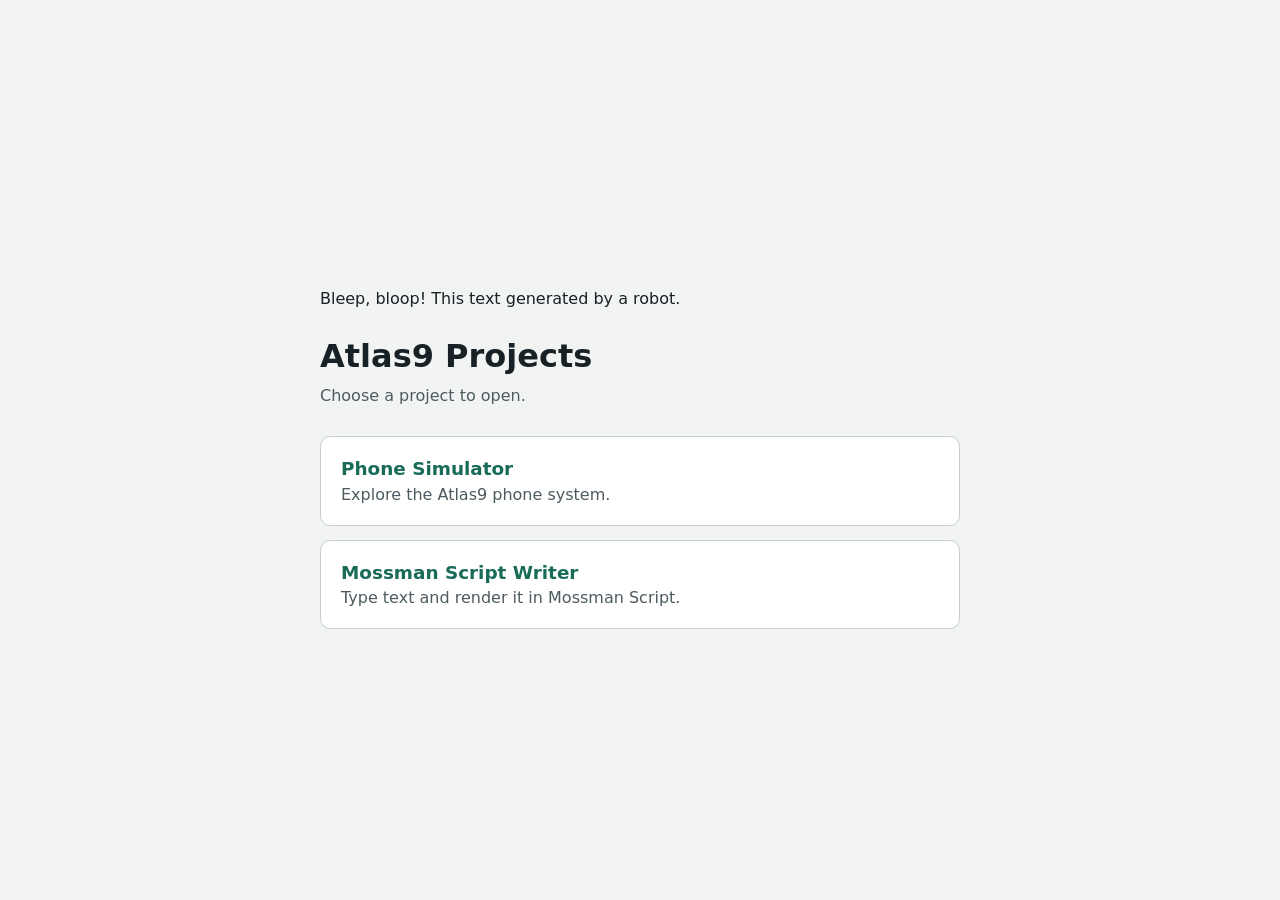
<file: index.html>
<!doctype html>
<html lang="en">
<head>
  <meta charset="utf-8">
  <meta name="viewport" content="width=device-width, initial-scale=1">
  <meta name="description" content="Atlas9 phone simulator and Mossman Script writer.">
  <title>Atlas9 Projects</title>
  <style>
    :root {
      color-scheme: light;
      font: 16px/1.5 system-ui, sans-serif;
      color: #172126;
      background: #f1f4f3;
    }

    body {
      box-sizing: border-box;
      display: grid;
      min-height: 100vh;
      margin: 0;
      padding: 32px 20px;
      place-items: center;
    }

    main { width: min(100%, 640px); }
    h1 { margin-bottom: 4px; }
    .intro { margin-top: 0; color: #4d5b60; }

    nav { display: grid; gap: 14px; margin-top: 28px; }

    a {
      display: block;
      padding: 18px 20px;
      border: 1px solid #c5cfcc;
      border-radius: 10px;
      color: inherit;
      background: white;
      text-decoration: none;
    }

    a:hover, a:focus-visible {
      border-color: #176b58;
      outline: 2px solid #176b58;
      outline-offset: 2px;
    }

    a strong { display: block; color: #176b58; font-size: 1.15rem; }
    a span { color: #4d5b60; }
  </style>
</head>
<body>
  <main>
    <p>Bleep, bloop! This text generated by a robot.</p>
    <h1>Atlas9 Projects</h1>
    <p class="intro">Choose a project to open.</p>
    <nav aria-label="Atlas9 projects">
      <a href="TelephoneSimulator/">
        <strong>Phone Simulator</strong>
        <span>Explore the Atlas9 phone system.</span>
      </a>
      <a href="FontTranslator/writer/">
        <strong>Mossman Script Writer</strong>
        <span>Type text and render it in Mossman Script.</span>
      </a>
    </nav>
  </main>
</body>
</html>
</file>
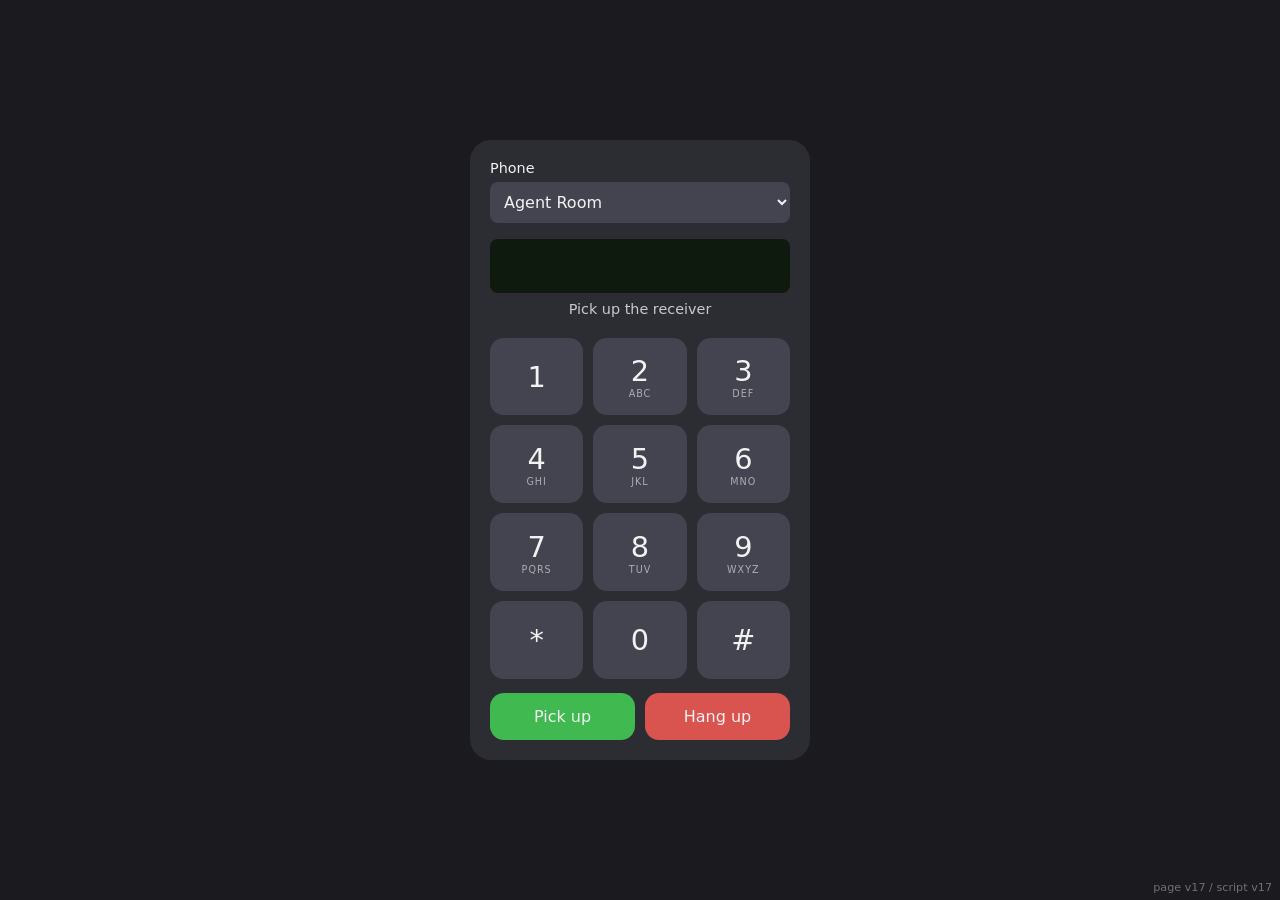
<file: TelephoneSimulator/index.html>
<!DOCTYPE html>
<html lang="en">
<head>
  <meta charset="utf-8">
  <meta name="viewport" content="width=device-width, initial-scale=1">
  <title>Telephone Simulator</title>
  <link rel="stylesheet" href="style.css?v=17">
</head>
<body>
  <main class="phone">
    <div class="phone-selector">
      <label for="phone">Phone</label>
      <select id="phone" disabled>
        <option>Loading phones...</option>
      </select>
    </div>
    <div id="display" class="display" aria-live="polite">&nbsp;</div>
    <div id="status" class="status">Pick up the receiver</div>

    <div class="keypad" id="keypad">
      <button data-key="1">1</button>
      <button data-key="2">2<small>ABC</small></button>
      <button data-key="3">3<small>DEF</small></button>
      <button data-key="4">4<small>GHI</small></button>
      <button data-key="5">5<small>JKL</small></button>
      <button data-key="6">6<small>MNO</small></button>
      <button data-key="7">7<small>PQRS</small></button>
      <button data-key="8">8<small>TUV</small></button>
      <button data-key="9">9<small>WXYZ</small></button>
      <button data-key="*">*</button>
      <button data-key="0">0</button>
      <button data-key="#">#</button>
    </div>

    <div class="actions">
      <button id="pickup" class="pickup">Pick up</button>
      <button id="hangup" class="hangup">Hang up</button>
    </div>
  </main>
  <div id="version" class="version">page v17</div>
  <script src="app.js?v=17"></script>
</body>
</html>
</file>
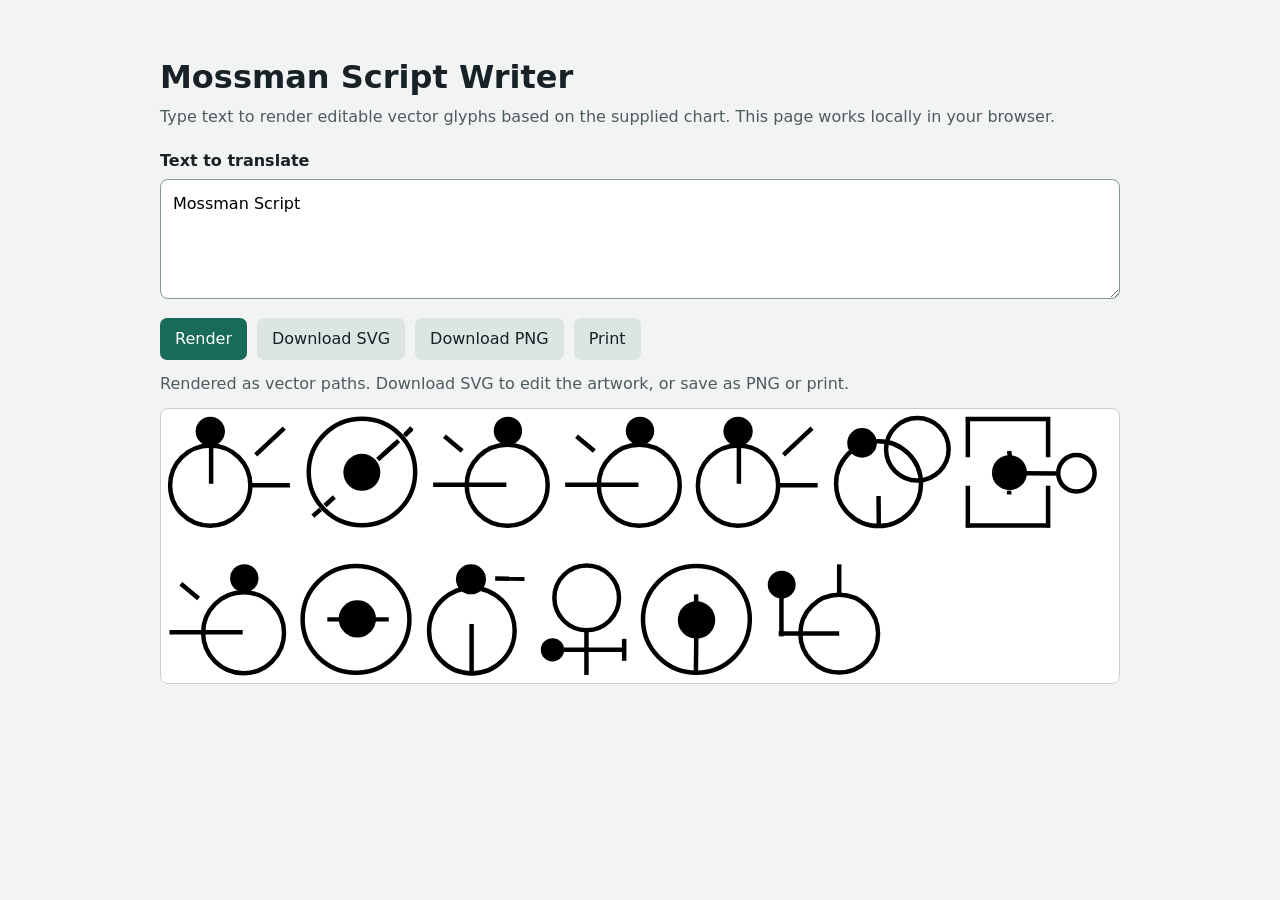
<file: FontTranslator/writer/index.html>
<!doctype html>
<html lang="en">
<head>
  <meta charset="utf-8">
  <meta name="viewport" content="width=device-width, initial-scale=1">
  <title>Mossman Script Writer</title>
  <style>
    :root {
      color-scheme: light;
      font: 16px/1.5 system-ui, sans-serif;
      color: #172126;
      background: #f1f4f3;
    }

    body {
      max-width: 960px;
      margin: 0 auto;
      padding: 32px 20px;
    }

    h1 { margin-bottom: 4px; }
    .hint { margin-top: 0; color: #4d5b60; }

    label {
      display: block;
      margin: 20px 0 6px;
      font-weight: 650;
    }

    textarea {
      box-sizing: border-box;
      width: 100%;
      min-height: 120px;
      padding: 12px;
      border: 1px solid #87969a;
      border-radius: 8px;
      font: inherit;
      resize: vertical;
    }

    .actions { display: flex; gap: 10px; margin: 12px 0; }

    button {
      padding: 9px 15px;
      border: 0;
      border-radius: 7px;
      color: white;
      background: #176b58;
      font: inherit;
      cursor: pointer;
    }

    button.secondary { color: #172126; background: #dce5e2; }
    button:disabled { opacity: 0.55; cursor: wait; }
    #status { min-height: 1.5em; color: #4d5b60; }

    #preview {
      display: block;
      box-sizing: border-box;
      width: 100%;
      height: auto;
      margin-top: 12px;
      border: 1px solid #c5cfcc;
      border-radius: 8px;
      background: white;
    }

    @media print {
      body { max-width: none; margin: 0; padding: 0; background: white; }
      h1, .hint, label, textarea, .actions, #status { display: none !important; }
      #preview { width: 100%; margin: 0; border: 0; }
    }
  </style>
</head>
<body>
  <h1>Mossman Script Writer</h1>
  <p class="hint">Type text to render editable vector glyphs based on the supplied chart. This page works locally in your browser.</p>

  <label for="source">Text to translate</label>
  <textarea id="source" placeholder="Type a sentence...">Mossman Script</textarea>
  <div class="actions">
    <button id="render" type="button" disabled>Render</button>
    <button id="download-svg" class="secondary" type="button" disabled>Download SVG</button>
    <button id="download-png" class="secondary" type="button" disabled>Download PNG</button>
    <button id="print" class="secondary" type="button" disabled>Print</button>
  </div>
  <div id="status" role="status" aria-live="polite">Loading the local vector glyphs...</div>
  <svg id="preview" xmlns="http://www.w3.org/2000/svg" role="img" aria-label="Text rendered in Mossman Script"></svg>

  <script>
    "use strict";

    const svgNamespace = "http://www.w3.org/2000/svg";
    const glyphsUrl = "glyphs.json";
    let sizes = { dot: {}, ring: {} };
    const glyphHeight = 84;
    const strokeWidth = 3.4; // one thickness for every ring and line, in output pixels, like the photographed sign
    const letterGap = 12;
    const wordGap = 38;
    const lineGap = 28;
    const maxLineWidth = 1100;
    const source = document.querySelector("#source");
    const preview = document.querySelector("#preview");
    const status = document.querySelector("#status");
    const buttons = [...document.querySelectorAll("button")];
    const glyphs = new Map();
    let ready = false;

    function element(name, attributes = {}) {
      const node = document.createElementNS(svgNamespace, name);
      for (const [key, value] of Object.entries(attributes)) {
        node.setAttribute(key, value);
      }
      return node;
    }

    function glyphWidth(glyph) {
      return glyphHeight * glyph.width / glyph.height;
    }

    function drawGlyph(character, glyph, x, y) {
      const group = element("g", {
        "data-character": character,
        transform: `translate(${x} ${y}) scale(${glyphHeight / glyph.height})`,
      });
      const penWidth = strokeWidth * glyph.height / glyphHeight;
      for (const part of glyph.parts) {
        if (part.type === "dot") {
          group.append(element("circle", {
            cx: part.cx, cy: part.cy, r: part.r ?? sizes.dot[part.size], fill: "black",
          }));
        } else if (part.type === "ring") {
          group.append(element("circle", {
            cx: part.cx, cy: part.cy, r: part.r ?? sizes.ring[part.size],
            fill: "none", stroke: "black", "stroke-width": penWidth,
          }));
        } else {
          group.append(element("line", {
            x1: part.x1, y1: part.y1, x2: part.x2, y2: part.y2,
            stroke: "black", "stroke-width": penWidth,
          }));
        }
      }
      return group;
    }

    function layoutLines(text) {
      const lines = [];
      for (const paragraph of text.toUpperCase().split(/\r?\n/)) {
        let line = [];
        let width = 0;
        const words = paragraph.split(/\s+/).filter(Boolean);
        for (const [wordIndex, word] of words.entries()) {
          const characters = Array.from(word, (character) => ({
            character,
            glyph: glyphs.get(character),
          }));
          const wordWidth = characters.reduce(
            (sum, item) => sum + (item.glyph ? glyphWidth(item.glyph) + letterGap : 36),
            0
          );
          const spaceWidth = line.length ? wordGap : 0;
          if (line.length && width + spaceWidth + wordWidth > maxLineWidth) {
            lines.push(line);
            line = [];
            width = 0;
          } else if (wordIndex > 0 && line.length) {
            line.push({ character: " ", glyph: null });
            width += wordGap;
          }
          for (const item of characters) {
            line.push(item);
            width += item.glyph ? glyphWidth(item.glyph) + letterGap : 36;
          }
        }
        lines.push(line);
      }
      return lines;
    }

    function render() {
      const lines = layoutLines(source.value);
      const lineWidths = lines.map((line) => line.reduce((sum, item) => {
        if (item.character === " ") return sum + wordGap;
        return sum + (item.glyph ? glyphWidth(item.glyph) + letterGap : 36);
      }, 0));
      const width = Math.max(1, ...lineWidths);
      const height = Math.max(1, lines.length * (glyphHeight + lineGap) - lineGap);
      preview.replaceChildren();
      const pad = 6; // keeps thickened strokes at the glyph edges from being clipped
      preview.setAttribute("viewBox", `${-pad} ${-pad} ${width + 2 * pad} ${height + 2 * pad}`);
      preview.setAttribute("width", width + 2 * pad);
      preview.setAttribute("height", height + 2 * pad);

      preview.append(element("rect", {
        x: -pad,
        y: -pad,
        width: width + 2 * pad,
        height: height + 2 * pad,
        fill: "white",
      }));

      lines.forEach((line, lineIndex) => {
        let x = 0;
        const y = lineIndex * (glyphHeight + lineGap);
        for (const item of line) {
          if (item.character === " ") {
            x += wordGap;
          } else if (item.glyph) {
            const itemWidth = glyphWidth(item.glyph);
            preview.append(drawGlyph(item.character, item.glyph, x, y));
            x += itemWidth + letterGap;
          } else {
            const question = element("text", {
              x,
              y: y + glyphHeight * 0.7,
              fill: "#b42318",
              "font-family": "system-ui, sans-serif",
              "font-size": 28,
            });
            question.textContent = "?";
            preview.append(question);
            x += 36;
          }
        }
      });

      const unsupported = [...new Set(
        Array.from(source.value.toUpperCase()).filter(
          (character) => !/[\s]/u.test(character) && !glyphs.has(character)
        )
      )];
      status.textContent = unsupported.length
        ? `Red ? marks characters without chart glyphs: ${unsupported.join(" ")}. The chart includes only the 3, 4, and 6 digit glyphs (X was traced from the sample photo).`
        : "Rendered as vector paths. Download SVG to edit the artwork, or save as PNG or print.";
    }

    function download(name, blob) {
      const url = URL.createObjectURL(blob);
      const link = document.createElement("a");
      link.download = name;
      link.href = url;
      link.click();
      setTimeout(() => URL.revokeObjectURL(url), 1000);
    }

    async function loadGlyphs() {
      const response = await fetch(glyphsUrl);
      if (!response.ok) throw new Error(`Could not load glyph parts (${response.status})`);
      const data = await response.json();
      sizes = data.sizes || sizes;
      for (const [character, glyph] of Object.entries(data.glyphs)) {
        glyphs.set(character, glyph);
      }
      if (!glyphs.size) throw new Error("No glyphs were found in glyphs.json.");
      ready = true;
      buttons.forEach((button) => { button.disabled = false; });
      render();
    }

    document.querySelector("#render").addEventListener("click", render);
    source.addEventListener("input", () => { if (ready) render(); });
    document.querySelector("#download-svg").addEventListener("click", () => {
      const svg = new XMLSerializer().serializeToString(preview);
      download("mossman-script.svg", new Blob([svg], { type: "image/svg+xml;charset=utf-8" }));
    });
    document.querySelector("#download-png").addEventListener("click", () => {
      const svg = new XMLSerializer().serializeToString(preview);
      const url = URL.createObjectURL(new Blob([svg], { type: "image/svg+xml;charset=utf-8" }));
      const image = new Image();
      image.onload = () => {
        const canvas = document.createElement("canvas");
        canvas.width = Number(preview.getAttribute("width"));
        canvas.height = Number(preview.getAttribute("height"));
        canvas.getContext("2d").drawImage(image, 0, 0);
        canvas.toBlob((blob) => {
          URL.revokeObjectURL(url);
          if (blob) download("mossman-script.png", blob);
          else status.textContent = "Could not create the PNG download.";
        }, "image/png");
      };
      image.onerror = () => {
        URL.revokeObjectURL(url);
        status.textContent = "Could not convert the vector artwork to PNG.";
      };
      image.src = url;
    });
    document.querySelector("#print").addEventListener("click", () => window.print());

    loadGlyphs().catch((error) => {
      status.textContent = `${error.message} Run the local web server from the writer folder as described in README.md.`;
    });
  </script>
</body>
</html>
</file>
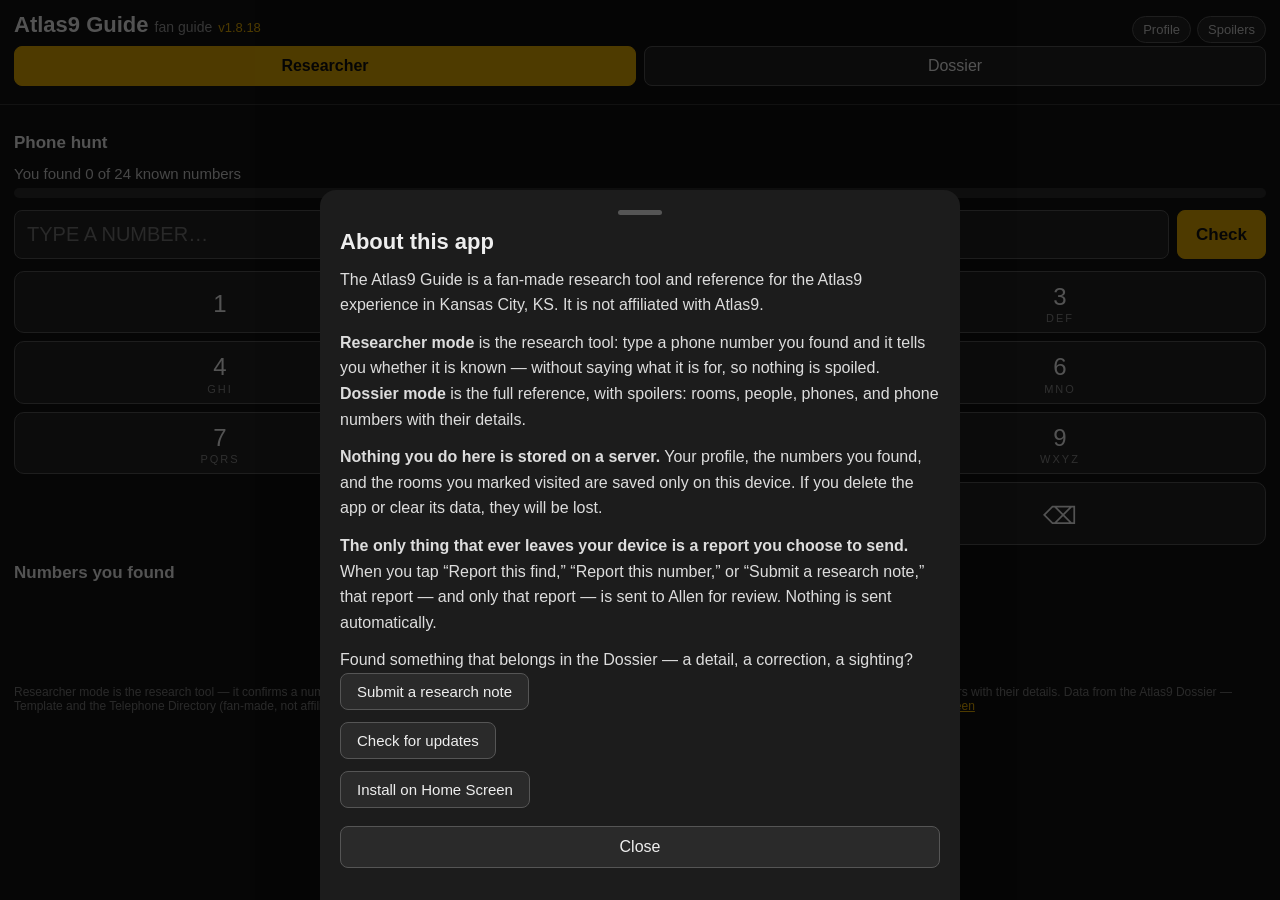
<file: WebApp/FieldGuide-V0/index.html>
<!DOCTYPE html>
<html lang="en">
<head>
<meta charset="utf-8">
<meta name="viewport" content="width=device-width, initial-scale=1">
<meta name="apple-mobile-web-app-capable" content="yes">
<meta name="mobile-web-app-capable" content="yes">
<title>Atlas9 Guide</title>
<style>
  * { box-sizing: border-box; }
  button { touch-action: manipulation; }
  body { margin: 0; font-family: -apple-system, "Segoe UI", Roboto, Helvetica, Arial, sans-serif; background: #111; color: #eee; }
  header { position: -webkit-sticky; position: sticky; top: 0; background: #111; padding: 12px 14px 8px; border-bottom: 1px solid #333; z-index: 2; }
  h1 { margin: 0 0 8px; font-size: 22px; }
  h1 small { font-weight: normal; color: #999; font-size: 14px; }
  #ver { color: #e0a800; font-size: 13px; font-weight: normal; margin-left: 6px; }
  .toprow { display: flex; align-items: center; justify-content: space-between; }
  .topbtns { display: flex; gap: 6px; }
  #spoilerBtn, #profileBtn { font-size: 13px; padding: 5px 10px; border-radius: 20px; border: 1px solid #555; background: #222; color: #ccc; cursor: pointer; }
  #spoilerBtn.on { background: #e0a800; border-color: #e0a800; color: #111; font-weight: bold; }
  #profileBtn.on { background: #e0a800; border-color: #e0a800; color: #111; font-weight: bold; }
  .tabs { display: flex; gap: 8px; margin-bottom: 10px; }
  .tabs button { flex: 1; font-size: 16px; padding: 10px 0; border-radius: 8px; border: 1px solid #555; background: #222; color: #eee; cursor: pointer; }
  .tabs button.on { background: #e0a800; border-color: #e0a800; color: #111; font-weight: bold; }
  #q { width: 100%; font-size: 18px; padding: 10px 12px; border-radius: 8px; border: 1px solid #555; background: #222; color: #eee; }
  #q::placeholder { color: #888; }
  .filters { display: flex; gap: 8px; margin-top: 10px; }
  .filters button { flex: 1; font-size: 16px; padding: 9px 0; border-radius: 8px; border: 1px solid #555; background: #222; color: #eee; cursor: pointer; }
  .filters button.on { background: #e0a800; border-color: #e0a800; color: #111; font-weight: bold; }
  .subtabs { display: flex; gap: 8px; margin-bottom: 10px; }
  .subtabs button { flex: 1; font-size: 15px; padding: 8px 0; border-radius: 8px; border: 1px solid #444; background: #1c1c1c; color: #ccc; cursor: pointer; }
  .subtabs button.on { background: #e0a800; border-color: #e0a800; color: #111; font-weight: bold; }
  .subtabs.hidden { display: none; }
  .hidden { display: none; }
  #count { color: #999; font-size: 13px; padding: 8px 14px 0; }
  #list { padding: 6px 14px 30px; }
  .item { border-bottom: 1px solid #2a2a2a; padding: 12px 0; display: flex; gap: 12px; cursor: pointer; }
  .item .body { flex: 1; min-width: 0; }
  .item .thumb { flex: 0 0 auto; width: 64px; height: 64px; object-fit: cover; border-radius: 8px; margin-top: 2px; }
  /* detail sheet */
  #sheetWrap { position: fixed; inset: 0; background: rgba(0,0,0,0.65); z-index: 10; display: none; align-items: flex-end; justify-content: center; }
  #sheetWrap.open { display: flex; }
  #sheet { background: #1c1c1c; width: 100%; max-width: 640px; max-height: 88vh; overflow-y: auto; border-radius: 16px 16px 0 0; padding: 10px 18px 28px; }
  #sheet .grab { width: 44px; height: 5px; border-radius: 3px; background: #555; margin: 4px auto 14px; }
  #sheet h2 { margin: 0 0 4px; font-size: 22px; }
  #sheet h2 .star { color: #e0a800; }
  #sheet h2 .unconf { color: #e0a800; font-weight: normal; font-size: 14px; }
  #sheet .meta { color: #aaa; font-size: 15px; margin: 2px 0; }
  #sheet .desc { margin-top: 12px; font-size: 16px; line-height: 1.55; color: #ddd; }
  #sheet .notes { margin-top: 12px; font-size: 15px; line-height: 1.5; color: #bbb; font-style: italic; }
  #sheet .photo { width: 100%; border-radius: 10px; margin-top: 12px; }
  #sheet .close { display: block; width: 100%; margin-top: 18px; font-size: 16px; padding: 11px 0; border-radius: 8px; border: 1px solid #555; background: #2a2a2a; color: #eee; cursor: pointer; }
  #sheet .transcript { margin-top: 12px; font-size: 15px; line-height: 1.55; color: #ddd; white-space: pre-wrap; background: #222; border-radius: 8px; padding: 12px; }
  #sheet .transcript.hidden { display: none; }
  #sheet .transcriptBtn { display: block; width: 100%; margin-top: 12px; font-size: 15px; padding: 10px 0; border-radius: 8px; border: 1px solid #555; background: #2a2a2a; color: #eee; cursor: pointer; }
  #sheet.large { max-height: 95vh; padding: 16px 20px 32px; }
  #sheet .profileNote { background: #222; border: 1px solid #444; border-radius: 10px; padding: 14px; font-size: 15px; line-height: 1.55; color: #bbb; margin-top: 14px; }
  #sheet .profileForm label { display: block; margin-top: 18px; font-size: 16px; color: #ccc; }
  #sheet .profileForm input { width: 100%; font-size: 18px; padding: 13px; border-radius: 10px; border: 1px solid #555; background: #222; color: #eee; margin-top: 6px; font-family: inherit; }
  #sheet .profileForm .saveBtn { display: block; width: 100%; margin-top: 22px; font-size: 18px; padding: 14px 0; border-radius: 10px; border: 1px solid #e0a800; background: #e0a800; color: #111; font-weight: bold; cursor: pointer; }
  #sheet .aboutBody { margin-top: 12px; font-size: 16px; line-height: 1.6; color: #ddd; }
  #sheet .aboutBody p { margin: 0 0 12px; }
  #sheet .steps { margin: 0 0 12px 20px; line-height: 1.6; }
  #sheet .steps li { margin-bottom: 8px; }
  footer button { background: none; border: none; color: #e0a800; font-size: 12px; padding: 0; cursor: pointer; text-decoration: underline; }
  #sheet .visitBtn { display: block; width: 100%; margin-top: 12px; font-size: 15px; padding: 10px 0; border-radius: 8px; border: 1px solid #555; background: #2a2a2a; color: #eee; cursor: pointer; }
  #sheet .visitBtn.done { background: #e0a800; color: #111; font-weight: bold; }
  /* detail-sheet action row (Allen, 2026-11-18): Submit a research note on
     its own row, then Mark + Close side by side — the Mark button used to
     render as an unstyled browser default next to the styled buttons. */
  #sheet .btnRow { display: flex; gap: 10px; margin-top: 12px; }
  #sheet .btnRow .visitBtn, #sheet .btnRow .close { flex: 1; min-width: 0; margin-top: 0; }
  .check { flex: 0 0 auto; width: 34px; height: 34px; margin-top: 2px; border-radius: 50%; border: 2px solid #666; background: transparent; color: transparent; font-size: 20px; line-height: 30px; text-align: center; cursor: pointer; padding: 0; }
  .check.done { background: #e0a800; border-color: #e0a800; color: #111; }
  .delBtn { flex: 0 0 auto; width: 30px; height: 30px; margin-top: 4px; border-radius: 50%; border: 1px solid #555; background: transparent; color: #999; font-size: 15px; line-height: 28px; text-align: center; cursor: pointer; padding: 0; }
  .item .name { font-size: 18px; font-weight: bold; }
  .item .name .star { color: #e0a800; }
  .item .name .unconf { color: #e0a800; font-weight: normal; font-size: 14px; }
  .item .meta { color: #aaa; font-size: 14px; margin-top: 2px; }
  .item .desc { margin-top: 6px; font-size: 15px; line-height: 1.45; color: #ddd; }
  .item .desc:empty { display: none; }
  .item .notes { margin-top: 6px; font-size: 14px; line-height: 1.45; color: #bbb; font-style: italic; }
  .item .notes:empty { display: none; }
  .empty { color: #888; padding: 20px 0; text-align: center; }
  .spoilerHidden { color: #888; font-style: italic; }
  /* hunt */
  .huntBox { padding: 14px 0 6px; }
  .huntBox .big { font-size: 17px; font-weight: bold; margin-bottom: 8px; }
  .huntRow { display: flex; gap: 8px; }
  .huntRow input { flex: 1; min-width: 0; font-size: 20px; padding: 12px 40px 12px 12px; border-radius: 8px; border: 1px solid #555; background: #222; color: #eee; text-transform: uppercase; }
  .huntInputWrap { position: relative; flex: 1; display: flex; min-width: 0; }
  .huntRow .huntClear { position: absolute; right: 6px; top: 50%; transform: translateY(-50%); border: none; background: transparent; color: #e05252; font-size: 22px; cursor: pointer; padding: 4px 10px; }
  .huntClear.hidden { display: none; }
  .huntRow button { font-size: 17px; padding: 0 18px; border-radius: 8px; border: 1px solid #e0a800; background: #e0a800; color: #111; font-weight: bold; cursor: pointer; }
  .progress { margin-top: 12px; font-size: 15px; color: #ccc; }
  .progress .bar { height: 10px; background: #2a2a2a; border-radius: 5px; margin-top: 6px; overflow: hidden; }
  .progress .bar i { display: block; height: 100%; background: #e0a800; }
  .result { margin-top: 14px; padding: 14px; border-radius: 10px; background: #1c1c1c; }
  .result.good { border: 1px solid #3a7d3a; }
  .result.new { border: 1px solid #e0a800; }
  .result.warn { border: 1px solid #e0a800; }
  .result .rtitle { font-size: 19px; font-weight: bold; }
  .result .rmeta { color: #aaa; font-size: 14px; margin-top: 4px; }
  .result .rdesc { margin-top: 8px; font-size: 15px; line-height: 1.5; color: #ddd; }
  .foundIn { margin-top: 8px; font-size: 14px; line-height: 1.5; color: #aaa; }
  .foundIn div { margin-top: 2px; }
  .result label { display: block; margin-top: 12px; font-size: 14px; color: #aaa; }
  .result input, .result textarea { width: 100%; font-size: 16px; padding: 10px; border-radius: 8px; border: 1px solid #555; background: #222; color: #eee; margin-top: 4px; font-family: inherit; }
  .result textarea { min-height: 70px; }
  .result .cancelBtn { display: block; width: 100%; margin-top: 10px; font-size: 16px; padding: 11px 0; border-radius: 8px; border: 1px solid #555; background: transparent; color: #ccc; cursor: pointer; }
  .result .submitBtn { display: block; width: 100%; margin-top: 10px; font-size: 16px; padding: 11px 0; border-radius: 8px; border: 1px solid #e0a800; background: #e0a800; color: #111; font-weight: bold; cursor: pointer; }
  /* telephone dial pad */
  .dialpad { display: grid; grid-template-columns: repeat(3, 1fr); gap: 8px; margin-top: 12px; }
  .dialpad button { font-size: 24px; padding: 12px 0 8px; border-radius: 10px; border: 1px solid #555; background: #222; color: #eee; cursor: pointer; line-height: 1.1; }
  .dialpad button .sub { display: block; font-size: 11px; color: #888; letter-spacing: 2px; margin-top: 2px; }
  .dialpad button:active { background: #333; }
  .roomList { background: #222; border: 1px solid #555; border-radius: 8px; margin-top: 4px; max-height: 220px; overflow-y: auto; }
  .roomList.hidden { display: none; }
  .roomList .ropt { padding: 10px 12px; border-bottom: 1px solid #2a2a2a; cursor: pointer; }
  .roomList .ropt:last-child { border-bottom: none; }
  .roomList .ropt .rname { font-size: 16px; font-weight: bold; }
  .roomList .ropt .rdesc { font-size: 14px; color: #aaa; margin-top: 2px; }
  footer { color: #777; font-size: 12px; padding: 0 14px 24px; }
</style>
</head>
<body>
<header>
  <div class="toprow">
    <h1>Atlas9 Guide <small>fan guide</small><span id="ver"></span></h1>
    <div class="topbtns">
      <button id="profileBtn">Profile</button>
      <button id="spoilerBtn" aria-pressed="true">Spoilers</button>
    </div>
  </div>
  <div class="tabs">
    <button data-tab="hunt" class="on">Researcher</button>
    <button data-tab="dossier">Dossier</button>
  </div>
  <div class="subtabs hidden" id="dossierTabs">
    <button data-dossier="rooms" class="on">Rooms</button>
    <button data-dossier="people">People</button>
    <button data-dossier="phones">Phones</button>
    <button data-dossier="numbers">Numbers</button>
  </div>
  <input id="q" type="search" placeholder="Search…" autocomplete="off">
  <div class="filters" id="levelFilters">
    <button data-level="all" class="on">All</button>
    <button data-level="1">Level 1</button>
    <button data-level="2">Level 2</button>
    <button data-level="visited">✓ Visited</button>
  </div>
</header>
<div id="updateBar" style="display:none;background:#e0a800;color:#111;font-size:15px;padding:10px 14px;align-items:center;gap:10px;justify-content:space-between"><span>A new version of the guide is available.</span><button id="updateBtn" style="font-size:15px;font-weight:bold;padding:6px 14px;border-radius:8px;border:1px solid #111;background:#111;color:#e0a800;cursor:pointer;white-space:nowrap">Update</button></div>
<div id="count"></div>
<div id="list"></div>
<div id="sheetWrap"><div id="sheet"></div></div>
<footer>Researcher mode is the research tool — it confirms a number without saying what it is for. Dossier mode is the full reference (spoilers): rooms, people, phones, and phone numbers with their details. Data from the Atlas9 Dossier — Template and the Telephone Directory (fan-made, not affiliated with Atlas9). Rooms: * = official exhibit name from atlas9.com/featured-artists. <button id="aboutBtn">About this app</button> · <button id="installBtn">Install on Home Screen</button></footer>
<script>
const APP_VERSION = '1.8.18';
/* Physical keyboard: desktop browsers have a fine pointer (mouse/trackpad);
   phones and tablets have a coarse pointer (touch) and no keyboard. The hunt
   input stays readonly on touch devices so the on-screen keyboard never pops
   up over the dial pad, but is editable on desktop so digits can be typed. */
const hasKeyboard = window.matchMedia('(pointer: fine)').matches;
document.getElementById('ver').textContent = 'v' + APP_VERSION;
const FORM_URL = 'https://docs.google.com/forms/d/e/1FAIpQLSd_pYVPk-SKvEPa5NzRvQ12NdcC5CFWemMcTUDFXWi7CNTgcg/viewform';
const FORM_ENTRY = { number: '1374229631', room: '479547862', onwhat: '1991468258', said: '1344508081', agent: '34120854', email: '2073283127', text: '1014662962' };
const RESEARCH_FORM_URL = 'https://docs.google.com/forms/d/e/1FAIpQLSceMVSAV7Ftea5aQto59eDOZGeZrIZKFcddHl3MkiY3V77pGA/viewform';
const RESEARCH_FORM_ENTRY = { about: '2144553325', found: '1939760705', where: '828332630', agent: '385676025', email: '420727312', text: '480972557' };
let data = { rooms: [], people: [], phones: [], telephones: [] };
let tab = 'hunt';
let dossier = 'rooms';
let level = 'all';
const VISIT_KEY = 'a9-visited-rooms';
let visited = new Set(JSON.parse(localStorage.getItem(VISIT_KEY) || '[]'));
/* Film Reel Storage moved L1 -> L2 in the Template (v1.8.4 rooms swap) —
   carry any saved visited checkmark for the old key over to the new one. */
if (visited.has('1|Film Reel Storage')) { visited.delete('1|Film Reel Storage'); visited.add('2|Film Reel Storage'); saveVisited(); }
function roomKey(r) { return r.level + '|' + r.name; }
function saveVisited() { localStorage.setItem(VISIT_KEY, JSON.stringify([...visited])); }
/* Spoilers always start OFF on every launch (Allen, 2026-11-18) — the toggle
   still works within a session, but the on-state is never remembered. */
let noSpoilers = true;
const FOUND_KEY = 'a9-found-numbers';
let found = new Set(JSON.parse(localStorage.getItem(FOUND_KEY) || '[]'));
function saveFound() { localStorage.setItem(FOUND_KEY, JSON.stringify([...found])); }
/* dossier checklists: people located, physical telephones found, + number
   entries found (per entry, not per unique number — the 55-row Numbers list
   is the checklist; the old a9-found-phones key is kept so saved checkmarks
   survive the Phones/Numbers split) */
const LOCATED_KEY = 'a9-located-people';
let located = new Set(JSON.parse(localStorage.getItem(LOCATED_KEY) || '[]'));
/* Burny rename (v1.8.3): the Dossier's "Burny (sp?)" is confirmed as "Burny"
   by Atlas9's own videos, so the name lost its qualifier — carry any saved
   checkmark for the old name over to the new one. */
if (located.has('Burny (sp?)')) { located.delete('Burny (sp?)'); located.add('Burny'); saveLocated(); }
/* Casper rename (v1.8.5): the Template's plain "Casper Voss" replaces the
   Dossier's "Casper Voss (d.o.b 7/13/xx)" — carry any saved checkmark over. */
if (located.has('Casper Voss (d.o.b 7/13/xx)')) { located.delete('Casper Voss (d.o.b 7/13/xx)'); located.add('Casper Voss'); saveLocated(); }
function saveLocated() { localStorage.setItem(LOCATED_KEY, JSON.stringify([...located])); }
const FOUND_PHONES_KEY = 'a9-found-phones';
let foundPhones = new Set(JSON.parse(localStorage.getItem(FOUND_PHONES_KEY) || '[]'));
function saveFoundPhones() { localStorage.setItem(FOUND_PHONES_KEY, JSON.stringify([...foundPhones])); }
/* the Numbers list is a list of KNOWN NUMBERS (Allen, 2026-11-18) — one row
   per unique number, not one per Directory row (55 rows, 24 numbers). The
   checklist is per number too; phoneKey is now just the number string. */
function phoneKey(p) { return p.number; }
/* v1.8.10 migration: any per-row checkmark (old key "number|description|
   foundIn|foundOn") carries over to its number. */
{
  const migrated = new Set();
  let changed = false;
  for (const k of foundPhones) {
    if (k.includes('|')) { migrated.add(k.split('|')[0]); changed = true; }
    else migrated.add(k);
  }
  if (changed) { foundPhones = migrated; saveFoundPhones(); }
}
/* siblings = every Directory row for this number; descriptions = the distinct
   ones (usually one — 8000 is the exception: Frank's VM / Melissa's VM). */
function numberSibs(p) { return data.phones.filter(x => normNum(x.number) === normNum(p.number)); }
function numberDescs(p) { return [...new Set(numberSibs(p).map(x => x.description).filter(Boolean))]; }
/* missing-evidence flags, per number (Allen, 2026-11-18): a number needs a
   recording/photo only when NO row for it has one — 314-112 has a photo on
   some rows, so it counts as photographed. */
function numberNeeds(p) {
  const sibs = numberSibs(p);
  return [!sibs.some(x => x.recording) ? 'needs recording' : '', !sibs.some(x => x.photo) ? 'needs photo' : ''].filter(Boolean).join(' · ');
}
function numberMatches(p, needle) {
  return numberSibs(p).some(x => [x.number, x.description, x.foundIn, x.foundOn, x.foundNotes].join(' ').toLowerCase().includes(needle));
}
function uniqueNumbers() {
  const seen = new Map();
  for (const p of data.phones) {
    const k = normNum(p.number);
    if (!seen.has(k)) seen.set(k, p);
  }
  return [...seen.values()];
}
/* one summary row for a number (list + search): bare number, description(s)
   only with spoilers on, missing-evidence flags always. */
function numberRowHTML(p) {
  const unconf = p.confirmed ? '' : ' <span class="unconf">(unconfirmed)</span>';
  const desc = !noSpoilers ? numberDescs(p).join(' · ') : '';
  const needs = numberNeeds(p);
  const done = foundPhones.has(phoneKey(p));
  return '<div class="body"><div class="name">' + esc(p.number) + unconf + '</div>' +
    (desc ? '<div class="meta">' + esc(desc) + '</div>' : '') +
    (needs ? '<div class="meta">' + esc(needs) + '</div>' : '') +
    '</div>';
}
/* physical telephones found (per phone — the two Agent Room phones share a
   name, so the key carries the description too) */
const FOUND_TEL_KEY = 'a9-found-telephones';
let foundTelephones = new Set(JSON.parse(localStorage.getItem(FOUND_TEL_KEY) || '[]'));
function saveFoundTelephones() { localStorage.setItem(FOUND_TEL_KEY, JSON.stringify([...foundTelephones])); }
function telephoneKey(t) { return t.level + '|' + t.name + '|' + (t.description || ''); }
/* researcher profile (optional): agent name/handle + contact, stored on the
   phone; prefilled into every report form, and editable per-submission */
const PROFILE_KEY = 'a9-profile';
let profile = JSON.parse(localStorage.getItem(PROFILE_KEY) || '{}');
function saveProfile() { localStorage.setItem(PROFILE_KEY, JSON.stringify(profile)); }
function profileParams() {
  const out = {};
  if (profile.agent) out[FORM_ENTRY.agent] = profile.agent;
  if (profile.email) out[FORM_ENTRY.email] = profile.email;
  if (profile.text) out[FORM_ENTRY.text] = profile.text;
  return out;
}
function formUrlWith(params) {
  let url = FORM_URL + '?usp=pp_url';
  for (const k in params) url += '&entry.' + k + '=' + encodeURIComponent(params[k] || '');
  return url;
}
function researchUrlWith(params) {
  let url = RESEARCH_FORM_URL + '?usp=pp_url';
  for (const k in params) url += '&entry.' + k + '=' + encodeURIComponent(params[k] || '');
  return url;
}
function openResearchNote(about) {
  const params = {};
  if (about) params[RESEARCH_FORM_ENTRY.about] = about;
  if (profile.agent) params[RESEARCH_FORM_ENTRY.agent] = profile.agent;
  if (profile.email) params[RESEARCH_FORM_ENTRY.email] = profile.email;
  if (profile.text) params[RESEARCH_FORM_ENTRY.text] = profile.text;
  window.open(researchUrlWith(params), '_blank');
}
function profileFieldsHTML(prefix) {
  return '<label>Agent name or handle <span style="color:#888">(optional)</span><input id="' + prefix + 'Agent" type="text" placeholder="e.g. ALSPLACE" autocomplete="off" value="' + esc(profile.agent || '') + '"></label>' +
    '<label>Email <span style="color:#888">(optional)</span><input id="' + prefix + 'Email" type="email" placeholder="So Allen can reach you with a question" autocomplete="off" value="' + esc(profile.email || '') + '"></label>' +
    '<label>Text number <span style="color:#888">(optional)</span><input id="' + prefix + 'Text" type="tel" placeholder="A number Allen can text you at" autocomplete="off" value="' + esc(profile.text || '') + '"></label>';
}
function profileValues(prefix) {
  return {
    agent: (document.getElementById(prefix + 'Agent') || {}).value || '',
    email: (document.getElementById(prefix + 'Email') || {}).value || '',
    text: (document.getElementById(prefix + 'Text') || {}).value || ''
  };
}
const q = document.getElementById('q');
const list = document.getElementById('list');
const count = document.getElementById('count');
const levelFilters = document.getElementById('levelFilters');
const dossierTabs = document.getElementById('dossierTabs');
const spoilerBtn = document.getElementById('spoilerBtn');
function setSpoilerBtn() {
  spoilerBtn.textContent = 'Spoilers';
  spoilerBtn.classList.toggle('on', !noSpoilers);
  spoilerBtn.setAttribute('aria-pressed', (!noSpoilers).toString());
}
spoilerBtn.addEventListener('click', () => {
  noSpoilers = !noSpoilers;
  setSpoilerBtn();
  render();
});
setSpoilerBtn();
const profileBtn = document.getElementById('profileBtn');
function setProfileBtn() {
  profileBtn.textContent = profile.agent ? 'Profile: ' + profile.agent : 'Profile';
  profileBtn.classList.toggle('on', !!profile.agent);
}
profileBtn.addEventListener('click', () => {
  openSheet(
    '<h2>Researcher profile</h2>' +
    '<div class="desc">Fill this in once and your name and contact go on every report you send, so Allen can reach you with a question. You can still change them on any single report.</div>' +
    '<div class="profileNote">Your profile is saved only on this device. If you delete the app or clear its data, your profile will be lost and you will need to enter it again.</div>' +
    '<div class="profileForm">' + profileFieldsHTML('pf') +
    '<button class="saveBtn" id="profileSave">Save profile</button></div>',
    true
  );
  document.getElementById('profileSave').addEventListener('click', () => {
    profile = profileValues('pf');
    saveProfile();
    setProfileBtn();
    closeSheet();
  });
});
setProfileBtn();
/* About / first-run: explains the app and that nothing is stored on a server.
   Your profile, found numbers, and visited checkmarks live only on this device.
   The only thing that ever leaves the device is a report you choose to send. */
const WELCOME_KEY = 'a9-welcomed';
function aboutHTML() {
  return '<h2>About this app</h2>' +
    '<div class="aboutBody">' +
    '<p>The Atlas9 Guide is a fan-made research tool and reference for the Atlas9 experience in Kansas City, KS. It is not affiliated with Atlas9.</p>' +
    '<p><strong>Researcher mode</strong> is the research tool: type a phone number you found and it tells you whether it is known — without saying what it is for, so nothing is spoiled. <strong>Dossier mode</strong> is the full reference, with spoilers: rooms, people, phones, and phone numbers with their details.</p>' +
    '<p><strong>Nothing you do here is stored on a server.</strong> Your profile, the numbers you found, and the rooms you marked visited are saved only on this device. If you delete the app or clear its data, they will be lost.</p>' +
    '<p><strong>The only thing that ever leaves your device is a report you choose to send.</strong> When you tap “Report this find,” “Report this number,” or “Submit a research note,” that report — and only that report — is sent to Allen for review. Nothing is sent automatically.</p>' +
    '<p>Found something that belongs in the Dossier — a detail, a correction, a sighting? <button id="aboutResearchNote" style="font-size:15px;padding:9px 16px;border-radius:8px;border:1px solid #555;background:#2a2a2a;color:#eee;cursor:pointer">Submit a research note</button></p>' +
    '<p><button id="aboutCheckUpdate" style="font-size:15px;padding:9px 16px;border-radius:8px;border:1px solid #555;background:#2a2a2a;color:#eee;cursor:pointer">Check for updates</button> <span id="aboutUpdateMsg" style="color:#999;font-size:14px"></span></p>' +
    (isStandalone ? '' : '<p><button id="aboutInstall" style="font-size:15px;padding:9px 16px;border-radius:8px;border:1px solid #555;background:#2a2a2a;color:#eee;cursor:pointer">Install on Home Screen</button></p>') +
    '</div>';
}
function openAbout() {
  openSheet(aboutHTML(), true);
  const inst = document.getElementById('aboutInstall');
  if (inst) inst.addEventListener('click', openInstall);
  document.getElementById('aboutResearchNote').addEventListener('click', () => openResearchNote(''));
  document.getElementById('aboutCheckUpdate').addEventListener('click', () => {
    const msg = document.getElementById('aboutUpdateMsg');
    msg.textContent = 'Checking…';
    fetch('version.json?v=' + Date.now()).then(r => r.json()).then(v => {
      const latest = (v && v.version) || '';
      if (latest && latest !== APP_VERSION) {
        msg.textContent = '';
        closeSheet();
        updateBar.style.display = 'flex';
      } else {
        msg.textContent = 'You are on the latest version (v' + APP_VERSION + ').';
      }
    }).catch(() => { msg.textContent = 'Could not check — are you online?'; });
  });
}
/* Install on Home Screen: iPhone Safari and Android Chrome offer no
   JavaScript install prompt the app can trigger, so the instructions open
   as a sheet right here on top of the guide — adding from here adds the
   guide itself, not an instructions page. */
const isStandalone = window.navigator.standalone === true || window.matchMedia('(display-mode: standalone)').matches;
function installHTML() {
  const ua = navigator.userAgent || '';
  const isIOS = /iPhone|iPad|iPod/.test(ua);
  const isAndroid = /Android/.test(ua);
  let steps;
  if (isIOS) {
    steps = '<ol class="steps"><li>Open this guide in <strong>Safari</strong>. If you are reading this inside another app, use its share menu and choose “Open in Safari”.</li><li>Tap the <strong>Page Menu</strong> button — the three-line icon — then tap <strong>Share</strong>. (If your tabs sit at the bottom or top of the screen, tap the <strong>Share</strong> button — the square with an arrow — directly.)</li><li>Scroll down and tap <strong>“Add to Home Screen”</strong>. (Don’t see it? Scroll to the very bottom, tap <strong>Edit Actions</strong>, then tap <strong>+ Add to Home Screen</strong>.)</li><li>Turn on <strong>Open as Web App</strong>.</li><li>Tap <strong>Add</strong>. The guide appears on your Home Screen like an app.</li></ol><p>On older iOS, tap the Share button at the bottom of the screen, then “Add to Home Screen”.</p>';
  } else if (isAndroid) {
    steps = '<ol class="steps"><li>Tap the <strong>⋮ menu</strong> in the top right of Chrome.</li><li>Tap <strong>“Add to Home screen”</strong> (or “Install app”).</li><li>Tap <strong>Add</strong> / <strong>Install</strong>. The guide appears on your Home Screen like an app.</li></ol>';
  } else {
    steps = '<p>On an <strong>iPhone</strong>, open this guide in Safari, tap the Page Menu button (three-line icon), then Share, then “Add to Home Screen”, turn on “Open as Web App”, and tap Add. On <strong>Android</strong>, open it in Chrome, tap the ⋮ menu, then “Add to Home screen”. There is no install button the guide itself can show — your phone adds it from the browser menu.</p>';
  }
  return '<h2>Install on Home Screen</h2>' +
    '<div class="aboutBody">' +
    '<p>Adding the guide to your Home Screen makes it open like an app — full screen, with its own icon. Your saved profile, found numbers, and visited checkmarks stay on the device either way.</p>' +
    steps +
    '<p>These instructions open right here on top of the guide, so what you add is the guide itself — not an instructions page.</p>' +
    '</div>';
}
function openInstall() { openSheet(installHTML(), true); }
if (isStandalone) { document.getElementById('installBtn').style.display = 'none'; }
else { document.getElementById('installBtn').addEventListener('click', openInstall); }
document.getElementById('aboutBtn').addEventListener('click', openAbout);
function descFor(r) {
  if (noSpoilers && r.spoiler) return '<span class="spoilerHidden">Description hidden in no-spoilers mode.</span>';
  return esc(r.description || '');
}
function descText(r) {
  if (noSpoilers && r.spoiler) return '';
  return r.description || '';
}

const sheetWrap = document.getElementById('sheetWrap');
const sheet = document.getElementById('sheet');
function openSheet(html, large, noClose) {
  sheet.innerHTML = '<div class="grab"></div>' + html +
    (noClose ? '' : '<button class="close" id="sheetClose">Close</button>');
  sheet.classList.toggle('large', !!large);
  sheetWrap.classList.add('open');
  const sc = document.getElementById('sheetClose');
  if (sc) sc.addEventListener('click', closeSheet);
}
function closeSheet() { sheetWrap.classList.remove('open'); sheet.classList.remove('large'); }
sheetWrap.addEventListener('click', (e) => { if (e.target === sheetWrap) closeSheet(); });
function roomSheet(r) {
  const star = r.official ? ' <span class="star">*</span>' : '';
  const artists = (r.artists && r.artists.length) ? r.artists.join(', ') : '';
  const done = visited.has(roomKey(r));
  const photo = r.photo ? '<img class="photo" src="' + esc(r.photo) + '" alt="">' : '';
  openSheet(
    '<h2>' + esc(r.name) + star + '</h2>' +
    '<div class="meta">Level ' + r.level + (artists ? ' · ' + esc(artists) : '') + '</div>' +
    (r.official ? '<div class="meta">Official exhibit name</div>' : '') +
    photo +
    '<div class="desc">' + descFor(r) + '</div>' +
    '<button class="transcriptBtn" id="sheetNote">Submit a research note</button>' +
    '<div class="btnRow"><button class="visitBtn' + (done ? ' done' : '') + '" id="sheetVisit">' + (done ? '✓ Visited' : 'Mark visited') + '</button>' +
    '<button class="close" id="sheetClose">Close</button></div>'
  , false, true);
  document.getElementById('sheetVisit').addEventListener('click', () => {
    const k = roomKey(r);
    if (visited.has(k)) visited.delete(k); else visited.add(k);
    saveVisited();
    roomSheet(r);
    render();
  });
  document.getElementById('sheetNote').addEventListener('click', () => openResearchNote('Room: ' + r.name));
}
function personSheet(p) {
  const done = located.has(p.name);
  const photo = p.photo ? '<img class="photo" src="' + esc(p.photo) + '" alt="">' : '';
  openSheet(
    '<h2>' + esc(p.name) + '</h2>' +
    photo +
    '<div class="desc">' + esc(p.description || '') + '</div>' +
    '<button class="transcriptBtn" id="sheetNote">Submit a research note</button>' +
    '<div class="btnRow"><button class="visitBtn' + (done ? ' done' : '') + '" id="sheetLocate">' + (done ? '✓ Located' : 'Mark located') + '</button>' +
    '<button class="close" id="sheetClose">Close</button></div>'
  , false, true);
  document.getElementById('sheetLocate').addEventListener('click', () => {
    if (located.has(p.name)) located.delete(p.name); else located.add(p.name);
    saveLocated();
    personSheet(p);
    render();
  });
  document.getElementById('sheetNote').addEventListener('click', () => openResearchNote('Person: ' + p.name));
}
function phoneSheet(p) {
  const unconf = p.confirmed ? '' : ' <span class="unconf">(unconfirmed)</span>';
  const dates = [p.recording ? 'Recording: ' + p.recording : '', p.photo ? 'Photo: ' + p.photo : ''].filter(Boolean).join(' · ');
  const tr = transcriptText(p);
  const done = foundPhones.has(phoneKey(p));
  const descs = numberDescs(p).join(' · ');
  /* with spoilers off the sheet shows no spoiler content at all (Allen, 2026-11-18): no descriptions (placeholder instead, same as rooms), no 8000 line, no location, no transcript button. The old "Found:" fallback leaked the room with spoilers off, and with spoilers on the list covers it, so the line is gone entirely */
  const descHTML = descs
    ? (noSpoilers ? '<div class="meta"><span class="spoilerHidden">Description hidden in no-spoilers mode.</span></div>' : '<div class="meta">' + esc(descs) + '</div>')
    : '';
  const foundIn = foundInHTML(numberSibs(p));
  const is8000 = normNum(p.number) === '8000';
  openSheet(
    '<h2>' + esc(p.number) + unconf + '</h2>' +
    descHTML +
    (is8000 && !noSpoilers ? '<div class="meta">Which voicemail box answers depends on which phone you call 8000 from.</div>' : '') +
    foundIn +
    (dates ? '<div class="meta">' + esc(dates) + '</div>' : '') +
    '<button class="transcriptBtn" id="sheetNote">Submit a research note</button>' +
    (tr && !noSpoilers ? '<button class="transcriptBtn" id="trBtn">Show transcript</button><div class="transcript hidden" id="trText">' + esc(tr) + '</div>' : '') +
    '<div class="btnRow"><button class="visitBtn' + (done ? ' done' : '') + '" id="sheetFound">' + (done ? '✓ Found' : 'Mark found') + '</button>' +
    '<button class="close" id="sheetClose">Close</button></div>'
  , false, true);
  document.getElementById('sheetFound').addEventListener('click', () => {
    const k = phoneKey(p);
    if (foundPhones.has(k)) foundPhones.delete(k); else foundPhones.add(k);
    saveFoundPhones();
    phoneSheet(p);
    render();
  });
  document.getElementById('sheetNote').addEventListener('click', () => openResearchNote('Phone: ' + p.number + (descs && !noSpoilers ? ' — ' + descs : '')));
  const trBtn = document.getElementById('trBtn');
  if (trBtn) trBtn.addEventListener('click', () => {
    const t = document.getElementById('trText');
    const hidden = t.classList.toggle('hidden');
    trBtn.textContent = hidden ? 'Show transcript' : 'Hide transcript';
  });
}
function telephoneSheet(t) {
  const done = foundTelephones.has(telephoneKey(t));
  const unconf = t.number && !t.confirmed ? ' <span class="unconf">(unconfirmed)</span>' : '';
  const numLine = noSpoilers
    ? '<div class="meta"><span class="spoilerHidden">Number hidden in no-spoilers mode.</span></div>'
    : (t.number
      ? '<div class="meta">Phone # ' + esc(t.number) + unconf + '</div>'
      : '<div class="meta">Phone # unknown.</div>');
  openSheet(
    '<h2>' + esc(t.name) + '</h2>' +
    '<div class="meta">Level ' + t.level + ' · ' + esc(t.description || '') + '</div>' +
    numLine +
    '<button class="transcriptBtn" id="sheetNote">Submit a research note</button>' +
    '<div class="btnRow"><button class="visitBtn' + (done ? ' done' : '') + '" id="sheetTelFound">' + (done ? '✓ Found' : 'Mark found') + '</button>' +
    '<button class="close" id="sheetClose">Close</button></div>'
  , false, true);
  document.getElementById('sheetTelFound').addEventListener('click', () => {
    const k = telephoneKey(t);
    if (foundTelephones.has(k)) foundTelephones.delete(k); else foundTelephones.add(k);
    saveFoundTelephones();
    telephoneSheet(t);
    render();
  });
  document.getElementById('sheetNote').addEventListener('click', () => openResearchNote('Phone: ' + t.name + ' — ' + t.description));
}
function transcriptText(p) {
  if (!p.transcript) return '';
  if (typeof p.transcript === 'string') return p.transcript;
  if (Array.isArray(p.transcript)) return p.transcript.map(t => (t.label ? t.label + '\n' : '') + t.text).join('\n\n');
  if (typeof p.transcript === 'object') return Object.keys(p.transcript).map(k => k + '\n' + p.transcript[k]).join('\n\n');
  return '';
}

/* searchable room picker: type to filter by name or description; picking is
   optional — freeform text stays as typed (for rooms whose name is unknown) */
function attachRoomPicker(input, listEl) {
  function showMatches() {
    const needle = input.value.trim().toLowerCase();
    if (needle.length < 2) { listEl.classList.add('hidden'); listEl.innerHTML = ''; return; }
    const matches = data.rooms.filter(r => {
      const hay = [r.name, descText(r), (r.artists || []).join(' ')].join(' ').toLowerCase();
      return hay.includes(needle);
    }).slice(0, 8);
    if (!matches.length) { listEl.classList.add('hidden'); listEl.innerHTML = ''; return; }
    listEl.innerHTML = matches.map((r, i) =>
      '<div class="ropt" data-i="' + i + '"><div class="rname">' + esc(r.name) + '</div>' +
      '<div class="rdesc">' + esc(r.description || '') + '</div></div>'
    ).join('');
    listEl.classList.remove('hidden');
    listEl.querySelectorAll('.ropt').forEach(el => {
      el.addEventListener('mousedown', (e) => {
        e.preventDefault();
        input.value = matches[+el.dataset.i].name;
        listEl.classList.add('hidden');
        listEl.innerHTML = '';
      });
    });
  }
  input.addEventListener('input', showMatches);
  input.addEventListener('focus', showMatches);
  input.addEventListener('blur', () => { setTimeout(() => { listEl.classList.add('hidden'); }, 150); });
}
const KEYPAD = { A: '2', B: '2', C: '2', D: '3', E: '3', F: '3', G: '4', H: '4', I: '4', J: '5', K: '5', L: '5', M: '6', N: '6', O: '6', P: '7', Q: '7', R: '7', S: '7', T: '8', U: '8', V: '8', W: '9', X: '9', Y: '9', Z: '9' };
function normNum(s) {
  s = String(s || '').toUpperCase().replace(/\([^)]*\)/g, '');
  let out = '';
  for (const ch of s) {
    if (ch >= '0' && ch <= '9') out += ch;
    else if (KEYPAD[ch]) out += KEYPAD[ch];
  }
  return out;
}
function knownNumbers() {
  const map = {};
  for (const p of data.phones) {
    const k = normNum(p.number);
    if (k && !map[k]) map[k] = p;
  }
  return map;
}
/* "Found in" list (Allen, 2026-11-18): where a number was already found.
   Spoiler detail — shown only with Spoilers on, so a researcher can check
   whether their find is already known before reporting it. */
function foundInHTML(rows) {
  if (noSpoilers) return '';
  const seen = new Set();
  const lines = [];
  for (const r of rows) {
    const loc = [r.foundIn, r.foundOn].filter(Boolean).join(' — ');
    const note = (r.foundNotes || '').trim();
    /* the note's literal text rides with its location (Allen, 2026-11-18): it tells folks WHICH note it was found on when another sits nearby — e.g. the two CRT POST-ITs by the Projection Room computer. A note already in parens stands as-is, so it never double-wraps */
    let line = loc;
    if (note) line = line ? line + ' ' + (note.startsWith('(') ? note : '(' + note + ')') : note;
    if (!line || seen.has(line)) continue;
    seen.add(line);
    lines.push('<div>' + esc(line) + '</div>');
  }
  if (!lines.length) return '';
  return '<div class="foundIn"><strong>Found in:</strong>' + lines.join('') + '</div>';
}
function foundCount() {
  const known = knownNumbers();
  let n = 0;
  for (const k of found) if (known[k]) n++;
  return n;
}
function foundListHTML() {
  const known = knownNumbers();
  const keys = [...found].filter(k => known[k]).sort();
  if (!keys.length) return '<div class="empty">No numbers found yet — start hunting!</div>';
  return keys.map(k => {
    const p = known[k];
    const unconf = p.confirmed ? '' : ' <span class="unconf">(unconfirmed)</span>';
    const hasRec = data.phones.some(x => normNum(x.number) === k && x.recording);
    const hint = hasRec ? '' : ' <span style="color:#e0a800;font-size:13px">· no recording yet</span>';
    return '<div class="item" data-k="' + k + '"><div class="body"><div class="name">' + esc(p.number) + unconf + hint + '</div></div><button class="delBtn" data-k="' + k + '" aria-label="Remove from found">✕</button></div>';
  }).join('');
}
function attachFoundListTaps() {
  list.querySelectorAll('#foundList .item').forEach(el => {
    el.addEventListener('click', () => foundNumberSheet(el.dataset.k));
  });
  list.querySelectorAll('#foundList .delBtn').forEach(b => {
    b.addEventListener('click', (e) => {
      e.stopPropagation();
      const k = b.dataset.k;
      const p = knownNumbers()[k];
      openSheet(
        '<h2>Remove this number?</h2>' +
        '<div class="desc">Remove ' + esc(p ? p.number : k) + ' from the numbers you found? You can find it again with the dial pad.</div>' +
        '<button id="delConfirm" style="display:block;width:100%;margin-top:18px;font-size:17px;padding:12px 0;border-radius:8px;border:1px solid #c0392b;background:#c0392b;color:#fff;font-weight:bold;cursor:pointer">Remove</button>'
      );
      document.getElementById('delConfirm').addEventListener('click', () => {
        found.delete(k);
        saveFound();
        closeSheet();
        updateFoundList();
      });
    });
  });
}
function foundNumberSheet(k) {
  const known = knownNumbers();
  const p = known[k];
  if (!p) return;
  const rows = data.phones.filter(x => normNum(x.number) === k);
  const hasRec = rows.some(x => x.recording);
  const unconf = p.confirmed ? '' : ' <span class="unconf">(unconfirmed)</span>';
  if (hasRec) {
    openSheet(
      '<h2>' + esc(p.number) + unconf + '</h2>' +
      '<div class="desc">This number has a recording on file.</div>' +
      foundInHTML(rows)
    );
    return;
  }
  openSheet(
    '<h2>' + esc(p.number) + unconf + '</h2>' +
    '<div class="desc">We do not have a recording for this number yet. If you called it, what did it say?</div>' +
    foundInHTML(rows) +
    '<label style="display:block;margin-top:12px;font-size:14px;color:#aaa">What does this number say?<textarea id="saysText" style="width:100%;font-size:16px;padding:10px;border-radius:8px;border:1px solid #555;background:#222;color:#eee;margin-top:4px;font-family:inherit;min-height:70px" placeholder="Describe what you heard when you called it."></textarea></label>' +
    profileFieldsHTML('fs') +
    '<button class="submitBtn" id="saysGo">Report what it says</button>'
  );
  document.getElementById('saysGo').addEventListener('click', () => {
    const said = document.getElementById('saysText').value.trim();
    const pv = profileValues('fs');
    const params = {};
    params[FORM_ENTRY.number] = p.number;
    params[FORM_ENTRY.said] = said;
    if (pv.agent) params[FORM_ENTRY.agent] = pv.agent;
    if (pv.email) params[FORM_ENTRY.email] = pv.email;
    if (pv.text) params[FORM_ENTRY.text] = pv.text;
    window.open(formUrlWith(params), '_blank');
  });
}
function updateFoundList() {
  const el = document.getElementById('foundList');
  if (el) { el.innerHTML = foundListHTML(); attachFoundListTaps(); }
  const prog = document.querySelector('.progress');
  if (prog) {
    const known = knownNumbers();
    const n = foundCount();
    const total = Object.keys(known).length;
    const pct = total ? Math.round(n / total * 100) : 0;
    prog.innerHTML = 'You found ' + n + ' of ' + total + ' known numbers<div class="bar"><i style="width:' + pct + '%"></i></div>';
  }
}
function refreshHuntClear() {
  const inp = document.getElementById('huntInput');
  const c = document.getElementById('huntClear');
  if (inp && c) c.classList.toggle('hidden', !inp.value);
}
function huntHTML() {
  const known = knownNumbers();
  const total = Object.keys(known).length;
  const n = foundCount();
  const pct = total ? Math.round(n / total * 100) : 0;
  const ro = hasKeyboard ? '' : ' readonly';
  return '<div class="huntBox"><div class="big">Phone hunt</div>' +
    '<div class="progress">You found ' + n + ' of ' + total + ' known numbers<div class="bar"><i style="width:' + pct + '%"></i></div></div>' +
    '<div style="height:12px"></div>' +
    '<div class="huntRow"><span class="huntInputWrap"><input id="huntInput" type="text" placeholder="Type a number…"' + ro + ' autocomplete="off" autocapitalize="characters"><button id="huntClear" class="huntClear hidden" aria-label="Clear number">✕</button></span><button id="huntGo">Check</button></div>' +
    '<div class="dialpad" id="dialpad">' +
      ['1|', '2|ABC', '3|DEF', '4|GHI', '5|JKL', '6|MNO', '7|PQRS', '8|TUV', '9|WXYZ', '', '0|+', 'back|⌫'].map(d => {
        if (!d) return '<span></span>';
        const parts = d.split('|');
        if (parts[0] === 'back') return '<button data-d="back">⌫</button>';
        return '<button data-d="' + parts[0] + '">' + parts[0] + (parts[1] ? '<span class="sub">' + parts[1] + '</span>' : '') + '</button>';
      }).join('') +
    '</div>' +
    '<div id="huntResult"></div>' +
    '<div class="big" style="margin-top:18px">Numbers you found</div>' +
    '<div id="foundList">' + foundListHTML() + '</div></div>';
}
function huntCheck(raw) {
  const k = normNum(raw);
  const res = document.getElementById('huntResult');
  if (!k) { res.innerHTML = ''; return; }
  const known = knownNumbers();
  const p = known[k];
  if (p) {
    const isNew = !found.has(k);
    found.add(k);
    saveFound();
    const known = knownNumbers();
    const n = foundCount();
    const total = Object.keys(known).length;
    const unconf = p.confirmed ? '' : ' <span class="unconf">(unconfirmed)</span>';
    updateFoundList();
    res.innerHTML = '<div class="result good"><div class="rtitle">' + (p.confirmed ? '✓ Confirmed!' : 'Known — but unconfirmed') + '</div>' +
      '<div class="rmeta">' + esc(p.number) + unconf + '</div>' +
      '<div class="rdesc">' + (isNew ? 'Added to your found count.' : 'You already found this one.') + ' ' + n + ' of ' + total + ' found.</div>' +
      foundInHTML(data.phones.filter(x => normNum(x.number) === k)) +
      '<label>What room did you find it in? <span style="color:#888">(optional)</span><input id="cfRoom" type="text" placeholder="Type a room name, or describe where you are" autocomplete="off"><div class="roomList hidden" id="cfRoomList"></div></label>' +
      '<label>Any other notes? <span style="color:#888">(optional)</span><textarea id="cfNotes" placeholder="e.g. written on the wall by the projector"></textarea></label>' +
      profileFieldsHTML('cf') +
      '<button class="submitBtn" id="cfGo">Report this find</button>' +
      '<button class="cancelBtn" id="cfCancel">Cancel</button></div>';
    attachRoomPicker(document.getElementById('cfRoom'), document.getElementById('cfRoomList'));
    document.getElementById('cfCancel').addEventListener('click', () => {
      document.getElementById('huntResult').innerHTML = '';
      const inp = document.getElementById('huntInput');
      if (inp) inp.value = '';
      refreshHuntClear();
    });
    attachRoomPicker(document.getElementById('cfRoom'), document.getElementById('cfRoomList'));
    document.getElementById('cfGo').addEventListener('click', () => {
      const room = document.getElementById('cfRoom').value.trim();
      const notes = document.getElementById('cfNotes').value.trim();
      const pv = profileValues('cf');
      const params = {};
      params[FORM_ENTRY.number] = p.number;
      params[FORM_ENTRY.room] = room;
      params[FORM_ENTRY.said] = notes;
      if (pv.agent) params[FORM_ENTRY.agent] = pv.agent;
      if (pv.email) params[FORM_ENTRY.email] = pv.email;
      if (pv.text) params[FORM_ENTRY.text] = pv.text;
      window.open(formUrlWith(params), '_blank');
    });
    const inp = document.getElementById('huntInput');
    if (inp) inp.value = '';
    refreshHuntClear();
  } else {
    /* Digit-count warning (Allen, 2026-11-18): 23 of the 24 known numbers
       are 6 digits (8000, the voicemail number, is the only 4-digit one —
       and it is known, so it confirms with no warning). An unknown number
       with any other length asks first. */
    if (k.length !== 6) {
      res.innerHTML = '<div class="result warn"><div class="rtitle">Double-check this number</div>' +
        '<div class="rmeta">' + esc(raw.trim()) + '</div>' +
        '<div class="rdesc">Currently known numbers appear to be 6 digits, and this one has ' + k.length + '. Are you sure you typed it right?</div>' +
        '<button class="submitBtn" id="digitGo">Yes — report it</button>' +
        '<button class="cancelBtn" id="digitFix">No — let me fix it</button></div>';
      document.getElementById('digitGo').addEventListener('click', () => showNewNumberForm(raw));
      document.getElementById('digitFix').addEventListener('click', () => { res.innerHTML = ''; });
      return;
    }
    showNewNumberForm(raw);
  }
}
function showNewNumberForm(raw) {
  const res = document.getElementById('huntResult');
  res.innerHTML = '<div class="result new"><div class="rtitle">Not in the guide yet</div>' +
      '<div class="rmeta">' + esc(raw.trim()) + '</div>' +
      '<div class="rdesc">This number is not in the Telephone Directory. Found something new? Tell us about it — it goes to Allen for review.</div>' +
      '<label>Which room did you find it in?<input id="subRoom" type="text" placeholder="Type a room name, or describe where you are" autocomplete="off"><div class="roomList hidden" id="subRoomList"></div></label>' +
      '<label>On what did you find the number?<input id="subOn" type="text" placeholder="e.g. note on wall, business card"></label>' +
      '<label>What does this number do when you call?<textarea id="subSaid" placeholder="Describe what happens when you call it — what you hear, what it says."></textarea></label>' +
      profileFieldsHTML('sub') +
      '<button class="submitBtn" id="subGo">Report this number</button>' +
      '<button class="cancelBtn" id="subCancel">Cancel</button></div>';
    attachRoomPicker(document.getElementById('subRoom'), document.getElementById('subRoomList'));
    document.getElementById('subCancel').addEventListener('click', () => {
      document.getElementById('huntResult').innerHTML = '';
      const inp = document.getElementById('huntInput');
      if (inp) inp.value = '';
      refreshHuntClear();
    });
    attachRoomPicker(document.getElementById('subRoom'), document.getElementById('subRoomList'));
    document.getElementById('subGo').addEventListener('click', () => {
      const room = document.getElementById('subRoom').value.trim();
      const onwhat = document.getElementById('subOn').value.trim();
      const said = document.getElementById('subSaid').value.trim();
      const pv = profileValues('sub');
      const params = {};
      params[FORM_ENTRY.number] = raw.trim();
      params[FORM_ENTRY.room] = room;
      params[FORM_ENTRY.onwhat] = onwhat;
      params[FORM_ENTRY.said] = said;
      if (pv.agent) params[FORM_ENTRY.agent] = pv.agent;
      if (pv.email) params[FORM_ENTRY.email] = pv.email;
      if (pv.text) params[FORM_ENTRY.text] = pv.text;
      window.open(formUrlWith(params), '_blank');
    });
}

function render() {
  const needle = q.value.trim().toLowerCase();
  let items = [];
  if (tab === 'hunt') {
    q.classList.add('hidden');
    levelFilters.classList.add('hidden');
    dossierTabs.classList.add('hidden');
    count.textContent = '';
    list.innerHTML = huntHTML();
    attachFoundListTaps();
    const inp = document.getElementById('huntInput');
    const go = document.getElementById('huntGo');
    const run = () => huntCheck(inp.value);
    go.addEventListener('click', run);
    inp.addEventListener('keydown', (e) => { if (e.key === 'Enter') run(); });
    if (hasKeyboard) inp.addEventListener('input', () => {
      const clean = inp.value.toUpperCase().replace(/[^0-9A-Z-]/g, '');
      if (clean !== inp.value) inp.value = clean;
      refreshHuntClear();
    });
    document.getElementById('huntClear').addEventListener('click', () => {
      inp.value = '';
      document.getElementById('huntResult').innerHTML = '';
      refreshHuntClear();
    });
    document.querySelectorAll('#dialpad button').forEach(b => {
      b.addEventListener('click', () => {
        const d = b.dataset.d;
        if (d === 'back') inp.value = inp.value.slice(0, -1);
        else inp.value += d;
        refreshHuntClear();
      });
    });
    refreshHuntClear();
    return;
  }
  q.classList.remove('hidden');
  dossierTabs.classList.remove('hidden');
  q.placeholder = 'Search rooms, people, phones, numbers…';
  /* global search: a search term searches rooms + people + phones +
     numbers together, grouped by type. With no term, show the current
     sub-tab's list. A telephone's number is spoiler detail, so it is never
     part of the search text — only its name and description are. */
  if (needle) {
    levelFilters.classList.add('hidden');
    const rm = data.rooms.filter(r => {
      if (level === 'visited') { if (!visited.has(roomKey(r))) return false; }
      else if (level !== 'all' && String(r.level) !== level) return false;
      return [r.name, descText(r), (r.artists || []).join(' ')].join(' ').toLowerCase().includes(needle);
    });
    const pp = data.people.filter(p => [p.name, p.description].join(' ').toLowerCase().includes(needle));
    const tel = data.telephones.filter(t => [t.name, t.description].join(' ').toLowerCase().includes(needle));
    const ph = uniqueNumbers().filter(p => numberMatches(p, needle));
    const total = rm.length + pp.length + tel.length + ph.length;
    count.textContent = total + ' result' + (total === 1 ? '' : 's') + ' for “' + q.value.trim() + '”';
    let html = '';
    if (rm.length) {
      html += '<div style="color:#e0a800;font-size:13px;font-weight:bold;padding:12px 0 0">Rooms</div>';
      html += rm.map((r) => {
        const star = r.official ? ' <span class="star">*</span>' : '';
        const artists = (r.artists && r.artists.length) ? r.artists.join(', ') : '';
        const meta = ['Level ' + r.level, artists].filter(Boolean).join(' · ');
        const done = visited.has(roomKey(r));
        const thumb = r.photo ? '<img class="thumb" src="' + esc(r.photo) + '" alt="" loading="lazy">' : '';
        return '<div class="item" data-kind="room" data-name="' + esc(r.name) + '|' + r.level + '"><button class="check' + (done ? ' done' : '') + '" data-k="' + esc(roomKey(r)) + '" aria-label="Mark visited">✓</button>' +
          '<div class="body"><div class="name">' + esc(r.name) + star + '</div>' +
          (meta ? '<div class="meta">' + esc(meta) + '</div>' : '') +
          '<div class="desc">' + descFor(r) + '</div></div>' + thumb + '</div>';
      }).join('');
    }
    if (pp.length) {
      html += '<div style="color:#e0a800;font-size:13px;font-weight:bold;padding:12px 0 0">People</div>';
      html += pp.map((p) => {
        const done = located.has(p.name);
        return '<div class="item" data-kind="person" data-name="' + esc(p.name) + '"><button class="check' + (done ? ' done' : '') + '" data-k="' + esc(p.name) + '" aria-label="Mark located">✓</button>' +
          '<div class="body"><div class="name">' + esc(p.name) + '</div>' +
          '<div class="desc">' + esc(p.description || '') + '</div></div></div>';
      }).join('');
    }
    if (tel.length) {
      html += '<div style="color:#e0a800;font-size:13px;font-weight:bold;padding:12px 0 0">Phones</div>';
      html += tel.map((t) => {
        const done = foundTelephones.has(telephoneKey(t));
        return '<div class="item" data-kind="telephone" data-name="' + esc(telephoneKey(t)) + '"><button class="check' + (done ? ' done' : '') + '" data-k="' + esc(telephoneKey(t)) + '" aria-label="Mark found">✓</button>' +
          '<div class="body"><div class="name">' + esc(t.name) + '</div>' +
          '<div class="meta">Level ' + t.level + ' · ' + esc(t.description || '') + '</div></div></div>';
      }).join('');
    }
    if (ph.length) {
      html += '<div style="color:#e0a800;font-size:13px;font-weight:bold;padding:12px 0 0">Numbers</div>';
      html += ph.map((p) => {
        const done = foundPhones.has(phoneKey(p));
        return '<div class="item" data-kind="phone" data-name="' + esc(p.number) + '"><button class="check' + (done ? ' done' : '') + '" data-k="' + esc(phoneKey(p)) + '" aria-label="Mark found">✓</button>' +
          numberRowHTML(p) + '</div>';
      }).join('');
    }
    list.innerHTML = html || '<div class="empty">Nothing matches.</div>';
    list.querySelectorAll('.check').forEach(b => {
      b.addEventListener('click', (e) => {
        e.stopPropagation();
        const k = b.dataset.k;
        const item = b.closest('.item');
        const kind = item ? item.dataset.kind : '';
        if (kind === 'room') {
          if (visited.has(k)) visited.delete(k); else visited.add(k);
          saveVisited();
        } else if (kind === 'person') {
          if (located.has(k)) located.delete(k); else located.add(k);
          saveLocated();
        } else if (kind === 'telephone') {
          if (foundTelephones.has(k)) foundTelephones.delete(k); else foundTelephones.add(k);
          saveFoundTelephones();
        } else {
          if (foundPhones.has(k)) foundPhones.delete(k); else foundPhones.add(k);
          saveFoundPhones();
        }
        render();
      });
    });
    list.querySelectorAll('.item').forEach(el => {
      el.addEventListener('click', () => {
        const kind = el.dataset.kind;
        if (kind === 'room') {
          const parts = el.dataset.name.split('|');
          const r = data.rooms.find(x => x.name === parts[0] && String(x.level) === parts[1]);
          if (r) roomSheet(r);
        } else if (kind === 'person') {
          const p = data.people.find(x => x.name === el.dataset.name);
          if (p) personSheet(p);
        } else if (kind === 'telephone') {
          const t = data.telephones.find(x => telephoneKey(x) === el.dataset.name);
          if (t) telephoneSheet(t);
        } else {
          const p = data.phones.find(x => x.number === el.dataset.name);
          if (p) phoneSheet(p);
        }
      });
    });
    return;
  }
  if (dossier === 'rooms') {
    levelFilters.classList.remove('hidden');
    items = data.rooms.filter(r => {
      if (level === 'visited') { if (!visited.has(roomKey(r))) return false; }
      else if (level !== 'all' && String(r.level) !== level) return false;
      if (!needle) return true;
      return [r.name, descText(r), (r.artists || []).join(' ')].join(' ').toLowerCase().includes(needle);
    });
    count.textContent = items.length + ' of ' + data.rooms.length + ' rooms · ' + visited.size + ' visited';
    list.innerHTML = items.length ? items.map((r, i) => {
      const star = r.official ? ' <span class="star">*</span>' : '';
      const artists = (r.artists && r.artists.length) ? r.artists.join(', ') : '';
      const meta = ['Level ' + r.level, artists].filter(Boolean).join(' · ');
      const done = visited.has(roomKey(r));
      const thumb = r.photo ? '<img class="thumb" src="' + esc(r.photo) + '" alt="" loading="lazy">' : '';
      return '<div class="item" data-i="' + i + '"><button class="check' + (done ? ' done' : '') + '" data-k="' + esc(roomKey(r)) + '" aria-label="Mark visited">✓</button>' +
        '<div class="body"><div class="name">' + esc(r.name) + star + '</div>' +
        (meta ? '<div class="meta">' + esc(meta) + '</div>' : '') +
        '<div class="desc">' + descFor(r) + '</div></div>' + thumb + '</div>';
    }).join('') : '<div class="empty">No rooms match.</div>';
    list.querySelectorAll('.check').forEach(b => {
      b.addEventListener('click', (e) => {
        e.stopPropagation();
        const k = b.dataset.k;
        if (visited.has(k)) visited.delete(k); else visited.add(k);
        saveVisited();
        render();
      });
    });
    list.querySelectorAll('.item').forEach(el => {
      el.addEventListener('click', () => roomSheet(items[+el.dataset.i]));
    });
  } else if (dossier === 'people') {
    levelFilters.classList.add('hidden');
    items = data.people.filter(p => {
      if (!needle) return true;
      return [p.name, p.description].join(' ').toLowerCase().includes(needle);
    });
    count.textContent = items.length + ' of ' + data.people.length + ' people · ' + located.size + ' located';
    list.innerHTML = items.length ? items.map((p, i) => {
      const done = located.has(p.name);
      const thumb = p.photo ? '<img class="thumb" src="' + esc(p.photo) + '" alt="" loading="lazy">' : '';
      return '<div class="item" data-i="' + i + '"><button class="check' + (done ? ' done' : '') + '" data-k="' + esc(p.name) + '" aria-label="Mark located">✓</button>' +
        thumb +
        '<div class="body"><div class="name">' + esc(p.name) + '</div>' +
        '<div class="desc">' + esc(p.description || '') + '</div></div></div>';
    }).join('') : '<div class="empty">No people match.</div>';
    list.querySelectorAll('.check').forEach(b => {
      b.addEventListener('click', (e) => {
        e.stopPropagation();
        const k = b.dataset.k;
        if (located.has(k)) located.delete(k); else located.add(k);
        saveLocated();
        render();
      });
    });
    list.querySelectorAll('.item').forEach(el => {
      el.addEventListener('click', () => personSheet(items[+el.dataset.i]));
    });
  } else if (dossier === 'phones') {
    levelFilters.classList.add('hidden');
    items = data.telephones.filter(t => {
      if (!needle) return true;
      return [t.name, t.description].join(' ').toLowerCase().includes(needle);
    });
    count.textContent = items.length + ' of ' + data.telephones.length + ' phones · ' + foundTelephones.size + ' found';
    list.innerHTML = items.length ? items.map((t, i) => {
      const done = foundTelephones.has(telephoneKey(t));
      return '<div class="item" data-i="' + i + '"><button class="check' + (done ? ' done' : '') + '" data-k="' + esc(telephoneKey(t)) + '" aria-label="Mark found">✓</button>' +
        '<div class="body"><div class="name">' + esc(t.name) + '</div>' +
        '<div class="meta">Level ' + t.level + ' · ' + esc(t.description || '') + '</div></div></div>';
    }).join('') : '<div class="empty">No phones match.</div>';
    list.querySelectorAll('.check').forEach(b => {
      b.addEventListener('click', (e) => {
        e.stopPropagation();
        const k = b.dataset.k;
        if (foundTelephones.has(k)) foundTelephones.delete(k); else foundTelephones.add(k);
        saveFoundTelephones();
        render();
      });
    });
    list.querySelectorAll('.item').forEach(el => {
      el.addEventListener('click', () => telephoneSheet(items[+el.dataset.i]));
    });
  } else {
    levelFilters.classList.add('hidden');
    items = uniqueNumbers().filter(p => {
      if (!needle) return true;
      return numberMatches(p, needle);
    });
    count.textContent = items.length + ' of ' + uniqueNumbers().length + ' numbers · ' + foundPhones.size + ' found';
    list.innerHTML = items.length ? items.map((p, i) => {
      const done = foundPhones.has(phoneKey(p));
      return '<div class="item" data-i="' + i + '"><button class="check' + (done ? ' done' : '') + '" data-k="' + esc(phoneKey(p)) + '" aria-label="Mark found">✓</button>' +
        numberRowHTML(p) + '</div>';
    }).join('') : '<div class="empty">No phone numbers match.</div>';
    list.querySelectorAll('.check').forEach(b => {
      b.addEventListener('click', (e) => {
        e.stopPropagation();
        const k = b.dataset.k;
        if (foundPhones.has(k)) foundPhones.delete(k); else foundPhones.add(k);
        saveFoundPhones();
        render();
      });
    });
    list.querySelectorAll('.item').forEach(el => {
      el.addEventListener('click', () => phoneSheet(items[+el.dataset.i]));
    });
  }
}
/* Update check: iOS home-screen apps resume from the background without
   reloading, so a new version would sit unseen until the app is force-quit.
   When the page becomes visible again (and every 5 minutes while open), fetch
   version.json and offer a one-tap Update that reloads the page. */
const updateBar = document.getElementById('updateBar');
document.getElementById('updateBtn').addEventListener('click', () => location.reload());
let updateChecked = false;
function checkForUpdate(quiet) {
  fetch('version.json?v=' + Date.now()).then(r => r.json()).then(v => {
    const latest = (v && v.version) || '';
    if (latest && latest !== APP_VERSION) {
      updateBar.style.display = 'flex';
    } else if (!quiet) {
      updateBar.style.display = 'none';
    }
    updateChecked = true;
  }).catch(() => {});
}
document.addEventListener('visibilitychange', () => { if (!document.hidden) checkForUpdate(true); });
window.addEventListener('pageshow', () => checkForUpdate(true));
setInterval(() => { if (!document.hidden) checkForUpdate(true); }, 5 * 60 * 1000);
function esc(s) {
  return String(s).replace(/&/g, '&amp;').replace(/</g, '&lt;').replace(/>/g, '&gt;').replace(/"/g, '&quot;');
}
q.addEventListener('input', render);
document.querySelectorAll('.tabs button').forEach(b => {
  b.addEventListener('click', () => {
    document.querySelectorAll('.tabs button').forEach(x => x.classList.remove('on'));
    b.classList.add('on');
    tab = b.dataset.tab;
    render();
  });
});
document.querySelectorAll('#dossierTabs button').forEach(b => {
  b.addEventListener('click', () => {
    document.querySelectorAll('#dossierTabs button').forEach(x => x.classList.remove('on'));
    b.classList.add('on');
    dossier = b.dataset.dossier;
    render();
  });
});
document.querySelectorAll('#levelFilters button').forEach(b => {
  b.addEventListener('click', () => {
    document.querySelectorAll('#levelFilters button').forEach(x => x.classList.remove('on'));
    b.classList.add('on');
    level = b.dataset.level;
    render();
  });
});
Promise.all([
  fetch('rooms.json?v=' + APP_VERSION).then(r => r.json()),
  fetch('people.json?v=' + APP_VERSION).then(r => r.json()),
  fetch('phones.json?v=' + APP_VERSION).then(r => r.json()),
  fetch('telephones.json?v=' + APP_VERSION).then(r => r.json())
]).then(([rm, pp, ph, tel]) => {
  data.rooms = rm.rooms || [];
  data.people = pp.people || [];
  data.phones = ph.phones || [];
  data.telephones = tel.telephones || [];
  render();
  if (!localStorage.getItem(WELCOME_KEY)) {
    localStorage.setItem(WELCOME_KEY, '1');
    openAbout();
  }
}).catch(() => { list.innerHTML = '<div class="empty">Could not load the data files.</div>'; });
</script>
</body>
</html>
</file>
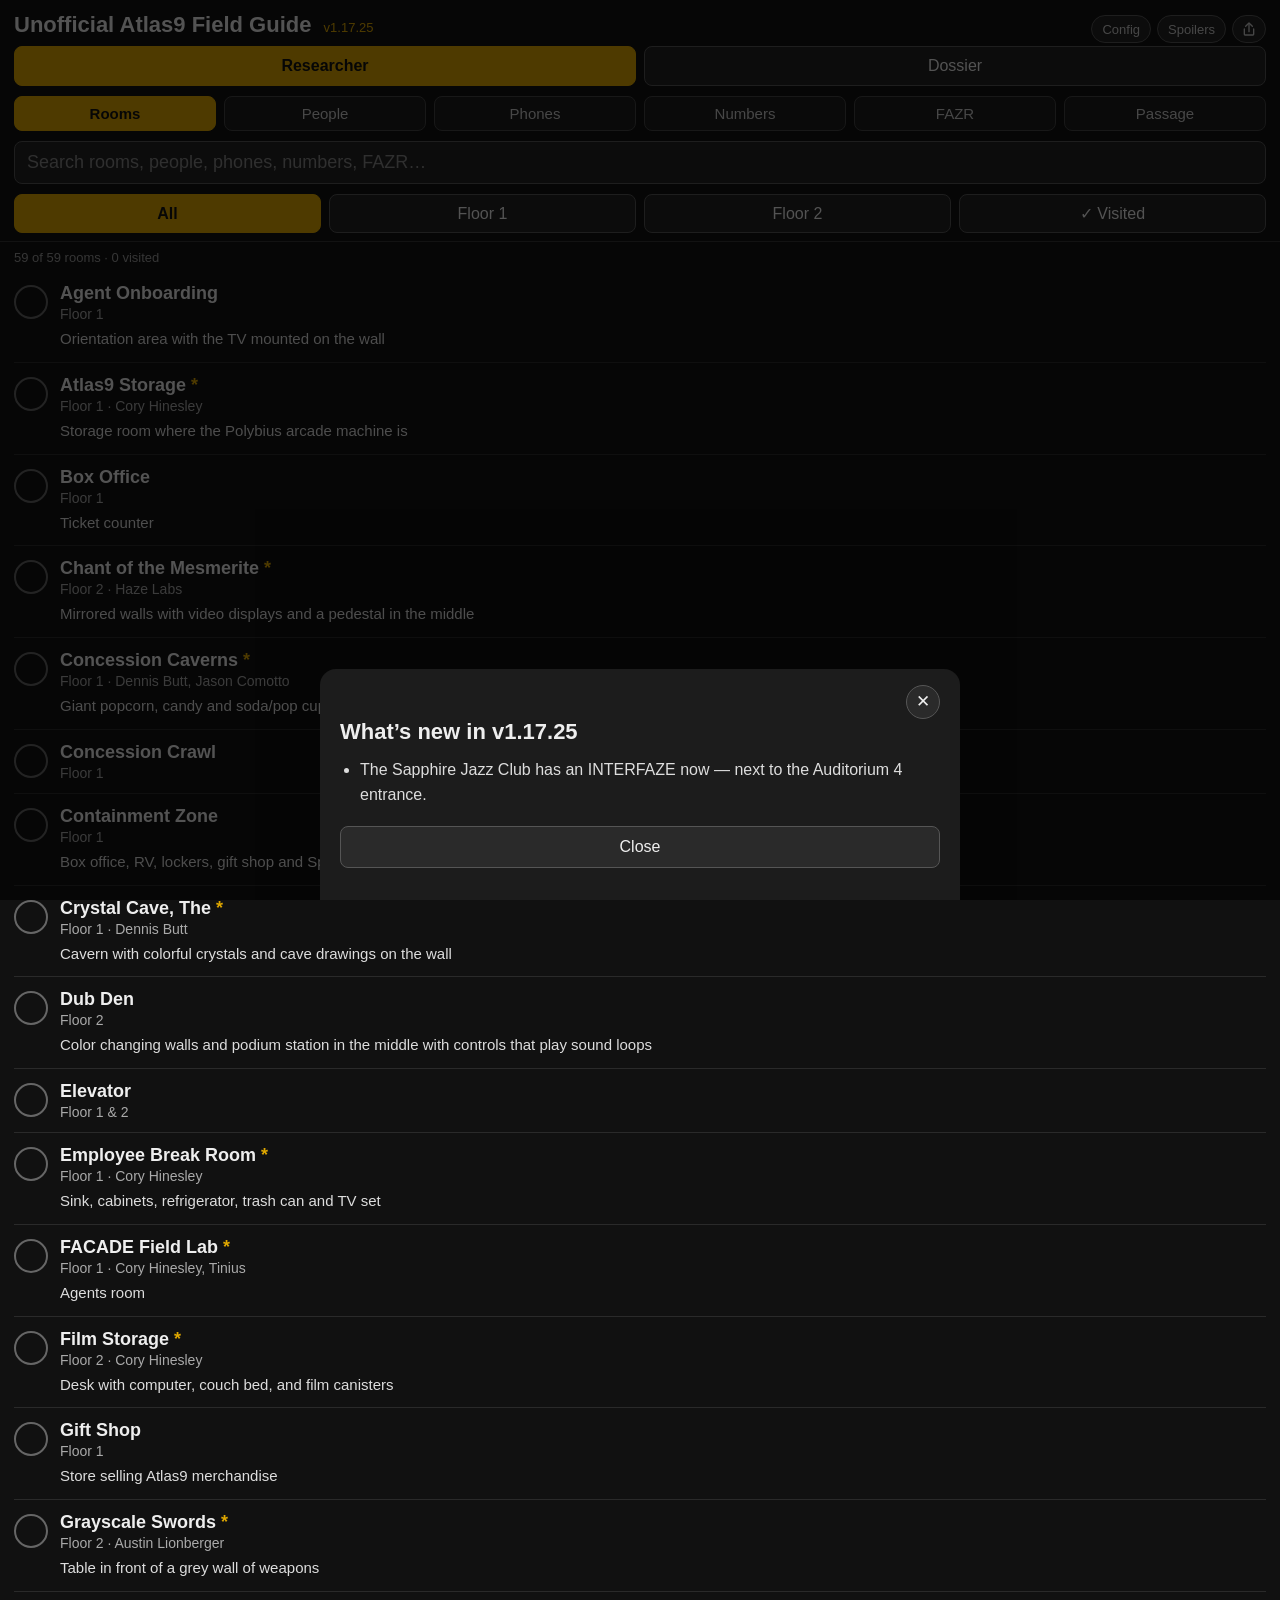
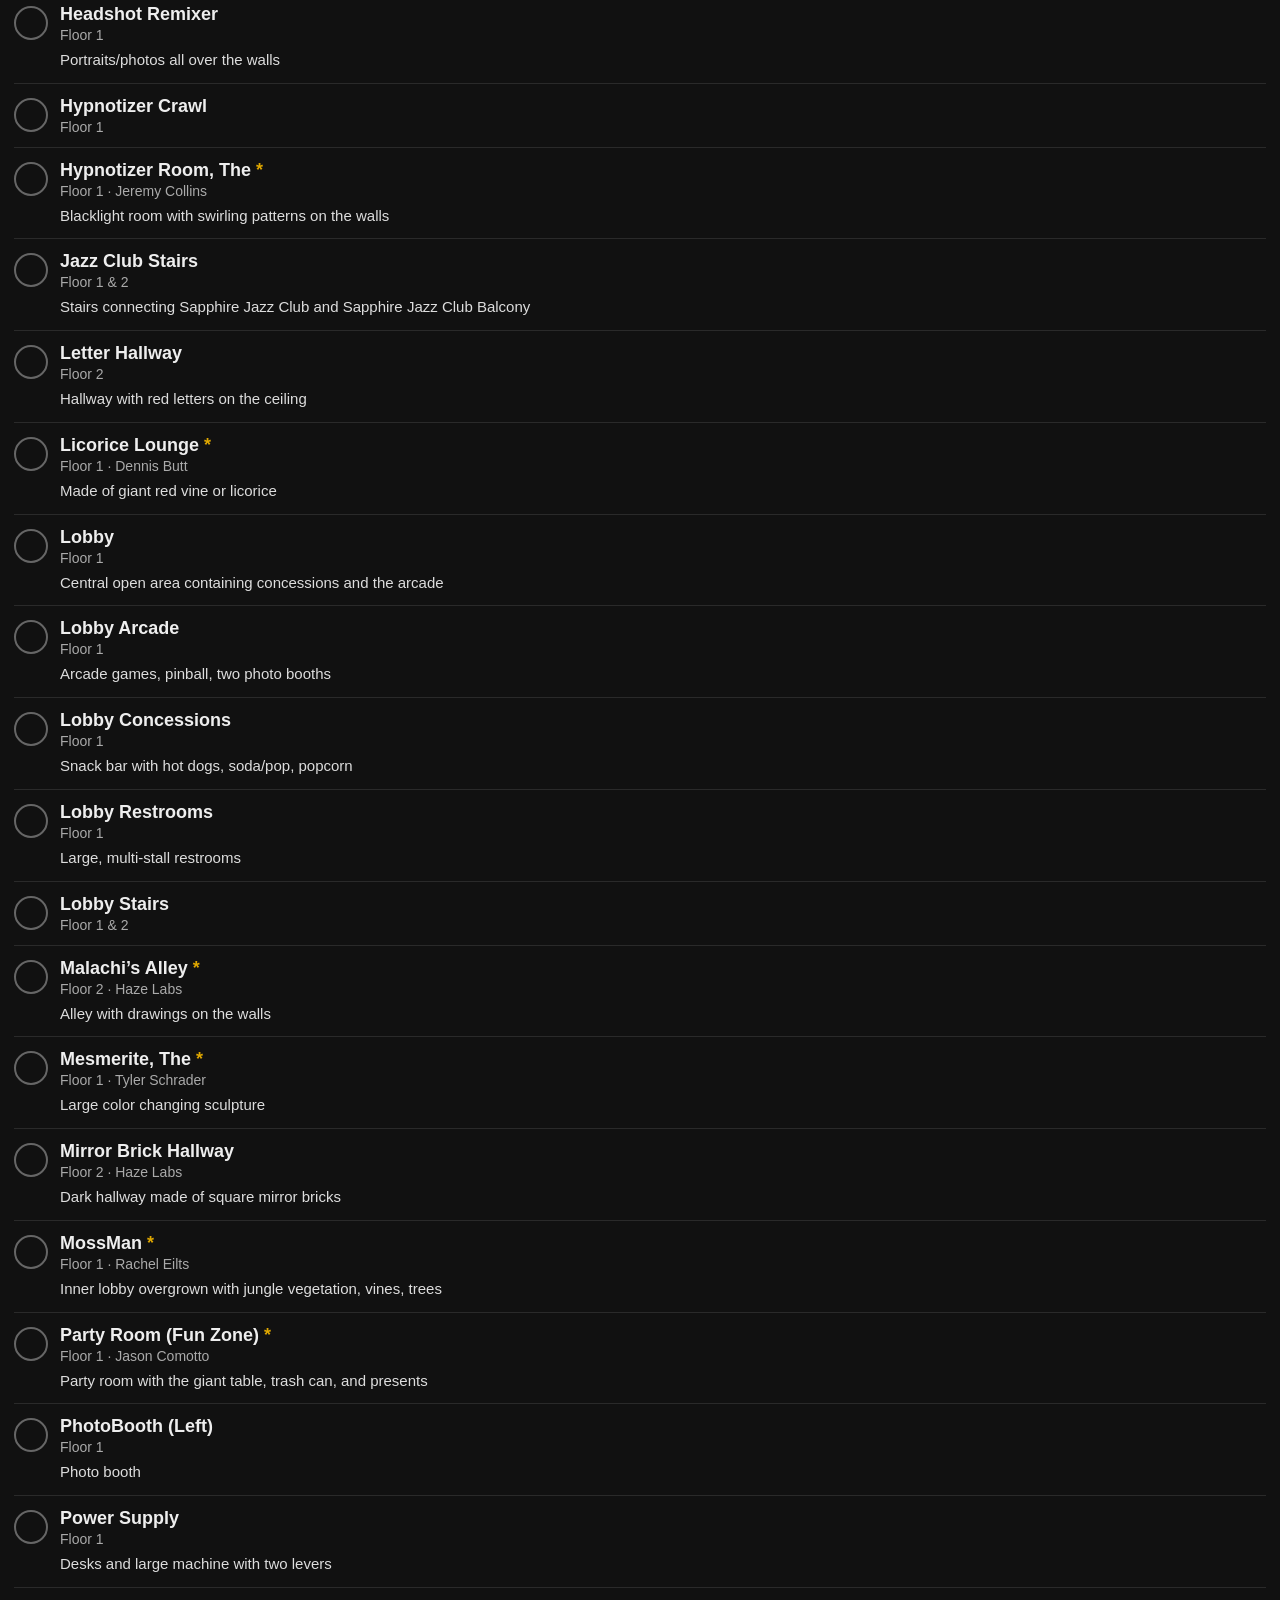
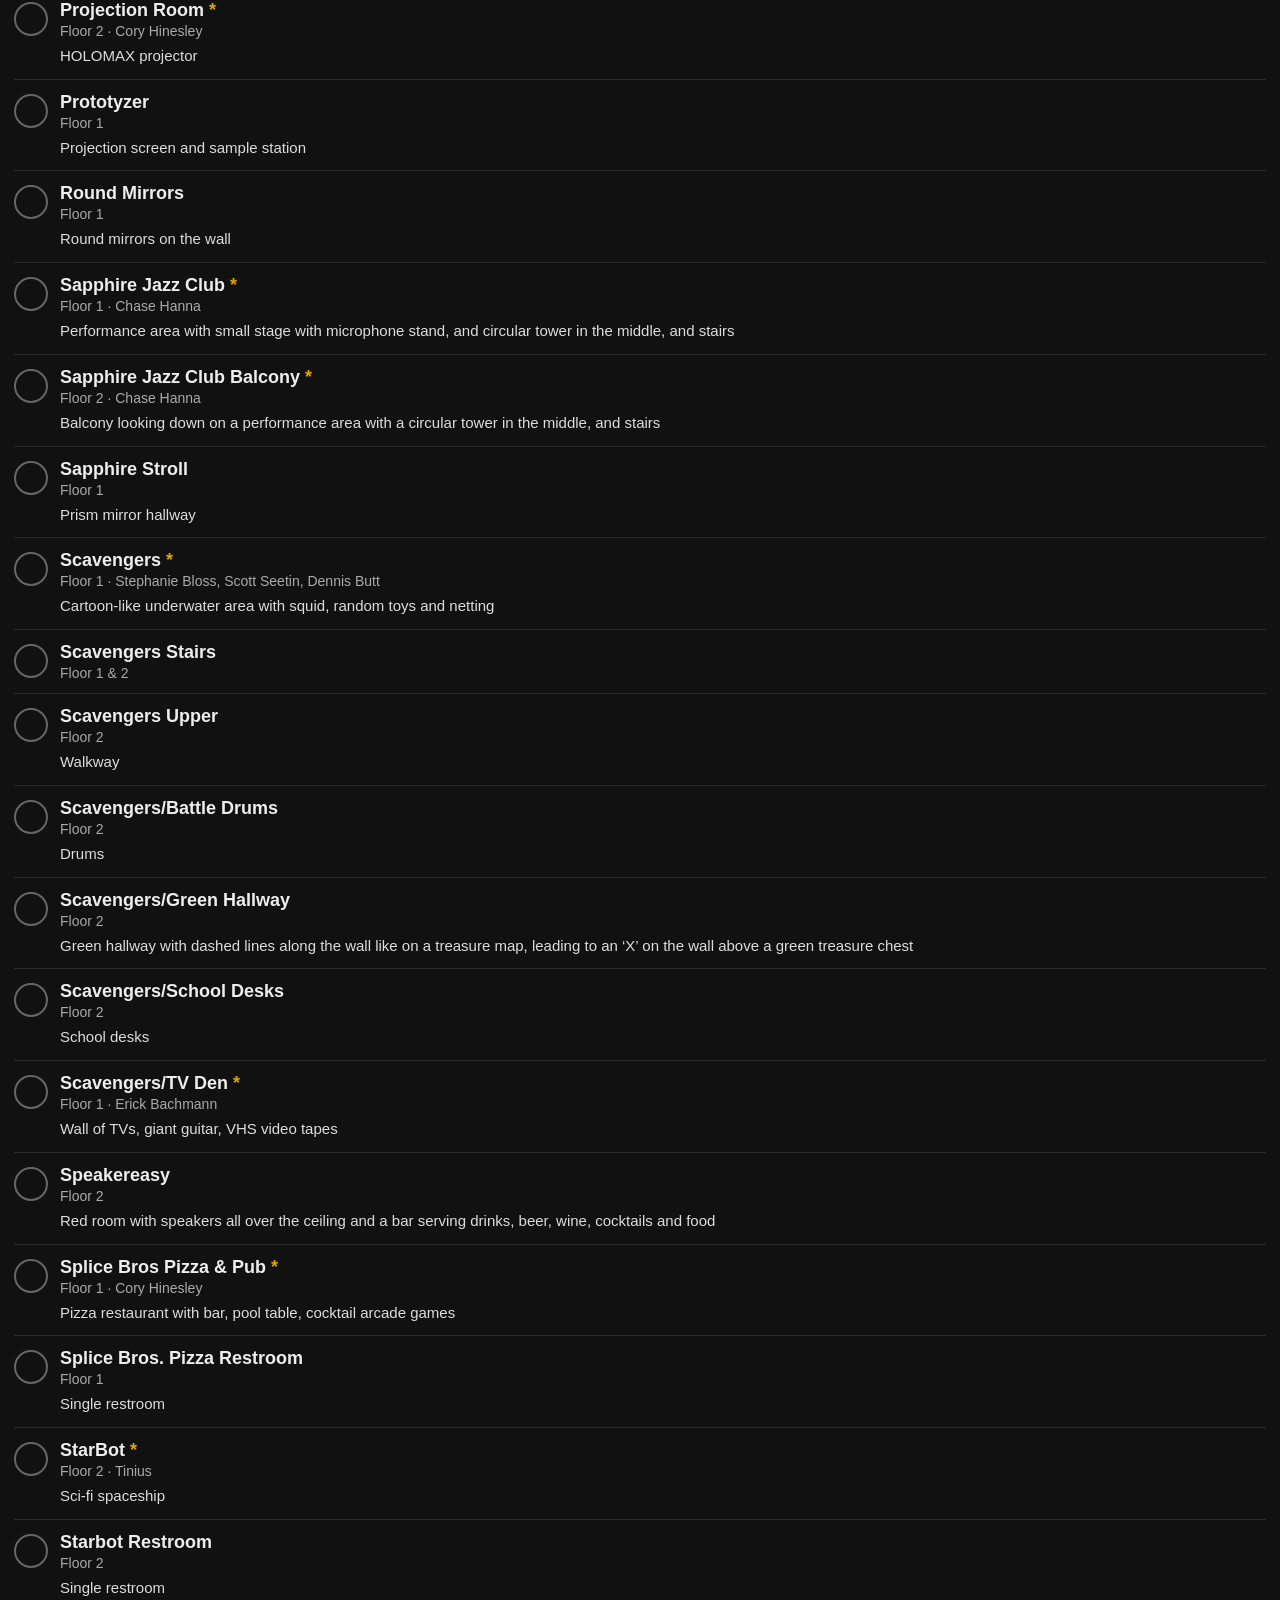
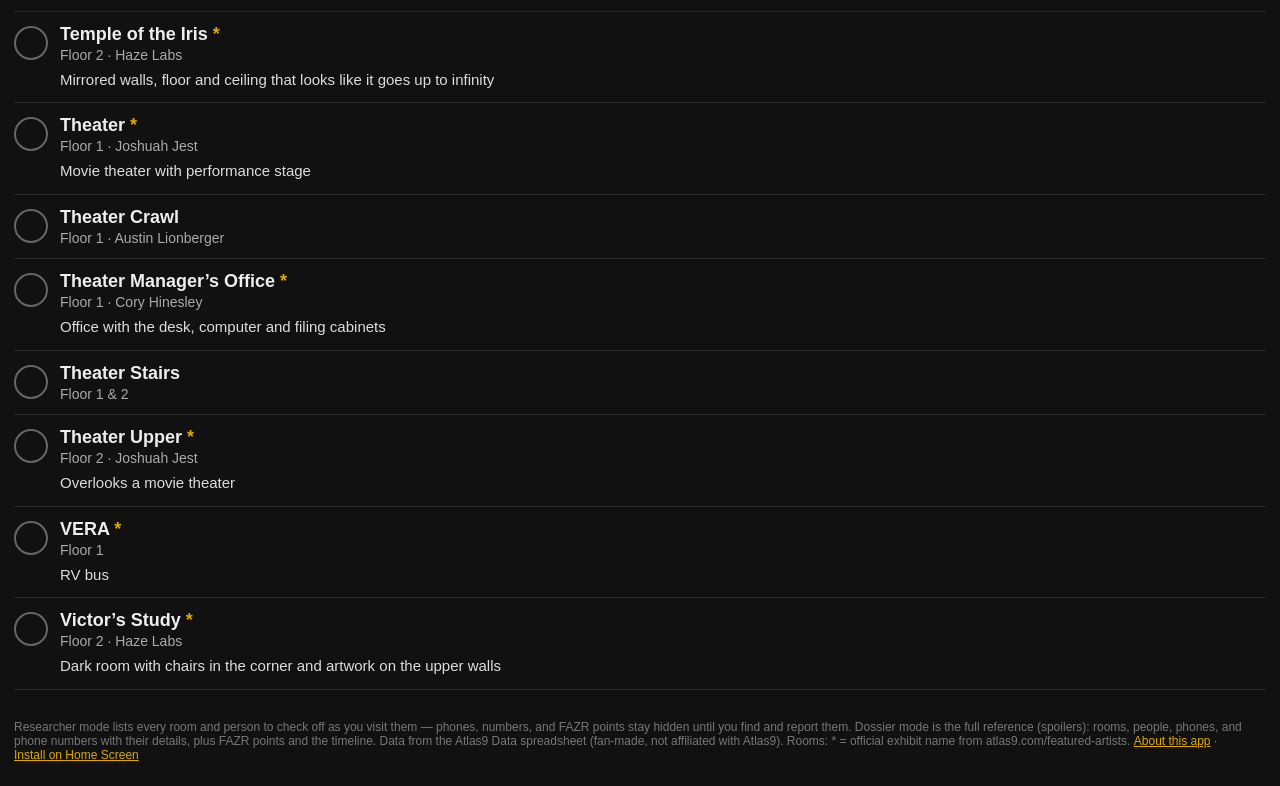
<file: WebApp/FieldGuide/index.html>
<!DOCTYPE html>
<html lang="en">
<head>
<meta charset="utf-8">
<meta name="viewport" content="width=device-width, initial-scale=1">
<meta name="apple-mobile-web-app-capable" content="yes">
<meta name="mobile-web-app-capable" content="yes">
<title>Unofficial Atlas9 Field Guide</title>
<meta name="apple-mobile-web-app-title" content="A9 Guide">
<link rel="apple-touch-icon" href="apple-touch-icon.png">
<style>
  * { box-sizing: border-box; }
  button { touch-action: manipulation; }
  body { margin: 0; font-family: -apple-system, "Segoe UI", Roboto, Helvetica, Arial, sans-serif; background: #111; color: #eee; }
  header { position: -webkit-sticky; position: sticky; top: 0; background: #111; padding: 12px 14px 8px; border-bottom: 1px solid #333; z-index: 2; }
  h1 { margin: 0 0 8px; font-size: 22px; }
  h1 small { font-weight: normal; color: #999; font-size: 14px; }
  #ver { color: #e0a800; font-size: 13px; font-weight: normal; margin-left: 6px; background: none; border: none; padding: 0; cursor: pointer; font-family: inherit; }
  .toprow { display: flex; align-items: center; justify-content: space-between; }
  .topbtns { display: flex; gap: 6px; }
  #spoilerBtn { font-size: 13px; padding: 5px 10px; border-radius: 20px; border: 1px solid #555; background: #222; color: #ccc; cursor: pointer; }
  #spoilerBtn.on { background: #e0a800; border-color: #e0a800; color: #111; font-weight: bold; }
  /* Config pill (v1.17.15): same pill as Spoilers, next to it — the
     Guide gets a Config sheet like the Wayfinder's. */
  #configBtn { font-size: 13px; padding: 5px 10px; border-radius: 20px; border: 1px solid #555; background: #222; color: #ccc; cursor: pointer; }
  /* Header icon button (v1.17.4): Share is an icon, not a pill — same
     border/background as the pills, just a glyph. */
  .iconBtn { font-size: 13px; padding: 5px 8px; border-radius: 20px; border: 1px solid #555; background: #222; color: #ccc; cursor: pointer; line-height: 0; }
  .iconBtn svg { width: 16px; height: 16px; vertical-align: middle; }
  .tabs { display: flex; gap: 8px; margin-bottom: 10px; }
  .tabs button { flex: 1; font-size: 16px; padding: 10px 0; border-radius: 8px; border: 1px solid #555; background: #222; color: #eee; cursor: pointer; }
  .tabs button.on { background: #e0a800; border-color: #e0a800; color: #111; font-weight: bold; }
  #q { width: 100%; font-size: 18px; padding: 10px 38px 10px 12px; border-radius: 8px; border: 1px solid #555; background: #222; color: #eee; }
  /* search clear buttons (v1.17.1): an explicit x at the right of every
     search box — the native type=search clear button does not reliably
     appear in the installed (standalone) app, so each box gets its own. */
  .searchWrap { position: relative; display: block; }
  .searchClear { position: absolute; right: 6px; top: 50%; transform: translateY(-50%); border: none; background: transparent; color: #999; font-size: 20px; cursor: pointer; padding: 4px 10px; }
  .searchClear.hidden { display: none; }
  #q::placeholder { color: #888; }
  .filters { display: flex; gap: 8px; margin-top: 10px; }
  .filters button { flex: 1; font-size: 16px; padding: 9px 0; border-radius: 8px; border: 1px solid #555; background: #222; color: #eee; cursor: pointer; }
  .filters button.on { background: #e0a800; border-color: #e0a800; color: #111; font-weight: bold; }
  .subtabs { display: flex; gap: 8px; margin-bottom: 10px; }
  .subtabs button { flex: 1; font-size: 15px; padding: 8px 0; border-radius: 8px; border: 1px solid #444; background: #1c1c1c; color: #ccc; cursor: pointer; }
  .subtabs button.on { background: #e0a800; border-color: #e0a800; color: #111; font-weight: bold; }
  .subtabs.hidden { display: none; }
  /* narrow screens (v1.12.1, updated v1.16.0): wrap the 6 Dossier tabs 3+3
     and the 6 FAZR type filters 3+3, all buttons equal width so both rows
     look even. The 4-button Rooms filter still fits in one row at 390px,
     so it is left alone. Wide screens keep the single row exactly as
     before. */
  @media (max-width: 600px) {
    .subtabs { flex-wrap: wrap; }
    .subtabs button { flex: 0 0 calc((100% - 16px) / 3); }
    #fazrTypeFilters { flex-wrap: wrap; }
    #fazrTypeFilters button { flex: 0 0 calc((100% - 16px) / 3); }
  }
  .hidden { display: none; }
  #count { color: #999; font-size: 13px; padding: 8px 14px 0; }
  #list { padding: 6px 14px 30px; }
  .item { border-bottom: 1px solid #2a2a2a; padding: 12px 0; display: flex; gap: 12px; cursor: pointer; }
  .item.static { cursor: default; }
  .item .body { flex: 1; min-width: 0; }
  .item .thumb { flex: 0 0 auto; width: 64px; height: 64px; object-fit: cover; border-radius: 8px; margin-top: 2px; }
  /* detail sheet */
  #sheetWrap { position: fixed; inset: 0; background: rgba(0,0,0,0.65); z-index: 10; display: none; align-items: flex-end; justify-content: center; }
  #sheetWrap.open { display: flex; }
  #sheet { background: #1c1c1c; width: 100%; max-width: 640px; max-height: 88vh; overflow-y: auto; border-radius: 16px 16px 0 0; padding: 10px 18px 28px; }
  /* Top close (v1.17.6, like the Wayfinder): a sticky row holding an × at
     the top-right, so a long sheet can be closed from the top without
     scrolling to the Close button at the bottom. The grab handle is gone —
     it was decoration promising a swipe-down the app doesn't have. */
  #sheet .sheetTop { position: sticky; top: 0; z-index: 2; display: flex; align-items: flex-start; justify-content: flex-end; background: #1c1c1c; }
  #sheet .sheetX { flex-shrink: 0; width: 34px; height: 34px; border-radius: 50%; border: 1px solid #555; background: #2a2a2a; color: #eee; font-size: 17px; line-height: 1; cursor: pointer; }
  #sheet h2 { margin: 0 0 4px; font-size: 22px; }
  #sheet h2 .star { color: #e0a800; }
  #sheet h2 .unconf { color: #e0a800; font-weight: normal; font-size: 14px; }
  #sheet .meta { color: #aaa; font-size: 15px; margin: 2px 0; }
  #sheet .desc { margin-top: 12px; font-size: 16px; line-height: 1.55; color: #ddd; }
  /* spoiler detail (v1.16.0, two-field room model): the hidden thing, shown
     only with spoilers on — gold left border so it reads as spoiler content. */
  #sheet .desc.spoilerDetail { border-left: 3px solid #e0a800; padding-left: 12px; }
  #sheet .notes { margin-top: 12px; font-size: 15px; line-height: 1.5; color: #bbb; font-style: italic; }
  #sheet .photo { width: 100%; border-radius: 10px; margin-top: 12px; }
  #sheet .close { display: block; width: 100%; margin-top: 18px; font-size: 16px; padding: 11px 0; border-radius: 8px; border: 1px solid #555; background: #2a2a2a; color: #eee; cursor: pointer; }
  #sheet .transcript { margin-top: 12px; font-size: 15px; line-height: 1.55; color: #ddd; white-space: pre-wrap; background: #222; border-radius: 8px; padding: 12px; }
  #sheet .transcript.hidden { display: none; }
  #sheet .transcriptBtn { display: block; width: 100%; margin-top: 12px; font-size: 15px; padding: 10px 0; border-radius: 8px; border: 1px solid #555; background: #2a2a2a; color: #eee; cursor: pointer; }
  #sheet.large { max-height: 95vh; padding: 16px 20px 32px; }
  #sheet .profileNote { background: #222; border: 1px solid #444; border-radius: 10px; padding: 14px; font-size: 15px; line-height: 1.55; color: #bbb; margin-top: 14px; }
  #sheet .profileForm label { display: block; margin-top: 18px; font-size: 16px; color: #ccc; }
  #sheet .profileForm input { width: 100%; font-size: 18px; padding: 13px; border-radius: 10px; border: 1px solid #555; background: #222; color: #eee; margin-top: 6px; font-family: inherit; }
  #sheet .profileForm .saveBtn { display: block; width: 100%; margin-top: 22px; font-size: 18px; padding: 14px 0; border-radius: 10px; border: 1px solid #e0a800; background: #e0a800; color: #111; font-weight: bold; cursor: pointer; }
  #sheet .aboutBody { margin-top: 12px; font-size: 16px; line-height: 1.6; color: #ddd; }
  #sheet .aboutBody p { margin: 0 0 12px; }
  #sheet .aboutBody ul { margin: 0 0 12px; padding-left: 20px; }
  #sheet .aboutBody li { margin-bottom: 4px; }
  #sheet .steps { margin: 0 0 12px 20px; line-height: 1.6; }
  #sheet .steps li { margin-bottom: 8px; }
  footer button { background: none; border: none; color: #e0a800; font-size: 12px; padding: 0; cursor: pointer; text-decoration: underline; }
  #sheet .visitBtn { display: block; width: 100%; margin-top: 12px; font-size: 15px; padding: 10px 0; border-radius: 8px; border: 1px solid #555; background: #2a2a2a; color: #eee; cursor: pointer; }
  #sheet .visitBtn.done { background: #e0a800; color: #111; font-weight: bold; }
  /* detail-sheet action row (Allen, 2026-11-18): Submit a research note on
     its own row, then Mark + Close side by side — the Mark button used to
     render as an unstyled browser default next to the styled buttons. */
  #sheet .btnRow { display: flex; gap: 10px; margin-top: 12px; }
  #sheet .btnRow .visitBtn, #sheet .btnRow .close { flex: 1; min-width: 0; margin-top: 0; }
  /* room connections (v1.9.4): "Connects to:" list on the room sheet — each
     row is a button that opens that room's card, styled like the list rows */
  #sheet .connHead { margin-top: 18px; font-size: 15px; font-weight: bold; color: #ccc; }
  #sheet .connRow { display: flex; align-items: center; gap: 10px; width: 100%; padding: 12px 2px; background: none; border: none; border-bottom: 1px solid #2a2a2a; color: #eee; font-size: 16px; text-align: left; cursor: pointer; font-family: inherit; }
  #sheet .connRow .name { flex: 1; min-width: 0; }
  #sheet .connRow .meta { color: #aaa; font-size: 14px; white-space: nowrap; }
  #sheet .connRow .chev { color: #aaa; font-size: 18px; }
  /* FAZR rows (v1.9.7): same look as "Connects to:" rows, but plain text
     (not tappable) — the FAZR detail sheet opens from the FAZR list,
     not from the room sheet. */
  #sheet .fazrRow { padding: 12px 2px; border-bottom: 1px solid #2a2a2a; color: #eee; font-size: 16px; }
  /* FAZR detail sheet (v1.12.0): the room name at the top is a tappable
     title (h2-styled button) that opens the room's detail sheet. */
  #sheet .titleLink { display: flex; align-items: center; gap: 10px; width: 100%; padding: 0; margin: 0 0 4px; background: none; border: none; color: #eee; font-size: 22px; font-weight: bold; text-align: left; cursor: pointer; font-family: inherit; }
  #sheet .titleLink .chev { color: #aaa; font-size: 18px; margin-left: auto; }
  /* Wayfinder (v1.10.0): the floor-change divider between route steps. */
  #sheet .wfVia { text-align: center; color: #e0a800; font-size: 14px; padding: 10px 0 2px; }
  #sheet .wfSummary { margin-top: 6px; font-size: 16px; color: #ddd; }
  .check { flex: 0 0 auto; width: 34px; height: 34px; margin-top: 2px; border-radius: 50%; border: 2px solid #666; background: transparent; color: transparent; font-size: 20px; line-height: 30px; text-align: center; cursor: pointer; padding: 0; }
  .check.done { background: #e0a800; border-color: #e0a800; color: #111; }
  .delBtn { flex: 0 0 auto; width: 30px; height: 30px; margin-top: 4px; border-radius: 50%; border: 1px solid #555; background: transparent; color: #999; font-size: 15px; line-height: 28px; text-align: center; cursor: pointer; padding: 0; }
  .item .name { font-size: 18px; font-weight: bold; }
  .item .name .star { color: #e0a800; }
  .item .name .unconf { color: #e0a800; font-weight: normal; font-size: 14px; }
  /* FAZR Dossier tab (v1.11.0): small type badge next to the room name.
     Unscoped (v1.12.0) so the FAZR detail sheet title can reuse it. */
  .fazrType { font-size: 12px; font-weight: normal; color: #e0a800; border: 1px solid #555; border-radius: 10px; padding: 2px 8px; margin-left: 6px; vertical-align: 2px; white-space: nowrap; }
  .item .meta { color: #aaa; font-size: 14px; margin-top: 2px; }
  .item .desc { margin-top: 6px; font-size: 15px; line-height: 1.45; color: #ddd; }
  .item .desc:empty { display: none; }
  .item .notes { margin-top: 6px; font-size: 14px; line-height: 1.45; color: #bbb; font-style: italic; }
  .item .notes:empty { display: none; }
  .empty { color: #888; padding: 20px 0; text-align: center; }
  .spoilerHidden { color: #888; font-style: italic; }
  /* hunt */
  .huntBox { padding: 14px 0 6px; }
  .huntBox .big { font-size: 17px; font-weight: bold; margin-bottom: 8px; }
  .huntRow { display: flex; gap: 8px; }
  .huntRow input { flex: 1; min-width: 0; font-size: 20px; padding: 12px 40px 12px 12px; border-radius: 8px; border: 1px solid #555; background: #222; color: #eee; text-transform: uppercase; }
  .huntInputWrap { position: relative; flex: 1; display: flex; min-width: 0; }
  .huntRow .huntClear { position: absolute; right: 6px; top: 50%; transform: translateY(-50%); border: none; background: transparent; color: #e05252; font-size: 22px; cursor: pointer; padding: 4px 10px; }
  .huntClear.hidden { display: none; }
  .huntRow button { font-size: 17px; padding: 0 18px; border-radius: 8px; border: 1px solid #e0a800; background: #e0a800; color: #111; font-weight: bold; cursor: pointer; }
  .progress { margin-top: 12px; font-size: 15px; color: #ccc; }
  .progress .bar { height: 10px; background: #2a2a2a; border-radius: 5px; margin-top: 6px; overflow: hidden; }
  .progress .bar i { display: block; height: 100%; background: #e0a800; }
  .result { margin-top: 14px; padding: 14px; border-radius: 10px; background: #1c1c1c; }
  .result.good { border: 1px solid #3a7d3a; }
  .result.new { border: 1px solid #e0a800; }
  .result.warn { border: 1px solid #e0a800; }
  .result .rtitle { font-size: 19px; font-weight: bold; }
  .result .rmeta { color: #aaa; font-size: 14px; margin-top: 4px; }
  .result .rdesc { margin-top: 8px; font-size: 15px; line-height: 1.5; color: #ddd; }
  .foundIn { margin-top: 8px; font-size: 14px; line-height: 1.5; color: #aaa; }
  .foundIn div { margin-top: 2px; }
  .result label { display: block; margin-top: 12px; font-size: 14px; color: #aaa; }
  .result input, .result textarea { width: 100%; font-size: 16px; padding: 10px; border-radius: 8px; border: 1px solid #555; background: #222; color: #eee; margin-top: 4px; font-family: inherit; }
  .result textarea { min-height: 70px; }
  .result .cancelBtn { display: block; width: 100%; margin-top: 10px; font-size: 16px; padding: 11px 0; border-radius: 8px; border: 1px solid #555; background: transparent; color: #ccc; cursor: pointer; }
  .result .submitBtn { display: block; width: 100%; margin-top: 10px; font-size: 16px; padding: 11px 0; border-radius: 8px; border: 1px solid #e0a800; background: #e0a800; color: #111; font-weight: bold; cursor: pointer; }
  /* telephone dial pad */
  .dialpad { display: grid; grid-template-columns: repeat(3, 1fr); gap: 8px; margin-top: 12px; }
  .dialpad button { font-size: 24px; padding: 12px 0 8px; border-radius: 10px; border: 1px solid #555; background: #222; color: #eee; cursor: pointer; line-height: 1.1; }
  .dialpad button .sub { display: block; font-size: 11px; color: #888; letter-spacing: 2px; margin-top: 2px; }
  .dialpad button:active { background: #333; }
  footer { color: #777; font-size: 12px; padding: 0 14px 24px; }
</style>
</head>
<body>
<div id="updateBar" style="position:fixed;top:0;left:0;right:0;z-index:5;display:none;background:#e0a800;color:#111;font-size:15px;padding:10px 14px;align-items:center;gap:10px;justify-content:space-between"><span style="flex:1">A new version of the guide is available.</span><button id="updateBtn" style="font-size:15px;font-weight:bold;padding:6px 14px;border-radius:8px;border:1px solid #111;background:#111;color:#e0a800;cursor:pointer;white-space:nowrap">Update</button><button id="updateDismissBtn" style="font-size:15px;font-weight:bold;padding:6px 14px;border-radius:8px;border:1px solid #111;background:transparent;color:#111;cursor:pointer;white-space:nowrap">Dismiss</button></div>
<header>
  <div class="toprow">
    <h1>Unofficial Atlas9 Field Guide <button id="ver" aria-label="Release notes"></button></h1>
    <div class="topbtns">
      <button id="configBtn">Config</button>
      <button id="spoilerBtn" aria-pressed="true">Spoilers</button>
      <button id="guideShareBtn" class="iconBtn" aria-label="Share this app" title="Share this app"><svg viewBox="0 0 24 24" fill="none" stroke="currentColor" stroke-width="2" stroke-linecap="round" stroke-linejoin="round"><path d="M12 16V4"/><path d="M7 8l5-5 5 5"/><path d="M5 12v8a1 1 0 0 0 1 1h12a1 1 0 0 0 1-1v-8"/></svg></button>
    </div>
  </div>
  <div class="tabs">
    <button data-tab="hunt" class="on">Researcher</button>
    <button data-tab="dossier">Dossier</button>
  </div>
  <div class="subtabs hidden" id="dossierTabs">
    <button data-dossier="rooms" class="on">Rooms</button>
    <button data-dossier="people">People</button>
    <button data-dossier="phones">Phones</button>
    <button data-dossier="numbers">Numbers</button>
    <button data-dossier="fazr">FAZR</button>
    <button data-dossier="timeline">Timeline</button>
    <button data-dossier="passage">Passage</button>
  </div>
  <span class="searchWrap"><input id="q" type="search" placeholder="Search…" autocomplete="off"><button id="qClear" class="searchClear hidden" aria-label="Clear search">✕</button></span>
  <div class="filters" id="levelFilters">
    <button data-level="all" class="on">All</button>
    <button data-level="1">Floor 1</button>
    <button data-level="2">Floor 2</button>
    <button data-level="visited">✓ Visited</button>
  </div>
  <div class="filters hidden" id="fazrTypeFilters">
    <button data-fazrtype="all" class="on">All</button>
    <button data-fazrtype="FAZR">FAZR</button>
    <button data-fazrtype="Computer">Computer</button>
    <button data-fazrtype="Movie Poster">Movie Poster</button>
    <button data-fazrtype="INTERFAZE">INTERFAZE</button>
    <button data-fazrtype="FAZR-Portal">FAZR-Portal</button>
  </div>
</header>
<div id="count"></div>
<div id="list"></div>
<div id="sheetWrap"><div id="sheet"></div></div>
<footer>Researcher mode lists every room and person to check off as you visit them — phones, numbers, and FAZR points stay hidden until you find and report them. Dossier mode is the full reference (spoilers): rooms, people, phones, and phone numbers with their details, plus FAZR points and the timeline. Data from the Atlas9 Data spreadsheet (fan-made, not affiliated with Atlas9). Rooms: * = official exhibit name from atlas9.com/featured-artists. <button id="aboutBtn">About this app</button> · <button id="installBtn">Install on Home Screen</button></footer>
<script>
const APP_VERSION = '1.17.25';
/* Physical keyboard: desktop browsers have a fine pointer (mouse/trackpad);
   phones and tablets have a coarse pointer (touch) and no keyboard. The hunt
   input stays readonly on touch devices so the on-screen keyboard never pops
   up over the dial pad, but is editable on desktop so digits can be typed. */
const hasKeyboard = window.matchMedia('(pointer: fine)').matches;
document.getElementById('ver').textContent = 'v' + APP_VERSION;
document.getElementById('ver').addEventListener('click', openReleaseNotes);
const FORM_URL = 'https://docs.google.com/forms/d/e/1FAIpQLSd_pYVPk-SKvEPa5NzRvQ12NdcC5CFWemMcTUDFXWi7CNTgcg/viewform';
const FORM_ENTRY = { number: '1374229631', room: '479547862', onwhat: '1991468258', said: '1344508081', agent: '34120854', email: '2073283127', text: '1014662962' };
const RESEARCH_FORM_URL = 'https://docs.google.com/forms/d/e/1FAIpQLSceMVSAV7Ftea5aQto59eDOZGeZrIZKFcddHl3MkiY3V77pGA/viewform';
const RESEARCH_FORM_ENTRY = { about: '2144553325', found: '1939760705', where: '828332630', agent: '385676025', email: '420727312', text: '480972557' };
let data = { rooms: [], people: [], phones: [], telephones: [], timeline: [], fazr: [] };
let tab = 'hunt';
let dossier = 'rooms';
/* Log a Find flow (v1.17.23): true while a report flow is open. The flow
   used to be tied to the Passage sub-tab, so every Report button jumped
   you there. Now the flow opens from any list and the sub-tab stays put. */
let lfOpen = false;
let level = 'all';
/* FAZR Dossier tab (v1.11.0, updated v1.16.0): type filter state — 'all'
   or one of the five types present in fazr.json (FAZR / Computer /
   Movie Poster / INTERFAZE / FAZR-Portal). */
let fazrType = 'all';
const VISIT_KEY = 'a9-visited-rooms';
let visited = new Set(JSON.parse(localStorage.getItem(VISIT_KEY) || '[]'));
/* Film Reel Storage moved L1 -> L2 in the Template (v1.8.4 rooms swap) —
   carry any saved visited checkmark for the old key over to the new one. */
if (visited.has('1|Film Reel Storage')) { visited.delete('1|Film Reel Storage'); visited.add('2|Film Reel Storage'); saveVisited(); }
function roomKey(r) { return r.level + '|' + r.name; }
function saveVisited() { localStorage.setItem(VISIT_KEY, JSON.stringify([...visited])); }
/* Counts that survive renames (v1.17.1): a visited/found key is only
   counted when it still resolves to a current room, telephone or FAZR
   point — a renamed room (or a reworded FAZR description) orphans its
   old key, and the raw set size reads high, as the v1.17.0 browser
   check showed ("2 rooms visited" with only Lobby listed). Stale keys
   are NOT deleted — a future rename back would revive them. */
function visitedCount() {
  let n = 0;
  visited.forEach(k => { if (data.rooms.some(r => roomKey(r) === k)) n++; });
  return n;
}
function foundFazrCount() {
  let n = 0;
  foundFazr.forEach(k => { if (data.fazr.some(f => fazrKey(f) === k)) n++; });
  return n;
}
function foundTelephonesCount() {
  let n = 0;
  foundTelephones.forEach(k => { if (data.telephones.some(t => telephoneKey(t) === k)) n++; });
  return n;
}
/* Spoilers always start OFF on every launch (Allen, 2026-11-18) — the toggle
   still works within a session, but the on-state is never remembered. */
let noSpoilers = true;
const FOUND_KEY = 'a9-found-numbers';
let found = new Set(JSON.parse(localStorage.getItem(FOUND_KEY) || '[]'));
function saveFound() { localStorage.setItem(FOUND_KEY, JSON.stringify([...found])); }
/* dossier checklists: people located, physical telephones found, + number
   entries found (per entry, not per unique number — the 55-row Numbers list
   is the checklist; the old a9-found-phones key is kept so saved checkmarks
   survive the Phones/Numbers split) */
const LOCATED_KEY = 'a9-located-people';
let located = new Set(JSON.parse(localStorage.getItem(LOCATED_KEY) || '[]'));
/* Burny rename (v1.8.3): the Dossier's "Burny (sp?)" is confirmed as "Burny"
   by Atlas9's own videos, so the name lost its qualifier — carry any saved
   checkmark for the old name over to the new one. */
if (located.has('Burny (sp?)')) { located.delete('Burny (sp?)'); located.add('Burny'); saveLocated(); }
/* Casper rename (v1.8.5): the Template's plain "Casper Voss" replaces the
   Dossier's "Casper Voss (d.o.b 7/13/xx)" — carry any saved checkmark over. */
if (located.has('Casper Voss (d.o.b 7/13/xx)')) { located.delete('Casper Voss (d.o.b 7/13/xx)'); located.add('Casper Voss'); saveLocated(); }
function saveLocated() { localStorage.setItem(LOCATED_KEY, JSON.stringify([...located])); }
const FOUND_PHONES_KEY = 'a9-found-phones';
let foundPhones = new Set(JSON.parse(localStorage.getItem(FOUND_PHONES_KEY) || '[]'));
function saveFoundPhones() { localStorage.setItem(FOUND_PHONES_KEY, JSON.stringify([...foundPhones])); }
/* the Numbers list is a list of KNOWN NUMBERS (Allen, 2026-11-18) — one row
   per unique number, not one per Directory row (55 rows, 24 numbers). The
   checklist is per number too; phoneKey is now just the number string. */
function phoneKey(p) { return p.number; }
/* v1.8.10 migration: any per-row checkmark (old key "number|description|
   foundIn|foundOn") carries over to its number. */
{
  const migrated = new Set();
  let changed = false;
  for (const k of foundPhones) {
    if (k.includes('|')) { migrated.add(k.split('|')[0]); changed = true; }
    else migrated.add(k);
  }
  if (changed) { foundPhones = migrated; saveFoundPhones(); }
}
/* siblings = every Directory row for this number; descriptions = the distinct
   ones (usually one — 8000 is the exception: Frank's VM / Melissa's VM). */
function numberSibs(p) { return data.phones.filter(x => normNum(x.number) === normNum(p.number)); }
function numberDescs(p) { return [...new Set(numberSibs(p).map(x => x.description).filter(Boolean))]; }
/* missing-evidence flags, per number (Allen, 2026-11-18): a number needs a
   recording/photo only when NO row for it has one — 314-112 has a photo on
   some rows, so it counts as photographed. */
function numberNeeds(p) {
  const sibs = numberSibs(p);
  return [!sibs.some(x => x.recording) ? 'needs recording' : '', !sibs.some(x => x.photo) ? 'needs photo' : ''].filter(Boolean).join(' · ');
}
function numberMatches(p, needle) {
  return numberSibs(p).some(x => [x.number, x.description, x.foundIn, x.foundOn, x.foundNotes].join(' ').toLowerCase().includes(needle));
}
function uniqueNumbers() {
  const seen = new Map();
  for (const p of data.phones) {
    const k = normNum(p.number);
    if (!seen.has(k)) seen.set(k, p);
  }
  return [...seen.values()];
}
/* one summary row for a number (list + search): bare number, description(s)
   only with spoilers on, missing-evidence flags always. */
function numberRowHTML(p) {
  const unconf = p.confirmed ? '' : ' <span class="unconf">(unconfirmed)</span>';
  const desc = !noSpoilers ? numberDescs(p).join(' · ') : '';
  const needs = numberNeeds(p);
  const done = numberFound(p);
  return '<div class="body"><div class="name">' + esc(p.number) + unconf + '</div>' +
    (desc ? '<div class="meta">' + esc(desc) + '</div>' : '') +
    (needs ? '<div class="meta">' + esc(needs) + '</div>' : '') +
    '</div>';
}
/* physical telephones found (per phone — the two Agent Room phones share a
   name, so the key carries the description too) */
const FOUND_TEL_KEY = 'a9-found-telephones';
let foundTelephones = new Set(JSON.parse(localStorage.getItem(FOUND_TEL_KEY) || '[]'));
function saveFoundTelephones() { localStorage.setItem(FOUND_TEL_KEY, JSON.stringify([...foundTelephones])); }
function telephoneKey(t) { return t.level + '|' + t.name + '|' + (t.description || ''); }
/* FAZR points found (v1.13.0, Allen 2026-11-19): per point — several rooms
   have multiple FAZR points, so the key carries room + type + description
   (descriptions are distinct within a room). The one blank description
   (Grayscale Swords) falls back to its index within the room+type group. */
const FOUND_FAZR_KEY = 'a9-found-fazr';
let foundFazr = new Set(JSON.parse(localStorage.getItem(FOUND_FAZR_KEY) || '[]'));
function saveFoundFazr() { localStorage.setItem(FOUND_FAZR_KEY, JSON.stringify([...foundFazr])); }
function fazrKey(f) {
  if (f.description) return f.room + '|' + f.type + '|' + f.description;
  const group = data.fazr.filter(x => x.room === f.room && x.type === f.type);
  return f.room + '|' + f.type + '|#' + group.indexOf(f);
}
/* FAZR count (v1.17.22, Allen 2026-11-20): a FAZR row can cover several
   identical stations in one room (Count column in the sheet); show the
   count on the type badge when there is more than one, e.g. "FAZR (2)". */
function fazrTypeLabel(f) {
  return f.type + (((f.count || 1) > 1) ? ' (' + f.count + ')' : '');
}
/* Secret passages found (v1.16.0, Log a Find): a hidden connection you
   logged — "fromRoom|toRoom" — so Wayfinder can route through it and the
   room sheet can show it even with spoilers off. Only the passage you
   found is revealed, never the others. */
const FOUND_PASSAGES_KEY = 'a9-found-passages';
let foundPassages = new Set(JSON.parse(localStorage.getItem(FOUND_PASSAGES_KEY) || '[]'));
function saveFoundPassages() { localStorage.setItem(FOUND_PASSAGES_KEY, JSON.stringify([...foundPassages])); }
function passageKey(from, to) { return from + '|' + to; }
/* A spoiler FAZR point is visible when spoilers are on, or when you have
   logged it (v1.16.0): logging a find reveals just that one point, so it
   shows in the FAZR list, the room sheet's FAZR section and search even
   with spoilers off. */
function fazrVisible(f) {
  return !noSpoilers || !f.spoiler || foundFazr.has(fazrKey(f));
}
const PROFILE_KEY = 'a9-profile';
let profile = JSON.parse(localStorage.getItem(PROFILE_KEY) || '{}');
function saveProfile() { localStorage.setItem(PROFILE_KEY, JSON.stringify(profile)); }
function profileParams() {
  const out = {};
  if (profile.agent) out[FORM_ENTRY.agent] = profile.agent;
  if (profile.email) out[FORM_ENTRY.email] = profile.email;
  if (profile.text) out[FORM_ENTRY.text] = profile.text;
  return out;
}
function formUrlWith(params) {
  let url = FORM_URL + '?usp=pp_url';
  for (const k in params) url += '&entry.' + k + '=' + encodeURIComponent(params[k] || '');
  return url;
}
function researchUrlWith(params) {
  let url = RESEARCH_FORM_URL + '?usp=pp_url';
  for (const k in params) url += '&entry.' + k + '=' + encodeURIComponent(params[k] || '');
  return url;
}
function openResearchNote(about) {
  const params = {};
  if (about) params[RESEARCH_FORM_ENTRY.about] = about;
  if (profile.agent) params[RESEARCH_FORM_ENTRY.agent] = profile.agent;
  if (profile.email) params[RESEARCH_FORM_ENTRY.email] = profile.email;
  if (profile.text) params[RESEARCH_FORM_ENTRY.text] = profile.text;
  window.open(researchUrlWith(params), '_blank');
}
function profileFieldsHTML(prefix) {
  return '<label>Agent name or handle <span style="color:#888">(optional)</span><input id="' + prefix + 'Agent" type="text" placeholder="e.g. ALSPLACE" autocomplete="off" value="' + esc(profile.agent || '') + '"></label>' +
    '<label>Email <span style="color:#888">(optional)</span><input id="' + prefix + 'Email" type="email" placeholder="So Allen can reach you with a question" autocomplete="off" value="' + esc(profile.email || '') + '"></label>' +
    '<label>Text number <span style="color:#888">(optional)</span><input id="' + prefix + 'Text" type="tel" placeholder="A number Allen can text you at" autocomplete="off" value="' + esc(profile.text || '') + '"></label>';
}
function profileValues(prefix) {
  return {
    agent: (document.getElementById(prefix + 'Agent') || {}).value || '',
    email: (document.getElementById(prefix + 'Email') || {}).value || '',
    text: (document.getElementById(prefix + 'Text') || {}).value || ''
  };
}
const q = document.getElementById('q');
const list = document.getElementById('list');
const count = document.getElementById('count');
const levelFilters = document.getElementById('levelFilters');
const fazrTypeFilters = document.getElementById('fazrTypeFilters');
const dossierTabs = document.getElementById('dossierTabs');
const spoilerBtn = document.getElementById('spoilerBtn');
function setSpoilerBtn() {
  spoilerBtn.textContent = 'Spoilers';
  spoilerBtn.classList.toggle('on', !noSpoilers);
  spoilerBtn.setAttribute('aria-pressed', (!noSpoilers).toString());
}
spoilerBtn.addEventListener('click', () => {
  noSpoilers = !noSpoilers;
  setSpoilerBtn();
  render();
});
setSpoilerBtn();
/* About / first-run: explains the app and that nothing is stored on a server.
   Your profile, found numbers, and visited checkmarks live only on this device.
   The only thing that ever leaves the device is a report you choose to send. */
const WELCOME_KEY = 'a9-welcomed';
/* Release Notes (v1.17.6, like the Wayfinder): tapping the version number
   in the header opens this list, newest first. Notes stay terse and never
   name anything hidden — no hidden FAZR, hidden door, or hidden room. */
const WHATS_NEW = {
  '1.17.25': ['The Sapphire Jazz Club has an INTERFAZE now — next to the Auditorium 4 entrance.'],
  '1.17.24': ['Correction: the Power Supply FAZR is back — the bogus entry was its INTERFAZE, not the FAZR. Power Supply has 3 computers and 1 FAZR, no INTERFAZE; the INTERFAZE belongs to FACADE Field Lab next door.'],
  '1.17.23': ['The Power Supply FAZR point is gone — it was a misfiled FACADE photo, not a Power Supply FAZR. FACADE keeps its FAZR.', 'Reporting from a list no longer jumps you to the Passage tab — the tab stays on the list you came from, and Back takes you back there.'],
  '1.17.22': ['FAZR points now show how many identical stations they cover, e.g. "FAZR (2)" — the Spire seats are 6, the StarBot LITE stations are 4.', 'The Lobby links directly to the Box Office now, both ways.'],
  '1.17.21': ['Room names cleaned up: Lobby Stairs, Lobby Arcade, Lobby Concessions, Lobby Restrooms, Elevator, Agent Onboarding, Splice Bros. Pizza Restroom, Starbot Restroom.', 'Headshot Remixer is now a spoiler room, and room descriptions were rewritten. FAZR has 46 points now, sorted by type, and the movie posters name their films.'],
  '1.17.20': ['The room picker lists are sorted A–Z within each floor now.', 'Mesmerite no longer links straight to the Sapphire Jazz Club — that was old info; the route runs through the Hypnotizer Room now.'],
  '1.17.19': ['Crawls are passages, not rooms: report the room at the far end of a crawl and the crawl entrance opens up — no more picking the crawl itself as the destination.'],
  '1.17.18': ['Phones and Numbers in Researcher now read "X of ? found" with spoilers off, like FAZR and Passage — the real total shows with spoilers on.'],
  '1.17.17': ['The update bar now pops up over the title bar instead of sitting inside the header, with Update and Dismiss buttons — dismissing hides it until a newer version appears.', 'Phone and number counts now read "X of ? found" with spoilers off (the real total shows with spoilers on). Rooms, people and timeline still show their totals, since those lists show everything.'],
  '1.17.16': ['The update bar now sits right under the app name, in the fixed header.', 'After a passage report, the button says "Back to Passage".', 'Counts now read "X of ? found" with spoilers off (the real total shows with spoilers on), and say "you found them all!" when a list is complete.'],
  '1.17.15': ['Found secret passages now have a checkmark, like everything else — tap it to unmark one.', 'Config is here now, next to Spoilers: it has a Reset all button that erases everything saved on this device so you can start over.'],
  '1.17.14': ['The Passage tab now matches the other lists: "N of ? secret passages found" (the real total shows with spoilers on) and the yellow Report a Secret Passage box.'],
  '1.17.13': ['The Passage tab now works like the other lists: your found passages, then a "Found one not on your list yet?" box — notes you type there ride along into the report.', 'Fixed the stray " — " at the start of FAZR and phone reports.'],
  '1.17.12': ['The Passage tab now shows the secret passages you found, with a Report a Secret Passage button at the top.'],
  '1.17.11': ['No more Profile screen — every report now asks for your name and contact, and remembers them for next time.'],
  '1.17.10': ['The Profile screen now says an app update can reset your saved data — that is expected, not a bug.'],
  '1.17.9': ['Tapping Update now shows what changed in the new version.'],
  '1.17.8': ['The Release Notes sheet now has a Check for updates button.'],
  '1.17.7': ['Reporting a number now uses the room picker — ring picker and search — instead of typing the room.', 'The Report tab is now Passage: it goes straight to reporting a secret passage, the one report with no list of its own.', 'The room switcher while reporting now has a search box too.'],
  '1.17.6': ['Tapping the version number opens the release notes.', 'Sheets now close with an × at the top — the grab bar is gone.', 'Picked the wrong room while reporting? You can switch rooms right there now.'],
  '1.17.5': ['Rooms and People are now listed in full in Researcher — check them off as you visit.', 'Phones, Numbers and FAZR each have a Report button at the top of their list.', 'The room picker now has a ring picker above the search, like the Wayfinder.', 'Removing Key of Color (not a real room).'],
  '1.17.4': ['Share button in the header — QR code, copy link, native share.'],
  '1.17.3': ['Renamed to Unofficial Atlas9 Field Guide.'],
  '1.17.2': ['Added the missing reverse connections.'],
  '1.17.1': ['Fixed visited counts, reporting from a room sheet, and search clear buttons.'],
  '1.17.0': ['Researcher and Dossier share the same category lists; Researcher shows only what you found.'],
  '1.16.0': ['Researcher reworked as Log a Find.', 'Room descriptions split into a public description and a spoiler-only detail.']
};
const RELEASE_VERSIONS = ['1.17.25', '1.17.24', '1.17.23', '1.17.22', '1.17.21', '1.17.16', '1.17.15', '1.17.14', '1.17.13', '1.17.12', '1.17.11', '1.17.10', '1.17.9', '1.17.8', '1.17.7', '1.17.6', '1.17.5', '1.17.4', '1.17.3', '1.17.2', '1.17.1', '1.17.0', '1.16.0'];
function releaseNotesHTML() {
  let html = '';
  for (const v of RELEASE_VERSIONS) {
    const notes = WHATS_NEW[v] || [];
    html += '<p><strong>v' + v + '</strong></p><ul>' + notes.map(n => '<li>' + esc(n) + '</li>').join('') + '</ul>';
  }
  return html;
}
/* Check for updates (shared by About and Release Notes, v1.17.8):
   fetches version.json; a newer version closes the sheet and shows the
   gold update bar, otherwise the message says you're current. */
function runUpdateCheck(msgEl) {
  msgEl.textContent = 'Checking…';
  fetch('version.json?v=' + Date.now()).then(r => r.json()).then(v => {
    const latest = (v && v.version) || '';
    if (latest && latest !== APP_VERSION) {
      msgEl.textContent = '';
      closeSheet();
      dismissedUpdateVersion = '';
      updateBar.style.display = 'flex';
    } else {
      msgEl.textContent = 'You are on the latest version (v' + APP_VERSION + ').';
    }
  }).catch(() => { msgEl.textContent = 'Could not check — are you online?'; });
}
function openReleaseNotes() {
  openSheet('<h2>Release Notes</h2><div class="aboutBody">' +
    '<p><button id="notesCheckUpdate" style="font-size:15px;padding:9px 16px;border-radius:8px;border:1px solid #555;background:#2a2a2a;color:#eee;cursor:pointer">Check for updates</button> <span id="notesUpdateMsg" style="color:#999;font-size:14px"></span></p>' +
    releaseNotesHTML() + '</div>', true);
  document.getElementById('notesCheckUpdate').addEventListener('click', () => runUpdateCheck(document.getElementById('notesUpdateMsg')));
}
/* What's new sheet (v1.17.9, like the Wayfinder): the current version's
   notes only, shown once after an update. The wording stays terse — a
   spoilers-off user reads this, so no hidden room or route is named. */
function whatsNewHTML(version) {
  const notes = WHATS_NEW[version] || [];
  return '<h2>What’s new in v' + version + '</h2>' +
    '<div class="aboutBody">' +
    (notes.length ? '<ul>' + notes.map(n => '<li>' + esc(n) + '</li>').join('') + '</ul>' : '<p>No notes for this version.</p>') +
    '</div>';
}
function openWhatsNew(version) {
  openSheet(whatsNewHTML(version), true);
}
function aboutHTML() {
  return '<h2>About this app</h2>' +
    '<div class="aboutBody">' +
    '<p>The Unofficial Atlas9 Field Guide is a fan-made research tool and reference for the Atlas9 experience in Kansas City, KS. It is not affiliated with Atlas9.</p>' +
    '<p><strong>Researcher mode</strong> lists every room and person — check them off as you visit them. The phones, numbers, and FAZR points stay hidden until you find them: each of those lists has a <strong>Report</strong> option at the top to log a find that isn’t in your list yet. <strong>Dossier mode</strong> is the full reference, with spoilers: rooms, people, phones, and phone numbers with their details.</p>' +
    '<p><strong>Nothing you do here is stored on a server.</strong> Your profile, the numbers you found, and the rooms you marked visited are saved only on this device. An app update can reset them — that’s expected, not a bug. If you delete the app or clear its data, they will be lost.</p>' +
    '<p><strong>The only thing that ever leaves your device is a report you choose to send.</strong> When you tap “Report this find,” “Report this number,” or “Submit a research note,” that report — and only that report — is sent to Allen for review. Nothing is sent automatically.</p>' +
    '<p>Found something that belongs in the Dossier — a detail, a correction, a sighting? <button id="aboutResearchNote" style="font-size:15px;padding:9px 16px;border-radius:8px;border:1px solid #555;background:#2a2a2a;color:#eee;cursor:pointer">Submit a research note</button></p>' +
    '<p><button id="aboutCheckUpdate" style="font-size:15px;padding:9px 16px;border-radius:8px;border:1px solid #555;background:#2a2a2a;color:#eee;cursor:pointer">Check for updates</button> <span id="aboutUpdateMsg" style="color:#999;font-size:14px"></span></p>' +
    (isStandalone ? '' : '<p><button id="aboutInstall" style="font-size:15px;padding:9px 16px;border-radius:8px;border:1px solid #555;background:#2a2a2a;color:#eee;cursor:pointer">Install on Home Screen</button></p>') +
    '</div>';
}
function openAbout() {
  openSheet(aboutHTML(), true);
  const inst = document.getElementById('aboutInstall');
  if (inst) inst.addEventListener('click', openInstall);
  document.getElementById('aboutResearchNote').addEventListener('click', () => openResearchNote(''));
  document.getElementById('aboutCheckUpdate').addEventListener('click', () => runUpdateCheck(document.getElementById('aboutUpdateMsg')));
}
/* Config (v1.17.15, Allen): the Guide gets a Config sheet like the
   Wayfinder's — for now it holds one thing, Reset all, which erases
   everything saved on this device so you can start over. */
function configHTML() {
  return '<h2>Config</h2>' +
    '<div class="aboutBody">' +
    '<p>Everything the guide remembers lives only on this device: the rooms you marked visited, the people, numbers, phones, FAZR points and secret passages you found, and your agent name and contact details.</p>' +
    '<p><b>Reset all</b> erases all of that and starts the guide over from the beginning, as if you had just installed it.</p>' +
    '<button class="submitBtn" id="cfgReset" style="display:block;width:100%;margin-top:14px;font-size:16px;padding:12px 0;border-radius:8px;border:1px solid #e0a800;background:#e0a800;color:#111;font-weight:bold;cursor:pointer">Reset all</button>' +
    '</div>';
}
function openConfig() {
  openSheet(configHTML(), true);
  document.getElementById('cfgReset').addEventListener('click', () => {
    openSheet('<h2>Reset everything?</h2>' +
      '<div class="aboutBody">' +
      '<p>This erases your visited rooms, found numbers, phones, FAZR points and secret passages, and your saved agent name and contact details. There is no undo.</p>' +
      '<button class="submitBtn" id="cfgResetYes" style="display:block;width:100%;margin-top:14px;font-size:16px;padding:12px 0;border-radius:8px;border:1px solid #c0392b;background:#c0392b;color:#fff;font-weight:bold;cursor:pointer">Yes, erase everything</button>' +
      '<button class="cancelBtn" id="cfgResetNo" style="display:block;width:100%;margin-top:10px;font-size:16px;padding:11px 0;border-radius:8px;border:1px solid #555;background:transparent;color:#ccc;cursor:pointer">Keep everything</button>' +
      '</div>', true);
    document.getElementById('cfgResetYes').addEventListener('click', () => {
      /* Only this app's keys — never localStorage.clear(), which would
         also wipe the Wayfinder's saved settings on this same site. */
      ['a9-visited-rooms', 'a9-found-numbers', 'a9-located-people', 'a9-found-phones', 'a9-found-telephones', 'a9-found-fazr', 'a9-found-passages', 'a9-profile', 'a9-welcomed', 'a9-seen-version'].forEach(k => localStorage.removeItem(k));
      location.reload();
    });
    document.getElementById('cfgResetNo').addEventListener('click', () => closeSheet());
  });
}
/* Install on Home Screen: iPhone Safari and Android Chrome offer no
   JavaScript install prompt the app can trigger, so the instructions open
   as a sheet right here on top of the guide — adding from here adds the
   guide itself, not an instructions page. */
const isStandalone = window.navigator.standalone === true || window.matchMedia('(display-mode: standalone)').matches;
function installHTML() {
  const ua = navigator.userAgent || '';
  const isIOS = /iPhone|iPad|iPod/.test(ua);
  const isAndroid = /Android/.test(ua);
  let steps;
  if (isIOS) {
    steps = '<ol class="steps"><li>Open this guide in <strong>Safari</strong>. If you are reading this inside another app, use its share menu and choose “Open in Safari”.</li><li>Tap the <strong>Page Menu</strong> button — the three-line icon — then tap <strong>Share</strong>. (If your tabs sit at the bottom or top of the screen, tap the <strong>Share</strong> button — the square with an arrow — directly.)</li><li>Scroll down and tap <strong>“Add to Home Screen”</strong>. (Don’t see it? Scroll to the very bottom, tap <strong>Edit Actions</strong>, then tap <strong>+ Add to Home Screen</strong>.)</li><li>Turn on <strong>Open as Web App</strong>.</li><li>Tap <strong>Add</strong>. The guide appears on your Home Screen like an app.</li></ol><p>On older iOS, tap the Share button at the bottom of the screen, then “Add to Home Screen”.</p>';
  } else if (isAndroid) {
    steps = '<ol class="steps"><li>Tap the <strong>⋮ menu</strong> in the top right of Chrome.</li><li>Tap <strong>“Add to Home screen”</strong> (or “Install app”).</li><li>Tap <strong>Add</strong> / <strong>Install</strong>. The guide appears on your Home Screen like an app.</li></ol>';
  } else {
    steps = '<p>On an <strong>iPhone</strong>, open this guide in Safari, tap the Page Menu button (three-line icon), then Share, then “Add to Home Screen”, turn on “Open as Web App”, and tap Add. On <strong>Android</strong>, open it in Chrome, tap the ⋮ menu, then “Add to Home screen”. There is no install button the guide itself can show — your phone adds it from the browser menu.</p>';
  }
  return '<h2>Install on Home Screen</h2>' +
    '<div class="aboutBody">' +
    '<p>Adding the guide to your Home Screen makes it open like an app — full screen, with its own icon. Your saved profile, found numbers, and visited checkmarks stay on the device either way.</p>' +
    steps +
    '<p>These instructions open right here on top of the guide, so what you add is the guide itself — not an instructions page.</p>' +
    '</div>';
}
function openInstall() { openSheet(installHTML(), true); }
if (isStandalone) { document.getElementById('installBtn').style.display = 'none'; }
else { document.getElementById('installBtn').addEventListener('click', openInstall); }
document.getElementById('aboutBtn').addEventListener('click', openAbout);
document.getElementById('configBtn').addEventListener('click', openConfig);
/* Floor labels (v1.9.7, Allen 2026-11-19): the app says "Floor 1/2", not
   "Level". Level 0 rooms (stairs, elevators) span both floors, so they
   show "Floor 1 & 2" and match either floor filter. A null level (unknown)
   shows "Floor ?" and matches no floor filter (All only). */
function floorLabel(l) {
  if (l == null) return 'Floor ?';
  if (l === 0) return 'Floor 1 & 2';
  return 'Floor ' + l;
}
/* Two-field room model (v1.16.0, Allen 2026-11-19): the Description is
   ALWAYS public — it describes the room so you know if you are in it —
   and the Spoiler detail shows only with spoilers on. Spoiler? just
   marks that the room has a secret; it no longer hides the Description. */
function descFor(r) {
  return esc(r.description || '');
}
function descText(r) {
  return r.description || '';
}
/* Spoiler detail, for the room detail sheet (v1.16.0): rendered only
   with spoilers on, and only when the room has one. In the list rows the
   Description alone shows; the detail sheet is where the secret reads. */
function spoilerDetailHTML(r) {
  if (noSpoilers || !r.spoilerDetail) return '';
  return '<div class="desc spoilerDetail"><b>Spoiler:</b> ' + esc(r.spoilerDetail) + '</div>';
}
/* Room search haystack (v1.16.0, two-field model): name + public
   Description + artists always; the Spoiler detail only with spoilers
   on, so a hidden detail is never findable by search while hidden. */
function roomSearchHay(r) {
  return [r.name, descText(r), (r.artists || []).join(' '), (!noSpoilers && r.spoilerDetail ? r.spoilerDetail : '')].join(' ');
}
/* FAZR Dossier tab (v1.11.0): one row per FAZR point. Spoiler points
   (v1.15.0) are hidden entirely with spoilers off — the list, the room
   sheet's FAZR section and search all exclude them, so this function
   never sees one in no-spoilers mode and no placeholder is needed.
   A blank description renders blank here — the builder already bakes
   "RESEARCH NEEDED. Submit information." into the JSON description when
   Research needed?=TRUE, so by the time the app sees it the rule is
   already applied. */
function fazrDescHTML(f) {
  return esc(f.description || '');
}
function fazrMatches(f, needle) {
  const desc = (noSpoilers && f.spoiler) ? '' : (f.description || '');
  return [f.room, f.type, desc].join(' ').toLowerCase().includes(needle);
}
function fazrItemHTML(f, attrs) {
  const thumb = f.photo ? '<img class="thumb" src="' + esc(f.photo) + '" alt="" loading="lazy">' : '';
  const done = foundFazr.has(fazrKey(f));
  return '<div class="item"' + attrs + '><button class="check' + (done ? ' done' : '') + '" data-k="' + esc(fazrKey(f)) + '" aria-label="Mark found">✓</button>' + thumb +
    '<div class="body"><div class="name">' + esc(f.room) + ' <span class="fazrType">' + esc(fazrTypeLabel(f)) + '</span></div>' +
    '<div class="desc">' + fazrDescHTML(f) + '</div></div></div>';
}

const sheetWrap = document.getElementById('sheetWrap');
const sheet = document.getElementById('sheet');
function openSheet(html, large, noClose) {
  sheet.innerHTML = '<div class="sheetTop">' +
    (noClose ? '' : '<button class="sheetX" id="sheetX" aria-label="Close">✕</button>') + '</div>' + html +
    (noClose ? '' : '<button class="close" id="sheetClose">Close</button>');
  sheet.classList.toggle('large', !!large);
  sheetWrap.classList.add('open');
  const sc = document.getElementById('sheetClose');
  if (sc) sc.addEventListener('click', closeSheet);
  const sx = document.getElementById('sheetX');
  if (sx) sx.addEventListener('click', closeSheet);
}
function closeSheet() { sheetWrap.classList.remove('open'); sheet.classList.remove('large'); }
sheetWrap.addEventListener('click', (e) => { if (e.target === sheetWrap) closeSheet(); });

/* Share (v1.17.4, Allen 2026-11-20): an icon, not a pill — the
   standard share glyph — in the header next to Profile/Spoilers.
   The sheet has a QR code for the app, a link to copy, and the
   phone's share sheet. The QR is a data URI embedded in the page,
   so the app stays one self-contained file. */
const GUIDE_SHARE_URL = 'https://parkhopping.com/a9/';
const GUIDE_SHARE_QR = '[data-uri]';
function guideShareHTML() {
  return '<h2>Share A9 Guide</h2>' +
    '<div class="aboutBody">' +
    '<p style="text-align:center"><img src="' + GUIDE_SHARE_QR + '" alt="QR code for A9 Guide" style="width:200px;height:200px"></p>' +
    '<p style="text-align:center">' + GUIDE_SHARE_URL + '</p>' +
    '<p><button class="visitBtn" id="guideShareCopyBtn">Copy link</button></p>' +
    '<p><button class="visitBtn" id="guideShareNativeBtn">Share…</button></p>' +
    '</div>';
}
function openGuideShare() {
  openSheet(guideShareHTML(), true);
  const copyBtn = document.getElementById('guideShareCopyBtn');
  copyBtn.addEventListener('click', () => {
    const done = () => { copyBtn.textContent = 'Copied!'; setTimeout(() => { copyBtn.textContent = 'Copy link'; }, 1500); };
    const fallbackCopy = () => {
      const ta = document.createElement('textarea');
      ta.value = GUIDE_SHARE_URL;
      document.body.appendChild(ta);
      ta.select();
      try { document.execCommand('copy'); done(); } catch (err) { /* the link stays on screen */ }
      document.body.removeChild(ta);
    };
    if (navigator.clipboard && navigator.clipboard.writeText) {
      navigator.clipboard.writeText(GUIDE_SHARE_URL).then(done).catch(fallbackCopy);
    } else { fallbackCopy(); }
  });
  const nativeBtn = document.getElementById('guideShareNativeBtn');
  if (navigator.share) {
    nativeBtn.addEventListener('click', () => { navigator.share({ title: 'Unofficial Atlas9 Field Guide', url: GUIDE_SHARE_URL }).catch(() => {}); });
  } else { nativeBtn.style.display = 'none'; }
}
document.getElementById('guideShareBtn').addEventListener('click', openGuideShare);
function roomSheet(r) {
  const star = r.official ? ' <span class="star">*</span>' : '';
  const artists = (r.artists && r.artists.length) ? r.artists.join(', ') : '';
  const done = visited.has(roomKey(r));
  const photo = r.photo ? '<img class="photo" src="' + esc(r.photo) + '" alt="">' : '';
  /* "Connects to:" (v1.9.4, Allen 2026-11-18): each connected room is a
     tappable row that opens that room's card. Resolve by name; room names
     are distinct in the sheet (Auditorium #9 Lower / Upper since v1.9.5),
     so the first match is the room. A name that matches no room is
     skipped with a console warning (stale sheet name), never a crash.
     Rooms with no connections show no section.
     Spoiler connections (v1.14.0): a room's Connections-Spoilers are
     shown only with spoilers on — omitted entirely with spoilers off,
     no placeholder, so nothing hints a hidden connection exists. */
  const connNames = [...(r.connections || [])];
  /* Spoiler connections (v1.14.0, updated v1.16.0): shown with spoilers
     on, or when you have logged that passage (v1.16.0) — a discovered
     passage is yours to see. Otherwise omitted entirely, no placeholder. */
  for (const c of (r.spoilerConnections || [])) {
    if (!noSpoilers || foundPassages.has(passageKey(r.name, c))) connNames.push(c);
  }
  const conns = connNames.map(name => {
    const target = data.rooms.find(x => x.name === name);
    if (!target) { console.warn('Connects to: no room named "' + name + '" (from "' + r.name + '")'); return null; }
    return target;
  }).filter(Boolean);
  const connHTML = conns.length
    ? '<div class="connHead">Connects to:</div>' + conns.map((t, i) =>
        '<button class="connRow" data-ci="' + i + '"><span class="name">' + esc(t.name) + '</span>' +
        (t.level == null ? '' : '<span class="meta">' + floorLabel(t.level) + '</span>') +
        '<span class="chev">›</span></button>').join('')
    : '';
  /* "FAZR:" (v1.9.7): FAZR points in this room, from fazr.json. Spoiler
     points (v1.15.0) are hidden entirely with spoilers off — a hidden
     FAZR is like a hidden exit, it only shows with spoilers on. If
     nothing visible remains, the whole FAZR section is omitted. Rows are
     plain (not tappable) — the FAZR detail sheet opens from the FAZR
     list, not from the room sheet. */
  const roomFazr = (data.fazr || []).filter(f => f.room === r.name && fazrVisible(f));
  const fazrHTML = roomFazr.length
    ? '<div class="connHead">FAZR:</div>' + roomFazr.map(f =>
        '<div class="fazrRow">' + esc((f.type ? fazrTypeLabel(f) + ' — ' : '') + (f.description || '')) + '</div>'
      ).join('')
    : '';
  openSheet(
    '<h2>' + esc(r.name) + star + '</h2>' +
    '<div class="meta">' + floorLabel(r.level) + (artists ? ' · ' + esc(artists) : '') + '</div>' +
    (r.official ? '<div class="meta">Official exhibit name</div>' : '') +
    photo +
    '<div class="desc">' + descFor(r) + '</div>' +
    spoilerDetailHTML(r) +
    connHTML +
    fazrHTML +
    '<button class="transcriptBtn" id="sheetWayfinder">Wayfinder</button>' +
    '<button class="transcriptBtn" id="sheetLogFind">Log a Find</button>' +
    '<button class="transcriptBtn" id="sheetNote">Submit a research note</button>' +
    '<div class="btnRow"><button class="visitBtn' + (done ? ' done' : '') + '" id="sheetVisit">' + (done ? '✓ Visited' : 'Mark visited') + '</button>' +
    '<button class="close" id="sheetClose">Close</button></div>'
  , false, true);
  document.getElementById('sheetVisit').addEventListener('click', () => {
    const k = roomKey(r);
    if (visited.has(k)) visited.delete(k); else visited.add(k);
    saveVisited();
    roomSheet(r);
    render();
  });
  document.getElementById('sheetNote').addEventListener('click', () => openResearchNote('Room: ' + r.name));
  document.getElementById('sheetWayfinder').addEventListener('click', () => wayfinderSheet(r));
  /* Log a Find (v1.16.0, Passage screen since v1.17.7): jump to the Log a
     Find screen with this room pre-filled — the room is the master, so the
     user picks what they found without re-picking the room. v1.17.23: the
     flow no longer jumps to the Passage sub-tab — it stays on Rooms and
     Back returns there. */
  document.getElementById('sheetLogFind').addEventListener('click', () => {
    tab = 'hunt';
    dossier = 'rooms';
    lfOpen = true;
    lf.returnTo = 'rooms';
    lf.returnFazrType = null;
    document.querySelectorAll('.tabs button').forEach(x => x.classList.remove('on'));
    document.querySelector('.tabs button[data-tab="hunt"]').classList.add('on');
    lf.room = r;
    lf.type = null;
    lf.dest = null;
    lf.step = 'options';
    lf.msg = '';
    closeSheet();
    render();
  });
  document.querySelectorAll('#sheet .connRow').forEach(b => {
    b.addEventListener('click', () => roomSheet(conns[+b.dataset.ci]));
  });
}
/* Wayfinder (v1.10.0, Allen 2026-11-19): directions between rooms.
   BFS shortest path through the rooms connections graph.
   Spoiler connections (v1.14.0): when spoilers are off the graph is
   DIRECTIONAL — a room's public Connections are its outgoing edges only
   (the 3 one-way sheet asymmetries route one way too), and its
   Connections-Spoilers are not edges at all. When spoilers are on, the
   spoiler edges are usable and every edge is added both ways (as before).
   Stairs/Elevator toggle picks which Level-0 connector type a floor
   change may use; Crawls toggle excludes the three crawl rooms.
   Headshot Remixer is unreachable as a destination with spoilers off
   (both its entrances are hidden) — that is expected; the no-route
   message says to turn spoilers on. */
const WF_STAIRS = ['Theater Stairs', 'Jazz Club Stairs', 'Scavengers Stairs', 'Stairs (Lobby/Starbot)'];
const WF_ELEVATOR = ['Elevator (Lobby/Starbot)'];
const WF_CRAWLS = ['Theater Crawl', 'Hypnotizer Crawl', 'Concession Crawl'];
/* Wayfinder state is session-only (not persisted): the starting room, the
   destination, and the two toggles (Stairs default, Crawls off default). */
let wfFrom = null;
let wfTo = null;
let wfConnector = 'stairs';
let wfCrawls = false;
let wfGraph = null;
function wfBuildGraph(spoilersOn) {
  const g = new Map();
  for (const r of data.rooms) g.set(r.name, new Set());
  for (const r of data.rooms) {
    for (const c of (r.connections || [])) {
      if (!g.has(c)) continue;
      g.get(r.name).add(c);
      if (spoilersOn) g.get(c).add(r.name);
    }
    if (spoilersOn) {
      for (const c of (r.spoilerConnections || [])) {
        if (!g.has(c)) continue;
        g.get(r.name).add(c);
        g.get(c).add(r.name);
      }
    }
  }
  /* Discovered secret passages (v1.16.0, Log a Find): a passage you
     logged is a known edge for you even with spoilers off. The reverse
     direction is already public, so only the discovered direction is
     added here. */
  for (const k of foundPassages) {
    const [a, b] = k.split('|');
    if (g.has(a) && g.has(b)) g.get(a).add(b);
  }
  return g;
}
function wfBFS(graph, from, to, excluded) {
  const prev = new Map([[from, null]]);
  const q = [from];
  while (q.length) {
    const cur = q.shift();
    for (const nb of graph.get(cur)) {
      if (prev.has(nb) || excluded.has(nb)) continue;
      prev.set(nb, cur);
      if (nb === to) {
        const path = [to];
        let p = cur;
        while (p !== null) { path.unshift(p); p = prev.get(p); }
        return path;
      }
      q.push(nb);
    }
  }
  return null;
}
/* Returns { path } or { error: 'no-connector' | 'no-crawls' | 'no-spoilers' }.
   With crawls on the graph is fully connected, so a failed BFS with crawls
   on can only be the connector exclusion; with crawls off it is the crawls.
   With spoilers off a failed BFS is checked against the full (spoilers-on)
   graph — if a route exists there, the spoiler exclusion is the blocker. */
function wfFindRoute(from, to, connector, crawlsOn) {
  if (from === to) return { path: [from] };
  const excluded = new Set();
  if (connector === 'stairs') WF_ELEVATOR.forEach(n => excluded.add(n));
  else WF_STAIRS.forEach(n => excluded.add(n));
  if (!crawlsOn) WF_CRAWLS.forEach(n => excluded.add(n));
  if (excluded.has(from) || excluded.has(to)) {
    const crawlBlocked = !crawlsOn && (WF_CRAWLS.includes(from) || WF_CRAWLS.includes(to));
    return { error: crawlBlocked ? 'no-crawls' : 'no-connector' };
  }
  const path = wfBFS(wfGraph, from, to, excluded);
  if (path) return { path };
  if (noSpoilers && wfBFS(wfBuildGraph(true), from, to, excluded)) return { error: 'no-spoilers' };
  return { error: crawlsOn ? 'no-connector' : 'no-crawls' };
}
function wfRouteSummary(path) {
  const byName = new Map(data.rooms.map(r => [r.name, r]));
  const stops = path.length - 1;
  if (stops === 0) return "You're already there.";
  let s = stops + (stops === 1 ? ' stop' : ' stops');
  const startF = byName.get(path[0]).level;
  const endF = byName.get(path[path.length - 1]).level;
  const conns = [];
  for (const n of path) {
    const r = byName.get(n);
    if (r.level === 0 && !conns.includes(n)) conns.push(n);
  }
  if (startF != null && endF != null && startF !== 0 && endF !== 0 && startF !== endF) {
    s += ' · Floor ' + startF + ' → Floor ' + endF;
    if (conns.length) s += ' via ' + conns.join(' + ');
  } else if (conns.length) {
    s += ' · via ' + conns.join(' + ');
  } else if (startF != null && startF !== 0) {
    s += ' · Floor ' + startF;
  } else if (endF != null && endF !== 0) {
    s += ' · Floor ' + endF;
  }
  return s;
}
/* Destination list, grouped by floor, excluding the starting room.
   Typing filters by room name. */
function wfDestListHTML(needle) {
  const n = (needle || '').trim().toLowerCase();
  const cands = data.rooms.filter(r => r.name !== wfFrom.name && (!n || r.name.toLowerCase().includes(n)));
  const groups = [[1, 'Floor 1'], [2, 'Floor 2'], [0, 'Floor 1 & 2'], [null, 'Floor ?']];
  let html = '';
  for (const [lvl, label] of groups) {
    const items = cands.filter(r => r.level === lvl);
    if (!items.length) continue;
    html += '<div class="connHead">' + label + '</div>';
    html += items.map(r => '<button class="connRow" data-wfdest="' + esc(r.name) + '"><span class="name">' + esc(r.name) + '</span><span class="chev">›</span></button>').join('');
  }
  return html || '<div class="empty">No rooms match.</div>';
}
function wfAttachDest() {
  document.querySelectorAll('#sheet [data-wfdest]').forEach(b => {
    b.addEventListener('click', () => {
      wfTo = data.rooms.find(r => r.name === b.dataset.wfdest);
      if (wfTo) { renderWayfinder(); sheet.scrollTop = 0; }
    });
  });
  document.querySelectorAll('#sheet [data-wfstep]').forEach(b => {
    b.addEventListener('click', () => {
      const r = data.rooms.find(x => x.name === b.dataset.wfstep);
      if (r) roomSheet(r);
    });
  });
}
function renderWayfinder() {
  wfGraph = wfBuildGraph(!noSpoilers);
  const from = wfFrom;
  let routeHTML = '';
  if (wfTo) {
    const route = wfFindRoute(from.name, wfTo.name, wfConnector, wfCrawls);
    if (route.path) {
      const byName = new Map(data.rooms.map(r => [r.name, r]));
      let stepsHTML = '';
      let lastFloored = null;
      let pendingConn = null;
      for (const name of route.path) {
        const r = byName.get(name);
        if (r.level === 0) {
          pendingConn = name;
        } else {
          if (pendingConn && lastFloored !== null && r.level !== lastFloored) {
            stepsHTML += '<div class="wfVia">— via ' + esc(pendingConn) + ' —</div>';
          }
          pendingConn = null;
          lastFloored = r.level;
        }
        stepsHTML += '<button class="connRow" data-wfstep="' + esc(name) + '"><span class="name">' + esc(name) + '</span>' +
          (r.level == null ? '' : '<span class="meta">' + floorLabel(r.level) + '</span>') +
          '<span class="chev">›</span></button>';
      }
      routeHTML = '<div class="connHead">Route to ' + esc(wfTo.name) + '</div>' +
        '<div class="wfSummary">' + esc(wfRouteSummary(route.path)) + '</div>' + stepsHTML;
    } else {
      const msg = route.error === 'no-crawls'
        ? 'No route without crawls — turn crawls on to see it.'
        : route.error === 'no-spoilers'
        ? 'No route with spoilers off — turn spoilers on to see it.'
        : 'No route using ' + (wfConnector === 'stairs' ? 'Stairs' : 'Elevator') + ' — try the other.';
      routeHTML = '<div class="connHead">Route to ' + esc(wfTo.name) + '</div><div class="empty">' + msg + '</div>';
    }
  }
  openSheet(
    '<h2>Wayfinder</h2>' +
    '<div class="meta">From: <b>' + esc(from.name) + '</b> (' + floorLabel(from.level) + ')</div>' +
    '<div class="connHead">Go by</div>' +
    '<div class="filters" style="margin-top:6px"><button data-wfconn="stairs"' + (wfConnector === 'stairs' ? ' class="on"' : '') + '>Stairs</button>' +
    '<button data-wfconn="elevator"' + (wfConnector === 'elevator' ? ' class="on"' : '') + '>Elevator</button></div>' +
    '<div class="filters" style="margin-top:8px"><button data-wfcrawl="on"' + (wfCrawls ? ' class="on"' : '') + '>Crawls on</button>' +
    '<button data-wfcrawl="off"' + (!wfCrawls ? ' class="on"' : '') + '>Crawls off</button></div>' +
    routeHTML +
    '<div class="connHead">Where to?</div>' +
    '<span class="searchWrap" style="margin-top:6px"><input id="wfSearch" type="search" placeholder="Search rooms…" autocomplete="off" style="width:100%;font-size:18px;padding:10px 38px 10px 12px;border-radius:8px;border:1px solid #555;background:#222;color:#eee"><button id="wfSearchClear" class="searchClear hidden" aria-label="Clear search">✕</button></span>' +
    '<div id="wfDestList">' + wfDestListHTML('') + '</div>'
  , true);
  const search = document.getElementById('wfSearch');
  search.addEventListener('input', () => {
    document.getElementById('wfDestList').innerHTML = wfDestListHTML(search.value);
    wfAttachDest();
  });
  const wfClear = document.getElementById('wfSearchClear');
  function syncWfClear() { if (wfClear) wfClear.classList.toggle('hidden', !search.value); }
  search.addEventListener('input', syncWfClear);
  if (wfClear) wfClear.addEventListener('click', () => {
    search.value = '';
    document.getElementById('wfDestList').innerHTML = wfDestListHTML('');
    wfAttachDest();
    syncWfClear();
    search.focus();
  });
  syncWfClear();
  document.querySelectorAll('#sheet [data-wfconn]').forEach(b => {
    b.addEventListener('click', () => {
      wfConnector = b.dataset.wfconn;
      renderWayfinder();
    });
  });
  document.querySelectorAll('#sheet [data-wfcrawl]').forEach(b => {
    b.addEventListener('click', () => {
      wfCrawls = b.dataset.wfcrawl === 'on';
      renderWayfinder();
    });
  });
  wfAttachDest();
}
function wayfinderSheet(fromRoom) {
  wfFrom = fromRoom;
  wfTo = null;
  renderWayfinder();
}
function personSheet(p) {
  const done = located.has(p.name);
  const photo = p.photo ? '<img class="photo" src="' + esc(p.photo) + '" alt="">' : '';
  openSheet(
    '<h2>' + esc(p.name) + '</h2>' +
    photo +
    '<div class="desc">' + esc(p.description || '') + '</div>' +
    '<button class="transcriptBtn" id="sheetNote">Submit a research note</button>' +
    '<div class="btnRow"><button class="visitBtn' + (done ? ' done' : '') + '" id="sheetLocate">' + (done ? '✓ Located' : 'Mark located') + '</button>' +
    '<button class="close" id="sheetClose">Close</button></div>'
  , false, true);
  document.getElementById('sheetLocate').addEventListener('click', () => {
    if (located.has(p.name)) located.delete(p.name); else located.add(p.name);
    saveLocated();
    personSheet(p);
    render();
  });
  document.getElementById('sheetNote').addEventListener('click', () => openResearchNote('Person: ' + p.name));
}
function phoneSheet(p) {
  const unconf = p.confirmed ? '' : ' <span class="unconf">(unconfirmed)</span>';
  const dates = [p.recording ? 'Recording: ' + p.recording : '', p.photo ? 'Photo: ' + p.photo : ''].filter(Boolean).join(' · ');
  const tr = transcriptText(p);
  const done = numberFound(p);
  const descs = numberDescs(p).join(' · ');
  /* with spoilers off the sheet shows no spoiler content at all (Allen, 2026-11-18): no descriptions (placeholder instead, same as rooms), no 8000 line, no location, no transcript button. The old "Found:" fallback leaked the room with spoilers off, and with spoilers on the list covers it, so the line is gone entirely */
  const descHTML = descs
    ? (noSpoilers ? '<div class="meta"><span class="spoilerHidden">Description hidden in no-spoilers mode.</span></div>' : '<div class="meta">' + esc(descs) + '</div>')
    : '';
  const foundIn = foundInHTML(numberSibs(p));
  const is8000 = normNum(p.number) === '8000';
  /* Detailed number-report path (Allen, 2026-11-19): the number-report
     form stays for reporting what a number says, for numbers with no
     recording yet. Log a Find routes new numbers to the research-notes
     form instead; this button is the detailed path. */
  const hasRec = numberSibs(p).some(x => x.recording);
  openSheet(
    '<h2>' + esc(p.number) + unconf + '</h2>' +
    descHTML +
    (is8000 && !noSpoilers ? '<div class="meta">Which voicemail box answers depends on which phone you call 8000 from.</div>' : '') +
    foundIn +
    (dates ? '<div class="meta">' + esc(dates) + '</div>' : '') +
    '<button class="transcriptBtn" id="sheetNote">Submit a research note</button>' +
    (hasRec ? '' : '<button class="transcriptBtn" id="sheetReportSays">Report what this number says</button>') +
    (tr && !noSpoilers ? '<button class="transcriptBtn" id="trBtn">Show transcript</button><div class="transcript hidden" id="trText">' + esc(tr) + '</div>' : '') +
    '<div class="btnRow"><button class="visitBtn' + (done ? ' done' : '') + '" id="sheetFound">' + (done ? '✓ Found' : 'Mark found') + '</button>' +
    '<button class="close" id="sheetClose">Close</button></div>'
  , false, true);
  document.getElementById('sheetFound').addEventListener('click', () => {
    markNumberFound(phoneKey(p), !numberFound(p));
    phoneSheet(p);
    render();
  });
  document.getElementById('sheetNote').addEventListener('click', () => openResearchNote('Phone: ' + p.number + (descs && !noSpoilers ? ' — ' + descs : '')));
  const reportSays = document.getElementById('sheetReportSays');
  if (reportSays) reportSays.addEventListener('click', () => {
    const params = Object.assign({ [FORM_ENTRY.number]: p.number }, profileParams());
    window.open(formUrlWith(params), '_blank');
  });
  const trBtn = document.getElementById('trBtn');
  if (trBtn) trBtn.addEventListener('click', () => {
    const t = document.getElementById('trText');
    const hidden = t.classList.toggle('hidden');
    trBtn.textContent = hidden ? 'Show transcript' : 'Hide transcript';
  });
}
function telephoneSheet(t) {
  const done = foundTelephones.has(telephoneKey(t));
  const unconf = t.number && !t.confirmed ? ' <span class="unconf">(unconfirmed)</span>' : '';
  const photo = t.photo ? '<img class="photo" src="' + esc(t.photo) + '" alt="">' : '';
  const numLine = noSpoilers
    ? '<div class="meta"><span class="spoilerHidden">Number hidden in no-spoilers mode.</span></div>'
    : (t.number
      ? '<div class="meta">Phone # ' + esc(t.number) + unconf + '</div>'
      : '<div class="meta">Phone # unknown.</div>');
  openSheet(
    '<h2>' + esc(t.name) + '</h2>' +
    photo +
    '<div class="meta">Floor ' + t.level + ' · ' + esc(t.description || '') + '</div>' +
    numLine +
    '<button class="transcriptBtn" id="sheetNote">Submit a research note</button>' +
    '<div class="btnRow"><button class="visitBtn' + (done ? ' done' : '') + '" id="sheetTelFound">' + (done ? '✓ Found' : 'Mark found') + '</button>' +
    '<button class="close" id="sheetClose">Close</button></div>'
  , false, true);
  document.getElementById('sheetTelFound').addEventListener('click', () => {
    const k = telephoneKey(t);
    if (foundTelephones.has(k)) foundTelephones.delete(k); else foundTelephones.add(k);
    saveFoundTelephones();
    telephoneSheet(t);
    render();
  });
  document.getElementById('sheetNote').addEventListener('click', () => openResearchNote('Phone: ' + t.name + ' — ' + t.description));
}
/* FAZR detail sheet (v1.12.0, Allen 2026-11-19): FAZR points work like
   phones — the FAZR list opens a page for that FAZR point, with room to
   add details later. The room name at the top is tappable and opens the
   room's detail sheet. The photo shows large when one exists (Mesmerite
   only, for now). The "Submit information" button appears only when the
   builder baked "RESEARCH NEEDED. Submit information." into the
   description (blank description + Research needed?=TRUE) — fazr.json
   carries no research flag, so the baked text is the signal.
   "Mark found" button (v1.13.0): same as the telephone sheet's. */
function fazrSheet(f) {
  /* (v1.15.0, updated v1.16.0): a spoiler point opened with spoilers off
     — reachable only via a stale link, since the list, room section and
     search all hide it — shows nothing about the point, UNLESS you have
     logged it (then it is yours to see: you found it). */
  if (noSpoilers && f.spoiler && !foundFazr.has(fazrKey(f))) {
    openSheet('<h2>Hidden FAZR</h2><div class="desc">This FAZR point is hidden. Turn spoilers on to see it.</div><div class="btnRow"><button class="close" id="sheetClose">Close</button></div>', false, true);
    return;
  }
  const room = data.rooms.find(x => x.name === f.room);
  const photo = f.photo ? '<img class="photo" src="' + esc(f.photo) + '" alt="">' : '';
  const needsResearch = (f.description || '').indexOf('RESEARCH NEEDED') === 0;
  const floorMeta = room && room.level != null ? '<div class="meta">' + floorLabel(room.level) + '</div>' : '';
  const done = foundFazr.has(fazrKey(f));
  openSheet(
    '<button class="titleLink" id="sheetRoom"><span>' + esc(f.room) + ' <span class="fazrType">' + esc(fazrTypeLabel(f)) + '</span></span><span class="chev">›</span></button>' +
    floorMeta +
    photo +
    '<div class="desc">' + fazrDescHTML(f) + '</div>' +
    (needsResearch ? '<button class="transcriptBtn" id="sheetNote">Submit information</button>' : '') +
    '<div class="btnRow"><button class="visitBtn' + (done ? ' done' : '') + '" id="sheetFazrFound">' + (done ? '✓ Found' : 'Mark found') + '</button>' +
    '<button class="close" id="sheetClose">Close</button></div>'
  , false, true);
  document.getElementById('sheetRoom').addEventListener('click', () => {
    if (room) roomSheet(room);
  });
  document.getElementById('sheetFazrFound').addEventListener('click', () => {
    const k = fazrKey(f);
    if (foundFazr.has(k)) foundFazr.delete(k); else foundFazr.add(k);
    saveFoundFazr();
    fazrSheet(f);
    render();
  });
  const note = document.getElementById('sheetNote');
  if (note) note.addEventListener('click', () => openResearchNote('FAZR: ' + f.room + ' — ' + f.type));
}
function transcriptText(p) {
  if (!p.transcript) return '';
  if (typeof p.transcript === 'string') return p.transcript;
  if (Array.isArray(p.transcript)) return p.transcript.map(t => (t.label ? t.label + '\n' : '') + t.text).join('\n\n');
  if (typeof p.transcript === 'object') return Object.keys(p.transcript).map(k => k + '\n' + p.transcript[k]).join('\n\n');
  return '';
}

const KEYPAD = { A: '2', B: '2', C: '2', D: '3', E: '3', F: '3', G: '4', H: '4', I: '4', J: '5', K: '5', L: '5', M: '6', N: '6', O: '6', P: '7', Q: '7', R: '7', S: '7', T: '8', U: '8', V: '8', W: '9', X: '9', Y: '9', Z: '9' };
function normNum(s) {
  s = String(s || '').toUpperCase().replace(/\([^)]*\)/g, '');
  let out = '';
  for (const ch of s) {
    if (ch >= '0' && ch <= '9') out += ch;
    else if (KEYPAD[ch]) out += KEYPAD[ch];
  }
  return out;
}
function knownNumbers() {
  const map = {};
  for (const p of data.phones) {
    const k = normNum(p.number);
    if (k && !map[k]) map[k] = p;
  }
  return map;
}
/* "Found in" list (Allen, 2026-11-18): where a number was already found.
   Spoiler detail — shown only with Spoilers on, so a researcher can check
   whether their find is already known before reporting it. */
function foundInHTML(rows) {
  if (noSpoilers) return '';
  const seen = new Set();
  const lines = [];
  for (const r of rows) {
    const loc = [r.foundIn, r.foundOn].filter(Boolean).join(' — ');
    const note = (r.foundNotes || '').trim();
    /* the note's literal text rides with its location (Allen, 2026-11-18): it tells folks WHICH note it was found on when another sits nearby — e.g. the two CRT POST-ITs by the Projection Room computer. A note already in parens stands as-is, so it never double-wraps */
    let line = loc;
    if (note) line = line ? line + ' ' + (note.startsWith('(') ? note : '(' + note + ')') : note;
    if (!line || seen.has(line)) continue;
    seen.add(line);
    lines.push('<div>' + esc(line) + '</div>');
  }
  if (!lines.length) return '';
  return '<div class="foundIn"><strong>Found in:</strong>' + lines.join('') + '</div>';
}
/* v1.17.0: the hunt's `found` set (normNum keys, e.g. '314101') and the
   Numbers list's `foundPhones` set (number-string keys, e.g. '314-101')
   track the same finds, but they were never synced — a number found via
   the hunt never showed in the Numbers list, and vice versa. Keep them
   in sync on every write, and read either set so checkmarks saved before
   the sync still show. */
function numberFound(p) { return foundPhones.has(phoneKey(p)) || found.has(normNum(p.number)); }
function markNumberFound(num, on) {
  const k = normNum(num);
  if (on) { found.add(k); foundPhones.add(num); }
  else { found.delete(k); foundPhones.delete(num); }
  saveFound(); saveFoundPhones();
}
function foundNumbersCount() { return uniqueNumbers().filter(numberFound).length; }
function foundCount() {
  return foundNumbersCount();
}
/* Log a Find (v1.16.0, Allen 2026-11-19): the Researcher screen is the
   logging interface. Pick what you found, then find the room — the room
   is the master. lf holds the in-progress log: the type, the room
   (pre-filled from a room sheet, or picked in the flow), and the step.
   Go back is always available: if you pick a type and don't see what
   you found, back out and try another type — the room stays picked.
   Types: Room, the five FAZR types, Phone # (a number), Phone (a
   physical phone), Secret Passage (a hidden connection). */
const LF_TYPES = [
  { id: 'room', label: 'Room' },
  { id: 'Movie Poster', label: 'Movie Poster' },
  { id: 'Computer', label: 'Computer' },
  { id: 'FAZR', label: 'FAZR' },
  { id: 'INTERFAZE', label: 'INTERFAZE' },
  { id: 'FAZR-Portal', label: 'FAZR-Portal' },
  { id: 'phone-number', label: 'Phone #' },
  { id: 'phone', label: 'Phone' },
  { id: 'passage', label: 'Secret Passage' },
];
const LF_FAZR_TYPES = ['Movie Poster', 'Computer', 'FAZR', 'INTERFAZE', 'FAZR-Portal'];
let lf = { type: null, room: null, step: 'options', dest: null, msg: '', returnTo: 'rooms', returnFazrType: null };
function lfReset() { lf = { type: null, room: null, step: 'options', dest: null, msg: '', returnTo: 'rooms', returnFazrType: null }; }
/* Researcher redesign (v1.17.0, Allen 2026-11-19): after a report, back
   to the list — the category that was reported (a phone # returns to the
   Numbers list, a FAZR point to the FAZR list with its type filter on). */
function lfGoToList(cat, fazrTypeValue) {
  const c = cat || 'rooms';
  lfReset();
  /* v1.17.16: "Back to Passage" lands on the Passage home (the found
     list), not the Log a Find type picker. */
  if (c === 'passage') lf.step = 'home';
  tab = 'hunt';
  dossier = c;
  /* v1.17.23: only returning to Passage re-opens the flow (its home is the
     flow); every other list closes it. */
  lfOpen = (c === 'passage');
  lf.returnTo = c;
  if (c === 'fazr' && fazrTypeValue) {
    fazrType = fazrTypeValue;
    document.querySelectorAll('#fazrTypeFilters button').forEach(x => x.classList.toggle('on', x.dataset.fazrtype === fazrTypeValue));
  }
  render();
}
/* A report of something new goes to the research-notes form (Allen,
   2026-11-19: one form for all new-item reports). about = the type,
   found = what was found (+ notes, when given), where = the room
   (optional — leave it blank if you don't know it). The number-report
   form stays for the detailed number-report path in Dossier; Log a Find
   does not route to it. */
function openResearchReport(about, found, where, notes) {
  const params = {};
  if (about) params[RESEARCH_FORM_ENTRY.about] = about;
  const foundText = [found, notes].map(s => (s || '').trim()).filter(Boolean).join(' — ');
  /* v1.17.13: join only the parts that exist — a report with no "found"
     text (FAZR/phone) used to send " — notes" with a dangling dash. */
  if (foundText) params[RESEARCH_FORM_ENTRY.found] = foundText;
  if (where) params[RESEARCH_FORM_ENTRY.where] = where;
  if (profile.agent) params[RESEARCH_FORM_ENTRY.agent] = profile.agent;
  if (profile.email) params[RESEARCH_FORM_ENTRY.email] = profile.email;
  if (profile.text) params[RESEARCH_FORM_ENTRY.text] = profile.text;
  window.open(researchUrlWith(params), '_blank');
}
/* Room search list for the Log a Find flows (v1.16.0): matches by name
   or description terms (Allen, 2026-11-19) — you search for the room
   either by known name, which you wouldn't know if you didn't know the
   room existed yet, or by description terms. Each row shows the name,
   floor and description so you can recognise a room you can't name. */
function lfRoomMatchesHTML(needle) {
  const n = (needle || '').trim().toLowerCase();
  if (n.length < 2) return '<div class="empty">Type at least 2 characters to search rooms.</div>';
  const matches = data.rooms.filter(r => roomSearchHay(r).toLowerCase().includes(n)).slice(0, 8);
  if (!matches.length) return '<div class="empty">No rooms match.</div>';
  /* Dossier-style rows (v1.17.1): the old .connRow buttons render outside
     #sheet, so the #sheet-scoped .connRow CSS never applied — they showed
     as unstyled white pills with name, floor and chevron mashed together
     ("Projection RoomFloor 2>"). These match the Dossier room rows. */
  return matches.map(r =>
    '<div class="item" data-lfroom="' + esc(r.name) + '|' + r.level + '"><div class="body">' +
    '<div class="name">' + esc(r.name) + (r.official ? ' <span class="star">*</span>' : '') + '</div>' +
    (r.level == null ? '' : '<div class="meta">' + floorLabel(r.level) + '</div>') +
    (r.description ? '<div class="desc">' + esc(r.description) + '</div>' : '') +
    '</div><span style="color:#aaa;font-size:18px">›</span></div>'
  ).join('');
}
/* Room picker (v1.17.5): the Wayfinder-style chooser — a native select
   (ring picker) grouped by floor, above the search box. Picking from
   either calls the same onPick as tapping a search row. */
function roomSelectOptions() {
  const groups = [[1, 'Floor 1'], [2, 'Floor 2'], [0, 'Floor 1 &amp; 2']];
  return groups.map(([lvl, label]) => {
    /* v1.17.20: sorted A–Z within each floor — the data file is not in
       alpha order (Theater before Box Office, crawls at the end). */
    const rooms = data.rooms.filter(r => r.level === lvl).sort((a, b) => a.name.toLowerCase().localeCompare(b.name.toLowerCase()));
    if (!rooms.length) return '';
    return '<optgroup label="' + label + '">' + rooms.map(r => '<option value="' + esc(r.name) + '|' + r.level + '">' + esc(r.name) + '</option>').join('') + '</optgroup>';
  }).join('');
}
function lfRoomPickerHTML(title, hint) {
  return '<div class="huntBox"><div class="big">' + esc(title) + '</div>' +
    '<div style="color:#aaa;font-size:15px;line-height:1.5">' + hint + '</div>' +
    '<select id="lfRoomSel" style="display:block;width:100%;margin-top:12px;font-size:17px;padding:11px 10px;border-radius:8px;border:1px solid #555;background:#222;color:#eee">' +
    '<option value="">Choose a room…</option>' + roomSelectOptions() + '</select>' +
    '<span class="searchWrap" style="margin-top:12px"><input id="lfRoomSearch" type="search" placeholder="Search rooms by name or description…" autocomplete="off" style="width:100%;font-size:18px;padding:10px 38px 10px 12px;border-radius:8px;border:1px solid #555;background:#222;color:#eee"><button id="lfRoomSearchClear" class="searchClear hidden" aria-label="Clear search">✕</button></span>' +
    '<div id="lfRoomList" style="margin-top:6px">' + lfRoomMatchesHTML('') + '</div>' +
    '<div id="lfRoomNew"></div>' +
    '<button class="cancelBtn" id="lfBack" style="display:block;width:100%;margin-top:14px;font-size:16px;padding:11px 0;border-radius:8px;border:1px solid #555;background:transparent;color:#ccc;cursor:pointer">← Back</button></div>';
}
function lfAttachRoomPicker(onPick) {
  const search = document.getElementById('lfRoomSearch');
  const listEl = document.getElementById('lfRoomList');
  const newEl = document.getElementById('lfRoomNew');
  /* Wayfinder-style ring picker (v1.17.5): picking from the select calls
     the same onPick as tapping a search row. */
  const sel = document.getElementById('lfRoomSel');
  if (sel) sel.addEventListener('change', () => {
    if (!sel.value) return;
    const parts = sel.value.split('|');
    const r = data.rooms.find(x => x.name === parts[0] && String(x.level) === parts[1]);
    if (r) onPick(r);
  });
  function refresh() {
    const clr = document.getElementById('lfRoomSearchClear');
    if (clr) clr.classList.toggle('hidden', !search.value);
    listEl.innerHTML = lfRoomMatchesHTML(search.value);
    listEl.querySelectorAll('[data-lfroom]').forEach(b => {
      b.addEventListener('click', () => {
        const parts = b.dataset.lfroom.split('|');
        const r = data.rooms.find(x => x.name === parts[0] && String(x.level) === parts[1]);
        if (r) onPick(r);
      });
    });
    /* No match and enough text to be a real search: offer to report a
       room we don't have (v1.16.0) — a new room is a submission, not a
       checkoff, until we verify and add it. */
    const needle = search.value.trim();
    if (needle.length >= 2 && !data.rooms.some(r => roomSearchHay(r).toLowerCase().includes(needle.toLowerCase()))) {
      newEl.innerHTML = '<div class="result new" style="margin-top:10px"><div class="rtitle">Don’t see it?</div>' +
        '<div class="rdesc">This room isn’t in the guide yet. You can report it and we’ll check it out.</div>' +
        '<button class="submitBtn" id="lfNewRoom" style="display:block;width:100%;margin-top:10px;font-size:16px;padding:11px 0;border-radius:8px;border:1px solid #e0a800;background:#e0a800;color:#111;font-weight:bold;cursor:pointer">Report this room</button></div>';
      document.getElementById('lfNewRoom').addEventListener('click', () => {
        openResearchReport('Room', needle, '', '');
        lfGoToList('rooms');
      });
    } else {
      newEl.innerHTML = '';
    }
  }
  search.addEventListener('input', refresh);
  const lfClear = document.getElementById('lfRoomSearchClear');
  if (lfClear) lfClear.addEventListener('click', () => { search.value = ''; search.focus(); refresh(); });
  document.getElementById('lfBack').addEventListener('click', () => { lf.step = 'options'; lf.type = null; render(); });
  refresh();
}
/* Inline room picker (v1.17.7): the Wayfinder-style chooser — ring-picker
   select above a search box — for report forms that used to ask you to
   type a room name. Picking from either sets the same room; choosing the
   blank option clears it again. No "report this room" affordance here —
   these forms report something else. */
function lfInlineRoomPickerHTML(prefix, label, optional) {
  return '<label style="display:block;margin-top:12px;font-size:14px;color:#aaa">' + esc(label) + (optional ? ' <span style="color:#888">(optional)</span>' : '') + '</label>' +
    '<select id="' + prefix + 'Sel" style="display:block;width:100%;margin-top:6px;font-size:17px;padding:11px 10px;border-radius:8px;border:1px solid #555;background:#222;color:#eee">' +
    '<option value="">Choose a room…</option>' + roomSelectOptions() + '</select>' +
    '<span class="searchWrap" style="margin-top:8px"><input id="' + prefix + 'Search" type="search" placeholder="Search rooms by name or description…" autocomplete="off" style="width:100%;font-size:18px;padding:10px 38px 10px 12px;border-radius:8px;border:1px solid #555;background:#222;color:#eee"><button id="' + prefix + 'SearchClear" class="searchClear hidden" aria-label="Clear search">✕</button></span>' +
    '<div id="' + prefix + 'List" style="margin-top:6px">' + lfRoomMatchesHTML('') + '</div>';
}
function lfAttachInlineRoomPicker(prefix, onPick) {
  const search = document.getElementById(prefix + 'Search');
  const listEl = document.getElementById(prefix + 'List');
  const sel = document.getElementById(prefix + 'Sel');
  function pick(r) {
    if (r) sel.value = r.name + '|' + r.level;
    search.value = '';
    listEl.innerHTML = lfRoomMatchesHTML('');
    onPick(r);
  }
  sel.addEventListener('change', () => {
    if (!sel.value) { pick(null); return; }
    const parts = sel.value.split('|');
    const r = data.rooms.find(x => x.name === parts[0] && String(x.level) === parts[1]);
    if (r) pick(r);
  });
  function refresh() {
    const clr = document.getElementById(prefix + 'SearchClear');
    if (clr) clr.classList.toggle('hidden', !search.value);
    listEl.innerHTML = lfRoomMatchesHTML(search.value);
    listEl.querySelectorAll('[data-lfroom]').forEach(b => {
      b.addEventListener('click', () => {
        const parts = b.dataset.lfroom.split('|');
        const r = data.rooms.find(x => x.name === parts[0] && String(x.level) === parts[1]);
        if (r) pick(r);
      });
    });
  }
  search.addEventListener('input', refresh);
  const clr = document.getElementById(prefix + 'SearchClear');
  if (clr) clr.addEventListener('click', () => { search.value = ''; search.focus(); refresh(); });
}
/* FAZR points of one type in one room, for the Log a Find item step
   (v1.16.0). A hidden (spoiler) point is listed here when you are logging
   it — you found it in person, so it is yours to mark. Tapping one marks
   it found; that also reveals it in the FAZR list and the room sheet
   from then on (v1.16.0, fazrVisible). */
function lfFazrItemsHTML(type, room) {
  const items = data.fazr.filter(f => f.room === room.name && f.type === type);
  if (!items.length) {
    return '<div class="empty">No ' + esc(type) + ' recorded in ' + esc(room.name) + ' yet.</div>' +
      '<div class="result new"><div class="rtitle">Found one we don’t have?</div>' +
      '<div class="rdesc">If there’s a ' + esc(type) + ' in this room that isn’t listed, report it — it goes to Allen for review.</div>' +
      '<label style="display:block;margin-top:12px;font-size:14px;color:#aaa">Notes <span style="color:#888">(optional)</span><textarea id="lfNewNotes" placeholder="Where exactly did you find it? What does it look like?"></textarea></label>' +
      profileFieldsHTML('lffz') +
      '<button class="submitBtn" id="lfNewFazr" style="display:block;width:100%;margin-top:10px;font-size:16px;padding:11px 0;border-radius:8px;border:1px solid #e0a800;background:#e0a800;color:#111;font-weight:bold;cursor:pointer">Report a new ' + esc(type) + '</button></div>';
  }
  return items.map(f => {
    const done = foundFazr.has(fazrKey(f));
    return '<div class="item" data-lffazr="' + data.fazr.indexOf(f) + '"><button class="check' + (done ? ' done' : '') + '" data-k="' + esc(fazrKey(f)) + '" aria-label="Mark found">✓</button>' +
      '<div class="body"><div class="name">' + esc(f.room) + ' <span class="fazrType">' + esc(fazrTypeLabel(f)) + '</span></div>' +
      '<div class="desc">' + fazrDescHTML(f) + '</div></div></div>';
  }).join('') +
    '<div class="result new" style="margin-top:12px"><div class="rtitle">Found a different one?</div>' +
    '<div class="rdesc">If there’s another ' + esc(type) + ' in this room that isn’t listed, report it.</div>' +
    '<label style="display:block;margin-top:12px;font-size:14px;color:#aaa">Notes <span style="color:#888">(optional)</span><textarea id="lfNewNotes" placeholder="Where exactly did you find it? What does it look like?"></textarea></label>' +
    profileFieldsHTML('lffz') +
    '<button class="submitBtn" id="lfNewFazr" style="display:block;width:100%;margin-top:10px;font-size:16px;padding:11px 0;border-radius:8px;border:1px solid #e0a800;background:#e0a800;color:#111;font-weight:bold;cursor:pointer">Report a new ' + esc(type) + '</button></div>';
}
function lfOptionsHTML() {
  const nRooms = visitedCount();
  const nFazr = foundFazrCount();
  const nNums = foundCount();
  const roomLine = lf.room
    ? '<div style="color:#e0a800;font-size:15px;margin-bottom:10px">Room: <b>' + esc(lf.room.name) + '</b> (' + floorLabel(lf.room.level) + ') · <button id="lfClearRoom" style="background:none;border:none;color:#e0a800;font-size:14px;padding:0;cursor:pointer;text-decoration:underline">change</button></div>'
    : '';
  return '<div class="huntBox"><div class="big">Log a find</div>' +
    '<div style="color:#aaa;font-size:15px;line-height:1.5;margin-bottom:12px">What did you find? Pick the kind of thing, then the room it’s in. Hidden things stay hidden until you report them — logging one reveals just that one, never the others.</div>' +
    roomLine +
    LF_TYPES.map(t =>
      '<button class="transcriptBtn" data-lftype="' + esc(t.id) + '" style="display:block;width:100%;margin-top:8px;font-size:17px;padding:13px 0;border-radius:10px;border:1px solid #555;background:#222;color:#eee;cursor:pointer;text-align:center">' + esc(t.label) + '</button>'
    ).join('') +
    '<div class="progress" style="margin-top:18px">' + nRooms + ' rooms visited · ' + nFazr + ' FAZR points found · ' + nNums + ' numbers found</div></div>';
}
function lfPhoneHTML() {
  const ro = hasKeyboard ? '' : ' readonly';
  return '<div class="huntBox"><div class="big">Phone #</div>' +
    '<div style="color:#aaa;font-size:15px;line-height:1.5">Type the number you found. The keypad pops up to type it, then goes away when you submit or cancel.</div>' +
    '<div style="height:12px"></div>' +
    '<div class="huntRow"><span class="huntInputWrap"><input id="lfPhoneInput" type="text" placeholder="Type a number…"' + ro + ' autocomplete="off" autocapitalize="characters"><button id="lfPhoneClear" class="huntClear hidden" aria-label="Clear number">✕</button></span><button id="lfPhoneGo">Check</button></div>' +
    '<div class="dialpad" id="lfDialpad">' +
      ['1|', '2|ABC', '3|DEF', '4|GHI', '5|JKL', '6|MNO', '7|PQRS', '8|TUV', '9|WXYZ', '', '0|+', 'back|⌫'].map(d => {
        if (!d) return '<span></span>';
        const parts = d.split('|');
        if (parts[0] === 'back') return '<button data-d="back">⌫</button>';
        return '<button data-d="' + parts[0] + '">' + parts[0] + (parts[1] ? '<span class="sub">' + parts[1] + '</span>' : '') + '</button>';
      }).join('') +
    '</div>' +
    '<div id="lfPhoneResult"></div>' +
    '<button class="cancelBtn" id="lfBack" style="display:block;width:100%;margin-top:14px;font-size:16px;padding:11px 0;border-radius:8px;border:1px solid #555;background:transparent;color:#ccc;cursor:pointer">← Back</button></div>';
}
function lfPhoneCheck(raw) {
  const k = normNum(raw);
  const res = document.getElementById('lfPhoneResult');
  if (!k) { res.innerHTML = ''; return; }
  const known = knownNumbers();
  const p = known[k];
  if (p) {
    const isNew = !found.has(k);
    found.add(k);
    saveFound();
    /* v1.17.0: also check it off in the Numbers list (same find, other key). */
    if (!foundPhones.has(p.number)) { foundPhones.add(p.number); saveFoundPhones(); }
    const n = foundCount();
    const total = Object.keys(known).length;
    const unconf = p.confirmed ? '' : ' <span class="unconf">(unconfirmed)</span>';
    res.innerHTML = '<div class="result good"><div class="rtitle">' + (p.confirmed ? '✓ Confirmed!' : 'Known — but unconfirmed') + '</div>' +
      '<div class="rmeta">' + esc(p.number) + unconf + '</div>' +
      '<div class="rdesc">' + (isNew ? 'Added to your found count.' : 'You already found this one.') + ' ' + n + ' of ' + total + ' found.</div>' +
      foundInHTML(data.phones.filter(x => normNum(x.number) === k)) +
      lfInlineRoomPickerHTML('lfPh', 'What room did you find it in?', true) +
      '<label>Any other notes? <span style="color:#888">(optional)</span><textarea id="lfPhNotes" placeholder="e.g. written on the wall by the projector; what it said when you called"></textarea></label>' +
      profileFieldsHTML('lfph') +
      '<button class="submitBtn" id="lfPhGo">Report this find</button>' +
      '<button class="cancelBtn" id="lfPhCancel">Done</button></div>';
    let pickedRoom = null;
    lfAttachInlineRoomPicker('lfPh', r => { pickedRoom = r; });
    document.getElementById('lfPhCancel').addEventListener('click', () => { lfGoToList('numbers'); });
    document.getElementById('lfPhGo').addEventListener('click', () => {
      const room = pickedRoom ? pickedRoom.name : '';
      const notes = document.getElementById('lfPhNotes').value.trim();
      const pv = profileValues('lfph');
      profile = pv; saveProfile();
      openResearchReport('Phone #', p.number, room, notes);
      lfGoToList('numbers');
    });
    const inp = document.getElementById('lfPhoneInput');
    if (inp) inp.value = '';
    document.getElementById('lfPhoneClear').classList.add('hidden');
  } else {
    /* Digit-count warning (Allen, 2026-11-18): 23 of the 24 known numbers
       are 6 digits (8000, the voicemail number, is the only 4-digit one —
       and it is known, so it confirms with no warning). An unknown number
       with any other length asks first. */
    if (k.length !== 6) {
      res.innerHTML = '<div class="result warn"><div class="rtitle">Double-check this number</div>' +
        '<div class="rmeta">' + esc(raw.trim()) + '</div>' +
        '<div class="rdesc">Currently known numbers appear to be 6 digits, and this one has ' + k.length + '. Are you sure you typed it right?</div>' +
        '<button class="submitBtn" id="lfDigitGo">Yes — report it</button>' +
        '<button class="cancelBtn" id="lfDigitFix">No — let me fix it</button></div>';
      document.getElementById('lfDigitGo').addEventListener('click', () => lfPhoneNewForm(raw));
      document.getElementById('lfDigitFix').addEventListener('click', () => { res.innerHTML = ''; });
      return;
    }
    lfPhoneNewForm(raw);
  }
}
function lfPhoneNewForm(raw) {
  const res = document.getElementById('lfPhoneResult');
  res.innerHTML = '<div class="result new"><div class="rtitle">Not in the guide yet</div>' +
      '<div class="rmeta">' + esc(raw.trim()) + '</div>' +
      '<div class="rdesc">This number is not in the Telephone Directory. Found something new? Tell us about it — it goes to Allen for review. Reporting it doesn’t check it off; it becomes checkable once we verify and add it.</div>' +
      lfInlineRoomPickerHTML('lfNew', 'Which room did you find it in?', true) +
      '<label>What does this number do when you call? <span style="color:#888">(optional)</span><textarea id="lfNewSaid" placeholder="Describe what happens when you call it — what you hear, what it says."></textarea></label>' +
      profileFieldsHTML('lfnew') +
      '<button class="submitBtn" id="lfNewGo">Report this number</button>' +
      '<button class="cancelBtn" id="lfNewCancel">Cancel</button></div>';
    let pickedRoom = null;
    lfAttachInlineRoomPicker('lfNew', r => { pickedRoom = r; });
    document.getElementById('lfNewCancel').addEventListener('click', () => { res.innerHTML = ''; });
    document.getElementById('lfNewGo').addEventListener('click', () => {
      const room = pickedRoom ? pickedRoom.name : '';
      const said = document.getElementById('lfNewSaid').value.trim();
      const pv = profileValues('lfnew');
      profile = pv; saveProfile();
      openResearchReport('Phone #', raw.trim(), room, said);
      lfGoToList('numbers');
    });
}
/* Secret Passage (v1.16.0, Allen 2026-11-19): you report the DESTINATION.
   If you don't know where it goes, you don't really know what it is yet —
   no partial credit, no "unknown destination" log. If the passage is a
   known hidden connection, logging it reveals it for you and Wayfinder
   can use it. If it's a public connection already, it isn't a secret.
   If it's neither, it's a new passage — report it. */
function lfPassageResolve(from, to) {
  /* v1.17.16, Allen: a passage report returns to the Passage list
     (Back to Passage) — the v1.17.0 Rooms rule predates the Passage tab. */
  lf.returnTo = 'passage';
  lf.returnFazrType = null;
  if ((from.connections || []).includes(to.name)) {
    lf.step = 'done';
    lf.msg = '<div class="result"><div class="rtitle">Already a public connection</div>' +
      '<div class="rdesc">' + esc(from.name) + ' already connects to ' + esc(to.name) + ' in the open — that’s not a secret passage.</div></div>';
    render();
    return;
  }
  if ((from.spoilerConnections || []).includes(to.name)) {
    const k = passageKey(from.name, to.name);
    const isNew = !foundPassages.has(k);
    foundPassages.add(k);
    saveFoundPassages();
    /* v1.17.0: finding the passage means you found the room it leads to —
       add it to your visited rooms so it shows in the Researcher Rooms list. */
    visited.add(roomKey(to));
    saveVisited();
    lf.step = 'done';
    lf.msg = '<div class="result good"><div class="rtitle">✓ Secret passage found!</div>' +
      '<div class="rdesc">' + esc(from.name) + ' → ' + esc(to.name) + (isNew ? ' — revealed for you. Wayfinder can now use it, it shows on the room sheet, and ' + esc(to.name) + ' is now in your visited rooms.' : ' — you already logged this one.') + '</div></div>';
    render();
    return;
  }
  /* Crawl passages (v1.17.19, Allen): a crawl is a passage, not a room —
     nobody would pick it as a destination. If you report a room at the
     far end of a crawl (any room the crawl connects to, other than the
     room you're in), the crawl entrance opens up: the hidden edge from
     your room to the crawl is logged as found, and the room you ended
     up in counts as visited. */
  const crawl = data.rooms.find(c =>
    to.name !== from.name &&
    (c.name || '').toLowerCase().includes('crawl') &&
    (from.spoilerConnections || []).includes(c.name) &&
    (c.connections || []).includes(to.name)
  );
  if (crawl) {
    const k = passageKey(from.name, crawl.name);
    const isNew = !foundPassages.has(k);
    foundPassages.add(k);
    saveFoundPassages();
    visited.add(roomKey(to));
    saveVisited();
    lf.step = 'done';
    lf.msg = '<div class="result good"><div class="rtitle">✓ Secret passage found!</div>' +
      '<div class="rdesc">' + esc(from.name) + ' → ' + esc(to.name) + ' runs through the ' + esc(crawl.name) + (isNew ? ' — that crawl is open for you now. Wayfinder can use it, it shows on the room sheet, and ' + esc(to.name) + ' is now in your visited rooms.' : ' — you already logged this one.') + '</div></div>';
    render();
    return;
  }
  lf.step = 'done';
  lf.msg = '<div class="result new"><div class="rtitle">A passage we don’t have</div>' +
    '<div class="rdesc">' + esc(from.name) + ' → ' + esc(to.name) + ' isn’t in the guide. Report it and we’ll check it out.</div>' +
    '<label style="display:block;margin-top:12px;font-size:14px;color:#aaa">Notes <span style="color:#888">(optional)</span><textarea id="lfPassNotes" placeholder="What did the passage look like? A door, a curtain, a crawl?"></textarea></label>' +
    profileFieldsHTML('lfps') +
    '<button class="submitBtn" id="lfPassGo" style="display:block;width:100%;margin-top:10px;font-size:16px;padding:11px 0;border-radius:8px;border:1px solid #e0a800;background:#e0a800;color:#111;font-weight:bold;cursor:pointer">Report this passage</button></div>';
  render();
  document.getElementById('lfPassGo').addEventListener('click', () => {
    const notes = (document.getElementById('lfPassNotes') || {}).value || '';
    const pv = profileValues('lfps');
    profile = pv; saveProfile();
    openResearchReport('Secret Passage', from.name + ' → ' + to.name, from.name, notes.trim());
    lfGoToList('rooms');
  });
}
/* Passage home (v1.17.12, corrected v1.17.14, Allen): the Passage tab
   matches the other lists — heading, the yellow-box Report button
   (reportBtnHTML), then the found passages. No submit form here: the
   report itself happens later in the flow, on the "A passage we don't
   have" screen. */
function lfPassageHomeHTML() {
  const rows = [...foundPassages].map(k => {
    const [a, b] = k.split('|');
    return '<div class="item"><button class="check done" data-k="' + esc(k) + '" aria-label="Mark not found">✓</button><div class="body"><div class="name">' + esc(a) + ' → ' + esc(b) + '</div></div></div>';
  }).join('');
  return '<div class="huntBox"><div class="big">Secret passages</div>' +
    reportBtnHTML('Report a Secret Passage', 'Found one not in your list yet?') +
    (rows || '<div class="empty">No secret passages found yet.</div>') +
    '</div>';
}
function logFindHTML() {
  if (lf.step === 'home') return lfPassageHomeHTML();
  if (lf.step === 'options') return lfOptionsHTML();
  if (lf.step === 'done') {
    const backLabel = { rooms: 'Rooms', people: 'People', phones: 'Phones', numbers: 'Numbers', fazr: 'FAZR', passage: 'Passage' }[lf.returnTo || 'rooms'] || 'Rooms';
    return '<div class="huntBox">' + lf.msg +
      '<button class="transcriptBtn" id="lfBackToList" style="display:block;width:100%;margin-top:14px;font-size:16px;padding:12px 0;border-radius:8px;border:1px solid #e0a800;background:#e0a800;color:#111;font-weight:bold;cursor:pointer">Back to ' + backLabel + '</button>' +
      '<button class="cancelBtn" id="lfAgain" style="display:block;width:100%;margin-top:10px;font-size:16px;padding:11px 0;border-radius:8px;border:1px solid #555;background:transparent;color:#ccc;cursor:pointer">Log another find</button></div>';
  }
  if (lf.step === 'phone-number') return lfPhoneHTML();
  if (lf.step === 'room') {
    return lfRoomPickerHTML(
      lf.type === 'room' ? 'Room' : 'Which room?',
      lf.type === 'room'
        ? 'Search for the room you’re in, by name or by what it looks like. Tapping it marks it visited.'
        : 'Search for the room you’re in, by name or by what it looks like. The room stays picked if you go back and try another kind of find.'
    );
  }
  if (lf.step === 'dest') {
    return lfRoomPickerHTML(
      'What room does it connect with?',
      'You found a secret passage in <b>' + esc(lf.room.name) + '</b>. Pick the room it goes to — by name, or by what it looks like. You have to name the destination to get credit: if you don’t know where it goes, you don’t really know what it is yet.'
    );
  }
  /* items step: FAZR types and Phone in the picked room. */
  if (lf.step === 'items') {
    const room = lf.room;
    let body = '';
    if (LF_FAZR_TYPES.includes(lf.type)) {
      body = lfFazrItemsHTML(lf.type, room);
    } else if (lf.type === 'phone') {
      const phones = data.telephones.filter(t => t.name === room.name);
      if (!phones.length) {
        body = '<div class="empty">No phone recorded in ' + esc(room.name) + ' yet.</div>' +
          '<div class="result new"><div class="rtitle">Found a phone we don’t have?</div>' +
          '<div class="rdesc">If there’s a phone in this room that isn’t listed, report it — it goes to Allen for review.</div>' +
          '<label style="display:block;margin-top:12px;font-size:14px;color:#aaa">Notes <span style="color:#888">(optional)</span><textarea id="lfNewNotes" placeholder="What does the phone look like? Where exactly is it?"></textarea></label>' +
          profileFieldsHTML('lfphn') +
          '<button class="submitBtn" id="lfNewPhone" style="display:block;width:100%;margin-top:10px;font-size:16px;padding:11px 0;border-radius:8px;border:1px solid #e0a800;background:#e0a800;color:#111;font-weight:bold;cursor:pointer">Report a new phone</button></div>';
      } else {
        body = phones.map(t => {
          const done = foundTelephones.has(telephoneKey(t));
          return '<div class="item" data-lftel="' + esc(telephoneKey(t)) + '"><button class="check' + (done ? ' done' : '') + '" data-k="' + esc(telephoneKey(t)) + '" aria-label="Mark found">✓</button>' +
            '<div class="body"><div class="name">' + esc(t.name) + '</div>' +
            '<div class="meta">Floor ' + t.level + ' · ' + esc(t.description || '') + '</div></div></div>';
        }).join('') +
          '<div class="result new" style="margin-top:12px"><div class="rtitle">Found a different phone?</div>' +
          '<div class="rdesc">If there’s another phone in this room that isn’t listed, report it.</div>' +
          '<label style="display:block;margin-top:12px;font-size:14px;color:#aaa">Notes <span style="color:#888">(optional)</span><textarea id="lfNewNotes" placeholder="What does the phone look like? Where exactly is it?"></textarea></label>' +
          profileFieldsHTML('lfphn') +
          '<button class="submitBtn" id="lfNewPhone" style="display:block;width:100%;margin-top:10px;font-size:16px;padding:11px 0;border-radius:8px;border:1px solid #e0a800;background:#e0a800;color:#111;font-weight:bold;cursor:pointer">Report a new phone</button></div>';
      }
    }
    /* v1.17.0: leaving the items step goes back to the list for that
       category, not to the options — after a report, back to the list. */
    const itemsBackLabel = LF_FAZR_TYPES.includes(lf.type) ? '← Back to FAZR' : (lf.type === 'phone' ? '← Back to Phones' : '← Back');
    return '<div class="huntBox"><div class="big">' + esc(lf.type === 'phone' ? 'Phone' : lf.type) + ' in ' + esc(room.name) + '</div>' +
      lfInlineRoomPickerHTML('lfItems', 'Room', false) +
      body +
      '<button class="cancelBtn" id="lfBack" style="display:block;width:100%;margin-top:14px;font-size:16px;padding:11px 0;border-radius:8px;border:1px solid #555;background:transparent;color:#ccc;cursor:pointer">' + itemsBackLabel + '</button></div>';
  }
  return lfOptionsHTML();
}
/* Mark a room visited and land on its done screen (v1.17.1): shared by
   the room picker's tap handler and by choosing Room with a room
   already picked — previously the pre-filled Room choice fell through
   to the items step, which has no Room handling (empty screen). */
function lfMarkRoomVisited(r) {
  const k = roomKey(r);
  const isNew = !visited.has(k);
  visited.add(k);
  saveVisited();
  lf.returnTo = 'rooms';
  lf.returnFazrType = null;
  lf.step = 'done';
  lf.msg = '<div class="result good"><div class="rtitle">✓ ' + esc(r.name) + ' marked visited</div>' +
    '<div class="rdesc">' + (isNew ? 'Added to your visited rooms.' : 'You already marked this one visited.') + '</div></div>';
  render();
}
/* Type choice on the Report options screen (v1.17.1): a pre-filled room
   routes by type — Secret Passage goes straight to the destination
   picker, Room marks the picked room visited, FAZR types and Phone go
   to the items step. Previously every pre-filled type went to items,
   which has no passage/room handling (empty screen — the v1.17.0
   Projection Room bug). */
function lfChooseType(type) {
  lf.type = type;
  lf.dest = null;
  lf.msg = '';
  if (type === 'phone-number') { lf.step = 'phone-number'; render(); return; }
  if (type === 'passage') { lf.step = lf.room ? 'dest' : 'room'; render(); return; }
  if (type === 'room' && lf.room) { lfMarkRoomVisited(lf.room); return; }
  if (lf.room) { lf.step = 'items'; render(); return; }
  lf.step = 'room';
  render();
}
function lfAttach() {
  if (lf.step === 'home') {
    document.getElementById('areaReport').addEventListener('click', () => { lfReset(); lfChooseType('passage'); });
    /* v1.17.15: found passages uncheck like everything else — tap the
       checkmark to forget one. The count updates on the re-render. */
    list.querySelectorAll('.check').forEach(b => {
      b.addEventListener('click', (e) => {
        e.stopPropagation();
        const k = b.dataset.k;
        if (foundPassages.has(k)) foundPassages.delete(k); else foundPassages.add(k);
        saveFoundPassages();
        render();
      });
    });
    return;
  }
  if (lf.step === 'options') {
    const clearBtn = document.getElementById('lfClearRoom');
    if (clearBtn) clearBtn.addEventListener('click', () => { lf.room = null; render(); });
    document.querySelectorAll('[data-lftype]').forEach(b => {
      b.addEventListener('click', () => lfChooseType(b.dataset.lftype));
    });
    return;
  }
  if (lf.step === 'done') {
    document.getElementById('lfAgain').addEventListener('click', () => { lfReset(); render(); });
    document.getElementById('lfBackToList').addEventListener('click', () => { lfGoToList(lf.returnTo || 'rooms', lf.returnFazrType); });
    return;
  }
  if (lf.step === 'phone-number') {
    const inp = document.getElementById('lfPhoneInput');
    const go = document.getElementById('lfPhoneGo');
    const run = () => lfPhoneCheck(inp.value);
    go.addEventListener('click', run);
    inp.addEventListener('keydown', (e) => { if (e.key === 'Enter') run(); });
    if (hasKeyboard) inp.addEventListener('input', () => {
      const clean = inp.value.toUpperCase().replace(/[^0-9A-Z-]/g, '');
      if (clean !== inp.value) inp.value = clean;
      document.getElementById('lfPhoneClear').classList.toggle('hidden', !inp.value);
    });
    document.getElementById('lfPhoneClear').addEventListener('click', () => {
      inp.value = '';
      document.getElementById('lfPhoneResult').innerHTML = '';
      document.getElementById('lfPhoneClear').classList.add('hidden');
    });
    document.querySelectorAll('#lfDialpad button').forEach(b => {
      b.addEventListener('click', () => {
        const d = b.dataset.d;
        if (d === 'back') inp.value = inp.value.slice(0, -1);
        else inp.value += d;
        document.getElementById('lfPhoneClear').classList.toggle('hidden', !inp.value);
      });
    });
    document.getElementById('lfBack').addEventListener('click', () => { lf.step = 'options'; lf.type = null; render(); });
    return;
  }
  if (lf.step === 'room') {
    lfAttachRoomPicker((r) => {
      if (lf.type === 'room') { lfMarkRoomVisited(r); return; }
      if (lf.type === 'passage') { lf.room = r; lf.step = 'dest'; render(); return; }
      lf.room = r;
      lf.step = 'items';
      render();
    });
    return;
  }
  if (lf.step === 'dest') {
    lfAttachRoomPicker((r) => {
      lf.dest = r;
      lfPassageResolve(lf.room, r);
    });
    return;
  }
  if (lf.step === 'items') {
    /* Room switcher (v1.17.6, search added v1.17.7): the picked room stays
       changeable right here — pick another room and the items list
       refreshes for it, no going back to retry. */
    lfAttachInlineRoomPicker('lfItems', r => { if (r) lf.room = r; render(); });
    document.getElementById('lfItemsSel').value = lf.room.name + '|' + lf.room.level;
    document.getElementById('lfBack').addEventListener('click', () => {
      if (LF_FAZR_TYPES.includes(lf.type)) lfGoToList('fazr', lf.type);
      else if (lf.type === 'phone') lfGoToList('phones');
      else { lf.step = 'options'; lf.type = null; render(); }
    });
    /* FAZR rows: tap the row (or its checkmark) to mark the point found.
       A hidden point you log is revealed for you from then on. */
    list.querySelectorAll('[data-lffazr]').forEach(el => {
      el.addEventListener('click', (e) => {
        const f = data.fazr[+el.dataset.lffazr];
        if (!f) return;
        const k = fazrKey(f);
        if (foundFazr.has(k)) foundFazr.delete(k); else foundFazr.add(k);
        saveFoundFazr();
        render();
      });
    });
    list.querySelectorAll('[data-lftel]').forEach(el => {
      el.addEventListener('click', (e) => {
        const k = el.dataset.lftel;
        if (foundTelephones.has(k)) foundTelephones.delete(k); else foundTelephones.add(k);
        saveFoundTelephones();
        render();
      });
    });
    const newFazr = document.getElementById('lfNewFazr');
    if (newFazr) newFazr.addEventListener('click', () => {
      const notes = (document.getElementById('lfNewNotes') || {}).value || '';
      const pv = profileValues('lffz');
      profile = pv; saveProfile();
      openResearchReport(lf.type, '', lf.room.name, notes.trim());
      lfGoToList('fazr', lf.type);
    });
    const newPhone = document.getElementById('lfNewPhone');
    if (newPhone) newPhone.addEventListener('click', () => {
      const notes = (document.getElementById('lfNewNotes') || {}).value || '';
      const pv = profileValues('lfphn');
      profile = pv; saveProfile();
      openResearchReport('Phone', '', lf.room.name, notes.trim());
      lfGoToList('phones');
    });
    return;
  }
}


/* Researcher redesign (v1.17.0, Allen 2026-11-19): the sub-tab row is
   shared by both modes — the last button is Timeline in Dossier, Passage
   in Researcher. The guard keeps the two mode-only tabs from leaking
   across a mode switch. */
function syncSubTabs() {
  if (tab === 'hunt' && dossier === 'timeline') dossier = 'passage';
  if (tab === 'dossier' && dossier === 'passage') dossier = 'timeline';
  document.querySelectorAll('#dossierTabs button').forEach(b => {
    const d = b.dataset.dossier;
    b.classList.toggle('hidden', (d === 'timeline' && tab === 'hunt') || (d === 'passage' && tab === 'dossier'));
    b.classList.toggle('on', d === dossier);
  });
}
/* Per-area Report button (v1.17.5): at the top of a Researcher list,
   shown only when more of that kind remain to be found. Tapping it
   jumps into the Log a Find flow for that kind. */
function reportBtnHTML(label, sub) {
  return '<button id="areaReport" style="display:block;width:100%;margin-bottom:10px;padding:13px 12px;border-radius:10px;border:1px solid #e0a800;background:#222;color:#eee;cursor:pointer;text-align:left"><div style="font-size:17px;font-weight:bold;color:#e0a800">' + esc(label) + '</div><div style="font-size:14px;color:#aaa;margin-top:2px">' + esc(sub) + '</div></button>';
}
/* Count line while the Log a Find flow is open (v1.17.23): it follows what
   is being reported — the type once chosen, the list you came from before
   that — instead of always showing the passage count. */
function lfCountText() {
  /* v1.17.14, Allen: the other lists show "N of X found" — for passages
     the total is a spoiler, so it reads "N of ? secret passages found"
     unless spoilers are on, when the real total shows. The total is the
     hidden-door count in the data. */
  const totalPassages = data.rooms.reduce((n, r) => n + (r.spoilerConnections || []).length, 0);
  const pass = foundPassages.size + ' of ' + (!noSpoilers ? totalPassages : '?') + ' secret passages found' + ((!noSpoilers && foundPassages.size === totalPassages) ? ' - you found them all!' : '');
  const ctx = lf.type || lf.returnTo;
  if (ctx === 'phone' || ctx === 'phones') return foundTelephonesCount() + ' of ' + (!noSpoilers ? data.telephones.length : '?') + ' phones found';
  if (ctx === 'phone-number' || ctx === 'numbers') return foundNumbersCount() + ' of ' + (!noSpoilers ? uniqueNumbers().length : '?') + ' numbers found';
  if (ctx === 'room' || ctx === 'rooms') return visitedCount() + ' of ' + data.rooms.length + ' rooms · ' + visitedCount() + ' visited';
  if (ctx === 'fazr' || LF_FAZR_TYPES.includes(ctx)) {
    const vis = data.fazr.filter(f => fazrVisible(f));
    const foundVis = vis.filter(f => foundFazr.has(fazrKey(f))).length;
    return foundVis + ' of ' + (!noSpoilers ? vis.length : '?') + ' FAZR points found' + ((!noSpoilers && foundVis === vis.length) ? ' - you found them all!' : '');
  }
  return pass;
}
function render() {
  const needle = q.value.trim().toLowerCase();
  let items = [];
  syncSubTabs();
  /* Log a Find screen (v1.17.0): the old Researcher screen, now behind
     the Passage tab and the per-area Report buttons — the Researcher lists
     are the found items. v1.17.23: the flow opens from any list, tracked
     by lfOpen, so the sub-tab stays on the list you came from. */
  if (tab === 'hunt' && lfOpen) {
    q.classList.add('hidden');
    levelFilters.classList.add('hidden');
    fazrTypeFilters.classList.add('hidden');
    dossierTabs.classList.remove('hidden');
    count.textContent = lfCountText();
    list.innerHTML = logFindHTML();
    lfAttach();
    return;
  }
  /* Room Lookup (v1.17.5): Rooms and People show the full list in both
     tabs — you know they exist, spoilers hidden, check them off in either
     panel (one shared check state). Phones, Numbers and FAZR stay
     found-only in Researcher (v1.17.0); Dossier shows all. */
  const foundOnly = (tab === 'hunt');
  q.classList.remove('hidden');
  dossierTabs.classList.remove('hidden');
  q.placeholder = 'Search rooms, people, phones, numbers, FAZR…';
  /* global search: a search term searches rooms + people + phones +
     numbers + FAZR points together, grouped by type. With no term, show
     the current sub-tab's list. A telephone's number is spoiler detail, so
     it is never part of the search text — only its name and description
     are. A spoiler FAZR point (v1.15.0) is excluded entirely from search
     results with spoilers off, even on a room-name or type match. */
  if (needle) {
    levelFilters.classList.add('hidden');
    fazrTypeFilters.classList.add('hidden');
    const rm = data.rooms.filter(r => {
      if (level === 'visited') { if (!visited.has(roomKey(r))) return false; }
      else if (level !== 'all' && String(r.level) !== level && r.level !== 0) return false;
      return roomSearchHay(r).toLowerCase().includes(needle);
    });
    const pp = data.people.filter(p => [p.name, p.description].join(' ').toLowerCase().includes(needle));
    const tel = data.telephones.filter(t => {
      if (foundOnly && !foundTelephones.has(telephoneKey(t))) return false;
      return [t.name, t.description].join(' ').toLowerCase().includes(needle);
    });
    const ph = uniqueNumbers().filter(p => {
      if (foundOnly && !numberFound(p)) return false;
      return numberMatches(p, needle);
    });
    const fz = data.fazr.filter(f => fazrVisible(f) && (!foundOnly || foundFazr.has(fazrKey(f))) && (fazrType === 'all' || f.type === fazrType) && fazrMatches(f, needle));
    const total = rm.length + pp.length + tel.length + ph.length + fz.length;
    count.textContent = total + ' result' + (total === 1 ? '' : 's') + ' for “' + q.value.trim() + '”';
    let html = '';
    if (rm.length) {
      html += '<div style="color:#e0a800;font-size:13px;font-weight:bold;padding:12px 0 0">Rooms</div>';
      html += rm.map((r) => {
        const star = r.official ? ' <span class="star">*</span>' : '';
        const artists = (r.artists && r.artists.length) ? r.artists.join(', ') : '';
        const meta = [(r.level == null ? null : floorLabel(r.level)), artists].filter(Boolean).join(' · ');
        const done = visited.has(roomKey(r));
        const thumb = r.photo ? '<img class="thumb" src="' + esc(r.photo) + '" alt="" loading="lazy">' : '';
        return '<div class="item" data-kind="room" data-name="' + esc(r.name) + '|' + r.level + '"><button class="check' + (done ? ' done' : '') + '" data-k="' + esc(roomKey(r)) + '" aria-label="Mark visited">✓</button>' +
          '<div class="body"><div class="name">' + esc(r.name) + star + '</div>' +
          (meta ? '<div class="meta">' + esc(meta) + '</div>' : '') +
          '<div class="desc">' + descFor(r) + '</div></div>' + thumb + '</div>';
      }).join('');
    }
    if (pp.length) {
      html += '<div style="color:#e0a800;font-size:13px;font-weight:bold;padding:12px 0 0">People</div>';
      html += pp.map((p) => {
        const done = located.has(p.name);
        return '<div class="item" data-kind="person" data-name="' + esc(p.name) + '"><button class="check' + (done ? ' done' : '') + '" data-k="' + esc(p.name) + '" aria-label="Mark located">✓</button>' +
          '<div class="body"><div class="name">' + esc(p.name) + '</div>' +
          '<div class="desc">' + esc(p.description || '') + '</div></div></div>';
      }).join('');
    }
    if (tel.length) {
      html += '<div style="color:#e0a800;font-size:13px;font-weight:bold;padding:12px 0 0">Phones</div>';
      html += tel.map((t) => {
        const done = foundTelephones.has(telephoneKey(t));
        return '<div class="item" data-kind="telephone" data-name="' + esc(telephoneKey(t)) + '"><button class="check' + (done ? ' done' : '') + '" data-k="' + esc(telephoneKey(t)) + '" aria-label="Mark found">✓</button>' +
          '<div class="body"><div class="name">' + esc(t.name) + '</div>' +
          '<div class="meta">Floor ' + t.level + ' · ' + esc(t.description || '') + '</div></div></div>';
      }).join('');
    }
    if (ph.length) {
      html += '<div style="color:#e0a800;font-size:13px;font-weight:bold;padding:12px 0 0">Numbers</div>';
      html += ph.map((p) => {
        const done = foundPhones.has(phoneKey(p));
        return '<div class="item" data-kind="phone" data-name="' + esc(p.number) + '"><button class="check' + (done ? ' done' : '') + '" data-k="' + esc(phoneKey(p)) + '" aria-label="Mark found">✓</button>' +
          numberRowHTML(p) + '</div>';
      }).join('');
    }
    if (fz.length) {
      html += '<div style="color:#e0a800;font-size:13px;font-weight:bold;padding:12px 0 0">FAZR</div>';
      html += fz.map((f) => fazrItemHTML(f, ' data-kind="fazr" data-name="' + data.fazr.indexOf(f) + '"')).join('');
    }
    list.innerHTML = html || '<div class="empty">Nothing matches.</div>';
    list.querySelectorAll('.check').forEach(b => {
      b.addEventListener('click', (e) => {
        e.stopPropagation();
        const k = b.dataset.k;
        const item = b.closest('.item');
        const kind = item ? item.dataset.kind : '';
        if (kind === 'room') {
          if (visited.has(k)) visited.delete(k); else visited.add(k);
          saveVisited();
        } else if (kind === 'person') {
          if (located.has(k)) located.delete(k); else located.add(k);
          saveLocated();
        } else if (kind === 'telephone') {
          if (foundTelephones.has(k)) foundTelephones.delete(k); else foundTelephones.add(k);
          saveFoundTelephones();
        } else if (kind === 'fazr') {
          if (foundFazr.has(k)) foundFazr.delete(k); else foundFazr.add(k);
          saveFoundFazr();
        } else {
          /* a number: keep the hunt set and the Numbers-list set in sync. */
          markNumberFound(k, !numberFound({ number: k }));
        }
        render();
      });
    });
    list.querySelectorAll('.item').forEach(el => {
      el.addEventListener('click', () => {
        const kind = el.dataset.kind;
        if (kind === 'room') {
          const parts = el.dataset.name.split('|');
          const r = data.rooms.find(x => x.name === parts[0] && String(x.level) === parts[1]);
          if (r) roomSheet(r);
        } else if (kind === 'person') {
          const p = data.people.find(x => x.name === el.dataset.name);
          if (p) personSheet(p);
        } else if (kind === 'telephone') {
          const t = data.telephones.find(x => telephoneKey(x) === el.dataset.name);
          if (t) telephoneSheet(t);
        } else if (kind === 'fazr') {
          const f = data.fazr[+el.dataset.name];
          if (f) fazrSheet(f);
        } else {
          const p = data.phones.find(x => x.number === el.dataset.name);
          if (p) phoneSheet(p);
        }
      });
    });
    return;
  }
  if (dossier === 'rooms') {
    levelFilters.classList.remove('hidden');
    fazrTypeFilters.classList.add('hidden');
    items = data.rooms.filter(r => {
      if (level === 'visited') { if (!visited.has(roomKey(r))) return false; }
      else if (level !== 'all' && String(r.level) !== level && r.level !== 0) return false;
      if (!needle) return true;
      return [r.name, descText(r), (r.artists || []).join(' ')].join(' ').toLowerCase().includes(needle);
    });
    count.textContent = items.length + ' of ' + data.rooms.length + ' rooms · ' + visitedCount() + ' visited' + (visitedCount() === data.rooms.length ? ' - you found them all!' : '');
    list.innerHTML = items.length ? items.map((r, i) => {
      const star = r.official ? ' <span class="star">*</span>' : '';
      const artists = (r.artists && r.artists.length) ? r.artists.join(', ') : '';
      const meta = [(r.level == null ? null : floorLabel(r.level)), artists].filter(Boolean).join(' · ');
      const done = visited.has(roomKey(r));
      const thumb = r.photo ? '<img class="thumb" src="' + esc(r.photo) + '" alt="" loading="lazy">' : '';
      return '<div class="item" data-i="' + i + '"><button class="check' + (done ? ' done' : '') + '" data-k="' + esc(roomKey(r)) + '" aria-label="Mark visited">✓</button>' +
        '<div class="body"><div class="name">' + esc(r.name) + star + '</div>' +
        (meta ? '<div class="meta">' + esc(meta) + '</div>' : '') +
        '<div class="desc">' + descFor(r) + '</div></div>' + thumb + '</div>';
    }).join('') : '<div class="empty">No rooms match.</div>';
    list.querySelectorAll('.check').forEach(b => {
      b.addEventListener('click', (e) => {
        e.stopPropagation();
        const k = b.dataset.k;
        if (visited.has(k)) visited.delete(k); else visited.add(k);
        saveVisited();
        render();
      });
    });
    list.querySelectorAll('.item').forEach(el => {
      el.addEventListener('click', () => roomSheet(items[+el.dataset.i]));
    });
  } else if (dossier === 'people') {
    levelFilters.classList.add('hidden');
    fazrTypeFilters.classList.add('hidden');
    items = data.people.filter(p => {
      if (!needle) return true;
      return [p.name, p.description].join(' ').toLowerCase().includes(needle);
    });
    count.textContent = items.length + ' of ' + data.people.length + ' people · ' + located.size + ' located' + (located.size === data.people.length ? ' - you found them all!' : '');
    list.innerHTML = items.length ? items.map((p, i) => {
      const done = located.has(p.name);
      const thumb = p.photo ? '<img class="thumb" src="' + esc(p.photo) + '" alt="" loading="lazy">' : '';
      return '<div class="item" data-i="' + i + '"><button class="check' + (done ? ' done' : '') + '" data-k="' + esc(p.name) + '" aria-label="Mark located">✓</button>' +
        thumb +
        '<div class="body"><div class="name">' + esc(p.name) + '</div>' +
        '<div class="desc">' + esc(p.description || '') + '</div></div></div>';
    }).join('') : '<div class="empty">No people match.</div>';
    list.querySelectorAll('.check').forEach(b => {
      b.addEventListener('click', (e) => {
        e.stopPropagation();
        const k = b.dataset.k;
        if (located.has(k)) located.delete(k); else located.add(k);
        saveLocated();
        render();
      });
    });
    list.querySelectorAll('.item').forEach(el => {
      el.addEventListener('click', () => personSheet(items[+el.dataset.i]));
    });
  } else if (dossier === 'phones') {
    levelFilters.classList.add('hidden');
    fazrTypeFilters.classList.add('hidden');
    items = data.telephones.filter(t => {
      if (foundOnly && !foundTelephones.has(telephoneKey(t))) return false;
      if (!needle) return true;
      return [t.name, t.description].join(' ').toLowerCase().includes(needle);
    });
    count.textContent = foundOnly ? items.length + ' of ' + (!noSpoilers ? data.telephones.length : '?') + ' phones found' + (items.length === data.telephones.length ? ' - you found them all!' : '') : items.length + ' of ' + (!noSpoilers ? data.telephones.length : '?') + ' phones · ' + foundTelephonesCount() + ' found' + (foundTelephonesCount() === data.telephones.length ? ' - you found them all!' : '');
    const phoneReportBtn = (foundOnly && data.telephones.some(t => !foundTelephones.has(telephoneKey(t)))) ? reportBtnHTML('Report a phone', 'Found one not in your list yet?') : '';
    list.innerHTML = phoneReportBtn + (items.length ? items.map((t, i) => {
      const done = foundTelephones.has(telephoneKey(t));
      const thumb = t.photo ? '<img class="thumb" src="' + esc(t.photo) + '" alt="" loading="lazy">' : '';
      return '<div class="item" data-i="' + i + '"><button class="check' + (done ? ' done' : '') + '" data-k="' + esc(telephoneKey(t)) + '" aria-label="Mark found">✓</button>' +
        thumb +
        '<div class="body"><div class="name">' + esc(t.name) + '</div>' +
        '<div class="meta">Floor ' + t.level + ' · ' + esc(t.description || '') + '</div></div></div>';
    }).join('') : (foundOnly ? '<div class="empty">Nothing found yet — tap Report to log your first find.</div>' : '<div class="empty">No phones match.</div>'));
    list.querySelectorAll('.check').forEach(b => {
      b.addEventListener('click', (e) => {
        e.stopPropagation();
        const k = b.dataset.k;
        if (foundTelephones.has(k)) foundTelephones.delete(k); else foundTelephones.add(k);
        saveFoundTelephones();
        render();
      });
    });
    list.querySelectorAll('.item').forEach(el => {
      el.addEventListener('click', () => telephoneSheet(items[+el.dataset.i]));
    });
    const arPhone = document.getElementById('areaReport');
    if (arPhone) arPhone.addEventListener('click', () => { lfReset(); tab = 'hunt'; dossier = 'phones'; lfOpen = true; lf.returnTo = 'phones'; lf.returnFazrType = null; lfChooseType('phone'); });
  } else if (dossier === 'timeline') {
    /* Timeline: public (Allen, 2026-11-19) — shows the same regardless of
       spoiler mode. No checklist, no detail sheet; each row is the bold
       date lead followed by the event text, as in the Dossier. */
    levelFilters.classList.add('hidden');
    fazrTypeFilters.classList.add('hidden');
    items = data.timeline.filter(t => {
      if (!needle) return true;
      return [t.date, t.event].join(' ').toLowerCase().includes(needle);
    });
    count.textContent = items.length + ' of ' + data.timeline.length + ' timeline entries';
    list.innerHTML = items.length ? items.map((t) => {
      return '<div class="item static"><div class="body"><div class="desc"><b>' + esc(t.date) + '</b> — ' + esc(t.event) + '</div></div></div>';
    }).join('') : '<div class="empty">No timeline entries match.</div>';
  } else if (dossier === 'fazr') {
    /* FAZR points (v1.11.0): one row per point — room name + type badge +
       description, thumbnail where one exists (Mesmerite only, for now).
       The type filter row above the list filters by type. Tapping a row
       opens that FAZR point's detail sheet (v1.12.0). Checkmark circles
       (v1.13.0) mark points found, like the phone rows.
       Spoiler points (v1.15.0): hidden entirely with spoilers off — the
       count line shows '?' for the total (v1.17.16), so nothing hints
       that points are hidden. */
    levelFilters.classList.add('hidden');
    fazrTypeFilters.classList.remove('hidden');
    const visibleFazr = data.fazr.filter(f => fazrVisible(f));
    items = visibleFazr.filter(f => (!foundOnly || foundFazr.has(fazrKey(f))) && (fazrType === 'all' || f.type === fazrType));
    const foundVisible = visibleFazr.filter(f => foundFazr.has(fazrKey(f))).length;
    count.textContent = foundOnly ? items.length + ' of ' + (!noSpoilers ? visibleFazr.length : '?') + ' FAZR points found' + ((!noSpoilers && foundVisible === visibleFazr.length) ? ' - you found them all!' : '') : items.length + ' of ' + (!noSpoilers ? visibleFazr.length : '?') + ' FAZR points · ' + foundVisible + ' found' + ((!noSpoilers && foundVisible === visibleFazr.length) ? ' - you found them all!' : '');
    /* Per-area Report (v1.17.5): scoped to the current type filter, so
       reporting from the INTERFAZE list starts an INTERFAZE find. */
    const fazrTypeVisible = visibleFazr.filter(f => fazrType === 'all' || f.type === fazrType);
    const fazrReportBtn = (foundOnly && fazrTypeVisible.some(f => !foundFazr.has(fazrKey(f)))) ? reportBtnHTML(fazrType === 'all' ? 'Report a FAZR point' : 'Report a new ' + fazrType, 'Found one not in your list yet?') : '';
    list.innerHTML = fazrReportBtn + (items.length ? items.map((f, i) => fazrItemHTML(f, ' data-i="' + i + '"')).join('') : (foundOnly ? '<div class="empty">Nothing found yet — tap Report to log your first find.</div>' : '<div class="empty">No FAZR points match.</div>'));
    list.querySelectorAll('.check').forEach(b => {
      b.addEventListener('click', (e) => {
        e.stopPropagation();
        const k = b.dataset.k;
        if (foundFazr.has(k)) foundFazr.delete(k); else foundFazr.add(k);
        saveFoundFazr();
        render();
      });
    });
    list.querySelectorAll('.item').forEach(el => {
      el.addEventListener('click', () => fazrSheet(items[+el.dataset.i]));
    });
    const arFazr = document.getElementById('areaReport');
    if (arFazr) arFazr.addEventListener('click', () => {
      /* v1.17.23: the flow stays on the FAZR tab (with its type filter) —
         it no longer jumps to Passage, and Back returns here. */
      lfReset(); tab = 'hunt'; dossier = 'fazr'; lfOpen = true; lf.returnTo = 'fazr'; lf.returnFazrType = fazrType;
      if (fazrType === 'all') render();
      else lfChooseType(fazrType);
    });
  } else {
    levelFilters.classList.add('hidden');
    fazrTypeFilters.classList.add('hidden');
    items = uniqueNumbers().filter(p => {
      if (foundOnly && !numberFound(p)) return false;
      if (!needle) return true;
      return numberMatches(p, needle);
    });
    count.textContent = foundOnly ? items.length + ' of ' + (!noSpoilers ? uniqueNumbers().length : '?') + ' numbers found' + (items.length === uniqueNumbers().length ? ' - you found them all!' : '') : items.length + ' of ' + (!noSpoilers ? uniqueNumbers().length : '?') + ' numbers · ' + foundNumbersCount() + ' found' + (foundNumbersCount() === uniqueNumbers().length ? ' - you found them all!' : '');
    const numReportBtn = (foundOnly && uniqueNumbers().some(p => !numberFound(p))) ? reportBtnHTML('Report a number', 'Found one not in your list yet?') : '';
    list.innerHTML = numReportBtn + (items.length ? items.map((p, i) => {
      const done = foundPhones.has(phoneKey(p));
      return '<div class="item" data-i="' + i + '"><button class="check' + (done ? ' done' : '') + '" data-k="' + esc(phoneKey(p)) + '" aria-label="Mark found">✓</button>' +
        numberRowHTML(p) + '</div>';
    }).join('') : (foundOnly ? '<div class="empty">Nothing found yet — tap Report to log your first find.</div>' : '<div class="empty">No phone numbers match.</div>'));
    list.querySelectorAll('.check').forEach(b => {
      b.addEventListener('click', (e) => {
        e.stopPropagation();
        const k = b.dataset.k;
        /* keep the hunt set and the Numbers-list set in sync. */
        markNumberFound(k, !numberFound({ number: k }));
        render();
      });
    });
    list.querySelectorAll('.item').forEach(el => {
      el.addEventListener('click', () => phoneSheet(items[+el.dataset.i]));
    });
    const arNum = document.getElementById('areaReport');
    if (arNum) arNum.addEventListener('click', () => { lfReset(); tab = 'hunt'; dossier = 'numbers'; lfOpen = true; lf.returnTo = 'numbers'; lf.returnFazrType = null; lfChooseType('phone-number'); });
  }
}
/* Update check: iOS home-screen apps resume from the background without
   reloading, so a new version would sit unseen until the app is force-quit.
   When the page becomes visible again (and every 5 minutes while open), fetch
   version.json and offer a one-tap Update that reloads the page. */
const updateBar = document.getElementById('updateBar');
document.getElementById('updateBtn').addEventListener('click', () => location.reload());
/* Dismiss (v1.17.17): hides the bar until a newer version appears — the
   5-minute / visibility checks must not pop it straight back. A manual
   "Check for updates" clears the dismissal (see runUpdateCheck). */
let latestSeenVersion = '';
let dismissedUpdateVersion = '';
document.getElementById('updateDismissBtn').addEventListener('click', () => {
  dismissedUpdateVersion = latestSeenVersion;
  updateBar.style.display = 'none';
});
let updateChecked = false;
function checkForUpdate(quiet) {
  fetch('version.json?v=' + Date.now()).then(r => r.json()).then(v => {
    const latest = (v && v.version) || '';
    latestSeenVersion = latest;
    if (latest && latest !== APP_VERSION && latest !== dismissedUpdateVersion) {
      updateBar.style.display = 'flex';
    } else if (!quiet) {
      updateBar.style.display = 'none';
    }
    updateChecked = true;
  }).catch(() => {});
}
document.addEventListener('visibilitychange', () => { if (!document.hidden) checkForUpdate(true); });
window.addEventListener('pageshow', () => checkForUpdate(true));
setInterval(() => { if (!document.hidden) checkForUpdate(true); }, 5 * 60 * 1000);
function esc(s) {
  return String(s).replace(/&/g, '&amp;').replace(/</g, '&lt;').replace(/>/g, '&gt;').replace(/"/g, '&quot;');
}
q.addEventListener('input', render);
const qClear = document.getElementById('qClear');
function syncQClear() { if (qClear) qClear.classList.toggle('hidden', !q.value); }
q.addEventListener('input', syncQClear);
if (qClear) qClear.addEventListener('click', () => { q.value = ''; syncQClear(); render(); q.focus(); });
syncQClear();
document.querySelectorAll('.tabs button').forEach(b => {
  b.addEventListener('click', () => {
    document.querySelectorAll('.tabs button').forEach(x => x.classList.remove('on'));
    b.classList.add('on');
    tab = b.dataset.tab;
    /* v1.17.0: the last sub-tab is Timeline in Dossier, Passage in
       Researcher — carry the selection across the mode switch. */
    if (tab === 'hunt' && dossier === 'timeline') dossier = 'passage';
    else if (tab === 'dossier' && dossier === 'passage') dossier = 'timeline';
    render();
  });
});
document.querySelectorAll('#dossierTabs button').forEach(b => {
  b.addEventListener('click', () => {
    dossier = b.dataset.dossier;
    /* Passage (v1.17.12): the tab shows your found passages with a
       Report a Secret Passage button — the button starts the flow.
       v1.17.23: tapping any other sub-tab leaves the flow (lfOpen off);
       tapping Passage opens it, with the passage count. */
    lfOpen = (dossier === 'passage');
    if (dossier === 'passage') { lfReset(); lf.returnTo = 'passage'; lf.step = 'home'; render(); return; }
    render();
  });
});
document.querySelectorAll('#levelFilters button').forEach(b => {
  b.addEventListener('click', () => {
    document.querySelectorAll('#levelFilters button').forEach(x => x.classList.remove('on'));
    b.classList.add('on');
    level = b.dataset.level;
    render();
  });
});
/* FAZR type filter (v1.11.0): same pattern as the floor filter, scoped to
   the FAZR tab. */
document.querySelectorAll('#fazrTypeFilters button').forEach(b => {
  b.addEventListener('click', () => {
    document.querySelectorAll('#fazrTypeFilters button').forEach(x => x.classList.remove('on'));
    b.classList.add('on');
    fazrType = b.dataset.fazrtype;
    render();
  });
});
Promise.all([
  fetch('rooms.json?v=' + APP_VERSION).then(r => r.json()),
  fetch('people.json?v=' + APP_VERSION).then(r => r.json()),
  fetch('phones.json?v=' + APP_VERSION).then(r => r.json()),
  fetch('telephones.json?v=' + APP_VERSION).then(r => r.json()),
  fetch('timeline.json?v=' + APP_VERSION).then(r => r.json()),
  fetch('fazr.json?v=' + APP_VERSION).then(r => r.json())
]).then(([rm, pp, ph, tel, tl, fz]) => {
  data.rooms = rm.rooms || [];
  data.people = pp.people || [];
  data.phones = ph.phones || [];
  data.telephones = tel.telephones || [];
  data.timeline = tl.timeline || [];
  data.fazr = fz.fazr || [];
  render();
  /* First run: show About once, so a new user sees what the app is. */
  const wasWelcomed = !!localStorage.getItem(WELCOME_KEY);
  if (!wasWelcomed) {
    localStorage.setItem(WELCOME_KEY, '1');
    openAbout();
  }
  /* What's new (v1.17.9, like the Wayfinder): after an update, show the
     new version's notes once. A stored version that differs means a
     normal update; a welcomed user with no stored version is upgrading
     from before this screen existed — they get it too. First install
     shows About instead, never What's new. */
  const SEEN_VERSION_KEY = 'a9-seen-version';
  const seenVersion = localStorage.getItem(SEEN_VERSION_KEY);
  if ((seenVersion && seenVersion !== APP_VERSION) || (!seenVersion && wasWelcomed)) {
    openWhatsNew(APP_VERSION);
  }
  localStorage.setItem(SEEN_VERSION_KEY, APP_VERSION);
}).catch(() => { list.innerHTML = '<div class="empty">Could not load the data files.</div>'; });
</script>
</body>
</html>
</file>
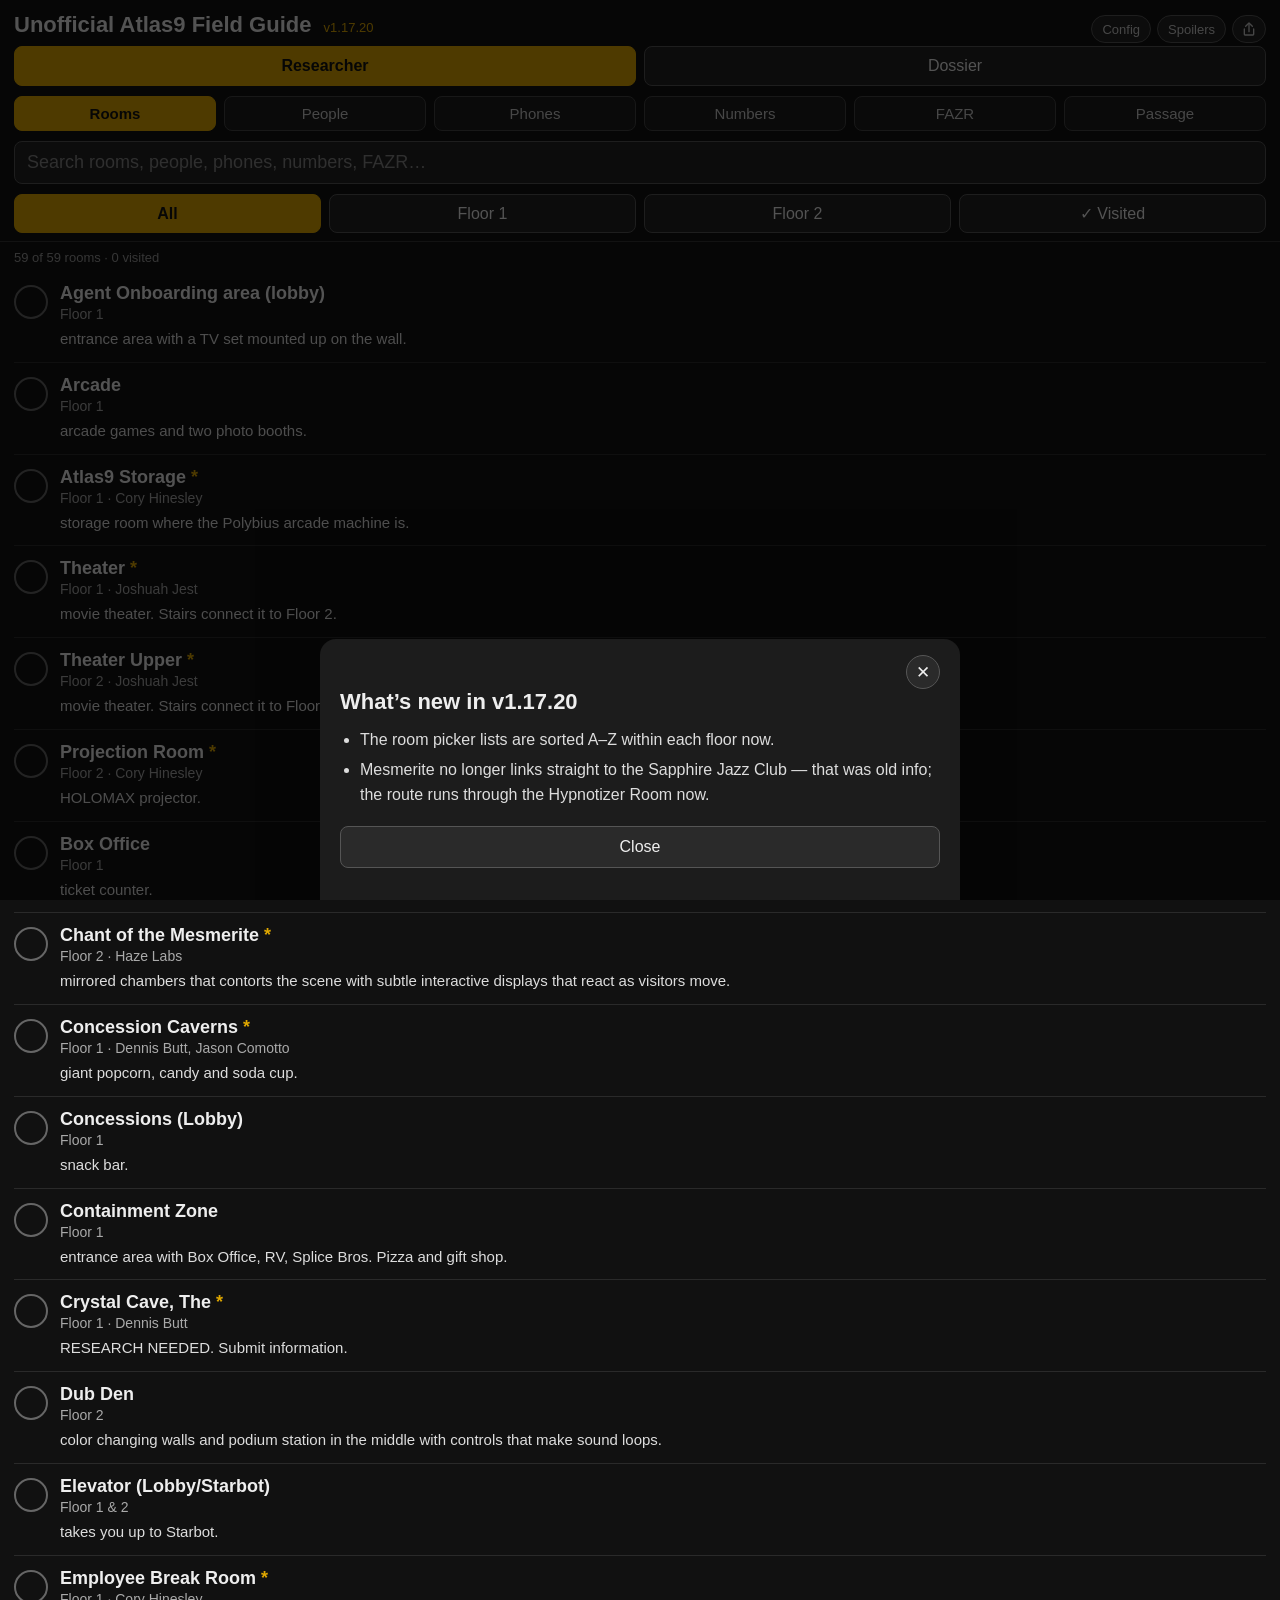
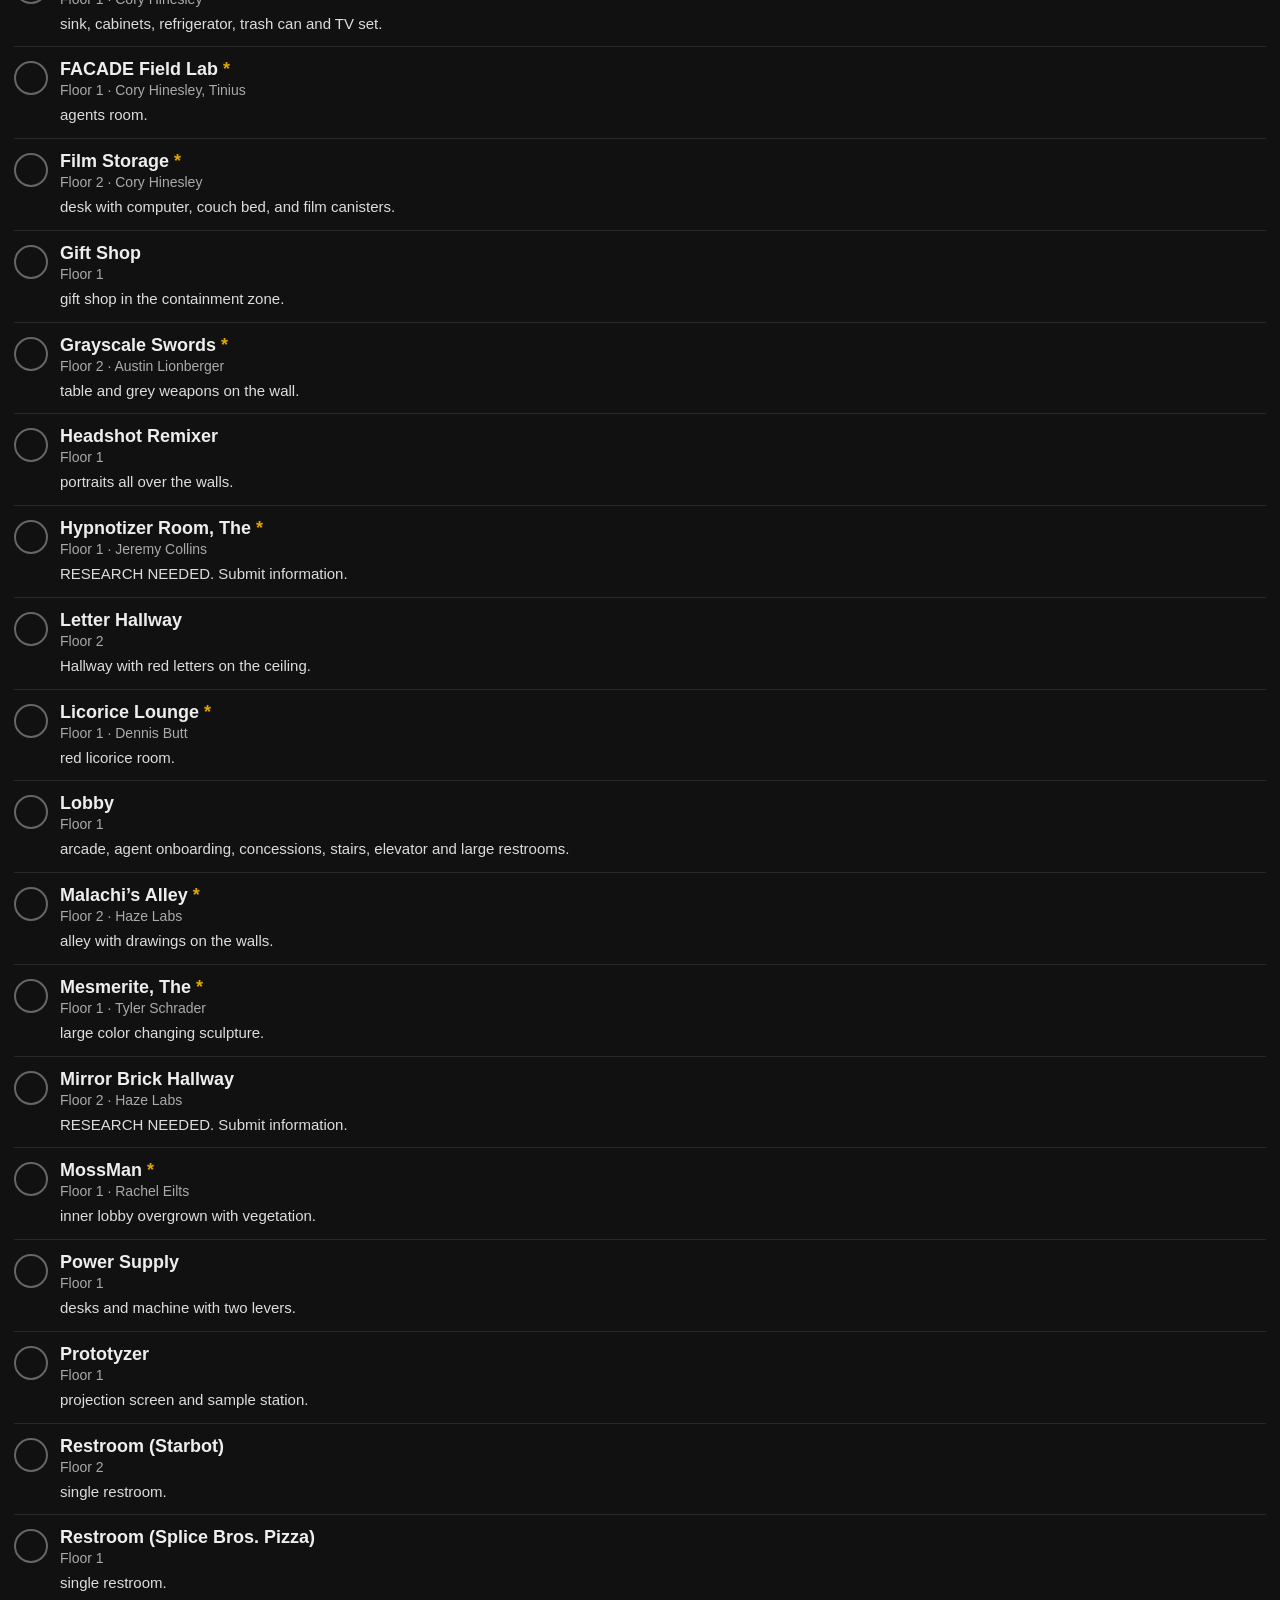
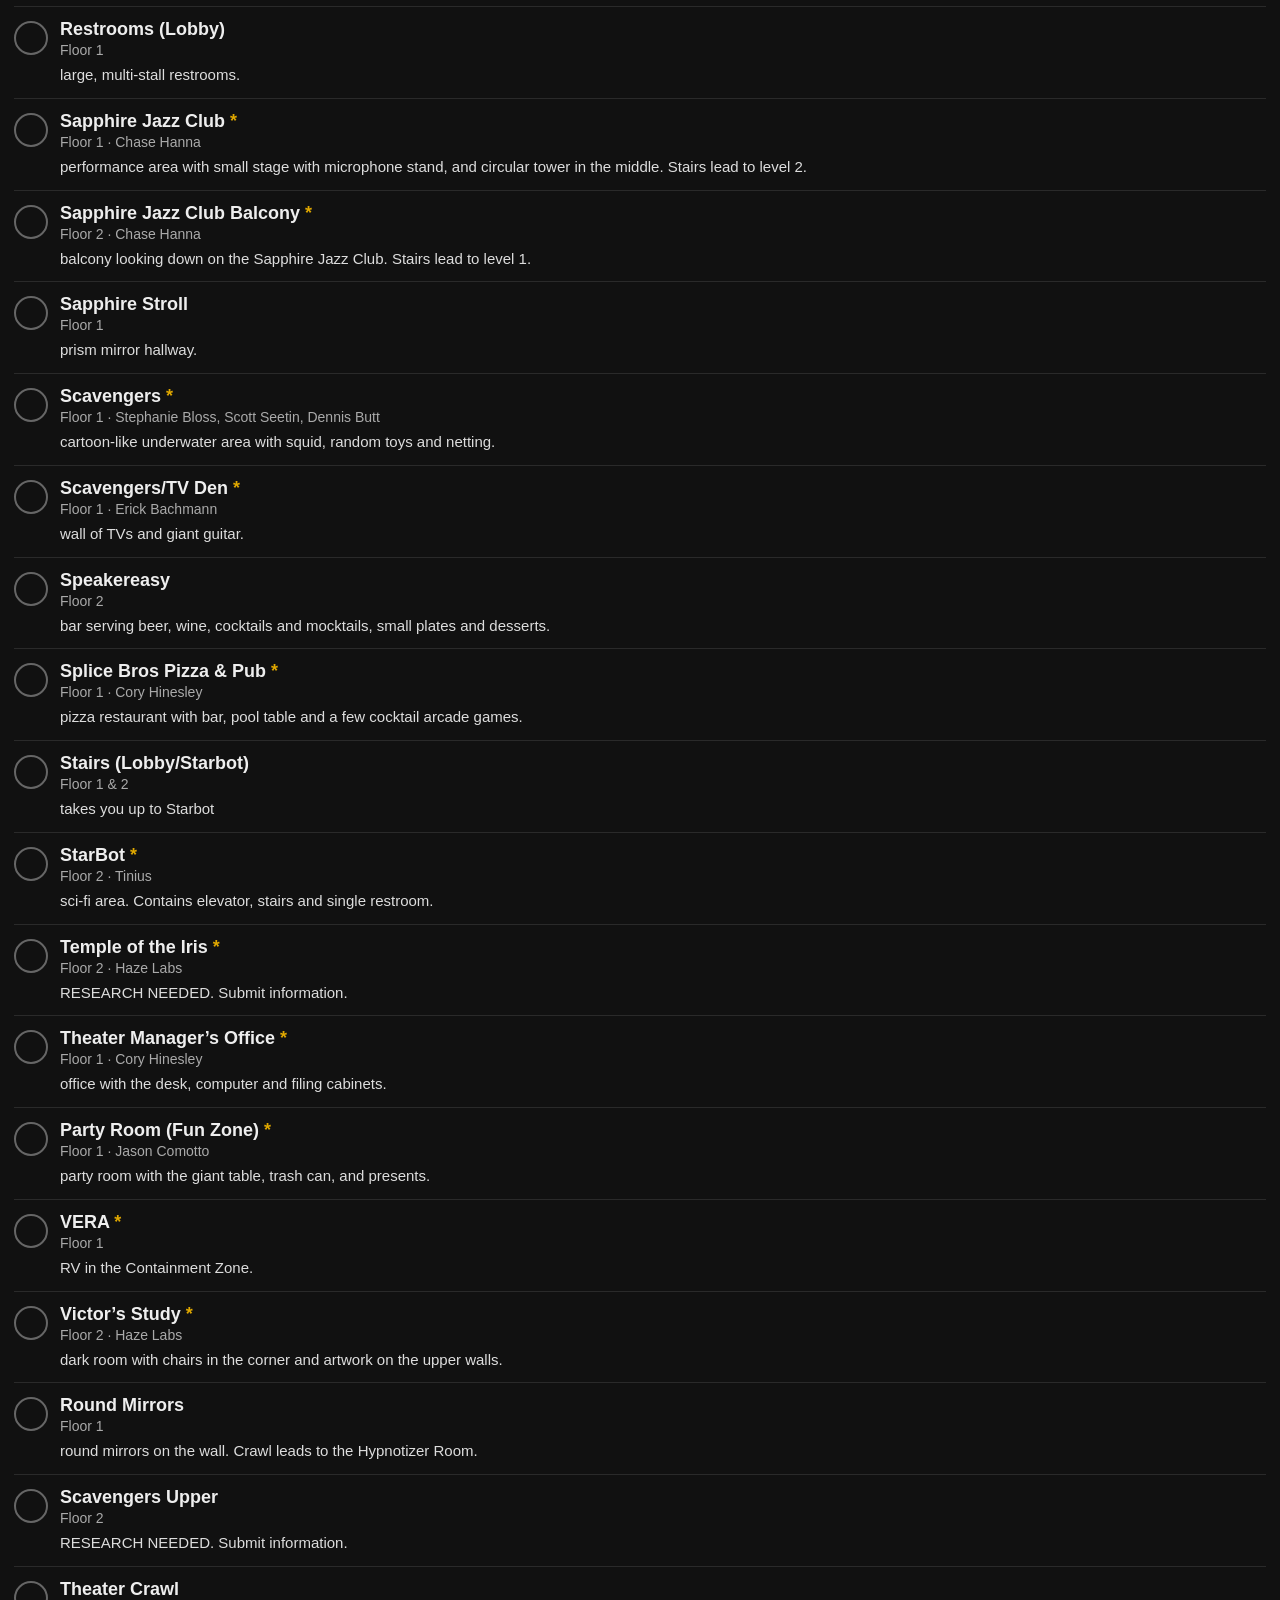
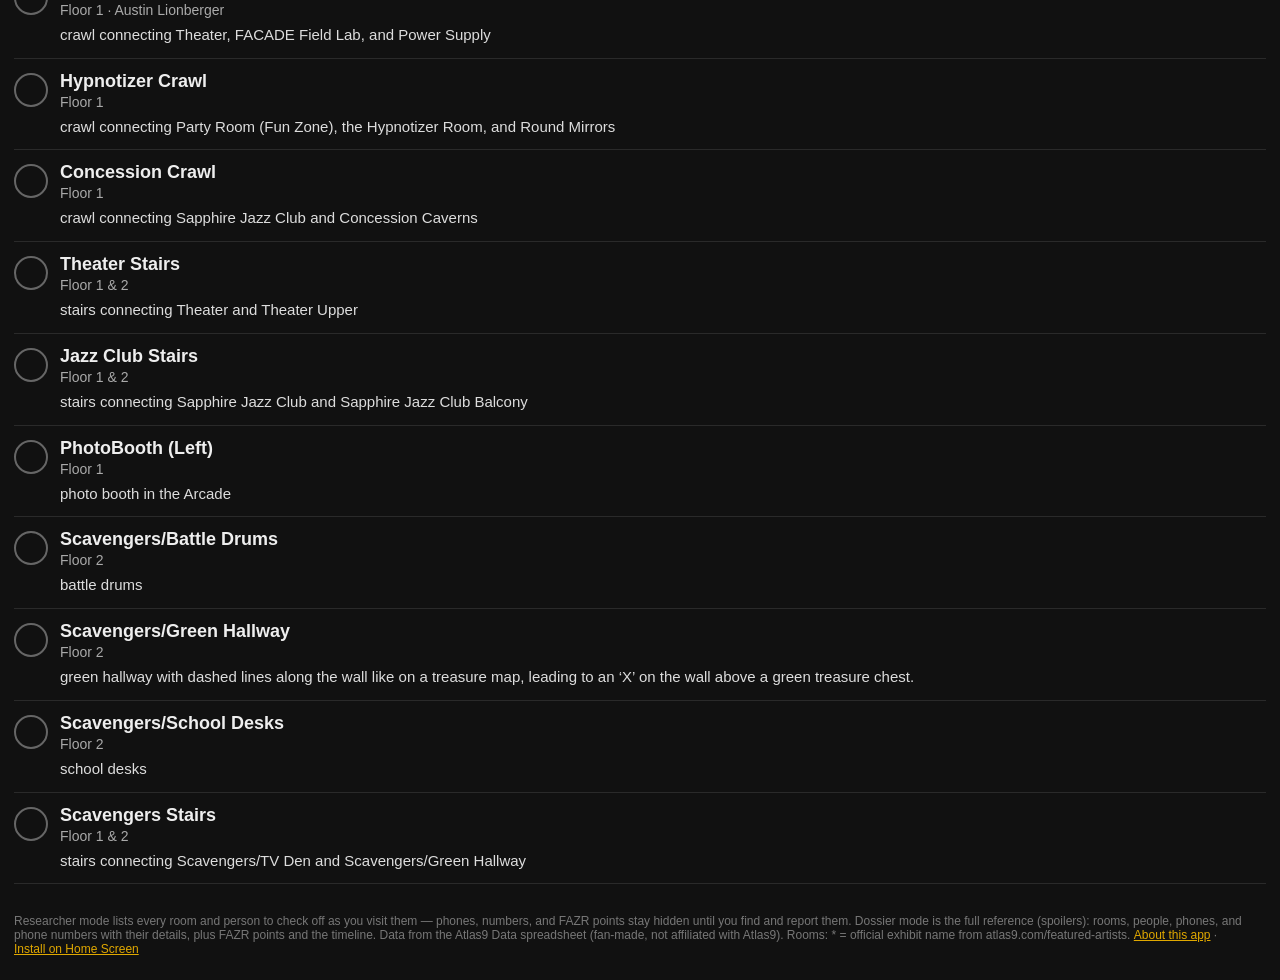
<file: WebApp/V1/index.html>
<!DOCTYPE html>
<html lang="en">
<head>
<meta charset="utf-8">
<meta name="viewport" content="width=device-width, initial-scale=1">
<meta name="apple-mobile-web-app-capable" content="yes">
<meta name="mobile-web-app-capable" content="yes">
<title>Unofficial Atlas9 Field Guide</title>
<meta name="apple-mobile-web-app-title" content="A9 Guide">
<link rel="apple-touch-icon" href="apple-touch-icon.png">
<style>
  * { box-sizing: border-box; }
  button { touch-action: manipulation; }
  body { margin: 0; font-family: -apple-system, "Segoe UI", Roboto, Helvetica, Arial, sans-serif; background: #111; color: #eee; }
  header { position: -webkit-sticky; position: sticky; top: 0; background: #111; padding: 12px 14px 8px; border-bottom: 1px solid #333; z-index: 2; }
  h1 { margin: 0 0 8px; font-size: 22px; }
  h1 small { font-weight: normal; color: #999; font-size: 14px; }
  #ver { color: #e0a800; font-size: 13px; font-weight: normal; margin-left: 6px; background: none; border: none; padding: 0; cursor: pointer; font-family: inherit; }
  .toprow { display: flex; align-items: center; justify-content: space-between; }
  .topbtns { display: flex; gap: 6px; }
  #spoilerBtn { font-size: 13px; padding: 5px 10px; border-radius: 20px; border: 1px solid #555; background: #222; color: #ccc; cursor: pointer; }
  #spoilerBtn.on { background: #e0a800; border-color: #e0a800; color: #111; font-weight: bold; }
  /* Config pill (v1.17.15): same pill as Spoilers, next to it — the
     Guide gets a Config sheet like the Wayfinder's. */
  #configBtn { font-size: 13px; padding: 5px 10px; border-radius: 20px; border: 1px solid #555; background: #222; color: #ccc; cursor: pointer; }
  /* Header icon button (v1.17.4): Share is an icon, not a pill — same
     border/background as the pills, just a glyph. */
  .iconBtn { font-size: 13px; padding: 5px 8px; border-radius: 20px; border: 1px solid #555; background: #222; color: #ccc; cursor: pointer; line-height: 0; }
  .iconBtn svg { width: 16px; height: 16px; vertical-align: middle; }
  .tabs { display: flex; gap: 8px; margin-bottom: 10px; }
  .tabs button { flex: 1; font-size: 16px; padding: 10px 0; border-radius: 8px; border: 1px solid #555; background: #222; color: #eee; cursor: pointer; }
  .tabs button.on { background: #e0a800; border-color: #e0a800; color: #111; font-weight: bold; }
  #q { width: 100%; font-size: 18px; padding: 10px 38px 10px 12px; border-radius: 8px; border: 1px solid #555; background: #222; color: #eee; }
  /* search clear buttons (v1.17.1): an explicit x at the right of every
     search box — the native type=search clear button does not reliably
     appear in the installed (standalone) app, so each box gets its own. */
  .searchWrap { position: relative; display: block; }
  .searchClear { position: absolute; right: 6px; top: 50%; transform: translateY(-50%); border: none; background: transparent; color: #999; font-size: 20px; cursor: pointer; padding: 4px 10px; }
  .searchClear.hidden { display: none; }
  #q::placeholder { color: #888; }
  .filters { display: flex; gap: 8px; margin-top: 10px; }
  .filters button { flex: 1; font-size: 16px; padding: 9px 0; border-radius: 8px; border: 1px solid #555; background: #222; color: #eee; cursor: pointer; }
  .filters button.on { background: #e0a800; border-color: #e0a800; color: #111; font-weight: bold; }
  .subtabs { display: flex; gap: 8px; margin-bottom: 10px; }
  .subtabs button { flex: 1; font-size: 15px; padding: 8px 0; border-radius: 8px; border: 1px solid #444; background: #1c1c1c; color: #ccc; cursor: pointer; }
  .subtabs button.on { background: #e0a800; border-color: #e0a800; color: #111; font-weight: bold; }
  .subtabs.hidden { display: none; }
  /* narrow screens (v1.12.1, updated v1.16.0): wrap the 6 Dossier tabs 3+3
     and the 6 FAZR type filters 3+3, all buttons equal width so both rows
     look even. The 4-button Rooms filter still fits in one row at 390px,
     so it is left alone. Wide screens keep the single row exactly as
     before. */
  @media (max-width: 600px) {
    .subtabs { flex-wrap: wrap; }
    .subtabs button { flex: 0 0 calc((100% - 16px) / 3); }
    #fazrTypeFilters { flex-wrap: wrap; }
    #fazrTypeFilters button { flex: 0 0 calc((100% - 16px) / 3); }
  }
  .hidden { display: none; }
  #count { color: #999; font-size: 13px; padding: 8px 14px 0; }
  #list { padding: 6px 14px 30px; }
  .item { border-bottom: 1px solid #2a2a2a; padding: 12px 0; display: flex; gap: 12px; cursor: pointer; }
  .item.static { cursor: default; }
  .item .body { flex: 1; min-width: 0; }
  .item .thumb { flex: 0 0 auto; width: 64px; height: 64px; object-fit: cover; border-radius: 8px; margin-top: 2px; }
  /* detail sheet */
  #sheetWrap { position: fixed; inset: 0; background: rgba(0,0,0,0.65); z-index: 10; display: none; align-items: flex-end; justify-content: center; }
  #sheetWrap.open { display: flex; }
  #sheet { background: #1c1c1c; width: 100%; max-width: 640px; max-height: 88vh; overflow-y: auto; border-radius: 16px 16px 0 0; padding: 10px 18px 28px; }
  /* Top close (v1.17.6, like the Wayfinder): a sticky row holding an × at
     the top-right, so a long sheet can be closed from the top without
     scrolling to the Close button at the bottom. The grab handle is gone —
     it was decoration promising a swipe-down the app doesn't have. */
  #sheet .sheetTop { position: sticky; top: 0; z-index: 2; display: flex; align-items: flex-start; justify-content: flex-end; background: #1c1c1c; }
  #sheet .sheetX { flex-shrink: 0; width: 34px; height: 34px; border-radius: 50%; border: 1px solid #555; background: #2a2a2a; color: #eee; font-size: 17px; line-height: 1; cursor: pointer; }
  #sheet h2 { margin: 0 0 4px; font-size: 22px; }
  #sheet h2 .star { color: #e0a800; }
  #sheet h2 .unconf { color: #e0a800; font-weight: normal; font-size: 14px; }
  #sheet .meta { color: #aaa; font-size: 15px; margin: 2px 0; }
  #sheet .desc { margin-top: 12px; font-size: 16px; line-height: 1.55; color: #ddd; }
  /* spoiler detail (v1.16.0, two-field room model): the hidden thing, shown
     only with spoilers on — gold left border so it reads as spoiler content. */
  #sheet .desc.spoilerDetail { border-left: 3px solid #e0a800; padding-left: 12px; }
  #sheet .notes { margin-top: 12px; font-size: 15px; line-height: 1.5; color: #bbb; font-style: italic; }
  #sheet .photo { width: 100%; border-radius: 10px; margin-top: 12px; }
  #sheet .close { display: block; width: 100%; margin-top: 18px; font-size: 16px; padding: 11px 0; border-radius: 8px; border: 1px solid #555; background: #2a2a2a; color: #eee; cursor: pointer; }
  #sheet .transcript { margin-top: 12px; font-size: 15px; line-height: 1.55; color: #ddd; white-space: pre-wrap; background: #222; border-radius: 8px; padding: 12px; }
  #sheet .transcript.hidden { display: none; }
  #sheet .transcriptBtn { display: block; width: 100%; margin-top: 12px; font-size: 15px; padding: 10px 0; border-radius: 8px; border: 1px solid #555; background: #2a2a2a; color: #eee; cursor: pointer; }
  #sheet.large { max-height: 95vh; padding: 16px 20px 32px; }
  #sheet .profileNote { background: #222; border: 1px solid #444; border-radius: 10px; padding: 14px; font-size: 15px; line-height: 1.55; color: #bbb; margin-top: 14px; }
  #sheet .profileForm label { display: block; margin-top: 18px; font-size: 16px; color: #ccc; }
  #sheet .profileForm input { width: 100%; font-size: 18px; padding: 13px; border-radius: 10px; border: 1px solid #555; background: #222; color: #eee; margin-top: 6px; font-family: inherit; }
  #sheet .profileForm .saveBtn { display: block; width: 100%; margin-top: 22px; font-size: 18px; padding: 14px 0; border-radius: 10px; border: 1px solid #e0a800; background: #e0a800; color: #111; font-weight: bold; cursor: pointer; }
  #sheet .aboutBody { margin-top: 12px; font-size: 16px; line-height: 1.6; color: #ddd; }
  #sheet .aboutBody p { margin: 0 0 12px; }
  #sheet .aboutBody ul { margin: 0 0 12px; padding-left: 20px; }
  #sheet .aboutBody li { margin-bottom: 4px; }
  #sheet .steps { margin: 0 0 12px 20px; line-height: 1.6; }
  #sheet .steps li { margin-bottom: 8px; }
  footer button { background: none; border: none; color: #e0a800; font-size: 12px; padding: 0; cursor: pointer; text-decoration: underline; }
  #sheet .visitBtn { display: block; width: 100%; margin-top: 12px; font-size: 15px; padding: 10px 0; border-radius: 8px; border: 1px solid #555; background: #2a2a2a; color: #eee; cursor: pointer; }
  #sheet .visitBtn.done { background: #e0a800; color: #111; font-weight: bold; }
  /* detail-sheet action row (Allen, 2026-11-18): Submit a research note on
     its own row, then Mark + Close side by side — the Mark button used to
     render as an unstyled browser default next to the styled buttons. */
  #sheet .btnRow { display: flex; gap: 10px; margin-top: 12px; }
  #sheet .btnRow .visitBtn, #sheet .btnRow .close { flex: 1; min-width: 0; margin-top: 0; }
  /* room connections (v1.9.4): "Connects to:" list on the room sheet — each
     row is a button that opens that room's card, styled like the list rows */
  #sheet .connHead { margin-top: 18px; font-size: 15px; font-weight: bold; color: #ccc; }
  #sheet .connRow { display: flex; align-items: center; gap: 10px; width: 100%; padding: 12px 2px; background: none; border: none; border-bottom: 1px solid #2a2a2a; color: #eee; font-size: 16px; text-align: left; cursor: pointer; font-family: inherit; }
  #sheet .connRow .name { flex: 1; min-width: 0; }
  #sheet .connRow .meta { color: #aaa; font-size: 14px; white-space: nowrap; }
  #sheet .connRow .chev { color: #aaa; font-size: 18px; }
  /* FAZR rows (v1.9.7): same look as "Connects to:" rows, but plain text
     (not tappable) — the FAZR detail sheet opens from the FAZR list,
     not from the room sheet. */
  #sheet .fazrRow { padding: 12px 2px; border-bottom: 1px solid #2a2a2a; color: #eee; font-size: 16px; }
  /* FAZR detail sheet (v1.12.0): the room name at the top is a tappable
     title (h2-styled button) that opens the room's detail sheet. */
  #sheet .titleLink { display: flex; align-items: center; gap: 10px; width: 100%; padding: 0; margin: 0 0 4px; background: none; border: none; color: #eee; font-size: 22px; font-weight: bold; text-align: left; cursor: pointer; font-family: inherit; }
  #sheet .titleLink .chev { color: #aaa; font-size: 18px; margin-left: auto; }
  /* Wayfinder (v1.10.0): the floor-change divider between route steps. */
  #sheet .wfVia { text-align: center; color: #e0a800; font-size: 14px; padding: 10px 0 2px; }
  #sheet .wfSummary { margin-top: 6px; font-size: 16px; color: #ddd; }
  .check { flex: 0 0 auto; width: 34px; height: 34px; margin-top: 2px; border-radius: 50%; border: 2px solid #666; background: transparent; color: transparent; font-size: 20px; line-height: 30px; text-align: center; cursor: pointer; padding: 0; }
  .check.done { background: #e0a800; border-color: #e0a800; color: #111; }
  .delBtn { flex: 0 0 auto; width: 30px; height: 30px; margin-top: 4px; border-radius: 50%; border: 1px solid #555; background: transparent; color: #999; font-size: 15px; line-height: 28px; text-align: center; cursor: pointer; padding: 0; }
  .item .name { font-size: 18px; font-weight: bold; }
  .item .name .star { color: #e0a800; }
  .item .name .unconf { color: #e0a800; font-weight: normal; font-size: 14px; }
  /* FAZR Dossier tab (v1.11.0): small type badge next to the room name.
     Unscoped (v1.12.0) so the FAZR detail sheet title can reuse it. */
  .fazrType { font-size: 12px; font-weight: normal; color: #e0a800; border: 1px solid #555; border-radius: 10px; padding: 2px 8px; margin-left: 6px; vertical-align: 2px; white-space: nowrap; }
  .item .meta { color: #aaa; font-size: 14px; margin-top: 2px; }
  .item .desc { margin-top: 6px; font-size: 15px; line-height: 1.45; color: #ddd; }
  .item .desc:empty { display: none; }
  .item .notes { margin-top: 6px; font-size: 14px; line-height: 1.45; color: #bbb; font-style: italic; }
  .item .notes:empty { display: none; }
  .empty { color: #888; padding: 20px 0; text-align: center; }
  .spoilerHidden { color: #888; font-style: italic; }
  /* hunt */
  .huntBox { padding: 14px 0 6px; }
  .huntBox .big { font-size: 17px; font-weight: bold; margin-bottom: 8px; }
  .huntRow { display: flex; gap: 8px; }
  .huntRow input { flex: 1; min-width: 0; font-size: 20px; padding: 12px 40px 12px 12px; border-radius: 8px; border: 1px solid #555; background: #222; color: #eee; text-transform: uppercase; }
  .huntInputWrap { position: relative; flex: 1; display: flex; min-width: 0; }
  .huntRow .huntClear { position: absolute; right: 6px; top: 50%; transform: translateY(-50%); border: none; background: transparent; color: #e05252; font-size: 22px; cursor: pointer; padding: 4px 10px; }
  .huntClear.hidden { display: none; }
  .huntRow button { font-size: 17px; padding: 0 18px; border-radius: 8px; border: 1px solid #e0a800; background: #e0a800; color: #111; font-weight: bold; cursor: pointer; }
  .progress { margin-top: 12px; font-size: 15px; color: #ccc; }
  .progress .bar { height: 10px; background: #2a2a2a; border-radius: 5px; margin-top: 6px; overflow: hidden; }
  .progress .bar i { display: block; height: 100%; background: #e0a800; }
  .result { margin-top: 14px; padding: 14px; border-radius: 10px; background: #1c1c1c; }
  .result.good { border: 1px solid #3a7d3a; }
  .result.new { border: 1px solid #e0a800; }
  .result.warn { border: 1px solid #e0a800; }
  .result .rtitle { font-size: 19px; font-weight: bold; }
  .result .rmeta { color: #aaa; font-size: 14px; margin-top: 4px; }
  .result .rdesc { margin-top: 8px; font-size: 15px; line-height: 1.5; color: #ddd; }
  .foundIn { margin-top: 8px; font-size: 14px; line-height: 1.5; color: #aaa; }
  .foundIn div { margin-top: 2px; }
  .result label { display: block; margin-top: 12px; font-size: 14px; color: #aaa; }
  .result input, .result textarea { width: 100%; font-size: 16px; padding: 10px; border-radius: 8px; border: 1px solid #555; background: #222; color: #eee; margin-top: 4px; font-family: inherit; }
  .result textarea { min-height: 70px; }
  .result .cancelBtn { display: block; width: 100%; margin-top: 10px; font-size: 16px; padding: 11px 0; border-radius: 8px; border: 1px solid #555; background: transparent; color: #ccc; cursor: pointer; }
  .result .submitBtn { display: block; width: 100%; margin-top: 10px; font-size: 16px; padding: 11px 0; border-radius: 8px; border: 1px solid #e0a800; background: #e0a800; color: #111; font-weight: bold; cursor: pointer; }
  /* telephone dial pad */
  .dialpad { display: grid; grid-template-columns: repeat(3, 1fr); gap: 8px; margin-top: 12px; }
  .dialpad button { font-size: 24px; padding: 12px 0 8px; border-radius: 10px; border: 1px solid #555; background: #222; color: #eee; cursor: pointer; line-height: 1.1; }
  .dialpad button .sub { display: block; font-size: 11px; color: #888; letter-spacing: 2px; margin-top: 2px; }
  .dialpad button:active { background: #333; }
  footer { color: #777; font-size: 12px; padding: 0 14px 24px; }
</style>
</head>
<body>
<div id="updateBar" style="position:fixed;top:0;left:0;right:0;z-index:5;display:none;background:#e0a800;color:#111;font-size:15px;padding:10px 14px;align-items:center;gap:10px;justify-content:space-between"><span style="flex:1">A new version of the guide is available.</span><button id="updateBtn" style="font-size:15px;font-weight:bold;padding:6px 14px;border-radius:8px;border:1px solid #111;background:#111;color:#e0a800;cursor:pointer;white-space:nowrap">Update</button><button id="updateDismissBtn" style="font-size:15px;font-weight:bold;padding:6px 14px;border-radius:8px;border:1px solid #111;background:transparent;color:#111;cursor:pointer;white-space:nowrap">Dismiss</button></div>
<header>
  <div class="toprow">
    <h1>Unofficial Atlas9 Field Guide <button id="ver" aria-label="Release notes"></button></h1>
    <div class="topbtns">
      <button id="configBtn">Config</button>
      <button id="spoilerBtn" aria-pressed="true">Spoilers</button>
      <button id="guideShareBtn" class="iconBtn" aria-label="Share this app" title="Share this app"><svg viewBox="0 0 24 24" fill="none" stroke="currentColor" stroke-width="2" stroke-linecap="round" stroke-linejoin="round"><path d="M12 16V4"/><path d="M7 8l5-5 5 5"/><path d="M5 12v8a1 1 0 0 0 1 1h12a1 1 0 0 0 1-1v-8"/></svg></button>
    </div>
  </div>
  <div class="tabs">
    <button data-tab="hunt" class="on">Researcher</button>
    <button data-tab="dossier">Dossier</button>
  </div>
  <div class="subtabs hidden" id="dossierTabs">
    <button data-dossier="rooms" class="on">Rooms</button>
    <button data-dossier="people">People</button>
    <button data-dossier="phones">Phones</button>
    <button data-dossier="numbers">Numbers</button>
    <button data-dossier="fazr">FAZR</button>
    <button data-dossier="timeline">Timeline</button>
    <button data-dossier="passage">Passage</button>
  </div>
  <span class="searchWrap"><input id="q" type="search" placeholder="Search…" autocomplete="off"><button id="qClear" class="searchClear hidden" aria-label="Clear search">✕</button></span>
  <div class="filters" id="levelFilters">
    <button data-level="all" class="on">All</button>
    <button data-level="1">Floor 1</button>
    <button data-level="2">Floor 2</button>
    <button data-level="visited">✓ Visited</button>
  </div>
  <div class="filters hidden" id="fazrTypeFilters">
    <button data-fazrtype="all" class="on">All</button>
    <button data-fazrtype="FAZR">FAZR</button>
    <button data-fazrtype="Computer">Computer</button>
    <button data-fazrtype="Movie Poster">Movie Poster</button>
    <button data-fazrtype="INTERFAZE">INTERFAZE</button>
    <button data-fazrtype="FAZR-Portal">FAZR-Portal</button>
  </div>
</header>
<div id="count"></div>
<div id="list"></div>
<div id="sheetWrap"><div id="sheet"></div></div>
<footer>Researcher mode lists every room and person to check off as you visit them — phones, numbers, and FAZR points stay hidden until you find and report them. Dossier mode is the full reference (spoilers): rooms, people, phones, and phone numbers with their details, plus FAZR points and the timeline. Data from the Atlas9 Data spreadsheet (fan-made, not affiliated with Atlas9). Rooms: * = official exhibit name from atlas9.com/featured-artists. <button id="aboutBtn">About this app</button> · <button id="installBtn">Install on Home Screen</button></footer>
<script>
const APP_VERSION = '1.17.20';
/* Physical keyboard: desktop browsers have a fine pointer (mouse/trackpad);
   phones and tablets have a coarse pointer (touch) and no keyboard. The hunt
   input stays readonly on touch devices so the on-screen keyboard never pops
   up over the dial pad, but is editable on desktop so digits can be typed. */
const hasKeyboard = window.matchMedia('(pointer: fine)').matches;
document.getElementById('ver').textContent = 'v' + APP_VERSION;
document.getElementById('ver').addEventListener('click', openReleaseNotes);
const FORM_URL = 'https://docs.google.com/forms/d/e/1FAIpQLSd_pYVPk-SKvEPa5NzRvQ12NdcC5CFWemMcTUDFXWi7CNTgcg/viewform';
const FORM_ENTRY = { number: '1374229631', room: '479547862', onwhat: '1991468258', said: '1344508081', agent: '34120854', email: '2073283127', text: '1014662962' };
const RESEARCH_FORM_URL = 'https://docs.google.com/forms/d/e/1FAIpQLSceMVSAV7Ftea5aQto59eDOZGeZrIZKFcddHl3MkiY3V77pGA/viewform';
const RESEARCH_FORM_ENTRY = { about: '2144553325', found: '1939760705', where: '828332630', agent: '385676025', email: '420727312', text: '480972557' };
let data = { rooms: [], people: [], phones: [], telephones: [], timeline: [], fazr: [] };
let tab = 'hunt';
let dossier = 'rooms';
let level = 'all';
/* FAZR Dossier tab (v1.11.0, updated v1.16.0): type filter state — 'all'
   or one of the five types present in fazr.json (FAZR / Computer /
   Movie Poster / INTERFAZE / FAZR-Portal). */
let fazrType = 'all';
const VISIT_KEY = 'a9-visited-rooms';
let visited = new Set(JSON.parse(localStorage.getItem(VISIT_KEY) || '[]'));
/* Film Reel Storage moved L1 -> L2 in the Template (v1.8.4 rooms swap) —
   carry any saved visited checkmark for the old key over to the new one. */
if (visited.has('1|Film Reel Storage')) { visited.delete('1|Film Reel Storage'); visited.add('2|Film Reel Storage'); saveVisited(); }
function roomKey(r) { return r.level + '|' + r.name; }
function saveVisited() { localStorage.setItem(VISIT_KEY, JSON.stringify([...visited])); }
/* Counts that survive renames (v1.17.1): a visited/found key is only
   counted when it still resolves to a current room, telephone or FAZR
   point — a renamed room (or a reworded FAZR description) orphans its
   old key, and the raw set size reads high, as the v1.17.0 browser
   check showed ("2 rooms visited" with only Lobby listed). Stale keys
   are NOT deleted — a future rename back would revive them. */
function visitedCount() {
  let n = 0;
  visited.forEach(k => { if (data.rooms.some(r => roomKey(r) === k)) n++; });
  return n;
}
function foundFazrCount() {
  let n = 0;
  foundFazr.forEach(k => { if (data.fazr.some(f => fazrKey(f) === k)) n++; });
  return n;
}
function foundTelephonesCount() {
  let n = 0;
  foundTelephones.forEach(k => { if (data.telephones.some(t => telephoneKey(t) === k)) n++; });
  return n;
}
/* Spoilers always start OFF on every launch (Allen, 2026-11-18) — the toggle
   still works within a session, but the on-state is never remembered. */
let noSpoilers = true;
const FOUND_KEY = 'a9-found-numbers';
let found = new Set(JSON.parse(localStorage.getItem(FOUND_KEY) || '[]'));
function saveFound() { localStorage.setItem(FOUND_KEY, JSON.stringify([...found])); }
/* dossier checklists: people located, physical telephones found, + number
   entries found (per entry, not per unique number — the 55-row Numbers list
   is the checklist; the old a9-found-phones key is kept so saved checkmarks
   survive the Phones/Numbers split) */
const LOCATED_KEY = 'a9-located-people';
let located = new Set(JSON.parse(localStorage.getItem(LOCATED_KEY) || '[]'));
/* Burny rename (v1.8.3): the Dossier's "Burny (sp?)" is confirmed as "Burny"
   by Atlas9's own videos, so the name lost its qualifier — carry any saved
   checkmark for the old name over to the new one. */
if (located.has('Burny (sp?)')) { located.delete('Burny (sp?)'); located.add('Burny'); saveLocated(); }
/* Casper rename (v1.8.5): the Template's plain "Casper Voss" replaces the
   Dossier's "Casper Voss (d.o.b 7/13/xx)" — carry any saved checkmark over. */
if (located.has('Casper Voss (d.o.b 7/13/xx)')) { located.delete('Casper Voss (d.o.b 7/13/xx)'); located.add('Casper Voss'); saveLocated(); }
function saveLocated() { localStorage.setItem(LOCATED_KEY, JSON.stringify([...located])); }
const FOUND_PHONES_KEY = 'a9-found-phones';
let foundPhones = new Set(JSON.parse(localStorage.getItem(FOUND_PHONES_KEY) || '[]'));
function saveFoundPhones() { localStorage.setItem(FOUND_PHONES_KEY, JSON.stringify([...foundPhones])); }
/* the Numbers list is a list of KNOWN NUMBERS (Allen, 2026-11-18) — one row
   per unique number, not one per Directory row (55 rows, 24 numbers). The
   checklist is per number too; phoneKey is now just the number string. */
function phoneKey(p) { return p.number; }
/* v1.8.10 migration: any per-row checkmark (old key "number|description|
   foundIn|foundOn") carries over to its number. */
{
  const migrated = new Set();
  let changed = false;
  for (const k of foundPhones) {
    if (k.includes('|')) { migrated.add(k.split('|')[0]); changed = true; }
    else migrated.add(k);
  }
  if (changed) { foundPhones = migrated; saveFoundPhones(); }
}
/* siblings = every Directory row for this number; descriptions = the distinct
   ones (usually one — 8000 is the exception: Frank's VM / Melissa's VM). */
function numberSibs(p) { return data.phones.filter(x => normNum(x.number) === normNum(p.number)); }
function numberDescs(p) { return [...new Set(numberSibs(p).map(x => x.description).filter(Boolean))]; }
/* missing-evidence flags, per number (Allen, 2026-11-18): a number needs a
   recording/photo only when NO row for it has one — 314-112 has a photo on
   some rows, so it counts as photographed. */
function numberNeeds(p) {
  const sibs = numberSibs(p);
  return [!sibs.some(x => x.recording) ? 'needs recording' : '', !sibs.some(x => x.photo) ? 'needs photo' : ''].filter(Boolean).join(' · ');
}
function numberMatches(p, needle) {
  return numberSibs(p).some(x => [x.number, x.description, x.foundIn, x.foundOn, x.foundNotes].join(' ').toLowerCase().includes(needle));
}
function uniqueNumbers() {
  const seen = new Map();
  for (const p of data.phones) {
    const k = normNum(p.number);
    if (!seen.has(k)) seen.set(k, p);
  }
  return [...seen.values()];
}
/* one summary row for a number (list + search): bare number, description(s)
   only with spoilers on, missing-evidence flags always. */
function numberRowHTML(p) {
  const unconf = p.confirmed ? '' : ' <span class="unconf">(unconfirmed)</span>';
  const desc = !noSpoilers ? numberDescs(p).join(' · ') : '';
  const needs = numberNeeds(p);
  const done = numberFound(p);
  return '<div class="body"><div class="name">' + esc(p.number) + unconf + '</div>' +
    (desc ? '<div class="meta">' + esc(desc) + '</div>' : '') +
    (needs ? '<div class="meta">' + esc(needs) + '</div>' : '') +
    '</div>';
}
/* physical telephones found (per phone — the two Agent Room phones share a
   name, so the key carries the description too) */
const FOUND_TEL_KEY = 'a9-found-telephones';
let foundTelephones = new Set(JSON.parse(localStorage.getItem(FOUND_TEL_KEY) || '[]'));
function saveFoundTelephones() { localStorage.setItem(FOUND_TEL_KEY, JSON.stringify([...foundTelephones])); }
function telephoneKey(t) { return t.level + '|' + t.name + '|' + (t.description || ''); }
/* FAZR points found (v1.13.0, Allen 2026-11-19): per point — several rooms
   have multiple FAZR points, so the key carries room + type + description
   (descriptions are distinct within a room). The one blank description
   (Grayscale Swords) falls back to its index within the room+type group. */
const FOUND_FAZR_KEY = 'a9-found-fazr';
let foundFazr = new Set(JSON.parse(localStorage.getItem(FOUND_FAZR_KEY) || '[]'));
function saveFoundFazr() { localStorage.setItem(FOUND_FAZR_KEY, JSON.stringify([...foundFazr])); }
function fazrKey(f) {
  if (f.description) return f.room + '|' + f.type + '|' + f.description;
  const group = data.fazr.filter(x => x.room === f.room && x.type === f.type);
  return f.room + '|' + f.type + '|#' + group.indexOf(f);
}
/* Secret passages found (v1.16.0, Log a Find): a hidden connection you
   logged — "fromRoom|toRoom" — so Wayfinder can route through it and the
   room sheet can show it even with spoilers off. Only the passage you
   found is revealed, never the others. */
const FOUND_PASSAGES_KEY = 'a9-found-passages';
let foundPassages = new Set(JSON.parse(localStorage.getItem(FOUND_PASSAGES_KEY) || '[]'));
function saveFoundPassages() { localStorage.setItem(FOUND_PASSAGES_KEY, JSON.stringify([...foundPassages])); }
function passageKey(from, to) { return from + '|' + to; }
/* A spoiler FAZR point is visible when spoilers are on, or when you have
   logged it (v1.16.0): logging a find reveals just that one point, so it
   shows in the FAZR list, the room sheet's FAZR section and search even
   with spoilers off. */
function fazrVisible(f) {
  return !noSpoilers || !f.spoiler || foundFazr.has(fazrKey(f));
}
const PROFILE_KEY = 'a9-profile';
let profile = JSON.parse(localStorage.getItem(PROFILE_KEY) || '{}');
function saveProfile() { localStorage.setItem(PROFILE_KEY, JSON.stringify(profile)); }
function profileParams() {
  const out = {};
  if (profile.agent) out[FORM_ENTRY.agent] = profile.agent;
  if (profile.email) out[FORM_ENTRY.email] = profile.email;
  if (profile.text) out[FORM_ENTRY.text] = profile.text;
  return out;
}
function formUrlWith(params) {
  let url = FORM_URL + '?usp=pp_url';
  for (const k in params) url += '&entry.' + k + '=' + encodeURIComponent(params[k] || '');
  return url;
}
function researchUrlWith(params) {
  let url = RESEARCH_FORM_URL + '?usp=pp_url';
  for (const k in params) url += '&entry.' + k + '=' + encodeURIComponent(params[k] || '');
  return url;
}
function openResearchNote(about) {
  const params = {};
  if (about) params[RESEARCH_FORM_ENTRY.about] = about;
  if (profile.agent) params[RESEARCH_FORM_ENTRY.agent] = profile.agent;
  if (profile.email) params[RESEARCH_FORM_ENTRY.email] = profile.email;
  if (profile.text) params[RESEARCH_FORM_ENTRY.text] = profile.text;
  window.open(researchUrlWith(params), '_blank');
}
function profileFieldsHTML(prefix) {
  return '<label>Agent name or handle <span style="color:#888">(optional)</span><input id="' + prefix + 'Agent" type="text" placeholder="e.g. ALSPLACE" autocomplete="off" value="' + esc(profile.agent || '') + '"></label>' +
    '<label>Email <span style="color:#888">(optional)</span><input id="' + prefix + 'Email" type="email" placeholder="So Allen can reach you with a question" autocomplete="off" value="' + esc(profile.email || '') + '"></label>' +
    '<label>Text number <span style="color:#888">(optional)</span><input id="' + prefix + 'Text" type="tel" placeholder="A number Allen can text you at" autocomplete="off" value="' + esc(profile.text || '') + '"></label>';
}
function profileValues(prefix) {
  return {
    agent: (document.getElementById(prefix + 'Agent') || {}).value || '',
    email: (document.getElementById(prefix + 'Email') || {}).value || '',
    text: (document.getElementById(prefix + 'Text') || {}).value || ''
  };
}
const q = document.getElementById('q');
const list = document.getElementById('list');
const count = document.getElementById('count');
const levelFilters = document.getElementById('levelFilters');
const fazrTypeFilters = document.getElementById('fazrTypeFilters');
const dossierTabs = document.getElementById('dossierTabs');
const spoilerBtn = document.getElementById('spoilerBtn');
function setSpoilerBtn() {
  spoilerBtn.textContent = 'Spoilers';
  spoilerBtn.classList.toggle('on', !noSpoilers);
  spoilerBtn.setAttribute('aria-pressed', (!noSpoilers).toString());
}
spoilerBtn.addEventListener('click', () => {
  noSpoilers = !noSpoilers;
  setSpoilerBtn();
  render();
});
setSpoilerBtn();
/* About / first-run: explains the app and that nothing is stored on a server.
   Your profile, found numbers, and visited checkmarks live only on this device.
   The only thing that ever leaves the device is a report you choose to send. */
const WELCOME_KEY = 'a9-welcomed';
/* Release Notes (v1.17.6, like the Wayfinder): tapping the version number
   in the header opens this list, newest first. Notes stay terse and never
   name anything hidden — no hidden FAZR, hidden door, or hidden room. */
const WHATS_NEW = {
  '1.17.20': ['The room picker lists are sorted A–Z within each floor now.', 'Mesmerite no longer links straight to the Sapphire Jazz Club — that was old info; the route runs through the Hypnotizer Room now.'],
  '1.17.19': ['Crawls are passages, not rooms: report the room at the far end of a crawl and the crawl entrance opens up — no more picking the crawl itself as the destination.'],
  '1.17.18': ['Phones and Numbers in Researcher now read "X of ? found" with spoilers off, like FAZR and Passage — the real total shows with spoilers on.'],
  '1.17.17': ['The update bar now pops up over the title bar instead of sitting inside the header, with Update and Dismiss buttons — dismissing hides it until a newer version appears.', 'Phone and number counts now read "X of ? found" with spoilers off (the real total shows with spoilers on). Rooms, people and timeline still show their totals, since those lists show everything.'],
  '1.17.16': ['The update bar now sits right under the app name, in the fixed header.', 'After a passage report, the button says "Back to Passage".', 'Counts now read "X of ? found" with spoilers off (the real total shows with spoilers on), and say "you found them all!" when a list is complete.'],
  '1.17.15': ['Found secret passages now have a checkmark, like everything else — tap it to unmark one.', 'Config is here now, next to Spoilers: it has a Reset all button that erases everything saved on this device so you can start over.'],
  '1.17.14': ['The Passage tab now matches the other lists: "N of ? secret passages found" (the real total shows with spoilers on) and the yellow Report a Secret Passage box.'],
  '1.17.13': ['The Passage tab now works like the other lists: your found passages, then a "Found one not on your list yet?" box — notes you type there ride along into the report.', 'Fixed the stray " — " at the start of FAZR and phone reports.'],
  '1.17.12': ['The Passage tab now shows the secret passages you found, with a Report a Secret Passage button at the top.'],
  '1.17.11': ['No more Profile screen — every report now asks for your name and contact, and remembers them for next time.'],
  '1.17.10': ['The Profile screen now says an app update can reset your saved data — that is expected, not a bug.'],
  '1.17.9': ['Tapping Update now shows what changed in the new version.'],
  '1.17.8': ['The Release Notes sheet now has a Check for updates button.'],
  '1.17.7': ['Reporting a number now uses the room picker — ring picker and search — instead of typing the room.', 'The Report tab is now Passage: it goes straight to reporting a secret passage, the one report with no list of its own.', 'The room switcher while reporting now has a search box too.'],
  '1.17.6': ['Tapping the version number opens the release notes.', 'Sheets now close with an × at the top — the grab bar is gone.', 'Picked the wrong room while reporting? You can switch rooms right there now.'],
  '1.17.5': ['Rooms and People are now listed in full in Researcher — check them off as you visit.', 'Phones, Numbers and FAZR each have a Report button at the top of their list.', 'The room picker now has a ring picker above the search, like the Wayfinder.', 'Removing Key of Color (not a real room).'],
  '1.17.4': ['Share button in the header — QR code, copy link, native share.'],
  '1.17.3': ['Renamed to Unofficial Atlas9 Field Guide.'],
  '1.17.2': ['Added the missing reverse connections.'],
  '1.17.1': ['Fixed visited counts, reporting from a room sheet, and search clear buttons.'],
  '1.17.0': ['Researcher and Dossier share the same category lists; Researcher shows only what you found.'],
  '1.16.0': ['Researcher reworked as Log a Find.', 'Room descriptions split into a public description and a spoiler-only detail.']
};
const RELEASE_VERSIONS = ['1.17.16', '1.17.15', '1.17.14', '1.17.13', '1.17.12', '1.17.11', '1.17.10', '1.17.9', '1.17.8', '1.17.7', '1.17.6', '1.17.5', '1.17.4', '1.17.3', '1.17.2', '1.17.1', '1.17.0', '1.16.0'];
function releaseNotesHTML() {
  let html = '';
  for (const v of RELEASE_VERSIONS) {
    const notes = WHATS_NEW[v] || [];
    html += '<p><strong>v' + v + '</strong></p><ul>' + notes.map(n => '<li>' + esc(n) + '</li>').join('') + '</ul>';
  }
  return html;
}
/* Check for updates (shared by About and Release Notes, v1.17.8):
   fetches version.json; a newer version closes the sheet and shows the
   gold update bar, otherwise the message says you're current. */
function runUpdateCheck(msgEl) {
  msgEl.textContent = 'Checking…';
  fetch('version.json?v=' + Date.now()).then(r => r.json()).then(v => {
    const latest = (v && v.version) || '';
    if (latest && latest !== APP_VERSION) {
      msgEl.textContent = '';
      closeSheet();
      dismissedUpdateVersion = '';
      updateBar.style.display = 'flex';
    } else {
      msgEl.textContent = 'You are on the latest version (v' + APP_VERSION + ').';
    }
  }).catch(() => { msgEl.textContent = 'Could not check — are you online?'; });
}
function openReleaseNotes() {
  openSheet('<h2>Release Notes</h2><div class="aboutBody">' +
    '<p><button id="notesCheckUpdate" style="font-size:15px;padding:9px 16px;border-radius:8px;border:1px solid #555;background:#2a2a2a;color:#eee;cursor:pointer">Check for updates</button> <span id="notesUpdateMsg" style="color:#999;font-size:14px"></span></p>' +
    releaseNotesHTML() + '</div>', true);
  document.getElementById('notesCheckUpdate').addEventListener('click', () => runUpdateCheck(document.getElementById('notesUpdateMsg')));
}
/* What's new sheet (v1.17.9, like the Wayfinder): the current version's
   notes only, shown once after an update. The wording stays terse — a
   spoilers-off user reads this, so no hidden room or route is named. */
function whatsNewHTML(version) {
  const notes = WHATS_NEW[version] || [];
  return '<h2>What’s new in v' + version + '</h2>' +
    '<div class="aboutBody">' +
    (notes.length ? '<ul>' + notes.map(n => '<li>' + esc(n) + '</li>').join('') + '</ul>' : '<p>No notes for this version.</p>') +
    '</div>';
}
function openWhatsNew(version) {
  openSheet(whatsNewHTML(version), true);
}
function aboutHTML() {
  return '<h2>About this app</h2>' +
    '<div class="aboutBody">' +
    '<p>The Unofficial Atlas9 Field Guide is a fan-made research tool and reference for the Atlas9 experience in Kansas City, KS. It is not affiliated with Atlas9.</p>' +
    '<p><strong>Researcher mode</strong> lists every room and person — check them off as you visit them. The phones, numbers, and FAZR points stay hidden until you find them: each of those lists has a <strong>Report</strong> option at the top to log a find that isn’t in your list yet. <strong>Dossier mode</strong> is the full reference, with spoilers: rooms, people, phones, and phone numbers with their details.</p>' +
    '<p><strong>Nothing you do here is stored on a server.</strong> Your profile, the numbers you found, and the rooms you marked visited are saved only on this device. An app update can reset them — that’s expected, not a bug. If you delete the app or clear its data, they will be lost.</p>' +
    '<p><strong>The only thing that ever leaves your device is a report you choose to send.</strong> When you tap “Report this find,” “Report this number,” or “Submit a research note,” that report — and only that report — is sent to Allen for review. Nothing is sent automatically.</p>' +
    '<p>Found something that belongs in the Dossier — a detail, a correction, a sighting? <button id="aboutResearchNote" style="font-size:15px;padding:9px 16px;border-radius:8px;border:1px solid #555;background:#2a2a2a;color:#eee;cursor:pointer">Submit a research note</button></p>' +
    '<p><button id="aboutCheckUpdate" style="font-size:15px;padding:9px 16px;border-radius:8px;border:1px solid #555;background:#2a2a2a;color:#eee;cursor:pointer">Check for updates</button> <span id="aboutUpdateMsg" style="color:#999;font-size:14px"></span></p>' +
    (isStandalone ? '' : '<p><button id="aboutInstall" style="font-size:15px;padding:9px 16px;border-radius:8px;border:1px solid #555;background:#2a2a2a;color:#eee;cursor:pointer">Install on Home Screen</button></p>') +
    '</div>';
}
function openAbout() {
  openSheet(aboutHTML(), true);
  const inst = document.getElementById('aboutInstall');
  if (inst) inst.addEventListener('click', openInstall);
  document.getElementById('aboutResearchNote').addEventListener('click', () => openResearchNote(''));
  document.getElementById('aboutCheckUpdate').addEventListener('click', () => runUpdateCheck(document.getElementById('aboutUpdateMsg')));
}
/* Config (v1.17.15, Allen): the Guide gets a Config sheet like the
   Wayfinder's — for now it holds one thing, Reset all, which erases
   everything saved on this device so you can start over. */
function configHTML() {
  return '<h2>Config</h2>' +
    '<div class="aboutBody">' +
    '<p>Everything the guide remembers lives only on this device: the rooms you marked visited, the people, numbers, phones, FAZR points and secret passages you found, and your agent name and contact details.</p>' +
    '<p><b>Reset all</b> erases all of that and starts the guide over from the beginning, as if you had just installed it.</p>' +
    '<button class="submitBtn" id="cfgReset" style="display:block;width:100%;margin-top:14px;font-size:16px;padding:12px 0;border-radius:8px;border:1px solid #e0a800;background:#e0a800;color:#111;font-weight:bold;cursor:pointer">Reset all</button>' +
    '</div>';
}
function openConfig() {
  openSheet(configHTML(), true);
  document.getElementById('cfgReset').addEventListener('click', () => {
    openSheet('<h2>Reset everything?</h2>' +
      '<div class="aboutBody">' +
      '<p>This erases your visited rooms, found numbers, phones, FAZR points and secret passages, and your saved agent name and contact details. There is no undo.</p>' +
      '<button class="submitBtn" id="cfgResetYes" style="display:block;width:100%;margin-top:14px;font-size:16px;padding:12px 0;border-radius:8px;border:1px solid #c0392b;background:#c0392b;color:#fff;font-weight:bold;cursor:pointer">Yes, erase everything</button>' +
      '<button class="cancelBtn" id="cfgResetNo" style="display:block;width:100%;margin-top:10px;font-size:16px;padding:11px 0;border-radius:8px;border:1px solid #555;background:transparent;color:#ccc;cursor:pointer">Keep everything</button>' +
      '</div>', true);
    document.getElementById('cfgResetYes').addEventListener('click', () => {
      /* Only this app's keys — never localStorage.clear(), which would
         also wipe the Wayfinder's saved settings on this same site. */
      ['a9-visited-rooms', 'a9-found-numbers', 'a9-located-people', 'a9-found-phones', 'a9-found-telephones', 'a9-found-fazr', 'a9-found-passages', 'a9-profile', 'a9-welcomed', 'a9-seen-version'].forEach(k => localStorage.removeItem(k));
      location.reload();
    });
    document.getElementById('cfgResetNo').addEventListener('click', () => closeSheet());
  });
}
/* Install on Home Screen: iPhone Safari and Android Chrome offer no
   JavaScript install prompt the app can trigger, so the instructions open
   as a sheet right here on top of the guide — adding from here adds the
   guide itself, not an instructions page. */
const isStandalone = window.navigator.standalone === true || window.matchMedia('(display-mode: standalone)').matches;
function installHTML() {
  const ua = navigator.userAgent || '';
  const isIOS = /iPhone|iPad|iPod/.test(ua);
  const isAndroid = /Android/.test(ua);
  let steps;
  if (isIOS) {
    steps = '<ol class="steps"><li>Open this guide in <strong>Safari</strong>. If you are reading this inside another app, use its share menu and choose “Open in Safari”.</li><li>Tap the <strong>Page Menu</strong> button — the three-line icon — then tap <strong>Share</strong>. (If your tabs sit at the bottom or top of the screen, tap the <strong>Share</strong> button — the square with an arrow — directly.)</li><li>Scroll down and tap <strong>“Add to Home Screen”</strong>. (Don’t see it? Scroll to the very bottom, tap <strong>Edit Actions</strong>, then tap <strong>+ Add to Home Screen</strong>.)</li><li>Turn on <strong>Open as Web App</strong>.</li><li>Tap <strong>Add</strong>. The guide appears on your Home Screen like an app.</li></ol><p>On older iOS, tap the Share button at the bottom of the screen, then “Add to Home Screen”.</p>';
  } else if (isAndroid) {
    steps = '<ol class="steps"><li>Tap the <strong>⋮ menu</strong> in the top right of Chrome.</li><li>Tap <strong>“Add to Home screen”</strong> (or “Install app”).</li><li>Tap <strong>Add</strong> / <strong>Install</strong>. The guide appears on your Home Screen like an app.</li></ol>';
  } else {
    steps = '<p>On an <strong>iPhone</strong>, open this guide in Safari, tap the Page Menu button (three-line icon), then Share, then “Add to Home Screen”, turn on “Open as Web App”, and tap Add. On <strong>Android</strong>, open it in Chrome, tap the ⋮ menu, then “Add to Home screen”. There is no install button the guide itself can show — your phone adds it from the browser menu.</p>';
  }
  return '<h2>Install on Home Screen</h2>' +
    '<div class="aboutBody">' +
    '<p>Adding the guide to your Home Screen makes it open like an app — full screen, with its own icon. Your saved profile, found numbers, and visited checkmarks stay on the device either way.</p>' +
    steps +
    '<p>These instructions open right here on top of the guide, so what you add is the guide itself — not an instructions page.</p>' +
    '</div>';
}
function openInstall() { openSheet(installHTML(), true); }
if (isStandalone) { document.getElementById('installBtn').style.display = 'none'; }
else { document.getElementById('installBtn').addEventListener('click', openInstall); }
document.getElementById('aboutBtn').addEventListener('click', openAbout);
document.getElementById('configBtn').addEventListener('click', openConfig);
/* Floor labels (v1.9.7, Allen 2026-11-19): the app says "Floor 1/2", not
   "Level". Level 0 rooms (stairs, elevators) span both floors, so they
   show "Floor 1 & 2" and match either floor filter. A null level (unknown)
   shows "Floor ?" and matches no floor filter (All only). */
function floorLabel(l) {
  if (l == null) return 'Floor ?';
  if (l === 0) return 'Floor 1 & 2';
  return 'Floor ' + l;
}
/* Two-field room model (v1.16.0, Allen 2026-11-19): the Description is
   ALWAYS public — it describes the room so you know if you are in it —
   and the Spoiler detail shows only with spoilers on. Spoiler? just
   marks that the room has a secret; it no longer hides the Description. */
function descFor(r) {
  return esc(r.description || '');
}
function descText(r) {
  return r.description || '';
}
/* Spoiler detail, for the room detail sheet (v1.16.0): rendered only
   with spoilers on, and only when the room has one. In the list rows the
   Description alone shows; the detail sheet is where the secret reads. */
function spoilerDetailHTML(r) {
  if (noSpoilers || !r.spoilerDetail) return '';
  return '<div class="desc spoilerDetail"><b>Spoiler:</b> ' + esc(r.spoilerDetail) + '</div>';
}
/* Room search haystack (v1.16.0, two-field model): name + public
   Description + artists always; the Spoiler detail only with spoilers
   on, so a hidden detail is never findable by search while hidden. */
function roomSearchHay(r) {
  return [r.name, descText(r), (r.artists || []).join(' '), (!noSpoilers && r.spoilerDetail ? r.spoilerDetail : '')].join(' ');
}
/* FAZR Dossier tab (v1.11.0): one row per FAZR point. Spoiler points
   (v1.15.0) are hidden entirely with spoilers off — the list, the room
   sheet's FAZR section and search all exclude them, so this function
   never sees one in no-spoilers mode and no placeholder is needed.
   A blank description renders blank here — the builder already bakes
   "RESEARCH NEEDED. Submit information." into the JSON description when
   Research needed?=TRUE, so by the time the app sees it the rule is
   already applied. */
function fazrDescHTML(f) {
  return esc(f.description || '');
}
function fazrMatches(f, needle) {
  const desc = (noSpoilers && f.spoiler) ? '' : (f.description || '');
  return [f.room, f.type, desc].join(' ').toLowerCase().includes(needle);
}
function fazrItemHTML(f, attrs) {
  const thumb = f.photo ? '<img class="thumb" src="' + esc(f.photo) + '" alt="" loading="lazy">' : '';
  const done = foundFazr.has(fazrKey(f));
  return '<div class="item"' + attrs + '><button class="check' + (done ? ' done' : '') + '" data-k="' + esc(fazrKey(f)) + '" aria-label="Mark found">✓</button>' + thumb +
    '<div class="body"><div class="name">' + esc(f.room) + ' <span class="fazrType">' + esc(f.type) + '</span></div>' +
    '<div class="desc">' + fazrDescHTML(f) + '</div></div></div>';
}

const sheetWrap = document.getElementById('sheetWrap');
const sheet = document.getElementById('sheet');
function openSheet(html, large, noClose) {
  sheet.innerHTML = '<div class="sheetTop">' +
    (noClose ? '' : '<button class="sheetX" id="sheetX" aria-label="Close">✕</button>') + '</div>' + html +
    (noClose ? '' : '<button class="close" id="sheetClose">Close</button>');
  sheet.classList.toggle('large', !!large);
  sheetWrap.classList.add('open');
  const sc = document.getElementById('sheetClose');
  if (sc) sc.addEventListener('click', closeSheet);
  const sx = document.getElementById('sheetX');
  if (sx) sx.addEventListener('click', closeSheet);
}
function closeSheet() { sheetWrap.classList.remove('open'); sheet.classList.remove('large'); }
sheetWrap.addEventListener('click', (e) => { if (e.target === sheetWrap) closeSheet(); });

/* Share (v1.17.4, Allen 2026-11-20): an icon, not a pill — the
   standard share glyph — in the header next to Profile/Spoilers.
   The sheet has a QR code for the app, a link to copy, and the
   phone's share sheet. The QR is a data URI embedded in the page,
   so the app stays one self-contained file. */
const GUIDE_SHARE_URL = 'https://parkhopping.com/a9/';
const GUIDE_SHARE_QR = '[data-uri]';
function guideShareHTML() {
  return '<h2>Share A9 Guide</h2>' +
    '<div class="aboutBody">' +
    '<p style="text-align:center"><img src="' + GUIDE_SHARE_QR + '" alt="QR code for A9 Guide" style="width:200px;height:200px"></p>' +
    '<p style="text-align:center">' + GUIDE_SHARE_URL + '</p>' +
    '<p><button class="visitBtn" id="guideShareCopyBtn">Copy link</button></p>' +
    '<p><button class="visitBtn" id="guideShareNativeBtn">Share…</button></p>' +
    '</div>';
}
function openGuideShare() {
  openSheet(guideShareHTML(), true);
  const copyBtn = document.getElementById('guideShareCopyBtn');
  copyBtn.addEventListener('click', () => {
    const done = () => { copyBtn.textContent = 'Copied!'; setTimeout(() => { copyBtn.textContent = 'Copy link'; }, 1500); };
    const fallbackCopy = () => {
      const ta = document.createElement('textarea');
      ta.value = GUIDE_SHARE_URL;
      document.body.appendChild(ta);
      ta.select();
      try { document.execCommand('copy'); done(); } catch (err) { /* the link stays on screen */ }
      document.body.removeChild(ta);
    };
    if (navigator.clipboard && navigator.clipboard.writeText) {
      navigator.clipboard.writeText(GUIDE_SHARE_URL).then(done).catch(fallbackCopy);
    } else { fallbackCopy(); }
  });
  const nativeBtn = document.getElementById('guideShareNativeBtn');
  if (navigator.share) {
    nativeBtn.addEventListener('click', () => { navigator.share({ title: 'Unofficial Atlas9 Field Guide', url: GUIDE_SHARE_URL }).catch(() => {}); });
  } else { nativeBtn.style.display = 'none'; }
}
document.getElementById('guideShareBtn').addEventListener('click', openGuideShare);
function roomSheet(r) {
  const star = r.official ? ' <span class="star">*</span>' : '';
  const artists = (r.artists && r.artists.length) ? r.artists.join(', ') : '';
  const done = visited.has(roomKey(r));
  const photo = r.photo ? '<img class="photo" src="' + esc(r.photo) + '" alt="">' : '';
  /* "Connects to:" (v1.9.4, Allen 2026-11-18): each connected room is a
     tappable row that opens that room's card. Resolve by name; room names
     are distinct in the sheet (Auditorium #9 Lower / Upper since v1.9.5),
     so the first match is the room. A name that matches no room is
     skipped with a console warning (stale sheet name), never a crash.
     Rooms with no connections show no section.
     Spoiler connections (v1.14.0): a room's Connections-Spoilers are
     shown only with spoilers on — omitted entirely with spoilers off,
     no placeholder, so nothing hints a hidden connection exists. */
  const connNames = [...(r.connections || [])];
  /* Spoiler connections (v1.14.0, updated v1.16.0): shown with spoilers
     on, or when you have logged that passage (v1.16.0) — a discovered
     passage is yours to see. Otherwise omitted entirely, no placeholder. */
  for (const c of (r.spoilerConnections || [])) {
    if (!noSpoilers || foundPassages.has(passageKey(r.name, c))) connNames.push(c);
  }
  const conns = connNames.map(name => {
    const target = data.rooms.find(x => x.name === name);
    if (!target) { console.warn('Connects to: no room named "' + name + '" (from "' + r.name + '")'); return null; }
    return target;
  }).filter(Boolean);
  const connHTML = conns.length
    ? '<div class="connHead">Connects to:</div>' + conns.map((t, i) =>
        '<button class="connRow" data-ci="' + i + '"><span class="name">' + esc(t.name) + '</span>' +
        (t.level == null ? '' : '<span class="meta">' + floorLabel(t.level) + '</span>') +
        '<span class="chev">›</span></button>').join('')
    : '';
  /* "FAZR:" (v1.9.7): FAZR points in this room, from fazr.json. Spoiler
     points (v1.15.0) are hidden entirely with spoilers off — a hidden
     FAZR is like a hidden exit, it only shows with spoilers on. If
     nothing visible remains, the whole FAZR section is omitted. Rows are
     plain (not tappable) — the FAZR detail sheet opens from the FAZR
     list, not from the room sheet. */
  const roomFazr = (data.fazr || []).filter(f => f.room === r.name && fazrVisible(f));
  const fazrHTML = roomFazr.length
    ? '<div class="connHead">FAZR:</div>' + roomFazr.map(f =>
        '<div class="fazrRow">' + esc((f.type ? f.type + ' — ' : '') + (f.description || '')) + '</div>'
      ).join('')
    : '';
  openSheet(
    '<h2>' + esc(r.name) + star + '</h2>' +
    '<div class="meta">' + floorLabel(r.level) + (artists ? ' · ' + esc(artists) : '') + '</div>' +
    (r.official ? '<div class="meta">Official exhibit name</div>' : '') +
    photo +
    '<div class="desc">' + descFor(r) + '</div>' +
    spoilerDetailHTML(r) +
    connHTML +
    fazrHTML +
    '<button class="transcriptBtn" id="sheetWayfinder">Wayfinder</button>' +
    '<button class="transcriptBtn" id="sheetLogFind">Log a Find</button>' +
    '<button class="transcriptBtn" id="sheetNote">Submit a research note</button>' +
    '<div class="btnRow"><button class="visitBtn' + (done ? ' done' : '') + '" id="sheetVisit">' + (done ? '✓ Visited' : 'Mark visited') + '</button>' +
    '<button class="close" id="sheetClose">Close</button></div>'
  , false, true);
  document.getElementById('sheetVisit').addEventListener('click', () => {
    const k = roomKey(r);
    if (visited.has(k)) visited.delete(k); else visited.add(k);
    saveVisited();
    roomSheet(r);
    render();
  });
  document.getElementById('sheetNote').addEventListener('click', () => openResearchNote('Room: ' + r.name));
  document.getElementById('sheetWayfinder').addEventListener('click', () => wayfinderSheet(r));
  /* Log a Find (v1.16.0, Passage screen since v1.17.7): jump to the Log a
     Find screen with this room pre-filled — the room is the master, so the
     user picks what they found without re-picking the room. */
  document.getElementById('sheetLogFind').addEventListener('click', () => {
    tab = 'hunt';
    dossier = 'passage';
    document.querySelectorAll('.tabs button').forEach(x => x.classList.remove('on'));
    document.querySelector('.tabs button[data-tab="hunt"]').classList.add('on');
    lf.room = r;
    lf.type = null;
    lf.step = 'options';
    lf.msg = '';
    closeSheet();
    render();
  });
  document.querySelectorAll('#sheet .connRow').forEach(b => {
    b.addEventListener('click', () => roomSheet(conns[+b.dataset.ci]));
  });
}
/* Wayfinder (v1.10.0, Allen 2026-11-19): directions between rooms.
   BFS shortest path through the rooms connections graph.
   Spoiler connections (v1.14.0): when spoilers are off the graph is
   DIRECTIONAL — a room's public Connections are its outgoing edges only
   (the 3 one-way sheet asymmetries route one way too), and its
   Connections-Spoilers are not edges at all. When spoilers are on, the
   spoiler edges are usable and every edge is added both ways (as before).
   Stairs/Elevator toggle picks which Level-0 connector type a floor
   change may use; Crawls toggle excludes the three crawl rooms.
   Headshot Remixer is unreachable as a destination with spoilers off
   (both its entrances are hidden) — that is expected; the no-route
   message says to turn spoilers on. */
const WF_STAIRS = ['Theater Stairs', 'Jazz Club Stairs', 'Scavengers Stairs', 'Stairs (Lobby/Starbot)'];
const WF_ELEVATOR = ['Elevator (Lobby/Starbot)'];
const WF_CRAWLS = ['Theater Crawl', 'Hypnotizer Crawl', 'Concession Crawl'];
/* Wayfinder state is session-only (not persisted): the starting room, the
   destination, and the two toggles (Stairs default, Crawls off default). */
let wfFrom = null;
let wfTo = null;
let wfConnector = 'stairs';
let wfCrawls = false;
let wfGraph = null;
function wfBuildGraph(spoilersOn) {
  const g = new Map();
  for (const r of data.rooms) g.set(r.name, new Set());
  for (const r of data.rooms) {
    for (const c of (r.connections || [])) {
      if (!g.has(c)) continue;
      g.get(r.name).add(c);
      if (spoilersOn) g.get(c).add(r.name);
    }
    if (spoilersOn) {
      for (const c of (r.spoilerConnections || [])) {
        if (!g.has(c)) continue;
        g.get(r.name).add(c);
        g.get(c).add(r.name);
      }
    }
  }
  /* Discovered secret passages (v1.16.0, Log a Find): a passage you
     logged is a known edge for you even with spoilers off. The reverse
     direction is already public, so only the discovered direction is
     added here. */
  for (const k of foundPassages) {
    const [a, b] = k.split('|');
    if (g.has(a) && g.has(b)) g.get(a).add(b);
  }
  return g;
}
function wfBFS(graph, from, to, excluded) {
  const prev = new Map([[from, null]]);
  const q = [from];
  while (q.length) {
    const cur = q.shift();
    for (const nb of graph.get(cur)) {
      if (prev.has(nb) || excluded.has(nb)) continue;
      prev.set(nb, cur);
      if (nb === to) {
        const path = [to];
        let p = cur;
        while (p !== null) { path.unshift(p); p = prev.get(p); }
        return path;
      }
      q.push(nb);
    }
  }
  return null;
}
/* Returns { path } or { error: 'no-connector' | 'no-crawls' | 'no-spoilers' }.
   With crawls on the graph is fully connected, so a failed BFS with crawls
   on can only be the connector exclusion; with crawls off it is the crawls.
   With spoilers off a failed BFS is checked against the full (spoilers-on)
   graph — if a route exists there, the spoiler exclusion is the blocker. */
function wfFindRoute(from, to, connector, crawlsOn) {
  if (from === to) return { path: [from] };
  const excluded = new Set();
  if (connector === 'stairs') WF_ELEVATOR.forEach(n => excluded.add(n));
  else WF_STAIRS.forEach(n => excluded.add(n));
  if (!crawlsOn) WF_CRAWLS.forEach(n => excluded.add(n));
  if (excluded.has(from) || excluded.has(to)) {
    const crawlBlocked = !crawlsOn && (WF_CRAWLS.includes(from) || WF_CRAWLS.includes(to));
    return { error: crawlBlocked ? 'no-crawls' : 'no-connector' };
  }
  const path = wfBFS(wfGraph, from, to, excluded);
  if (path) return { path };
  if (noSpoilers && wfBFS(wfBuildGraph(true), from, to, excluded)) return { error: 'no-spoilers' };
  return { error: crawlsOn ? 'no-connector' : 'no-crawls' };
}
function wfRouteSummary(path) {
  const byName = new Map(data.rooms.map(r => [r.name, r]));
  const stops = path.length - 1;
  if (stops === 0) return "You're already there.";
  let s = stops + (stops === 1 ? ' stop' : ' stops');
  const startF = byName.get(path[0]).level;
  const endF = byName.get(path[path.length - 1]).level;
  const conns = [];
  for (const n of path) {
    const r = byName.get(n);
    if (r.level === 0 && !conns.includes(n)) conns.push(n);
  }
  if (startF != null && endF != null && startF !== 0 && endF !== 0 && startF !== endF) {
    s += ' · Floor ' + startF + ' → Floor ' + endF;
    if (conns.length) s += ' via ' + conns.join(' + ');
  } else if (conns.length) {
    s += ' · via ' + conns.join(' + ');
  } else if (startF != null && startF !== 0) {
    s += ' · Floor ' + startF;
  } else if (endF != null && endF !== 0) {
    s += ' · Floor ' + endF;
  }
  return s;
}
/* Destination list, grouped by floor, excluding the starting room.
   Typing filters by room name. */
function wfDestListHTML(needle) {
  const n = (needle || '').trim().toLowerCase();
  const cands = data.rooms.filter(r => r.name !== wfFrom.name && (!n || r.name.toLowerCase().includes(n)));
  const groups = [[1, 'Floor 1'], [2, 'Floor 2'], [0, 'Floor 1 & 2'], [null, 'Floor ?']];
  let html = '';
  for (const [lvl, label] of groups) {
    const items = cands.filter(r => r.level === lvl);
    if (!items.length) continue;
    html += '<div class="connHead">' + label + '</div>';
    html += items.map(r => '<button class="connRow" data-wfdest="' + esc(r.name) + '"><span class="name">' + esc(r.name) + '</span><span class="chev">›</span></button>').join('');
  }
  return html || '<div class="empty">No rooms match.</div>';
}
function wfAttachDest() {
  document.querySelectorAll('#sheet [data-wfdest]').forEach(b => {
    b.addEventListener('click', () => {
      wfTo = data.rooms.find(r => r.name === b.dataset.wfdest);
      if (wfTo) { renderWayfinder(); sheet.scrollTop = 0; }
    });
  });
  document.querySelectorAll('#sheet [data-wfstep]').forEach(b => {
    b.addEventListener('click', () => {
      const r = data.rooms.find(x => x.name === b.dataset.wfstep);
      if (r) roomSheet(r);
    });
  });
}
function renderWayfinder() {
  wfGraph = wfBuildGraph(!noSpoilers);
  const from = wfFrom;
  let routeHTML = '';
  if (wfTo) {
    const route = wfFindRoute(from.name, wfTo.name, wfConnector, wfCrawls);
    if (route.path) {
      const byName = new Map(data.rooms.map(r => [r.name, r]));
      let stepsHTML = '';
      let lastFloored = null;
      let pendingConn = null;
      for (const name of route.path) {
        const r = byName.get(name);
        if (r.level === 0) {
          pendingConn = name;
        } else {
          if (pendingConn && lastFloored !== null && r.level !== lastFloored) {
            stepsHTML += '<div class="wfVia">— via ' + esc(pendingConn) + ' —</div>';
          }
          pendingConn = null;
          lastFloored = r.level;
        }
        stepsHTML += '<button class="connRow" data-wfstep="' + esc(name) + '"><span class="name">' + esc(name) + '</span>' +
          (r.level == null ? '' : '<span class="meta">' + floorLabel(r.level) + '</span>') +
          '<span class="chev">›</span></button>';
      }
      routeHTML = '<div class="connHead">Route to ' + esc(wfTo.name) + '</div>' +
        '<div class="wfSummary">' + esc(wfRouteSummary(route.path)) + '</div>' + stepsHTML;
    } else {
      const msg = route.error === 'no-crawls'
        ? 'No route without crawls — turn crawls on to see it.'
        : route.error === 'no-spoilers'
        ? 'No route with spoilers off — turn spoilers on to see it.'
        : 'No route using ' + (wfConnector === 'stairs' ? 'Stairs' : 'Elevator') + ' — try the other.';
      routeHTML = '<div class="connHead">Route to ' + esc(wfTo.name) + '</div><div class="empty">' + msg + '</div>';
    }
  }
  openSheet(
    '<h2>Wayfinder</h2>' +
    '<div class="meta">From: <b>' + esc(from.name) + '</b> (' + floorLabel(from.level) + ')</div>' +
    '<div class="connHead">Go by</div>' +
    '<div class="filters" style="margin-top:6px"><button data-wfconn="stairs"' + (wfConnector === 'stairs' ? ' class="on"' : '') + '>Stairs</button>' +
    '<button data-wfconn="elevator"' + (wfConnector === 'elevator' ? ' class="on"' : '') + '>Elevator</button></div>' +
    '<div class="filters" style="margin-top:8px"><button data-wfcrawl="on"' + (wfCrawls ? ' class="on"' : '') + '>Crawls on</button>' +
    '<button data-wfcrawl="off"' + (!wfCrawls ? ' class="on"' : '') + '>Crawls off</button></div>' +
    routeHTML +
    '<div class="connHead">Where to?</div>' +
    '<span class="searchWrap" style="margin-top:6px"><input id="wfSearch" type="search" placeholder="Search rooms…" autocomplete="off" style="width:100%;font-size:18px;padding:10px 38px 10px 12px;border-radius:8px;border:1px solid #555;background:#222;color:#eee"><button id="wfSearchClear" class="searchClear hidden" aria-label="Clear search">✕</button></span>' +
    '<div id="wfDestList">' + wfDestListHTML('') + '</div>'
  , true);
  const search = document.getElementById('wfSearch');
  search.addEventListener('input', () => {
    document.getElementById('wfDestList').innerHTML = wfDestListHTML(search.value);
    wfAttachDest();
  });
  const wfClear = document.getElementById('wfSearchClear');
  function syncWfClear() { if (wfClear) wfClear.classList.toggle('hidden', !search.value); }
  search.addEventListener('input', syncWfClear);
  if (wfClear) wfClear.addEventListener('click', () => {
    search.value = '';
    document.getElementById('wfDestList').innerHTML = wfDestListHTML('');
    wfAttachDest();
    syncWfClear();
    search.focus();
  });
  syncWfClear();
  document.querySelectorAll('#sheet [data-wfconn]').forEach(b => {
    b.addEventListener('click', () => {
      wfConnector = b.dataset.wfconn;
      renderWayfinder();
    });
  });
  document.querySelectorAll('#sheet [data-wfcrawl]').forEach(b => {
    b.addEventListener('click', () => {
      wfCrawls = b.dataset.wfcrawl === 'on';
      renderWayfinder();
    });
  });
  wfAttachDest();
}
function wayfinderSheet(fromRoom) {
  wfFrom = fromRoom;
  wfTo = null;
  renderWayfinder();
}
function personSheet(p) {
  const done = located.has(p.name);
  const photo = p.photo ? '<img class="photo" src="' + esc(p.photo) + '" alt="">' : '';
  openSheet(
    '<h2>' + esc(p.name) + '</h2>' +
    photo +
    '<div class="desc">' + esc(p.description || '') + '</div>' +
    '<button class="transcriptBtn" id="sheetNote">Submit a research note</button>' +
    '<div class="btnRow"><button class="visitBtn' + (done ? ' done' : '') + '" id="sheetLocate">' + (done ? '✓ Located' : 'Mark located') + '</button>' +
    '<button class="close" id="sheetClose">Close</button></div>'
  , false, true);
  document.getElementById('sheetLocate').addEventListener('click', () => {
    if (located.has(p.name)) located.delete(p.name); else located.add(p.name);
    saveLocated();
    personSheet(p);
    render();
  });
  document.getElementById('sheetNote').addEventListener('click', () => openResearchNote('Person: ' + p.name));
}
function phoneSheet(p) {
  const unconf = p.confirmed ? '' : ' <span class="unconf">(unconfirmed)</span>';
  const dates = [p.recording ? 'Recording: ' + p.recording : '', p.photo ? 'Photo: ' + p.photo : ''].filter(Boolean).join(' · ');
  const tr = transcriptText(p);
  const done = numberFound(p);
  const descs = numberDescs(p).join(' · ');
  /* with spoilers off the sheet shows no spoiler content at all (Allen, 2026-11-18): no descriptions (placeholder instead, same as rooms), no 8000 line, no location, no transcript button. The old "Found:" fallback leaked the room with spoilers off, and with spoilers on the list covers it, so the line is gone entirely */
  const descHTML = descs
    ? (noSpoilers ? '<div class="meta"><span class="spoilerHidden">Description hidden in no-spoilers mode.</span></div>' : '<div class="meta">' + esc(descs) + '</div>')
    : '';
  const foundIn = foundInHTML(numberSibs(p));
  const is8000 = normNum(p.number) === '8000';
  /* Detailed number-report path (Allen, 2026-11-19): the number-report
     form stays for reporting what a number says, for numbers with no
     recording yet. Log a Find routes new numbers to the research-notes
     form instead; this button is the detailed path. */
  const hasRec = numberSibs(p).some(x => x.recording);
  openSheet(
    '<h2>' + esc(p.number) + unconf + '</h2>' +
    descHTML +
    (is8000 && !noSpoilers ? '<div class="meta">Which voicemail box answers depends on which phone you call 8000 from.</div>' : '') +
    foundIn +
    (dates ? '<div class="meta">' + esc(dates) + '</div>' : '') +
    '<button class="transcriptBtn" id="sheetNote">Submit a research note</button>' +
    (hasRec ? '' : '<button class="transcriptBtn" id="sheetReportSays">Report what this number says</button>') +
    (tr && !noSpoilers ? '<button class="transcriptBtn" id="trBtn">Show transcript</button><div class="transcript hidden" id="trText">' + esc(tr) + '</div>' : '') +
    '<div class="btnRow"><button class="visitBtn' + (done ? ' done' : '') + '" id="sheetFound">' + (done ? '✓ Found' : 'Mark found') + '</button>' +
    '<button class="close" id="sheetClose">Close</button></div>'
  , false, true);
  document.getElementById('sheetFound').addEventListener('click', () => {
    markNumberFound(phoneKey(p), !numberFound(p));
    phoneSheet(p);
    render();
  });
  document.getElementById('sheetNote').addEventListener('click', () => openResearchNote('Phone: ' + p.number + (descs && !noSpoilers ? ' — ' + descs : '')));
  const reportSays = document.getElementById('sheetReportSays');
  if (reportSays) reportSays.addEventListener('click', () => {
    const params = Object.assign({ [FORM_ENTRY.number]: p.number }, profileParams());
    window.open(formUrlWith(params), '_blank');
  });
  const trBtn = document.getElementById('trBtn');
  if (trBtn) trBtn.addEventListener('click', () => {
    const t = document.getElementById('trText');
    const hidden = t.classList.toggle('hidden');
    trBtn.textContent = hidden ? 'Show transcript' : 'Hide transcript';
  });
}
function telephoneSheet(t) {
  const done = foundTelephones.has(telephoneKey(t));
  const unconf = t.number && !t.confirmed ? ' <span class="unconf">(unconfirmed)</span>' : '';
  const photo = t.photo ? '<img class="photo" src="' + esc(t.photo) + '" alt="">' : '';
  const numLine = noSpoilers
    ? '<div class="meta"><span class="spoilerHidden">Number hidden in no-spoilers mode.</span></div>'
    : (t.number
      ? '<div class="meta">Phone # ' + esc(t.number) + unconf + '</div>'
      : '<div class="meta">Phone # unknown.</div>');
  openSheet(
    '<h2>' + esc(t.name) + '</h2>' +
    photo +
    '<div class="meta">Floor ' + t.level + ' · ' + esc(t.description || '') + '</div>' +
    numLine +
    '<button class="transcriptBtn" id="sheetNote">Submit a research note</button>' +
    '<div class="btnRow"><button class="visitBtn' + (done ? ' done' : '') + '" id="sheetTelFound">' + (done ? '✓ Found' : 'Mark found') + '</button>' +
    '<button class="close" id="sheetClose">Close</button></div>'
  , false, true);
  document.getElementById('sheetTelFound').addEventListener('click', () => {
    const k = telephoneKey(t);
    if (foundTelephones.has(k)) foundTelephones.delete(k); else foundTelephones.add(k);
    saveFoundTelephones();
    telephoneSheet(t);
    render();
  });
  document.getElementById('sheetNote').addEventListener('click', () => openResearchNote('Phone: ' + t.name + ' — ' + t.description));
}
/* FAZR detail sheet (v1.12.0, Allen 2026-11-19): FAZR points work like
   phones — the FAZR list opens a page for that FAZR point, with room to
   add details later. The room name at the top is tappable and opens the
   room's detail sheet. The photo shows large when one exists (Mesmerite
   only, for now). The "Submit information" button appears only when the
   builder baked "RESEARCH NEEDED. Submit information." into the
   description (blank description + Research needed?=TRUE) — fazr.json
   carries no research flag, so the baked text is the signal.
   "Mark found" button (v1.13.0): same as the telephone sheet's. */
function fazrSheet(f) {
  /* (v1.15.0, updated v1.16.0): a spoiler point opened with spoilers off
     — reachable only via a stale link, since the list, room section and
     search all hide it — shows nothing about the point, UNLESS you have
     logged it (then it is yours to see: you found it). */
  if (noSpoilers && f.spoiler && !foundFazr.has(fazrKey(f))) {
    openSheet('<h2>Hidden FAZR</h2><div class="desc">This FAZR point is hidden. Turn spoilers on to see it.</div><div class="btnRow"><button class="close" id="sheetClose">Close</button></div>', false, true);
    return;
  }
  const room = data.rooms.find(x => x.name === f.room);
  const photo = f.photo ? '<img class="photo" src="' + esc(f.photo) + '" alt="">' : '';
  const needsResearch = (f.description || '').indexOf('RESEARCH NEEDED') === 0;
  const floorMeta = room && room.level != null ? '<div class="meta">' + floorLabel(room.level) + '</div>' : '';
  const done = foundFazr.has(fazrKey(f));
  openSheet(
    '<button class="titleLink" id="sheetRoom"><span>' + esc(f.room) + ' <span class="fazrType">' + esc(f.type) + '</span></span><span class="chev">›</span></button>' +
    floorMeta +
    photo +
    '<div class="desc">' + fazrDescHTML(f) + '</div>' +
    (needsResearch ? '<button class="transcriptBtn" id="sheetNote">Submit information</button>' : '') +
    '<div class="btnRow"><button class="visitBtn' + (done ? ' done' : '') + '" id="sheetFazrFound">' + (done ? '✓ Found' : 'Mark found') + '</button>' +
    '<button class="close" id="sheetClose">Close</button></div>'
  , false, true);
  document.getElementById('sheetRoom').addEventListener('click', () => {
    if (room) roomSheet(room);
  });
  document.getElementById('sheetFazrFound').addEventListener('click', () => {
    const k = fazrKey(f);
    if (foundFazr.has(k)) foundFazr.delete(k); else foundFazr.add(k);
    saveFoundFazr();
    fazrSheet(f);
    render();
  });
  const note = document.getElementById('sheetNote');
  if (note) note.addEventListener('click', () => openResearchNote('FAZR: ' + f.room + ' — ' + f.type));
}
function transcriptText(p) {
  if (!p.transcript) return '';
  if (typeof p.transcript === 'string') return p.transcript;
  if (Array.isArray(p.transcript)) return p.transcript.map(t => (t.label ? t.label + '\n' : '') + t.text).join('\n\n');
  if (typeof p.transcript === 'object') return Object.keys(p.transcript).map(k => k + '\n' + p.transcript[k]).join('\n\n');
  return '';
}

const KEYPAD = { A: '2', B: '2', C: '2', D: '3', E: '3', F: '3', G: '4', H: '4', I: '4', J: '5', K: '5', L: '5', M: '6', N: '6', O: '6', P: '7', Q: '7', R: '7', S: '7', T: '8', U: '8', V: '8', W: '9', X: '9', Y: '9', Z: '9' };
function normNum(s) {
  s = String(s || '').toUpperCase().replace(/\([^)]*\)/g, '');
  let out = '';
  for (const ch of s) {
    if (ch >= '0' && ch <= '9') out += ch;
    else if (KEYPAD[ch]) out += KEYPAD[ch];
  }
  return out;
}
function knownNumbers() {
  const map = {};
  for (const p of data.phones) {
    const k = normNum(p.number);
    if (k && !map[k]) map[k] = p;
  }
  return map;
}
/* "Found in" list (Allen, 2026-11-18): where a number was already found.
   Spoiler detail — shown only with Spoilers on, so a researcher can check
   whether their find is already known before reporting it. */
function foundInHTML(rows) {
  if (noSpoilers) return '';
  const seen = new Set();
  const lines = [];
  for (const r of rows) {
    const loc = [r.foundIn, r.foundOn].filter(Boolean).join(' — ');
    const note = (r.foundNotes || '').trim();
    /* the note's literal text rides with its location (Allen, 2026-11-18): it tells folks WHICH note it was found on when another sits nearby — e.g. the two CRT POST-ITs by the Projection Room computer. A note already in parens stands as-is, so it never double-wraps */
    let line = loc;
    if (note) line = line ? line + ' ' + (note.startsWith('(') ? note : '(' + note + ')') : note;
    if (!line || seen.has(line)) continue;
    seen.add(line);
    lines.push('<div>' + esc(line) + '</div>');
  }
  if (!lines.length) return '';
  return '<div class="foundIn"><strong>Found in:</strong>' + lines.join('') + '</div>';
}
/* v1.17.0: the hunt's `found` set (normNum keys, e.g. '314101') and the
   Numbers list's `foundPhones` set (number-string keys, e.g. '314-101')
   track the same finds, but they were never synced — a number found via
   the hunt never showed in the Numbers list, and vice versa. Keep them
   in sync on every write, and read either set so checkmarks saved before
   the sync still show. */
function numberFound(p) { return foundPhones.has(phoneKey(p)) || found.has(normNum(p.number)); }
function markNumberFound(num, on) {
  const k = normNum(num);
  if (on) { found.add(k); foundPhones.add(num); }
  else { found.delete(k); foundPhones.delete(num); }
  saveFound(); saveFoundPhones();
}
function foundNumbersCount() { return uniqueNumbers().filter(numberFound).length; }
function foundCount() {
  return foundNumbersCount();
}
/* Log a Find (v1.16.0, Allen 2026-11-19): the Researcher screen is the
   logging interface. Pick what you found, then find the room — the room
   is the master. lf holds the in-progress log: the type, the room
   (pre-filled from a room sheet, or picked in the flow), and the step.
   Go back is always available: if you pick a type and don't see what
   you found, back out and try another type — the room stays picked.
   Types: Room, the five FAZR types, Phone # (a number), Phone (a
   physical phone), Secret Passage (a hidden connection). */
const LF_TYPES = [
  { id: 'room', label: 'Room' },
  { id: 'Movie Poster', label: 'Movie Poster' },
  { id: 'Computer', label: 'Computer' },
  { id: 'FAZR', label: 'FAZR' },
  { id: 'INTERFAZE', label: 'INTERFAZE' },
  { id: 'FAZR-Portal', label: 'FAZR-Portal' },
  { id: 'phone-number', label: 'Phone #' },
  { id: 'phone', label: 'Phone' },
  { id: 'passage', label: 'Secret Passage' },
];
const LF_FAZR_TYPES = ['Movie Poster', 'Computer', 'FAZR', 'INTERFAZE', 'FAZR-Portal'];
let lf = { type: null, room: null, step: 'options', dest: null, msg: '', returnTo: 'rooms', returnFazrType: null };
function lfReset() { lf = { type: null, room: null, step: 'options', dest: null, msg: '', returnTo: 'rooms', returnFazrType: null }; }
/* Researcher redesign (v1.17.0, Allen 2026-11-19): after a report, back
   to the list — the category that was reported (a phone # returns to the
   Numbers list, a FAZR point to the FAZR list with its type filter on). */
function lfGoToList(cat, fazrTypeValue) {
  const c = cat || 'rooms';
  lfReset();
  /* v1.17.16: "Back to Passage" lands on the Passage home (the found
     list), not the Log a Find type picker. */
  if (c === 'passage') lf.step = 'home';
  tab = 'hunt';
  dossier = c;
  if (c === 'fazr' && fazrTypeValue) {
    fazrType = fazrTypeValue;
    document.querySelectorAll('#fazrTypeFilters button').forEach(x => x.classList.toggle('on', x.dataset.fazrtype === fazrTypeValue));
  }
  render();
}
/* A report of something new goes to the research-notes form (Allen,
   2026-11-19: one form for all new-item reports). about = the type,
   found = what was found (+ notes, when given), where = the room
   (optional — leave it blank if you don't know it). The number-report
   form stays for the detailed number-report path in Dossier; Log a Find
   does not route to it. */
function openResearchReport(about, found, where, notes) {
  const params = {};
  if (about) params[RESEARCH_FORM_ENTRY.about] = about;
  const foundText = [found, notes].map(s => (s || '').trim()).filter(Boolean).join(' — ');
  /* v1.17.13: join only the parts that exist — a report with no "found"
     text (FAZR/phone) used to send " — notes" with a dangling dash. */
  if (foundText) params[RESEARCH_FORM_ENTRY.found] = foundText;
  if (where) params[RESEARCH_FORM_ENTRY.where] = where;
  if (profile.agent) params[RESEARCH_FORM_ENTRY.agent] = profile.agent;
  if (profile.email) params[RESEARCH_FORM_ENTRY.email] = profile.email;
  if (profile.text) params[RESEARCH_FORM_ENTRY.text] = profile.text;
  window.open(researchUrlWith(params), '_blank');
}
/* Room search list for the Log a Find flows (v1.16.0): matches by name
   or description terms (Allen, 2026-11-19) — you search for the room
   either by known name, which you wouldn't know if you didn't know the
   room existed yet, or by description terms. Each row shows the name,
   floor and description so you can recognise a room you can't name. */
function lfRoomMatchesHTML(needle) {
  const n = (needle || '').trim().toLowerCase();
  if (n.length < 2) return '<div class="empty">Type at least 2 characters to search rooms.</div>';
  const matches = data.rooms.filter(r => roomSearchHay(r).toLowerCase().includes(n)).slice(0, 8);
  if (!matches.length) return '<div class="empty">No rooms match.</div>';
  /* Dossier-style rows (v1.17.1): the old .connRow buttons render outside
     #sheet, so the #sheet-scoped .connRow CSS never applied — they showed
     as unstyled white pills with name, floor and chevron mashed together
     ("Projection RoomFloor 2>"). These match the Dossier room rows. */
  return matches.map(r =>
    '<div class="item" data-lfroom="' + esc(r.name) + '|' + r.level + '"><div class="body">' +
    '<div class="name">' + esc(r.name) + (r.official ? ' <span class="star">*</span>' : '') + '</div>' +
    (r.level == null ? '' : '<div class="meta">' + floorLabel(r.level) + '</div>') +
    (r.description ? '<div class="desc">' + esc(r.description) + '</div>' : '') +
    '</div><span style="color:#aaa;font-size:18px">›</span></div>'
  ).join('');
}
/* Room picker (v1.17.5): the Wayfinder-style chooser — a native select
   (ring picker) grouped by floor, above the search box. Picking from
   either calls the same onPick as tapping a search row. */
function roomSelectOptions() {
  const groups = [[1, 'Floor 1'], [2, 'Floor 2'], [0, 'Floor 1 &amp; 2']];
  return groups.map(([lvl, label]) => {
    /* v1.17.20: sorted A–Z within each floor — the data file is not in
       alpha order (Theater before Box Office, crawls at the end). */
    const rooms = data.rooms.filter(r => r.level === lvl).sort((a, b) => a.name.toLowerCase().localeCompare(b.name.toLowerCase()));
    if (!rooms.length) return '';
    return '<optgroup label="' + label + '">' + rooms.map(r => '<option value="' + esc(r.name) + '|' + r.level + '">' + esc(r.name) + '</option>').join('') + '</optgroup>';
  }).join('');
}
function lfRoomPickerHTML(title, hint) {
  return '<div class="huntBox"><div class="big">' + esc(title) + '</div>' +
    '<div style="color:#aaa;font-size:15px;line-height:1.5">' + hint + '</div>' +
    '<select id="lfRoomSel" style="display:block;width:100%;margin-top:12px;font-size:17px;padding:11px 10px;border-radius:8px;border:1px solid #555;background:#222;color:#eee">' +
    '<option value="">Choose a room…</option>' + roomSelectOptions() + '</select>' +
    '<span class="searchWrap" style="margin-top:12px"><input id="lfRoomSearch" type="search" placeholder="Search rooms by name or description…" autocomplete="off" style="width:100%;font-size:18px;padding:10px 38px 10px 12px;border-radius:8px;border:1px solid #555;background:#222;color:#eee"><button id="lfRoomSearchClear" class="searchClear hidden" aria-label="Clear search">✕</button></span>' +
    '<div id="lfRoomList" style="margin-top:6px">' + lfRoomMatchesHTML('') + '</div>' +
    '<div id="lfRoomNew"></div>' +
    '<button class="cancelBtn" id="lfBack" style="display:block;width:100%;margin-top:14px;font-size:16px;padding:11px 0;border-radius:8px;border:1px solid #555;background:transparent;color:#ccc;cursor:pointer">← Back</button></div>';
}
function lfAttachRoomPicker(onPick) {
  const search = document.getElementById('lfRoomSearch');
  const listEl = document.getElementById('lfRoomList');
  const newEl = document.getElementById('lfRoomNew');
  /* Wayfinder-style ring picker (v1.17.5): picking from the select calls
     the same onPick as tapping a search row. */
  const sel = document.getElementById('lfRoomSel');
  if (sel) sel.addEventListener('change', () => {
    if (!sel.value) return;
    const parts = sel.value.split('|');
    const r = data.rooms.find(x => x.name === parts[0] && String(x.level) === parts[1]);
    if (r) onPick(r);
  });
  function refresh() {
    const clr = document.getElementById('lfRoomSearchClear');
    if (clr) clr.classList.toggle('hidden', !search.value);
    listEl.innerHTML = lfRoomMatchesHTML(search.value);
    listEl.querySelectorAll('[data-lfroom]').forEach(b => {
      b.addEventListener('click', () => {
        const parts = b.dataset.lfroom.split('|');
        const r = data.rooms.find(x => x.name === parts[0] && String(x.level) === parts[1]);
        if (r) onPick(r);
      });
    });
    /* No match and enough text to be a real search: offer to report a
       room we don't have (v1.16.0) — a new room is a submission, not a
       checkoff, until we verify and add it. */
    const needle = search.value.trim();
    if (needle.length >= 2 && !data.rooms.some(r => roomSearchHay(r).toLowerCase().includes(needle.toLowerCase()))) {
      newEl.innerHTML = '<div class="result new" style="margin-top:10px"><div class="rtitle">Don’t see it?</div>' +
        '<div class="rdesc">This room isn’t in the guide yet. You can report it and we’ll check it out.</div>' +
        '<button class="submitBtn" id="lfNewRoom" style="display:block;width:100%;margin-top:10px;font-size:16px;padding:11px 0;border-radius:8px;border:1px solid #e0a800;background:#e0a800;color:#111;font-weight:bold;cursor:pointer">Report this room</button></div>';
      document.getElementById('lfNewRoom').addEventListener('click', () => {
        openResearchReport('Room', needle, '', '');
        lfGoToList('rooms');
      });
    } else {
      newEl.innerHTML = '';
    }
  }
  search.addEventListener('input', refresh);
  const lfClear = document.getElementById('lfRoomSearchClear');
  if (lfClear) lfClear.addEventListener('click', () => { search.value = ''; search.focus(); refresh(); });
  document.getElementById('lfBack').addEventListener('click', () => { lf.step = 'options'; lf.type = null; render(); });
  refresh();
}
/* Inline room picker (v1.17.7): the Wayfinder-style chooser — ring-picker
   select above a search box — for report forms that used to ask you to
   type a room name. Picking from either sets the same room; choosing the
   blank option clears it again. No "report this room" affordance here —
   these forms report something else. */
function lfInlineRoomPickerHTML(prefix, label, optional) {
  return '<label style="display:block;margin-top:12px;font-size:14px;color:#aaa">' + esc(label) + (optional ? ' <span style="color:#888">(optional)</span>' : '') + '</label>' +
    '<select id="' + prefix + 'Sel" style="display:block;width:100%;margin-top:6px;font-size:17px;padding:11px 10px;border-radius:8px;border:1px solid #555;background:#222;color:#eee">' +
    '<option value="">Choose a room…</option>' + roomSelectOptions() + '</select>' +
    '<span class="searchWrap" style="margin-top:8px"><input id="' + prefix + 'Search" type="search" placeholder="Search rooms by name or description…" autocomplete="off" style="width:100%;font-size:18px;padding:10px 38px 10px 12px;border-radius:8px;border:1px solid #555;background:#222;color:#eee"><button id="' + prefix + 'SearchClear" class="searchClear hidden" aria-label="Clear search">✕</button></span>' +
    '<div id="' + prefix + 'List" style="margin-top:6px">' + lfRoomMatchesHTML('') + '</div>';
}
function lfAttachInlineRoomPicker(prefix, onPick) {
  const search = document.getElementById(prefix + 'Search');
  const listEl = document.getElementById(prefix + 'List');
  const sel = document.getElementById(prefix + 'Sel');
  function pick(r) {
    if (r) sel.value = r.name + '|' + r.level;
    search.value = '';
    listEl.innerHTML = lfRoomMatchesHTML('');
    onPick(r);
  }
  sel.addEventListener('change', () => {
    if (!sel.value) { pick(null); return; }
    const parts = sel.value.split('|');
    const r = data.rooms.find(x => x.name === parts[0] && String(x.level) === parts[1]);
    if (r) pick(r);
  });
  function refresh() {
    const clr = document.getElementById(prefix + 'SearchClear');
    if (clr) clr.classList.toggle('hidden', !search.value);
    listEl.innerHTML = lfRoomMatchesHTML(search.value);
    listEl.querySelectorAll('[data-lfroom]').forEach(b => {
      b.addEventListener('click', () => {
        const parts = b.dataset.lfroom.split('|');
        const r = data.rooms.find(x => x.name === parts[0] && String(x.level) === parts[1]);
        if (r) pick(r);
      });
    });
  }
  search.addEventListener('input', refresh);
  const clr = document.getElementById(prefix + 'SearchClear');
  if (clr) clr.addEventListener('click', () => { search.value = ''; search.focus(); refresh(); });
}
/* FAZR points of one type in one room, for the Log a Find item step
   (v1.16.0). A hidden (spoiler) point is listed here when you are logging
   it — you found it in person, so it is yours to mark. Tapping one marks
   it found; that also reveals it in the FAZR list and the room sheet
   from then on (v1.16.0, fazrVisible). */
function lfFazrItemsHTML(type, room) {
  const items = data.fazr.filter(f => f.room === room.name && f.type === type);
  if (!items.length) {
    return '<div class="empty">No ' + esc(type) + ' recorded in ' + esc(room.name) + ' yet.</div>' +
      '<div class="result new"><div class="rtitle">Found one we don’t have?</div>' +
      '<div class="rdesc">If there’s a ' + esc(type) + ' in this room that isn’t listed, report it — it goes to Allen for review.</div>' +
      '<label style="display:block;margin-top:12px;font-size:14px;color:#aaa">Notes <span style="color:#888">(optional)</span><textarea id="lfNewNotes" placeholder="Where exactly did you find it? What does it look like?"></textarea></label>' +
      profileFieldsHTML('lffz') +
      '<button class="submitBtn" id="lfNewFazr" style="display:block;width:100%;margin-top:10px;font-size:16px;padding:11px 0;border-radius:8px;border:1px solid #e0a800;background:#e0a800;color:#111;font-weight:bold;cursor:pointer">Report a new ' + esc(type) + '</button></div>';
  }
  return items.map(f => {
    const done = foundFazr.has(fazrKey(f));
    return '<div class="item" data-lffazr="' + data.fazr.indexOf(f) + '"><button class="check' + (done ? ' done' : '') + '" data-k="' + esc(fazrKey(f)) + '" aria-label="Mark found">✓</button>' +
      '<div class="body"><div class="name">' + esc(f.room) + ' <span class="fazrType">' + esc(f.type) + '</span></div>' +
      '<div class="desc">' + fazrDescHTML(f) + '</div></div></div>';
  }).join('') +
    '<div class="result new" style="margin-top:12px"><div class="rtitle">Found a different one?</div>' +
    '<div class="rdesc">If there’s another ' + esc(type) + ' in this room that isn’t listed, report it.</div>' +
    '<label style="display:block;margin-top:12px;font-size:14px;color:#aaa">Notes <span style="color:#888">(optional)</span><textarea id="lfNewNotes" placeholder="Where exactly did you find it? What does it look like?"></textarea></label>' +
    profileFieldsHTML('lffz') +
    '<button class="submitBtn" id="lfNewFazr" style="display:block;width:100%;margin-top:10px;font-size:16px;padding:11px 0;border-radius:8px;border:1px solid #e0a800;background:#e0a800;color:#111;font-weight:bold;cursor:pointer">Report a new ' + esc(type) + '</button></div>';
}
function lfOptionsHTML() {
  const nRooms = visitedCount();
  const nFazr = foundFazrCount();
  const nNums = foundCount();
  const roomLine = lf.room
    ? '<div style="color:#e0a800;font-size:15px;margin-bottom:10px">Room: <b>' + esc(lf.room.name) + '</b> (' + floorLabel(lf.room.level) + ') · <button id="lfClearRoom" style="background:none;border:none;color:#e0a800;font-size:14px;padding:0;cursor:pointer;text-decoration:underline">change</button></div>'
    : '';
  return '<div class="huntBox"><div class="big">Log a find</div>' +
    '<div style="color:#aaa;font-size:15px;line-height:1.5;margin-bottom:12px">What did you find? Pick the kind of thing, then the room it’s in. Hidden things stay hidden until you report them — logging one reveals just that one, never the others.</div>' +
    roomLine +
    LF_TYPES.map(t =>
      '<button class="transcriptBtn" data-lftype="' + esc(t.id) + '" style="display:block;width:100%;margin-top:8px;font-size:17px;padding:13px 0;border-radius:10px;border:1px solid #555;background:#222;color:#eee;cursor:pointer;text-align:center">' + esc(t.label) + '</button>'
    ).join('') +
    '<div class="progress" style="margin-top:18px">' + nRooms + ' rooms visited · ' + nFazr + ' FAZR points found · ' + nNums + ' numbers found</div></div>';
}
function lfPhoneHTML() {
  const ro = hasKeyboard ? '' : ' readonly';
  return '<div class="huntBox"><div class="big">Phone #</div>' +
    '<div style="color:#aaa;font-size:15px;line-height:1.5">Type the number you found. The keypad pops up to type it, then goes away when you submit or cancel.</div>' +
    '<div style="height:12px"></div>' +
    '<div class="huntRow"><span class="huntInputWrap"><input id="lfPhoneInput" type="text" placeholder="Type a number…"' + ro + ' autocomplete="off" autocapitalize="characters"><button id="lfPhoneClear" class="huntClear hidden" aria-label="Clear number">✕</button></span><button id="lfPhoneGo">Check</button></div>' +
    '<div class="dialpad" id="lfDialpad">' +
      ['1|', '2|ABC', '3|DEF', '4|GHI', '5|JKL', '6|MNO', '7|PQRS', '8|TUV', '9|WXYZ', '', '0|+', 'back|⌫'].map(d => {
        if (!d) return '<span></span>';
        const parts = d.split('|');
        if (parts[0] === 'back') return '<button data-d="back">⌫</button>';
        return '<button data-d="' + parts[0] + '">' + parts[0] + (parts[1] ? '<span class="sub">' + parts[1] + '</span>' : '') + '</button>';
      }).join('') +
    '</div>' +
    '<div id="lfPhoneResult"></div>' +
    '<button class="cancelBtn" id="lfBack" style="display:block;width:100%;margin-top:14px;font-size:16px;padding:11px 0;border-radius:8px;border:1px solid #555;background:transparent;color:#ccc;cursor:pointer">← Back</button></div>';
}
function lfPhoneCheck(raw) {
  const k = normNum(raw);
  const res = document.getElementById('lfPhoneResult');
  if (!k) { res.innerHTML = ''; return; }
  const known = knownNumbers();
  const p = known[k];
  if (p) {
    const isNew = !found.has(k);
    found.add(k);
    saveFound();
    /* v1.17.0: also check it off in the Numbers list (same find, other key). */
    if (!foundPhones.has(p.number)) { foundPhones.add(p.number); saveFoundPhones(); }
    const n = foundCount();
    const total = Object.keys(known).length;
    const unconf = p.confirmed ? '' : ' <span class="unconf">(unconfirmed)</span>';
    res.innerHTML = '<div class="result good"><div class="rtitle">' + (p.confirmed ? '✓ Confirmed!' : 'Known — but unconfirmed') + '</div>' +
      '<div class="rmeta">' + esc(p.number) + unconf + '</div>' +
      '<div class="rdesc">' + (isNew ? 'Added to your found count.' : 'You already found this one.') + ' ' + n + ' of ' + total + ' found.</div>' +
      foundInHTML(data.phones.filter(x => normNum(x.number) === k)) +
      lfInlineRoomPickerHTML('lfPh', 'What room did you find it in?', true) +
      '<label>Any other notes? <span style="color:#888">(optional)</span><textarea id="lfPhNotes" placeholder="e.g. written on the wall by the projector; what it said when you called"></textarea></label>' +
      profileFieldsHTML('lfph') +
      '<button class="submitBtn" id="lfPhGo">Report this find</button>' +
      '<button class="cancelBtn" id="lfPhCancel">Done</button></div>';
    let pickedRoom = null;
    lfAttachInlineRoomPicker('lfPh', r => { pickedRoom = r; });
    document.getElementById('lfPhCancel').addEventListener('click', () => { lfGoToList('numbers'); });
    document.getElementById('lfPhGo').addEventListener('click', () => {
      const room = pickedRoom ? pickedRoom.name : '';
      const notes = document.getElementById('lfPhNotes').value.trim();
      const pv = profileValues('lfph');
      profile = pv; saveProfile();
      openResearchReport('Phone #', p.number, room, notes);
      lfGoToList('numbers');
    });
    const inp = document.getElementById('lfPhoneInput');
    if (inp) inp.value = '';
    document.getElementById('lfPhoneClear').classList.add('hidden');
  } else {
    /* Digit-count warning (Allen, 2026-11-18): 23 of the 24 known numbers
       are 6 digits (8000, the voicemail number, is the only 4-digit one —
       and it is known, so it confirms with no warning). An unknown number
       with any other length asks first. */
    if (k.length !== 6) {
      res.innerHTML = '<div class="result warn"><div class="rtitle">Double-check this number</div>' +
        '<div class="rmeta">' + esc(raw.trim()) + '</div>' +
        '<div class="rdesc">Currently known numbers appear to be 6 digits, and this one has ' + k.length + '. Are you sure you typed it right?</div>' +
        '<button class="submitBtn" id="lfDigitGo">Yes — report it</button>' +
        '<button class="cancelBtn" id="lfDigitFix">No — let me fix it</button></div>';
      document.getElementById('lfDigitGo').addEventListener('click', () => lfPhoneNewForm(raw));
      document.getElementById('lfDigitFix').addEventListener('click', () => { res.innerHTML = ''; });
      return;
    }
    lfPhoneNewForm(raw);
  }
}
function lfPhoneNewForm(raw) {
  const res = document.getElementById('lfPhoneResult');
  res.innerHTML = '<div class="result new"><div class="rtitle">Not in the guide yet</div>' +
      '<div class="rmeta">' + esc(raw.trim()) + '</div>' +
      '<div class="rdesc">This number is not in the Telephone Directory. Found something new? Tell us about it — it goes to Allen for review. Reporting it doesn’t check it off; it becomes checkable once we verify and add it.</div>' +
      lfInlineRoomPickerHTML('lfNew', 'Which room did you find it in?', true) +
      '<label>What does this number do when you call? <span style="color:#888">(optional)</span><textarea id="lfNewSaid" placeholder="Describe what happens when you call it — what you hear, what it says."></textarea></label>' +
      profileFieldsHTML('lfnew') +
      '<button class="submitBtn" id="lfNewGo">Report this number</button>' +
      '<button class="cancelBtn" id="lfNewCancel">Cancel</button></div>';
    let pickedRoom = null;
    lfAttachInlineRoomPicker('lfNew', r => { pickedRoom = r; });
    document.getElementById('lfNewCancel').addEventListener('click', () => { res.innerHTML = ''; });
    document.getElementById('lfNewGo').addEventListener('click', () => {
      const room = pickedRoom ? pickedRoom.name : '';
      const said = document.getElementById('lfNewSaid').value.trim();
      const pv = profileValues('lfnew');
      profile = pv; saveProfile();
      openResearchReport('Phone #', raw.trim(), room, said);
      lfGoToList('numbers');
    });
}
/* Secret Passage (v1.16.0, Allen 2026-11-19): you report the DESTINATION.
   If you don't know where it goes, you don't really know what it is yet —
   no partial credit, no "unknown destination" log. If the passage is a
   known hidden connection, logging it reveals it for you and Wayfinder
   can use it. If it's a public connection already, it isn't a secret.
   If it's neither, it's a new passage — report it. */
function lfPassageResolve(from, to) {
  /* v1.17.16, Allen: a passage report returns to the Passage list
     (Back to Passage) — the v1.17.0 Rooms rule predates the Passage tab. */
  lf.returnTo = 'passage';
  lf.returnFazrType = null;
  if ((from.connections || []).includes(to.name)) {
    lf.step = 'done';
    lf.msg = '<div class="result"><div class="rtitle">Already a public connection</div>' +
      '<div class="rdesc">' + esc(from.name) + ' already connects to ' + esc(to.name) + ' in the open — that’s not a secret passage.</div></div>';
    render();
    return;
  }
  if ((from.spoilerConnections || []).includes(to.name)) {
    const k = passageKey(from.name, to.name);
    const isNew = !foundPassages.has(k);
    foundPassages.add(k);
    saveFoundPassages();
    /* v1.17.0: finding the passage means you found the room it leads to —
       add it to your visited rooms so it shows in the Researcher Rooms list. */
    visited.add(roomKey(to));
    saveVisited();
    lf.step = 'done';
    lf.msg = '<div class="result good"><div class="rtitle">✓ Secret passage found!</div>' +
      '<div class="rdesc">' + esc(from.name) + ' → ' + esc(to.name) + (isNew ? ' — revealed for you. Wayfinder can now use it, it shows on the room sheet, and ' + esc(to.name) + ' is now in your visited rooms.' : ' — you already logged this one.') + '</div></div>';
    render();
    return;
  }
  /* Crawl passages (v1.17.19, Allen): a crawl is a passage, not a room —
     nobody would pick it as a destination. If you report a room at the
     far end of a crawl (any room the crawl connects to, other than the
     room you're in), the crawl entrance opens up: the hidden edge from
     your room to the crawl is logged as found, and the room you ended
     up in counts as visited. */
  const crawl = data.rooms.find(c =>
    to.name !== from.name &&
    (c.name || '').toLowerCase().includes('crawl') &&
    (from.spoilerConnections || []).includes(c.name) &&
    (c.connections || []).includes(to.name)
  );
  if (crawl) {
    const k = passageKey(from.name, crawl.name);
    const isNew = !foundPassages.has(k);
    foundPassages.add(k);
    saveFoundPassages();
    visited.add(roomKey(to));
    saveVisited();
    lf.step = 'done';
    lf.msg = '<div class="result good"><div class="rtitle">✓ Secret passage found!</div>' +
      '<div class="rdesc">' + esc(from.name) + ' → ' + esc(to.name) + ' runs through the ' + esc(crawl.name) + (isNew ? ' — that crawl is open for you now. Wayfinder can use it, it shows on the room sheet, and ' + esc(to.name) + ' is now in your visited rooms.' : ' — you already logged this one.') + '</div></div>';
    render();
    return;
  }
  lf.step = 'done';
  lf.msg = '<div class="result new"><div class="rtitle">A passage we don’t have</div>' +
    '<div class="rdesc">' + esc(from.name) + ' → ' + esc(to.name) + ' isn’t in the guide. Report it and we’ll check it out.</div>' +
    '<label style="display:block;margin-top:12px;font-size:14px;color:#aaa">Notes <span style="color:#888">(optional)</span><textarea id="lfPassNotes" placeholder="What did the passage look like? A door, a curtain, a crawl?"></textarea></label>' +
    profileFieldsHTML('lfps') +
    '<button class="submitBtn" id="lfPassGo" style="display:block;width:100%;margin-top:10px;font-size:16px;padding:11px 0;border-radius:8px;border:1px solid #e0a800;background:#e0a800;color:#111;font-weight:bold;cursor:pointer">Report this passage</button></div>';
  render();
  document.getElementById('lfPassGo').addEventListener('click', () => {
    const notes = (document.getElementById('lfPassNotes') || {}).value || '';
    const pv = profileValues('lfps');
    profile = pv; saveProfile();
    openResearchReport('Secret Passage', from.name + ' → ' + to.name, from.name, notes.trim());
    lfGoToList('rooms');
  });
}
/* Passage home (v1.17.12, corrected v1.17.14, Allen): the Passage tab
   matches the other lists — heading, the yellow-box Report button
   (reportBtnHTML), then the found passages. No submit form here: the
   report itself happens later in the flow, on the "A passage we don't
   have" screen. */
function lfPassageHomeHTML() {
  const rows = [...foundPassages].map(k => {
    const [a, b] = k.split('|');
    return '<div class="item"><button class="check done" data-k="' + esc(k) + '" aria-label="Mark not found">✓</button><div class="body"><div class="name">' + esc(a) + ' → ' + esc(b) + '</div></div></div>';
  }).join('');
  return '<div class="huntBox"><div class="big">Secret passages</div>' +
    reportBtnHTML('Report a Secret Passage', 'Found one not in your list yet?') +
    (rows || '<div class="empty">No secret passages found yet.</div>') +
    '</div>';
}
function logFindHTML() {
  if (lf.step === 'home') return lfPassageHomeHTML();
  if (lf.step === 'options') return lfOptionsHTML();
  if (lf.step === 'done') {
    const backLabel = { rooms: 'Rooms', people: 'People', phones: 'Phones', numbers: 'Numbers', fazr: 'FAZR', passage: 'Passage' }[lf.returnTo || 'rooms'] || 'Rooms';
    return '<div class="huntBox">' + lf.msg +
      '<button class="transcriptBtn" id="lfBackToList" style="display:block;width:100%;margin-top:14px;font-size:16px;padding:12px 0;border-radius:8px;border:1px solid #e0a800;background:#e0a800;color:#111;font-weight:bold;cursor:pointer">Back to ' + backLabel + '</button>' +
      '<button class="cancelBtn" id="lfAgain" style="display:block;width:100%;margin-top:10px;font-size:16px;padding:11px 0;border-radius:8px;border:1px solid #555;background:transparent;color:#ccc;cursor:pointer">Log another find</button></div>';
  }
  if (lf.step === 'phone-number') return lfPhoneHTML();
  if (lf.step === 'room') {
    return lfRoomPickerHTML(
      lf.type === 'room' ? 'Room' : 'Which room?',
      lf.type === 'room'
        ? 'Search for the room you’re in, by name or by what it looks like. Tapping it marks it visited.'
        : 'Search for the room you’re in, by name or by what it looks like. The room stays picked if you go back and try another kind of find.'
    );
  }
  if (lf.step === 'dest') {
    return lfRoomPickerHTML(
      'What room does it connect with?',
      'You found a secret passage in <b>' + esc(lf.room.name) + '</b>. Pick the room it goes to — by name, or by what it looks like. You have to name the destination to get credit: if you don’t know where it goes, you don’t really know what it is yet.'
    );
  }
  /* items step: FAZR types and Phone in the picked room. */
  if (lf.step === 'items') {
    const room = lf.room;
    let body = '';
    if (LF_FAZR_TYPES.includes(lf.type)) {
      body = lfFazrItemsHTML(lf.type, room);
    } else if (lf.type === 'phone') {
      const phones = data.telephones.filter(t => t.name === room.name);
      if (!phones.length) {
        body = '<div class="empty">No phone recorded in ' + esc(room.name) + ' yet.</div>' +
          '<div class="result new"><div class="rtitle">Found a phone we don’t have?</div>' +
          '<div class="rdesc">If there’s a phone in this room that isn’t listed, report it — it goes to Allen for review.</div>' +
          '<label style="display:block;margin-top:12px;font-size:14px;color:#aaa">Notes <span style="color:#888">(optional)</span><textarea id="lfNewNotes" placeholder="What does the phone look like? Where exactly is it?"></textarea></label>' +
          profileFieldsHTML('lfphn') +
          '<button class="submitBtn" id="lfNewPhone" style="display:block;width:100%;margin-top:10px;font-size:16px;padding:11px 0;border-radius:8px;border:1px solid #e0a800;background:#e0a800;color:#111;font-weight:bold;cursor:pointer">Report a new phone</button></div>';
      } else {
        body = phones.map(t => {
          const done = foundTelephones.has(telephoneKey(t));
          return '<div class="item" data-lftel="' + esc(telephoneKey(t)) + '"><button class="check' + (done ? ' done' : '') + '" data-k="' + esc(telephoneKey(t)) + '" aria-label="Mark found">✓</button>' +
            '<div class="body"><div class="name">' + esc(t.name) + '</div>' +
            '<div class="meta">Floor ' + t.level + ' · ' + esc(t.description || '') + '</div></div></div>';
        }).join('') +
          '<div class="result new" style="margin-top:12px"><div class="rtitle">Found a different phone?</div>' +
          '<div class="rdesc">If there’s another phone in this room that isn’t listed, report it.</div>' +
          '<label style="display:block;margin-top:12px;font-size:14px;color:#aaa">Notes <span style="color:#888">(optional)</span><textarea id="lfNewNotes" placeholder="What does the phone look like? Where exactly is it?"></textarea></label>' +
          profileFieldsHTML('lfphn') +
          '<button class="submitBtn" id="lfNewPhone" style="display:block;width:100%;margin-top:10px;font-size:16px;padding:11px 0;border-radius:8px;border:1px solid #e0a800;background:#e0a800;color:#111;font-weight:bold;cursor:pointer">Report a new phone</button></div>';
      }
    }
    /* v1.17.0: leaving the items step goes back to the list for that
       category, not to the options — after a report, back to the list. */
    const itemsBackLabel = LF_FAZR_TYPES.includes(lf.type) ? '← Back to FAZR' : (lf.type === 'phone' ? '← Back to Phones' : '← Back');
    return '<div class="huntBox"><div class="big">' + esc(lf.type === 'phone' ? 'Phone' : lf.type) + ' in ' + esc(room.name) + '</div>' +
      lfInlineRoomPickerHTML('lfItems', 'Room', false) +
      body +
      '<button class="cancelBtn" id="lfBack" style="display:block;width:100%;margin-top:14px;font-size:16px;padding:11px 0;border-radius:8px;border:1px solid #555;background:transparent;color:#ccc;cursor:pointer">' + itemsBackLabel + '</button></div>';
  }
  return lfOptionsHTML();
}
/* Mark a room visited and land on its done screen (v1.17.1): shared by
   the room picker's tap handler and by choosing Room with a room
   already picked — previously the pre-filled Room choice fell through
   to the items step, which has no Room handling (empty screen). */
function lfMarkRoomVisited(r) {
  const k = roomKey(r);
  const isNew = !visited.has(k);
  visited.add(k);
  saveVisited();
  lf.returnTo = 'rooms';
  lf.returnFazrType = null;
  lf.step = 'done';
  lf.msg = '<div class="result good"><div class="rtitle">✓ ' + esc(r.name) + ' marked visited</div>' +
    '<div class="rdesc">' + (isNew ? 'Added to your visited rooms.' : 'You already marked this one visited.') + '</div></div>';
  render();
}
/* Type choice on the Report options screen (v1.17.1): a pre-filled room
   routes by type — Secret Passage goes straight to the destination
   picker, Room marks the picked room visited, FAZR types and Phone go
   to the items step. Previously every pre-filled type went to items,
   which has no passage/room handling (empty screen — the v1.17.0
   Projection Room bug). */
function lfChooseType(type) {
  lf.type = type;
  lf.dest = null;
  lf.msg = '';
  if (type === 'phone-number') { lf.step = 'phone-number'; render(); return; }
  if (type === 'passage') { lf.step = lf.room ? 'dest' : 'room'; render(); return; }
  if (type === 'room' && lf.room) { lfMarkRoomVisited(lf.room); return; }
  if (lf.room) { lf.step = 'items'; render(); return; }
  lf.step = 'room';
  render();
}
function lfAttach() {
  if (lf.step === 'home') {
    document.getElementById('areaReport').addEventListener('click', () => { lfReset(); lfChooseType('passage'); });
    /* v1.17.15: found passages uncheck like everything else — tap the
       checkmark to forget one. The count updates on the re-render. */
    list.querySelectorAll('.check').forEach(b => {
      b.addEventListener('click', (e) => {
        e.stopPropagation();
        const k = b.dataset.k;
        if (foundPassages.has(k)) foundPassages.delete(k); else foundPassages.add(k);
        saveFoundPassages();
        render();
      });
    });
    return;
  }
  if (lf.step === 'options') {
    const clearBtn = document.getElementById('lfClearRoom');
    if (clearBtn) clearBtn.addEventListener('click', () => { lf.room = null; render(); });
    document.querySelectorAll('[data-lftype]').forEach(b => {
      b.addEventListener('click', () => lfChooseType(b.dataset.lftype));
    });
    return;
  }
  if (lf.step === 'done') {
    document.getElementById('lfAgain').addEventListener('click', () => { lfReset(); render(); });
    document.getElementById('lfBackToList').addEventListener('click', () => { lfGoToList(lf.returnTo || 'rooms', lf.returnFazrType); });
    return;
  }
  if (lf.step === 'phone-number') {
    const inp = document.getElementById('lfPhoneInput');
    const go = document.getElementById('lfPhoneGo');
    const run = () => lfPhoneCheck(inp.value);
    go.addEventListener('click', run);
    inp.addEventListener('keydown', (e) => { if (e.key === 'Enter') run(); });
    if (hasKeyboard) inp.addEventListener('input', () => {
      const clean = inp.value.toUpperCase().replace(/[^0-9A-Z-]/g, '');
      if (clean !== inp.value) inp.value = clean;
      document.getElementById('lfPhoneClear').classList.toggle('hidden', !inp.value);
    });
    document.getElementById('lfPhoneClear').addEventListener('click', () => {
      inp.value = '';
      document.getElementById('lfPhoneResult').innerHTML = '';
      document.getElementById('lfPhoneClear').classList.add('hidden');
    });
    document.querySelectorAll('#lfDialpad button').forEach(b => {
      b.addEventListener('click', () => {
        const d = b.dataset.d;
        if (d === 'back') inp.value = inp.value.slice(0, -1);
        else inp.value += d;
        document.getElementById('lfPhoneClear').classList.toggle('hidden', !inp.value);
      });
    });
    document.getElementById('lfBack').addEventListener('click', () => { lf.step = 'options'; lf.type = null; render(); });
    return;
  }
  if (lf.step === 'room') {
    lfAttachRoomPicker((r) => {
      if (lf.type === 'room') { lfMarkRoomVisited(r); return; }
      if (lf.type === 'passage') { lf.room = r; lf.step = 'dest'; render(); return; }
      lf.room = r;
      lf.step = 'items';
      render();
    });
    return;
  }
  if (lf.step === 'dest') {
    lfAttachRoomPicker((r) => {
      lf.dest = r;
      lfPassageResolve(lf.room, r);
    });
    return;
  }
  if (lf.step === 'items') {
    /* Room switcher (v1.17.6, search added v1.17.7): the picked room stays
       changeable right here — pick another room and the items list
       refreshes for it, no going back to retry. */
    lfAttachInlineRoomPicker('lfItems', r => { if (r) lf.room = r; render(); });
    document.getElementById('lfItemsSel').value = lf.room.name + '|' + lf.room.level;
    document.getElementById('lfBack').addEventListener('click', () => {
      if (LF_FAZR_TYPES.includes(lf.type)) lfGoToList('fazr', lf.type);
      else if (lf.type === 'phone') lfGoToList('phones');
      else { lf.step = 'options'; lf.type = null; render(); }
    });
    /* FAZR rows: tap the row (or its checkmark) to mark the point found.
       A hidden point you log is revealed for you from then on. */
    list.querySelectorAll('[data-lffazr]').forEach(el => {
      el.addEventListener('click', (e) => {
        const f = data.fazr[+el.dataset.lffazr];
        if (!f) return;
        const k = fazrKey(f);
        if (foundFazr.has(k)) foundFazr.delete(k); else foundFazr.add(k);
        saveFoundFazr();
        render();
      });
    });
    list.querySelectorAll('[data-lftel]').forEach(el => {
      el.addEventListener('click', (e) => {
        const k = el.dataset.lftel;
        if (foundTelephones.has(k)) foundTelephones.delete(k); else foundTelephones.add(k);
        saveFoundTelephones();
        render();
      });
    });
    const newFazr = document.getElementById('lfNewFazr');
    if (newFazr) newFazr.addEventListener('click', () => {
      const notes = (document.getElementById('lfNewNotes') || {}).value || '';
      const pv = profileValues('lffz');
      profile = pv; saveProfile();
      openResearchReport(lf.type, '', lf.room.name, notes.trim());
      lfGoToList('fazr', lf.type);
    });
    const newPhone = document.getElementById('lfNewPhone');
    if (newPhone) newPhone.addEventListener('click', () => {
      const notes = (document.getElementById('lfNewNotes') || {}).value || '';
      const pv = profileValues('lfphn');
      profile = pv; saveProfile();
      openResearchReport('Phone', '', lf.room.name, notes.trim());
      lfGoToList('phones');
    });
    return;
  }
}


/* Researcher redesign (v1.17.0, Allen 2026-11-19): the sub-tab row is
   shared by both modes — the last button is Timeline in Dossier, Passage
   in Researcher. The guard keeps the two mode-only tabs from leaking
   across a mode switch. */
function syncSubTabs() {
  if (tab === 'hunt' && dossier === 'timeline') dossier = 'passage';
  if (tab === 'dossier' && dossier === 'passage') dossier = 'timeline';
  document.querySelectorAll('#dossierTabs button').forEach(b => {
    const d = b.dataset.dossier;
    b.classList.toggle('hidden', (d === 'timeline' && tab === 'hunt') || (d === 'passage' && tab === 'dossier'));
    b.classList.toggle('on', d === dossier);
  });
}
/* Per-area Report button (v1.17.5): at the top of a Researcher list,
   shown only when more of that kind remain to be found. Tapping it
   jumps into the Log a Find flow for that kind. */
function reportBtnHTML(label, sub) {
  return '<button id="areaReport" style="display:block;width:100%;margin-bottom:10px;padding:13px 12px;border-radius:10px;border:1px solid #e0a800;background:#222;color:#eee;cursor:pointer;text-align:left"><div style="font-size:17px;font-weight:bold;color:#e0a800">' + esc(label) + '</div><div style="font-size:14px;color:#aaa;margin-top:2px">' + esc(sub) + '</div></button>';
}
function render() {
  const needle = q.value.trim().toLowerCase();
  let items = [];
  syncSubTabs();
  /* Log a Find screen (v1.17.0): the old Researcher screen, now behind
     the Passage tab and the per-area Report buttons — the Researcher lists
     are the found items. */
  if (tab === 'hunt' && dossier === 'passage') {
    q.classList.add('hidden');
    levelFilters.classList.add('hidden');
    fazrTypeFilters.classList.add('hidden');
    dossierTabs.classList.remove('hidden');
    /* v1.17.14, Allen: the other lists show "N of X found" — for
       passages the total is a spoiler, so it reads "N of ? secret
       passages found" unless spoilers are on, when the real total
       shows. The total is the hidden-door count in the data. */
    const totalPassages = data.rooms.reduce((n, r) => n + (r.spoilerConnections || []).length, 0);
    count.textContent = foundPassages.size + ' of ' + (!noSpoilers ? totalPassages : '?') + ' secret passages found' + ((!noSpoilers && foundPassages.size === totalPassages) ? ' - you found them all!' : '');
    list.innerHTML = logFindHTML();
    lfAttach();
    return;
  }
  /* Room Lookup (v1.17.5): Rooms and People show the full list in both
     tabs — you know they exist, spoilers hidden, check them off in either
     panel (one shared check state). Phones, Numbers and FAZR stay
     found-only in Researcher (v1.17.0); Dossier shows all. */
  const foundOnly = (tab === 'hunt');
  q.classList.remove('hidden');
  dossierTabs.classList.remove('hidden');
  q.placeholder = 'Search rooms, people, phones, numbers, FAZR…';
  /* global search: a search term searches rooms + people + phones +
     numbers + FAZR points together, grouped by type. With no term, show
     the current sub-tab's list. A telephone's number is spoiler detail, so
     it is never part of the search text — only its name and description
     are. A spoiler FAZR point (v1.15.0) is excluded entirely from search
     results with spoilers off, even on a room-name or type match. */
  if (needle) {
    levelFilters.classList.add('hidden');
    fazrTypeFilters.classList.add('hidden');
    const rm = data.rooms.filter(r => {
      if (level === 'visited') { if (!visited.has(roomKey(r))) return false; }
      else if (level !== 'all' && String(r.level) !== level && r.level !== 0) return false;
      return roomSearchHay(r).toLowerCase().includes(needle);
    });
    const pp = data.people.filter(p => [p.name, p.description].join(' ').toLowerCase().includes(needle));
    const tel = data.telephones.filter(t => {
      if (foundOnly && !foundTelephones.has(telephoneKey(t))) return false;
      return [t.name, t.description].join(' ').toLowerCase().includes(needle);
    });
    const ph = uniqueNumbers().filter(p => {
      if (foundOnly && !numberFound(p)) return false;
      return numberMatches(p, needle);
    });
    const fz = data.fazr.filter(f => fazrVisible(f) && (!foundOnly || foundFazr.has(fazrKey(f))) && (fazrType === 'all' || f.type === fazrType) && fazrMatches(f, needle));
    const total = rm.length + pp.length + tel.length + ph.length + fz.length;
    count.textContent = total + ' result' + (total === 1 ? '' : 's') + ' for “' + q.value.trim() + '”';
    let html = '';
    if (rm.length) {
      html += '<div style="color:#e0a800;font-size:13px;font-weight:bold;padding:12px 0 0">Rooms</div>';
      html += rm.map((r) => {
        const star = r.official ? ' <span class="star">*</span>' : '';
        const artists = (r.artists && r.artists.length) ? r.artists.join(', ') : '';
        const meta = [(r.level == null ? null : floorLabel(r.level)), artists].filter(Boolean).join(' · ');
        const done = visited.has(roomKey(r));
        const thumb = r.photo ? '<img class="thumb" src="' + esc(r.photo) + '" alt="" loading="lazy">' : '';
        return '<div class="item" data-kind="room" data-name="' + esc(r.name) + '|' + r.level + '"><button class="check' + (done ? ' done' : '') + '" data-k="' + esc(roomKey(r)) + '" aria-label="Mark visited">✓</button>' +
          '<div class="body"><div class="name">' + esc(r.name) + star + '</div>' +
          (meta ? '<div class="meta">' + esc(meta) + '</div>' : '') +
          '<div class="desc">' + descFor(r) + '</div></div>' + thumb + '</div>';
      }).join('');
    }
    if (pp.length) {
      html += '<div style="color:#e0a800;font-size:13px;font-weight:bold;padding:12px 0 0">People</div>';
      html += pp.map((p) => {
        const done = located.has(p.name);
        return '<div class="item" data-kind="person" data-name="' + esc(p.name) + '"><button class="check' + (done ? ' done' : '') + '" data-k="' + esc(p.name) + '" aria-label="Mark located">✓</button>' +
          '<div class="body"><div class="name">' + esc(p.name) + '</div>' +
          '<div class="desc">' + esc(p.description || '') + '</div></div></div>';
      }).join('');
    }
    if (tel.length) {
      html += '<div style="color:#e0a800;font-size:13px;font-weight:bold;padding:12px 0 0">Phones</div>';
      html += tel.map((t) => {
        const done = foundTelephones.has(telephoneKey(t));
        return '<div class="item" data-kind="telephone" data-name="' + esc(telephoneKey(t)) + '"><button class="check' + (done ? ' done' : '') + '" data-k="' + esc(telephoneKey(t)) + '" aria-label="Mark found">✓</button>' +
          '<div class="body"><div class="name">' + esc(t.name) + '</div>' +
          '<div class="meta">Floor ' + t.level + ' · ' + esc(t.description || '') + '</div></div></div>';
      }).join('');
    }
    if (ph.length) {
      html += '<div style="color:#e0a800;font-size:13px;font-weight:bold;padding:12px 0 0">Numbers</div>';
      html += ph.map((p) => {
        const done = foundPhones.has(phoneKey(p));
        return '<div class="item" data-kind="phone" data-name="' + esc(p.number) + '"><button class="check' + (done ? ' done' : '') + '" data-k="' + esc(phoneKey(p)) + '" aria-label="Mark found">✓</button>' +
          numberRowHTML(p) + '</div>';
      }).join('');
    }
    if (fz.length) {
      html += '<div style="color:#e0a800;font-size:13px;font-weight:bold;padding:12px 0 0">FAZR</div>';
      html += fz.map((f) => fazrItemHTML(f, ' data-kind="fazr" data-name="' + data.fazr.indexOf(f) + '"')).join('');
    }
    list.innerHTML = html || '<div class="empty">Nothing matches.</div>';
    list.querySelectorAll('.check').forEach(b => {
      b.addEventListener('click', (e) => {
        e.stopPropagation();
        const k = b.dataset.k;
        const item = b.closest('.item');
        const kind = item ? item.dataset.kind : '';
        if (kind === 'room') {
          if (visited.has(k)) visited.delete(k); else visited.add(k);
          saveVisited();
        } else if (kind === 'person') {
          if (located.has(k)) located.delete(k); else located.add(k);
          saveLocated();
        } else if (kind === 'telephone') {
          if (foundTelephones.has(k)) foundTelephones.delete(k); else foundTelephones.add(k);
          saveFoundTelephones();
        } else if (kind === 'fazr') {
          if (foundFazr.has(k)) foundFazr.delete(k); else foundFazr.add(k);
          saveFoundFazr();
        } else {
          /* a number: keep the hunt set and the Numbers-list set in sync. */
          markNumberFound(k, !numberFound({ number: k }));
        }
        render();
      });
    });
    list.querySelectorAll('.item').forEach(el => {
      el.addEventListener('click', () => {
        const kind = el.dataset.kind;
        if (kind === 'room') {
          const parts = el.dataset.name.split('|');
          const r = data.rooms.find(x => x.name === parts[0] && String(x.level) === parts[1]);
          if (r) roomSheet(r);
        } else if (kind === 'person') {
          const p = data.people.find(x => x.name === el.dataset.name);
          if (p) personSheet(p);
        } else if (kind === 'telephone') {
          const t = data.telephones.find(x => telephoneKey(x) === el.dataset.name);
          if (t) telephoneSheet(t);
        } else if (kind === 'fazr') {
          const f = data.fazr[+el.dataset.name];
          if (f) fazrSheet(f);
        } else {
          const p = data.phones.find(x => x.number === el.dataset.name);
          if (p) phoneSheet(p);
        }
      });
    });
    return;
  }
  if (dossier === 'rooms') {
    levelFilters.classList.remove('hidden');
    fazrTypeFilters.classList.add('hidden');
    items = data.rooms.filter(r => {
      if (level === 'visited') { if (!visited.has(roomKey(r))) return false; }
      else if (level !== 'all' && String(r.level) !== level && r.level !== 0) return false;
      if (!needle) return true;
      return [r.name, descText(r), (r.artists || []).join(' ')].join(' ').toLowerCase().includes(needle);
    });
    count.textContent = items.length + ' of ' + data.rooms.length + ' rooms · ' + visitedCount() + ' visited' + (visitedCount() === data.rooms.length ? ' - you found them all!' : '');
    list.innerHTML = items.length ? items.map((r, i) => {
      const star = r.official ? ' <span class="star">*</span>' : '';
      const artists = (r.artists && r.artists.length) ? r.artists.join(', ') : '';
      const meta = [(r.level == null ? null : floorLabel(r.level)), artists].filter(Boolean).join(' · ');
      const done = visited.has(roomKey(r));
      const thumb = r.photo ? '<img class="thumb" src="' + esc(r.photo) + '" alt="" loading="lazy">' : '';
      return '<div class="item" data-i="' + i + '"><button class="check' + (done ? ' done' : '') + '" data-k="' + esc(roomKey(r)) + '" aria-label="Mark visited">✓</button>' +
        '<div class="body"><div class="name">' + esc(r.name) + star + '</div>' +
        (meta ? '<div class="meta">' + esc(meta) + '</div>' : '') +
        '<div class="desc">' + descFor(r) + '</div></div>' + thumb + '</div>';
    }).join('') : '<div class="empty">No rooms match.</div>';
    list.querySelectorAll('.check').forEach(b => {
      b.addEventListener('click', (e) => {
        e.stopPropagation();
        const k = b.dataset.k;
        if (visited.has(k)) visited.delete(k); else visited.add(k);
        saveVisited();
        render();
      });
    });
    list.querySelectorAll('.item').forEach(el => {
      el.addEventListener('click', () => roomSheet(items[+el.dataset.i]));
    });
  } else if (dossier === 'people') {
    levelFilters.classList.add('hidden');
    fazrTypeFilters.classList.add('hidden');
    items = data.people.filter(p => {
      if (!needle) return true;
      return [p.name, p.description].join(' ').toLowerCase().includes(needle);
    });
    count.textContent = items.length + ' of ' + data.people.length + ' people · ' + located.size + ' located' + (located.size === data.people.length ? ' - you found them all!' : '');
    list.innerHTML = items.length ? items.map((p, i) => {
      const done = located.has(p.name);
      const thumb = p.photo ? '<img class="thumb" src="' + esc(p.photo) + '" alt="" loading="lazy">' : '';
      return '<div class="item" data-i="' + i + '"><button class="check' + (done ? ' done' : '') + '" data-k="' + esc(p.name) + '" aria-label="Mark located">✓</button>' +
        thumb +
        '<div class="body"><div class="name">' + esc(p.name) + '</div>' +
        '<div class="desc">' + esc(p.description || '') + '</div></div></div>';
    }).join('') : '<div class="empty">No people match.</div>';
    list.querySelectorAll('.check').forEach(b => {
      b.addEventListener('click', (e) => {
        e.stopPropagation();
        const k = b.dataset.k;
        if (located.has(k)) located.delete(k); else located.add(k);
        saveLocated();
        render();
      });
    });
    list.querySelectorAll('.item').forEach(el => {
      el.addEventListener('click', () => personSheet(items[+el.dataset.i]));
    });
  } else if (dossier === 'phones') {
    levelFilters.classList.add('hidden');
    fazrTypeFilters.classList.add('hidden');
    items = data.telephones.filter(t => {
      if (foundOnly && !foundTelephones.has(telephoneKey(t))) return false;
      if (!needle) return true;
      return [t.name, t.description].join(' ').toLowerCase().includes(needle);
    });
    count.textContent = foundOnly ? items.length + ' of ' + (!noSpoilers ? data.telephones.length : '?') + ' phones found' + (items.length === data.telephones.length ? ' - you found them all!' : '') : items.length + ' of ' + (!noSpoilers ? data.telephones.length : '?') + ' phones · ' + foundTelephonesCount() + ' found' + (foundTelephonesCount() === data.telephones.length ? ' - you found them all!' : '');
    const phoneReportBtn = (foundOnly && data.telephones.some(t => !foundTelephones.has(telephoneKey(t)))) ? reportBtnHTML('Report a phone', 'Found one not in your list yet?') : '';
    list.innerHTML = phoneReportBtn + (items.length ? items.map((t, i) => {
      const done = foundTelephones.has(telephoneKey(t));
      const thumb = t.photo ? '<img class="thumb" src="' + esc(t.photo) + '" alt="" loading="lazy">' : '';
      return '<div class="item" data-i="' + i + '"><button class="check' + (done ? ' done' : '') + '" data-k="' + esc(telephoneKey(t)) + '" aria-label="Mark found">✓</button>' +
        thumb +
        '<div class="body"><div class="name">' + esc(t.name) + '</div>' +
        '<div class="meta">Floor ' + t.level + ' · ' + esc(t.description || '') + '</div></div></div>';
    }).join('') : (foundOnly ? '<div class="empty">Nothing found yet — tap Report to log your first find.</div>' : '<div class="empty">No phones match.</div>'));
    list.querySelectorAll('.check').forEach(b => {
      b.addEventListener('click', (e) => {
        e.stopPropagation();
        const k = b.dataset.k;
        if (foundTelephones.has(k)) foundTelephones.delete(k); else foundTelephones.add(k);
        saveFoundTelephones();
        render();
      });
    });
    list.querySelectorAll('.item').forEach(el => {
      el.addEventListener('click', () => telephoneSheet(items[+el.dataset.i]));
    });
    const arPhone = document.getElementById('areaReport');
    if (arPhone) arPhone.addEventListener('click', () => { lfReset(); tab = 'hunt'; dossier = 'passage'; lfChooseType('phone'); });
  } else if (dossier === 'timeline') {
    /* Timeline: public (Allen, 2026-11-19) — shows the same regardless of
       spoiler mode. No checklist, no detail sheet; each row is the bold
       date lead followed by the event text, as in the Dossier. */
    levelFilters.classList.add('hidden');
    fazrTypeFilters.classList.add('hidden');
    items = data.timeline.filter(t => {
      if (!needle) return true;
      return [t.date, t.event].join(' ').toLowerCase().includes(needle);
    });
    count.textContent = items.length + ' of ' + data.timeline.length + ' timeline entries';
    list.innerHTML = items.length ? items.map((t) => {
      return '<div class="item static"><div class="body"><div class="desc"><b>' + esc(t.date) + '</b> — ' + esc(t.event) + '</div></div></div>';
    }).join('') : '<div class="empty">No timeline entries match.</div>';
  } else if (dossier === 'fazr') {
    /* FAZR points (v1.11.0): one row per point — room name + type badge +
       description, thumbnail where one exists (Mesmerite only, for now).
       The type filter row above the list filters by type. Tapping a row
       opens that FAZR point's detail sheet (v1.12.0). Checkmark circles
       (v1.13.0) mark points found, like the phone rows.
       Spoiler points (v1.15.0): hidden entirely with spoilers off — the
       count line shows '?' for the total (v1.17.16), so nothing hints
       that points are hidden. */
    levelFilters.classList.add('hidden');
    fazrTypeFilters.classList.remove('hidden');
    const visibleFazr = data.fazr.filter(f => fazrVisible(f));
    items = visibleFazr.filter(f => (!foundOnly || foundFazr.has(fazrKey(f))) && (fazrType === 'all' || f.type === fazrType));
    const foundVisible = visibleFazr.filter(f => foundFazr.has(fazrKey(f))).length;
    count.textContent = foundOnly ? items.length + ' of ' + (!noSpoilers ? visibleFazr.length : '?') + ' FAZR points found' + ((!noSpoilers && foundVisible === visibleFazr.length) ? ' - you found them all!' : '') : items.length + ' of ' + (!noSpoilers ? visibleFazr.length : '?') + ' FAZR points · ' + foundVisible + ' found' + ((!noSpoilers && foundVisible === visibleFazr.length) ? ' - you found them all!' : '');
    /* Per-area Report (v1.17.5): scoped to the current type filter, so
       reporting from the INTERFAZE list starts an INTERFAZE find. */
    const fazrTypeVisible = visibleFazr.filter(f => fazrType === 'all' || f.type === fazrType);
    const fazrReportBtn = (foundOnly && fazrTypeVisible.some(f => !foundFazr.has(fazrKey(f)))) ? reportBtnHTML(fazrType === 'all' ? 'Report a FAZR point' : 'Report a new ' + fazrType, 'Found one not in your list yet?') : '';
    list.innerHTML = fazrReportBtn + (items.length ? items.map((f, i) => fazrItemHTML(f, ' data-i="' + i + '"')).join('') : (foundOnly ? '<div class="empty">Nothing found yet — tap Report to log your first find.</div>' : '<div class="empty">No FAZR points match.</div>'));
    list.querySelectorAll('.check').forEach(b => {
      b.addEventListener('click', (e) => {
        e.stopPropagation();
        const k = b.dataset.k;
        if (foundFazr.has(k)) foundFazr.delete(k); else foundFazr.add(k);
        saveFoundFazr();
        render();
      });
    });
    list.querySelectorAll('.item').forEach(el => {
      el.addEventListener('click', () => fazrSheet(items[+el.dataset.i]));
    });
    const arFazr = document.getElementById('areaReport');
    if (arFazr) arFazr.addEventListener('click', () => {
      lfReset(); tab = 'hunt'; dossier = 'passage';
      if (fazrType === 'all') render();
      else lfChooseType(fazrType);
    });
  } else {
    levelFilters.classList.add('hidden');
    fazrTypeFilters.classList.add('hidden');
    items = uniqueNumbers().filter(p => {
      if (foundOnly && !numberFound(p)) return false;
      if (!needle) return true;
      return numberMatches(p, needle);
    });
    count.textContent = foundOnly ? items.length + ' of ' + (!noSpoilers ? uniqueNumbers().length : '?') + ' numbers found' + (items.length === uniqueNumbers().length ? ' - you found them all!' : '') : items.length + ' of ' + (!noSpoilers ? uniqueNumbers().length : '?') + ' numbers · ' + foundNumbersCount() + ' found' + (foundNumbersCount() === uniqueNumbers().length ? ' - you found them all!' : '');
    const numReportBtn = (foundOnly && uniqueNumbers().some(p => !numberFound(p))) ? reportBtnHTML('Report a number', 'Found one not in your list yet?') : '';
    list.innerHTML = numReportBtn + (items.length ? items.map((p, i) => {
      const done = foundPhones.has(phoneKey(p));
      return '<div class="item" data-i="' + i + '"><button class="check' + (done ? ' done' : '') + '" data-k="' + esc(phoneKey(p)) + '" aria-label="Mark found">✓</button>' +
        numberRowHTML(p) + '</div>';
    }).join('') : (foundOnly ? '<div class="empty">Nothing found yet — tap Report to log your first find.</div>' : '<div class="empty">No phone numbers match.</div>'));
    list.querySelectorAll('.check').forEach(b => {
      b.addEventListener('click', (e) => {
        e.stopPropagation();
        const k = b.dataset.k;
        /* keep the hunt set and the Numbers-list set in sync. */
        markNumberFound(k, !numberFound({ number: k }));
        render();
      });
    });
    list.querySelectorAll('.item').forEach(el => {
      el.addEventListener('click', () => phoneSheet(items[+el.dataset.i]));
    });
    const arNum = document.getElementById('areaReport');
    if (arNum) arNum.addEventListener('click', () => { lfReset(); tab = 'hunt'; dossier = 'passage'; lfChooseType('phone-number'); });
  }
}
/* Update check: iOS home-screen apps resume from the background without
   reloading, so a new version would sit unseen until the app is force-quit.
   When the page becomes visible again (and every 5 minutes while open), fetch
   version.json and offer a one-tap Update that reloads the page. */
const updateBar = document.getElementById('updateBar');
document.getElementById('updateBtn').addEventListener('click', () => location.reload());
/* Dismiss (v1.17.17): hides the bar until a newer version appears — the
   5-minute / visibility checks must not pop it straight back. A manual
   "Check for updates" clears the dismissal (see runUpdateCheck). */
let latestSeenVersion = '';
let dismissedUpdateVersion = '';
document.getElementById('updateDismissBtn').addEventListener('click', () => {
  dismissedUpdateVersion = latestSeenVersion;
  updateBar.style.display = 'none';
});
let updateChecked = false;
function checkForUpdate(quiet) {
  fetch('version.json?v=' + Date.now()).then(r => r.json()).then(v => {
    const latest = (v && v.version) || '';
    latestSeenVersion = latest;
    if (latest && latest !== APP_VERSION && latest !== dismissedUpdateVersion) {
      updateBar.style.display = 'flex';
    } else if (!quiet) {
      updateBar.style.display = 'none';
    }
    updateChecked = true;
  }).catch(() => {});
}
document.addEventListener('visibilitychange', () => { if (!document.hidden) checkForUpdate(true); });
window.addEventListener('pageshow', () => checkForUpdate(true));
setInterval(() => { if (!document.hidden) checkForUpdate(true); }, 5 * 60 * 1000);
function esc(s) {
  return String(s).replace(/&/g, '&amp;').replace(/</g, '&lt;').replace(/>/g, '&gt;').replace(/"/g, '&quot;');
}
q.addEventListener('input', render);
const qClear = document.getElementById('qClear');
function syncQClear() { if (qClear) qClear.classList.toggle('hidden', !q.value); }
q.addEventListener('input', syncQClear);
if (qClear) qClear.addEventListener('click', () => { q.value = ''; syncQClear(); render(); q.focus(); });
syncQClear();
document.querySelectorAll('.tabs button').forEach(b => {
  b.addEventListener('click', () => {
    document.querySelectorAll('.tabs button').forEach(x => x.classList.remove('on'));
    b.classList.add('on');
    tab = b.dataset.tab;
    /* v1.17.0: the last sub-tab is Timeline in Dossier, Passage in
       Researcher — carry the selection across the mode switch. */
    if (tab === 'hunt' && dossier === 'timeline') dossier = 'passage';
    else if (tab === 'dossier' && dossier === 'passage') dossier = 'timeline';
    render();
  });
});
document.querySelectorAll('#dossierTabs button').forEach(b => {
  b.addEventListener('click', () => {
    dossier = b.dataset.dossier;
    /* Passage (v1.17.12): the tab shows your found passages with a
       Report a Secret Passage button — the button starts the flow. */
    if (dossier === 'passage') { lfReset(); lf.step = 'home'; render(); return; }
    render();
  });
});
document.querySelectorAll('#levelFilters button').forEach(b => {
  b.addEventListener('click', () => {
    document.querySelectorAll('#levelFilters button').forEach(x => x.classList.remove('on'));
    b.classList.add('on');
    level = b.dataset.level;
    render();
  });
});
/* FAZR type filter (v1.11.0): same pattern as the floor filter, scoped to
   the FAZR tab. */
document.querySelectorAll('#fazrTypeFilters button').forEach(b => {
  b.addEventListener('click', () => {
    document.querySelectorAll('#fazrTypeFilters button').forEach(x => x.classList.remove('on'));
    b.classList.add('on');
    fazrType = b.dataset.fazrtype;
    render();
  });
});
Promise.all([
  fetch('rooms.json?v=' + APP_VERSION).then(r => r.json()),
  fetch('people.json?v=' + APP_VERSION).then(r => r.json()),
  fetch('phones.json?v=' + APP_VERSION).then(r => r.json()),
  fetch('telephones.json?v=' + APP_VERSION).then(r => r.json()),
  fetch('timeline.json?v=' + APP_VERSION).then(r => r.json()),
  fetch('fazr.json?v=' + APP_VERSION).then(r => r.json())
]).then(([rm, pp, ph, tel, tl, fz]) => {
  data.rooms = rm.rooms || [];
  data.people = pp.people || [];
  data.phones = ph.phones || [];
  data.telephones = tel.telephones || [];
  data.timeline = tl.timeline || [];
  data.fazr = fz.fazr || [];
  render();
  /* First run: show About once, so a new user sees what the app is. */
  const wasWelcomed = !!localStorage.getItem(WELCOME_KEY);
  if (!wasWelcomed) {
    localStorage.setItem(WELCOME_KEY, '1');
    openAbout();
  }
  /* What's new (v1.17.9, like the Wayfinder): after an update, show the
     new version's notes once. A stored version that differs means a
     normal update; a welcomed user with no stored version is upgrading
     from before this screen existed — they get it too. First install
     shows About instead, never What's new. */
  const SEEN_VERSION_KEY = 'a9-seen-version';
  const seenVersion = localStorage.getItem(SEEN_VERSION_KEY);
  if ((seenVersion && seenVersion !== APP_VERSION) || (!seenVersion && wasWelcomed)) {
    openWhatsNew(APP_VERSION);
  }
  localStorage.setItem(SEEN_VERSION_KEY, APP_VERSION);
}).catch(() => { list.innerHTML = '<div class="empty">Could not load the data files.</div>'; });
</script>
</body>
</html>
</file>
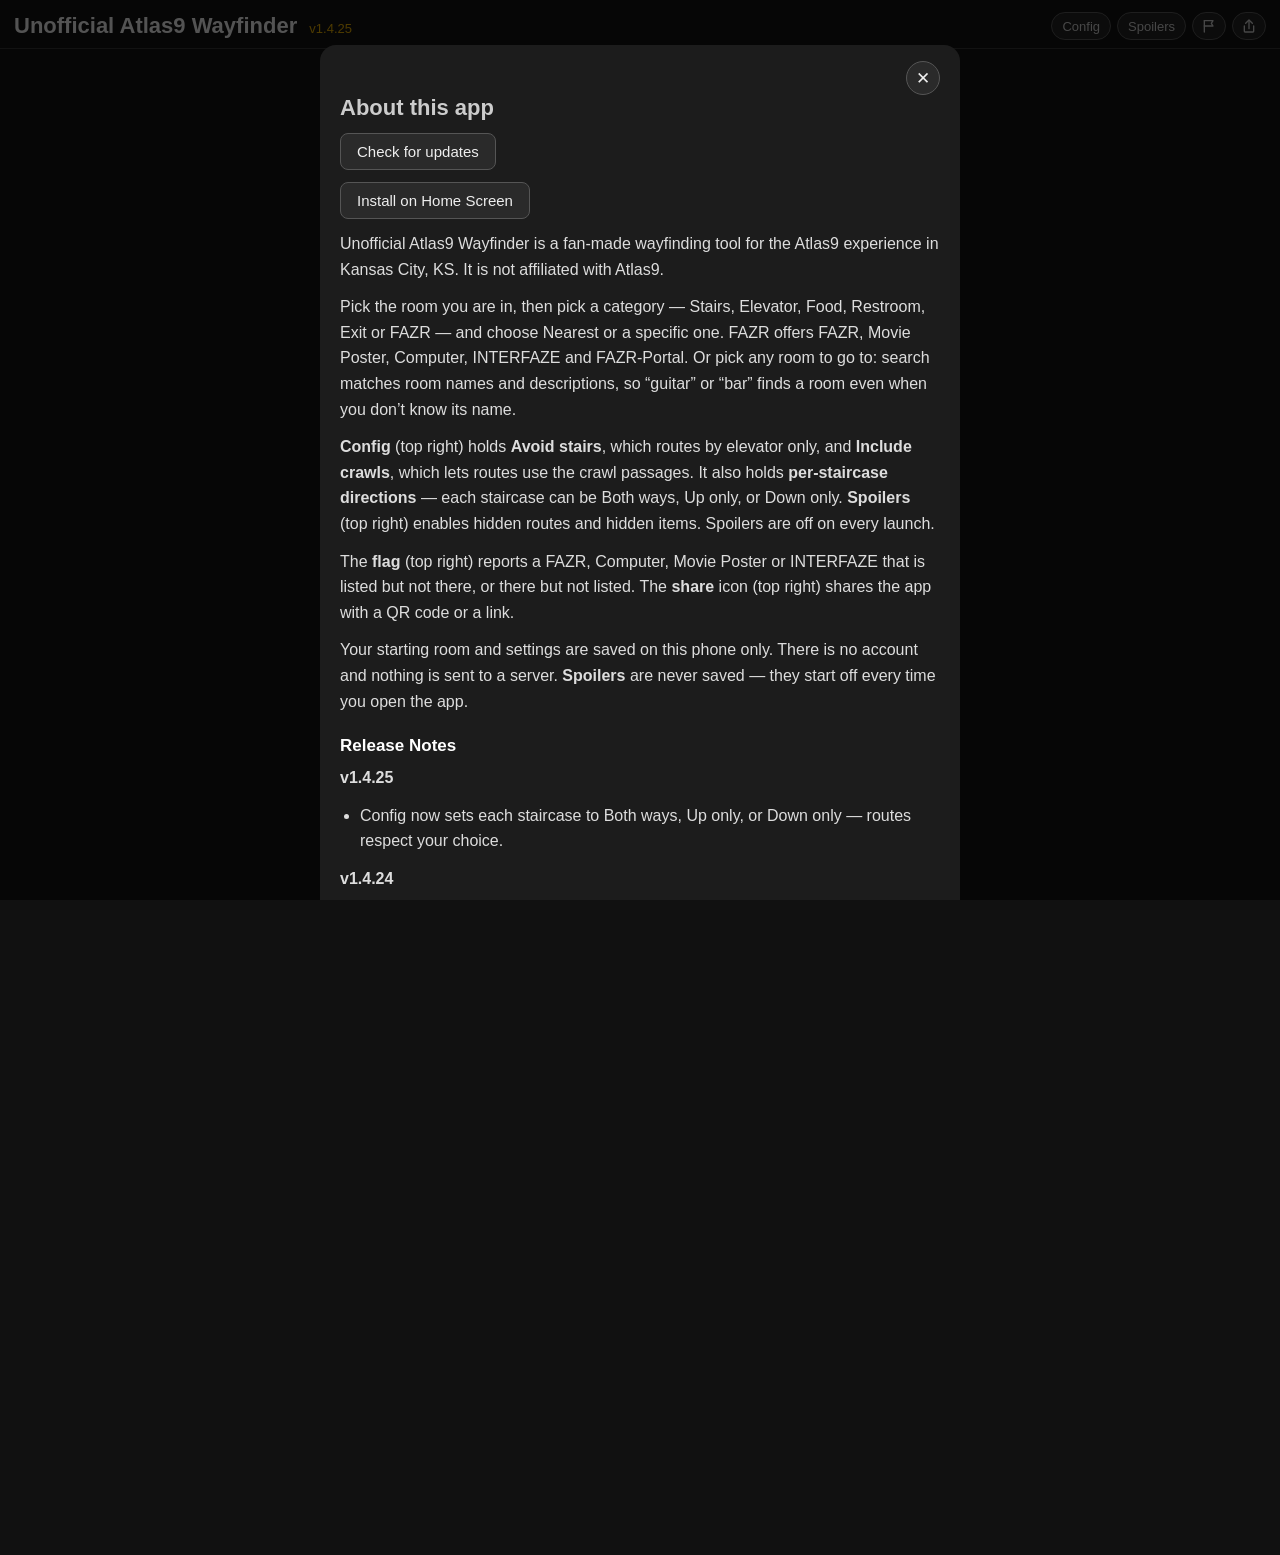
<file: WebApp/Wayfinder/index.html>
<!DOCTYPE html>
<html lang="en">
<head>
<meta charset="utf-8">
<meta name="viewport" content="width=device-width, initial-scale=1">
<meta name="apple-mobile-web-app-capable" content="yes">
<meta name="mobile-web-app-capable" content="yes">
<title>Unofficial Atlas9 Wayfinder</title>
<meta name="apple-mobile-web-app-title" content="A9 Wayfinder">
<link rel="apple-touch-icon" href="apple-touch-icon.png">
<style>
  * { box-sizing: border-box; }
  button { touch-action: manipulation; font-family: inherit; }
  /* Bottom room (v1.3.3): the page must be tall enough for the route
     box to scroll to the top of the screen. Without it the browser
     stops at the bottom of the document and the box lands mid-screen,
     so a new destination looks like nothing moved. A full viewport of
     space after the footer guarantees the box top can always reach
     the top. */
  body { margin: 0; font-family: -apple-system, "Segoe UI", Roboto, Helvetica, Arial, sans-serif; background: #111; color: #eee; padding-bottom: 100vh; padding-bottom: 100svh; }
  header { position: -webkit-sticky; position: sticky; top: 0; background: #111; padding: 12px 14px 8px; border-bottom: 1px solid #333; z-index: 2; }
  h1 { margin: 0; font-size: 22px; }
  /* Header buttons (v1.3.0): same flex row + pill style as the Field
     Guide's Profile/Spoilers — the title wraps beside them on a
     narrow phone instead of running underneath. */
  .toprow { display: flex; align-items: center; justify-content: space-between; }
  .topbtns { display: flex; gap: 6px; flex-shrink: 0; margin-left: 8px; }
  #configBtn, #spoilerBtn { font-size: 13px; padding: 5px 10px; border-radius: 20px; border: 1px solid #555; background: #222; color: #ccc; cursor: pointer; }
  #spoilerBtn.on { background: #e0a800; border-color: #e0a800; color: #111; font-weight: bold; }
  /* Header icon buttons (v1.4.0): Share and Report are icons, not
     pills — same border/background as the pills, just a glyph. */
  .iconBtn { font-size: 13px; padding: 5px 8px; border-radius: 20px; border: 1px solid #555; background: #222; color: #ccc; cursor: pointer; line-height: 0; }
  .iconBtn svg { width: 16px; height: 16px; vertical-align: middle; }
  h1 small { font-weight: normal; color: #999; font-size: 14px; }
  #ver { color: #e0a800; font-size: 13px; font-weight: normal; margin-left: 6px; background: none; border: none; padding: 0; cursor: pointer; font-family: inherit; }
  main { padding: 12px 14px 30px; max-width: 640px; margin: 0 auto; }
  h2 { font-size: 15px; color: #ccc; margin: 18px 0 8px; }
  .big { display: block; width: 100%; font-size: 18px; padding: 14px 12px; border-radius: 10px; border: 1px solid #555; background: #222; color: #eee; cursor: pointer; text-align: left; }
  .big .meta { display: block; font-size: 14px; color: #aaa; margin-top: 2px; }
  .big.on { background: #e0a800; border-color: #e0a800; color: #111; font-weight: bold; }
  .big.on .meta { color: #333; }
  .big:disabled { opacity: 0.45; cursor: default; }
  .grid { display: grid; grid-template-columns: 1fr 1fr 1fr; gap: 10px; }
  .grid .big { text-align: center; padding: 18px 8px; }
  .hint { color: #888; font-size: 14px; margin-top: 8px; line-height: 1.5; }
  .stairRow { display: flex; justify-content: space-between; align-items: center; gap: 10px; padding: 9px 0; border-top: 1px solid #333; }
  .stairRow > span:first-child { font-size: 15px; }
  .seg { display: flex; gap: 4px; background: #222; border-radius: 9px; padding: 3px; }
  .seg button { flex: 1; border: 0; padding: 7px 10px; font-size: 13px; border-radius: 7px; background: transparent; color: #ccc; cursor: pointer; white-space: nowrap; }
  .seg button.on { background: #e0a800; color: #111; font-weight: bold; }
  .searchWrap { position: relative; display: block; }
  .searchWrap input { width: 100%; font-size: 18px; padding: 10px 38px 10px 12px; border-radius: 8px; border: 1px solid #555; background: #222; color: #eee; }
  .searchWrap input::placeholder { color: #888; }
  .searchClear { position: absolute; right: 6px; top: 50%; transform: translateY(-50%); border: none; background: transparent; color: #999; font-size: 20px; cursor: pointer; padding: 4px 10px; }
  .searchClear.hidden { display: none; }
  .picker { margin-top: 10px; border: 1px solid #444; border-radius: 10px; background: #1c1c1c; padding: 6px 12px 12px; }
  .picker.hidden { display: none; }
  .connHead { margin-top: 14px; font-size: 15px; font-weight: bold; color: #ccc; }
  .row { display: flex; align-items: center; gap: 10px; width: 100%; padding: 12px 2px; background: none; border: none; border-bottom: 1px solid #2a2a2a; color: #eee; font-size: 17px; text-align: left; cursor: pointer; }
  .row .body { flex: 1; min-width: 0; }
  /* room description under the name (v1.1.0): shows why a search
     matched, so "bar" can be recognised without knowing the room.
     Name and description are inline spans by default, so they run
     together without a gap — both must be block to sit on their
     own lines (v1.1.1 fix). */
  .row .name { display: block; }
  .row .desc { display: block; font-size: 14px; color: #aaa; margin-top: 2px; line-height: 1.4; }
  /* spoiler detail line (v1.3.0): shown under a room's description
     only while Spoilers are on, in gold so it reads as hidden info. */
  .row .desc.spoiler { color: #e0a800; }
  /* second-tier shortcut row (v1.3.0): chips under the category grid,
     Nearest first, then each specific target. */
  #tier2 { display: flex; flex-wrap: wrap; gap: 8px; margin-top: 10px; }
  #tier2.hidden { display: none; }
  #tier2 button { font-size: 16px; padding: 9px 14px; border-radius: 8px; border: 1px solid #555; background: #222; color: #eee; cursor: pointer; }
  #tier2 button.on { background: #e0a800; border-color: #e0a800; color: #111; font-weight: bold; }
  /* third-tier room list (v1.4.2, FAZR only): every room holding the
     tapped FAZR type, under tier 2. Same chip style and gold .on. */
  #tier3 { display: flex; flex-wrap: wrap; gap: 8px; margin-top: 10px; }
  #tier3.hidden { display: none; }
  #tier3 button { font-size: 16px; padding: 9px 14px; border-radius: 8px; border: 1px solid #555; background: #222; color: #eee; cursor: pointer; }
  #tier3 button.on { background: #e0a800; border-color: #e0a800; color: #111; font-weight: bold; }
  .tierHead { width: 100%; color: #aaa; font-size: 13px; margin: 2px 0 0; }
  .row .meta { color: #aaa; font-size: 14px; white-space: nowrap; }
  .row .chev { color: #aaa; font-size: 18px; }
  .row.current { color: #e0a800; }
  #route { margin-top: 16px; border: 1px solid #e0a800; border-radius: 10px; background: #1c1c1c; padding: 12px 14px; }
  #route.hidden { display: none; }
  /* Report nudge (v1.4.6): gold heads-up line under the problem
     kinds; hidden until a pick contradicts what the app lists. */
  #reportNudge.hidden { display: none; }
  #route h2 { margin-top: 0; }
  /* Numbered route steps (v1.3.2): a gold circle with the stop number;
     the row you are standing in gets a dot instead of a number. The
     step name flexes so the floor meta sits at the right edge. */
  .row .stepnum { display: inline-flex; align-items: center; justify-content: center; width: 24px; height: 24px; border-radius: 50%; background: #e0a800; color: #111; font-weight: bold; font-size: 14px; flex-shrink: 0; }
  .row .stepnum.start { background: #333; color: #e0a800; }
  /* Checked-off steps (v1.3.4): the number stays, the name strikes
     through and greys out, and a gold check marks the row done — so a
     walked step stays visible for backtracking instead of vanishing. */
  .row.done .name { text-decoration: line-through; color: #888; }
  .row.done .meta { color: #666; }
  .row.done .stepnum { background: #333; color: #999; }
  .row .doneMark { color: #e0a800; font-size: 18px; font-weight: bold; }
  #route .row .name { flex: 1; }
  .summary { font-size: 16px; color: #ddd; margin: 4px 0 8px; }
  .via { text-align: center; color: #e0a800; font-size: 14px; padding: 10px 0 2px; }
  /* Door direction (Via note) under a route step: which door to go
     through to reach that room. Only rendered when a note exists. */
  .viaNote { font-size: 14px; color: #e0a800; padding: 2px 2px 10px; line-height: 1.45; }
  .empty { color: #888; padding: 14px 0; text-align: center; line-height: 1.5; }
  .clearBtn { display: block; width: 100%; margin-top: 14px; font-size: 16px; padding: 11px 0; border-radius: 8px; border: 1px solid #555; background: #2a2a2a; color: #eee; cursor: pointer; }
  /* Room picker selects (v1.4.3 Report, v1.4.4 everywhere): full-width
     dark selects to match the sheet and the pickers. */
  .roomSel { width: 100%; font-size: 16px; padding: 10px; border-radius: 8px; border: 1px solid #555; background: #2a2a2a; color: #eee; }
  footer { color: #777; font-size: 12px; line-height: 1.6; padding: 0 14px 24px; max-width: 640px; margin: 0 auto; }
  footer button { background: none; border: none; color: #e0a800; font-size: 12px; padding: 0; cursor: pointer; text-decoration: underline; }
  /* detail sheet (ported from the Atlas9 Guide): About and Install open here. */
  #sheetWrap { position: fixed; inset: 0; background: rgba(0,0,0,0.65); z-index: 10; display: none; align-items: flex-end; justify-content: center; }
  #sheetWrap.open { display: flex; }
  #sheet { background: #1c1c1c; width: 100%; max-width: 640px; max-height: 88vh; overflow-y: auto; border-radius: 16px 16px 0 0; padding: 10px 18px 28px; }
  /* Top close (v1.4.9): a sticky row holding an × at the top-right,
     so a long sheet can be closed from the top without scrolling to
     the Close button at the bottom. The row sticks to the top of
     the sheet's scroll area with the sheet's own background, so
     content slides under it. (v1.4.10: the grab handle is gone —
     it was decoration promising a swipe-down the app doesn't have.) */
  #sheet .sheetTop { position: sticky; top: 0; z-index: 2; display: flex; align-items: flex-start; justify-content: flex-end; background: #1c1c1c; }
  #sheet .sheetX { flex-shrink: 0; width: 34px; height: 34px; border-radius: 50%; border: 1px solid #555; background: #2a2a2a; color: #eee; font-size: 17px; line-height: 1; cursor: pointer; }
  #sheet h2 { margin: 0 0 4px; font-size: 22px; }
  #sheet .close { display: block; width: 100%; margin-top: 18px; font-size: 16px; padding: 11px 0; border-radius: 8px; border: 1px solid #555; background: #2a2a2a; color: #eee; cursor: pointer; }
  #sheet.large { max-height: 95vh; padding: 16px 20px 32px; }
  #sheet .aboutBody { margin-top: 12px; font-size: 16px; line-height: 1.6; color: #ddd; }
  #sheet .aboutBody p { margin: 0 0 12px; }
  /* Release Notes (v1.3.1): section heading + version lists in About. */
  #sheet .aboutBody h3 { margin: 18px 0 6px; font-size: 17px; color: #fff; }
  #sheet .aboutBody ul { margin: 0 0 12px; padding-left: 20px; }
  #sheet .aboutBody li { margin-bottom: 4px; }
  #sheet .steps { margin: 0 0 12px 20px; line-height: 1.6; }
  #sheet .steps li { margin-bottom: 8px; }
</style>
</head>
<body>
<div id="updateBar" style="position:fixed;top:0;left:0;right:0;z-index:5;display:none;background:#e0a800;color:#111;font-size:15px;padding:10px 14px;align-items:center;gap:10px;justify-content:space-between"><span style="flex:1">A new version of Unofficial Atlas9 Wayfinder is available.</span><button id="updateBtn" style="font-size:15px;font-weight:bold;padding:6px 14px;border-radius:8px;border:1px solid #111;background:#111;color:#e0a800;cursor:pointer;white-space:nowrap">Update</button><button id="updateDismissBtn" style="font-size:15px;font-weight:bold;padding:6px 14px;border-radius:8px;border:1px solid #111;background:transparent;color:#111;cursor:pointer;white-space:nowrap">Dismiss</button></div>
<header>
  <div class="toprow">
    <h1>Unofficial Atlas9 Wayfinder <button id="ver" aria-label="Release notes"></button></h1>
    <div class="topbtns">
      <button id="configBtn">Config</button>
      <button id="spoilerBtn" aria-pressed="false">Spoilers</button>
      <button id="reportBtn" class="iconBtn" aria-label="Report a problem" title="Report a problem"><svg viewBox="0 0 24 24" fill="none" stroke="currentColor" stroke-width="2" stroke-linecap="round" stroke-linejoin="round"><path d="M5 21V4"/><path d="M5 4h13l-2.5 4L18 12H5"/></svg></button>
      <button id="shareBtn" class="iconBtn" aria-label="Share this app" title="Share this app"><svg viewBox="0 0 24 24" fill="none" stroke="currentColor" stroke-width="2" stroke-linecap="round" stroke-linejoin="round"><path d="M12 16V4"/><path d="M7 8l5-5 5 5"/><path d="M5 12v8a1 1 0 0 0 1 1h12a1 1 0 0 0 1-1v-8"/></svg></button>
    </div>
  </div>
</header>
<main>
  <h2>I am in…</h2>
  <button class="big" id="fromBtn"></button>
  <div class="picker hidden" id="fromPicker">
    <p><select id="fromRoomSel" class="roomSel"></select></p>
    <span class="searchWrap" style="margin-top:8px"><input id="fromSearch" type="search" placeholder="Search rooms…" autocomplete="off"><button id="fromClear" class="searchClear hidden" aria-label="Clear search">✕</button></span>
    <div id="fromList"></div>
  </div>

  <h2>How do I get to…</h2>
  <div class="grid" id="catGrid">
    <button class="big" data-cat="elevator">Elevator</button>
    <button class="big" data-cat="exit">Exit</button>
    <button class="big" data-cat="fazr">FAZR</button>
    <button class="big" data-cat="food">Food</button>
    <button class="big" data-cat="restroom">Restroom</button>
    <button class="big" data-cat="stairs">Stairs</button>
  </div>
  <div id="tier2" class="hidden"></div>
  <div id="tier3" class="hidden"></div>

  <h2>Or go to a room…</h2>
  <p><select id="destRoomSel" class="roomSel"></select></p>
  <span class="searchWrap"><input id="destSearch" type="search" placeholder="Search rooms…" autocomplete="off"><button id="destClear" class="searchClear hidden" aria-label="Clear search">✕</button></span>
  <div id="destList"></div>

  <div id="route" class="hidden"></div>
</main>
<footer>Routes use public connections only — no hidden doors — unless Spoilers are on. Some rooms and routes only appear with Spoilers on. Crawls are left out unless you turn them on in Config. Data from the Atlas9 Data spreadsheet, same rooms file as the Unofficial Atlas9 Field Guide (fan-made, not affiliated with Atlas9). <button id="aboutBtn">About this app</button> · <button id="installBtn">Install on Home Screen</button></footer>
<div id="sheetWrap"><div id="sheet"></div></div>
<script>
const APP_VERSION = '1.4.25';
/* Release notes (v1.3.1): one short list per version, newest first in
   About's Release Notes section. The What's new sheet shows only the
   current version's list. Keep each note to one plain sentence — and
   never name a hidden room or route in a note a spoilers-off user
   could read. */
const WHATS_NEW = {
  '1.4.25': [
    'Config now sets each staircase to Both ways, Up only, or Down only — routes respect your choice.',
  ],
  '1.4.24': [
    'Eight rooms renamed for clarity — Lobby Arcade, Lobby Concessions, Lobby Restrooms, Lobby Stairs, Agent Onboarding, Elevator, Splice Bros. Pizza Restroom, Starbot Restroom.',
    'Seven more Door notes from the sheet (25 in total).',
  ],
  '1.4.23': [
    'Door notes now read as full phrases ("through the…") throughout.',
  ],
  '1.4.22': [
    'Route steps now show the Door notes from the sheet — which door to take, under the step it describes.',
  ],
  '1.4.21': [
    'The update bar now pops up over the title bar instead of pushing the page down, with Update and Dismiss buttons — dismissing hides it until a newer version appears.',
  ],
  '1.4.20': [
    'Removed the direct Mesmerite–Jazz Club link — the route now goes through the Hypnotizer Room.',
  ],
  '1.4.19': [
    'The update bar now sits right under the app name, in the fixed header.',
    'Room pickers and search results are now one A–Z list. Config has a "Separate rooms by floor" switch if you prefer the Floor 1 / Floor 2 groups.',
  ],
  '1.4.18': [
    '"I am in" and "Or go to a room" now end with "…" like "How do I get to…".',
    'The shortcut buttons are now alphabetical: Elevator, Exit, FAZR, Food, Restroom, Stairs.',
  ],
  '1.4.17': [
    'Your starting room and Config settings are now saved on this phone — Spoilers still starts off every time.',
  ],
  '1.4.16': [
    'Config now says settings are not saved anywhere — they reset each time the app closes.',
  ],
  '1.4.15': [
    'The Release Notes sheet now has a Check for updates button.',
  ],
  '1.4.14': [
    'Added the Hypnotizer Room to Sapphire Jazz Club connection.',
    'Letter Hallway description added.',
  ],
  '1.4.13': [
    'Added Letter Hallway, between StarBot and Theater Upper.',
  ],
  '1.4.12': [
    'Fixed sheets opening scrolled down.',
  ],
  '1.4.11': [
    'Choosing a destination now clears the "Or go to a room" search, so stale results stop pushing the route down.',
    'Sheets always open at the top now.',
  ],
  '1.4.10': [
    'Grab bar removed from sheets — the × at the top-right is the way to close.',
    'Tapping the version number opens the release notes.',
  ],
  '1.4.9': [
    'Every sheet now has a × at the top-right, so you can close from the top without scrolling to the bottom.',
  ],
  '1.4.8': [
    'Release notes corrected.',
  ],
  '1.4.7': [
    'Removing Key of Color (not a real room).',
  ],
  '1.4.6': [
    'Report now gives you a heads-up if the report does not match what the app lists — for example, saying a Computer is "there but not listed" in a room that already lists one. It never blocks you: a room can hold a second object of the same type.',
  ],
  '1.4.5': [
    'After you pick a room in "I am in", the button stays at the top of the screen so you can see the room you picked — before, the view jumped down to the shortcut buttons.',
    'The route now sits at the bottom of the screen, after "Or go to a room", so the page reads top to bottom: where you are, what you want, which room, then the route.',
  ],
  '1.4.4': [
    'Every room chooser is now a picker followed by a search: "I am in", "Or go to a room" and Report all start with the room picker, and the long list of every room is gone — type in the search box to find a room by name.',
    'The shortcut heading is now "How do I get to…" — the old heading claimed the route was the quickest, which the app cannot know.',
  ],
  '1.4.3': [
    'The route box button is now Close: it clears the route, puts all the shortcut buttons back to normal, and takes you back to the top.',
    'The header is shorter — the “Wayfinding only — no dossier.” line is gone.',
    'Report now starts with a room picker, so you can report something in a different room than the one you are standing in.',
  ],
  '1.4.2': [
    'Elevator and Exit now stay highlighted in gold when you tap them, like the other buttons — before, they routed without showing they were selected.',
    'Tapping a FAZR type now lists every room holding one, so you can pick the exact room instead of just the nearest.',
  ],
  '1.4.1': [
    'A category tap now highlights only Nearest, even when the nearest room is also listed as a specific option — before, both lit up at once.',
  ],
  '1.4.0': [
    'Tapping a category now routes to the nearest one right away — Stairs, Food, Restroom and FAZR show the nearest route at once, and the sub-buttons refine it from there.',
    'New Share icon up top: a QR code, a link to copy, or your phone’s share sheet.',
    'New flag icon up top: report a FAZR, Computer, Movie Poster or INTERFAZE that is listed but not there, or there but not listed. It opens the report form pre-filled.',
    'Tapping FAZR no longer highlights both Nearest and FAZR at once — they are separate options now.',
  ],
  '1.3.7': [
    'The sub-option you tapped now stays highlighted in gold, like the category button above it, so you can see at a glance which option the route is showing. Picking a room from the search list clears the highlight.',
  ],
  '1.3.6': [
    'Tapping a shortcut no longer scrolls the route to the top — the route appears right below the buttons, so you can tap through the options and glance at each one. Picking a room from the search list still scrolls to the route.',
  ],
  '1.3.5': [
    'The six shortcut buttons now fit in two rows of three, with Food/Drink shortened to Food.',
    'The What’s new sheet no longer has its own “Got it” button — the sheet’s Close button does the job.',
  ],
  '1.3.4': [
    'Route steps now stay on screen as you walk: steps you have reached keep their numbers and are marked checked, and tapping one takes you back there.',
    'Tapping a step no longer jumps the screen — the list stays where it is. Only picking a new destination moves the route to the top.',
    'The six shortcut buttons are now just their names: Stairs, Elevator, Food/Drink, Restroom, Exit, FAZR.',
  ],
  '1.3.3': [
    'Tapping a step now always lands the top of the route box at the top of the screen — the page has room to scroll there now.',
  ],
  '1.3.2': [
    'Route steps are now numbered, so you can see which stop you are on while you walk.',
    'Tapping a step now lands the route title at the top of the screen instead of jumping under the header.',
    'Route steps no longer show a chevron — the number shows the order.',
  ],
  '1.3.1': [
    'Spoilers no longer names anything hidden — About and the footer now just say it enables hidden routes and hidden items.',
    'Config has a new Include crawls switch: routes can use the crawl passages. Off by default, just for fun.',
    'Release Notes now live at the bottom of About, and a What’s new sheet appears once after each update.',
  ],
  '1.3.0': [
    'Shortcuts are now two-tier: pick a category, then Nearest or a specific target — including all four staircases and all five FAZR types.',
    'New Spoilers button up top. It enables hidden routes and hidden items, and it is off on every launch.',
  ],
  '1.2.0': [
    'Config button up top, with Avoid stairs inside it.',
    'New shortcuts: Food/Drink and INTERFAZE.',
  ],
};
const RELEASE_VERSIONS = ['1.4.25', '1.4.24', '1.4.23', '1.4.22', '1.4.21', '1.4.20', '1.4.19', '1.4.18', '1.4.17', '1.4.16', '1.4.15', '1.4.14', '1.4.13', '1.4.12', '1.4.11', '1.4.10', '1.4.9', '1.4.8', '1.4.7', '1.4.6', '1.4.5', '1.4.4', '1.4.3', '1.4.2', '1.4.1', '1.4.0', '1.3.7', '1.3.6', '1.3.5', '1.3.4', '1.3.3', '1.3.2', '1.3.1', '1.3.0', '1.2.0'];
document.getElementById('ver').textContent = 'v' + APP_VERSION;
/* Version tap (v1.4.10): tapping the version number in the header
   opens the release notes in their own sheet. */
document.getElementById('ver').addEventListener('click', openReleaseNotes);
/* Check for updates (shared by About and Release Notes, v1.4.15):
   fetches version.json; a newer version closes the sheet and shows the
   gold update bar, otherwise the message says you're current. */
function runUpdateCheck(msgEl) {
  msgEl.textContent = 'Checking…';
  fetch('version.json?v=' + Date.now()).then(r => r.json()).then(v => {
    const latest = (v && v.version) || '';
    if (latest && latest !== APP_VERSION) {
      msgEl.textContent = '';
      closeSheet();
      dismissedUpdateVersion = '';
      updateBar.style.display = 'flex';
    } else {
      msgEl.textContent = 'You are on the latest version (v' + APP_VERSION + ').';
    }
  }).catch(() => { msgEl.textContent = 'Could not check — are you online?'; });
}
function openReleaseNotes() {
  openSheet('<h2>Release Notes</h2><div class="aboutBody">' +
    '<p><button id="notesCheckUpdate" style="font-size:15px;padding:9px 16px;border-radius:8px;border:1px solid #555;background:#2a2a2a;color:#eee;cursor:pointer">Check for updates</button> <span id="notesUpdateMsg" style="color:#999;font-size:14px"></span></p>' +
    releaseNotesHTML() + '</div>', true);
  document.getElementById('notesCheckUpdate').addEventListener('click', () => runUpdateCheck(document.getElementById('notesUpdateMsg')));
}
/* Rooms data — injected by build.py from atlas9-app-v2/rooms.json
   (v1.17.2). Public connections are always used; spoilerConnections
   and spoilerDetail are only read while Spoilers are on (v1.3.0) —
   spoilers off never touches them, so the default graph stays
   leak-proof. */
const ROOMS = [{"name": "Agent Onboarding", "level": 1, "description": "Orientation area with the TV mounted on the wall", "artists": [], "connections": ["Lobby"], "spoilerConnections": [], "spoilerDetail": ""}, {"name": "Atlas9 Storage", "level": 1, "description": "Storage room where the Polybius arcade machine is", "artists": ["Cory Hinesley"], "connections": ["Employee Break Room", "Sapphire Jazz Club", "Sapphire Stroll"], "spoilerConnections": [], "spoilerDetail": ""}, {"name": "Box Office", "level": 1, "description": "Ticket counter", "artists": [], "connections": ["Containment Zone"], "spoilerConnections": [], "spoilerDetail": ""}, {"name": "Chant of the Mesmerite", "level": 2, "description": "Mirrored walls with video displays and a pedestal in the middle", "artists": ["Haze Labs"], "connections": ["Mirror Brick Hallway"], "spoilerConnections": [], "spoilerDetail": ""}, {"name": "Concession Caverns", "level": 1, "description": "Giant popcorn, candy and soda/pop cup", "artists": ["Dennis Butt", "Jason Comotto"], "connections": ["Concession Crawl", "Licorice Lounge", "Party Room (Fun Zone)", "Prototyzer", "Scavengers"], "spoilerConnections": [], "spoilerDetail": ""}, {"name": "Concession Crawl", "level": 1, "description": "", "artists": [], "connections": ["Concession Caverns", "Sapphire Jazz Club"], "spoilerConnections": [], "spoilerDetail": ""}, {"name": "Containment Zone", "level": 1, "description": "Box office, RV, lockers, gift shop and Splice Bros. pizza", "artists": [], "connections": ["Box Office", "Gift Shop", "Lobby", "Splice Bros Pizza & Pub", "VERA"], "spoilerConnections": [], "spoilerDetail": ""}, {"name": "Crystal Cave, The", "level": 1, "description": "Cavern with colorful crystals and cave drawings on the wall", "artists": ["Dennis Butt"], "connections": ["Scavengers"], "spoilerConnections": [], "spoilerDetail": ""}, {"name": "Dub Den", "level": 2, "description": "Color changing walls and podium station in the middle with controls that play sound loops", "artists": [], "connections": ["Film Storage", "Sapphire Jazz Club Balcony"], "spoilerConnections": [], "spoilerDetail": ""}, {"name": "Elevator", "level": 0, "description": "", "artists": [], "connections": ["Lobby", "StarBot"], "spoilerConnections": [], "spoilerDetail": ""}, {"name": "Employee Break Room", "level": 1, "description": "Sink, cabinets, refrigerator, trash can and TV set", "artists": ["Cory Hinesley"], "connections": ["Atlas9 Storage", "Lobby", "Sapphire Stroll", "Theater Manager’s Office"], "spoilerConnections": ["Headshot Remixer"], "spoilerDetail": "Hidden door behind soda machine. Trash can screams. Refrigerator makes noise when opened."}, {"name": "FACADE Field Lab", "level": 1, "description": "Agents room", "artists": ["Cory Hinesley", "Tinius"], "connections": ["Lobby", "Power Supply", "Theater Crawl"], "spoilerConnections": [], "spoilerDetail": ""}, {"name": "Film Storage", "level": 2, "description": "Desk with computer, couch bed, and film canisters", "artists": ["Cory Hinesley"], "connections": ["Dub Den", "StarBot"], "spoilerConnections": [], "spoilerDetail": ""}, {"name": "Gift Shop", "level": 1, "description": "Store selling Atlas9 merchandise", "artists": [], "connections": ["Containment Zone"], "spoilerConnections": [], "spoilerDetail": ""}, {"name": "Grayscale Swords", "level": 2, "description": "Table in front of a grey wall of weapons", "artists": ["Austin Lionberger"], "connections": ["Sapphire Jazz Club Balcony", "Scavengers Upper", "Scavengers/School Desks"], "spoilerConnections": [], "spoilerDetail": ""}, {"name": "Headshot Remixer", "level": 1, "description": "Portraits/photos all over the walls", "artists": [], "connections": ["Employee Break Room", "PhotoBooth (Left)"], "spoilerConnections": [], "spoilerDetail": ""}, {"name": "Hypnotizer Crawl", "level": 1, "description": "", "artists": [], "connections": ["Hypnotizer Room, The", "Party Room (Fun Zone)", "Round Mirrors"], "spoilerConnections": [], "spoilerDetail": ""}, {"name": "Hypnotizer Room, The", "level": 1, "description": "Blacklight room with swirling patterns on the walls", "artists": ["Jeremy Collins"], "connections": ["Hypnotizer Crawl", "Mesmerite, The", "Sapphire Jazz Club"], "spoilerConnections": [], "spoilerDetail": ""}, {"name": "Jazz Club Stairs", "level": 0, "description": "Stairs connecting Sapphire Jazz Club and Sapphire Jazz Club Balcony", "artists": [], "connections": ["Sapphire Jazz Club", "Sapphire Jazz Club Balcony"], "spoilerConnections": [], "spoilerDetail": ""}, {"name": "Letter Hallway", "level": 2, "description": "Hallway with red letters on the ceiling", "artists": [], "connections": ["StarBot", "Theater Upper"], "spoilerConnections": [], "spoilerDetail": ""}, {"name": "Licorice Lounge", "level": 1, "description": "Made of giant red vine or licorice", "artists": ["Dennis Butt"], "connections": ["Concession Caverns"], "spoilerConnections": [], "spoilerDetail": ""}, {"name": "Lobby", "level": 1, "description": "Central open area containing concessions and the arcade", "artists": [], "connections": ["Agent Onboarding", "Containment Zone", "Elevator", "Employee Break Room", "FACADE Field Lab", "Lobby Arcade", "Lobby Concessions", "Lobby Restrooms", "Lobby Stairs", "MossMan", "Sapphire Stroll", "Theater"], "spoilerConnections": [], "spoilerDetail": ""}, {"name": "Lobby Arcade", "level": 1, "description": "Arcade games, pinball, two photo booths", "artists": [], "connections": ["Lobby", "PhotoBooth (Left)"], "spoilerConnections": [], "spoilerDetail": "One of the Photobooths is a secret entrance to Headshot Remixer."}, {"name": "Lobby Concessions", "level": 1, "description": "Snack bar with hot dogs, soda/pop, popcorn", "artists": [], "connections": ["Lobby"], "spoilerConnections": [], "spoilerDetail": ""}, {"name": "Lobby Restrooms", "level": 1, "description": "Large, multi-stall restrooms", "artists": [], "connections": ["Lobby"], "spoilerConnections": [], "spoilerDetail": ""}, {"name": "Lobby Stairs", "level": 0, "description": "", "artists": [], "connections": ["Lobby", "StarBot"], "spoilerConnections": [], "spoilerDetail": ""}, {"name": "Malachi’s Alley", "level": 2, "description": "Alley with drawings on the walls", "artists": ["Haze Labs"], "connections": ["Sapphire Jazz Club Balcony", "Victor’s Study"], "spoilerConnections": [], "spoilerDetail": ""}, {"name": "Mesmerite, The", "level": 1, "description": "Large color changing sculpture", "artists": ["Tyler Schrader"], "connections": ["Hypnotizer Room, The", "Round Mirrors"], "spoilerConnections": [], "spoilerDetail": ""}, {"name": "Mirror Brick Hallway", "level": 2, "description": "Dark hallway made of square mirror bricks", "artists": ["Haze Labs"], "connections": ["Chant of the Mesmerite", "Temple of the Iris", "Victor’s Study"], "spoilerConnections": [], "spoilerDetail": ""}, {"name": "MossMan", "level": 1, "description": "Inner lobby overgrown with jungle vegetation, vines, trees", "artists": ["Rachel Eilts"], "connections": ["Lobby", "Power Supply", "Prototyzer", "Sapphire Jazz Club", "Sapphire Stroll"], "spoilerConnections": [], "spoilerDetail": "Look for the moss covered arm."}, {"name": "Party Room (Fun Zone)", "level": 1, "description": "Party room with the giant table, trash can, and presents", "artists": ["Jason Comotto"], "connections": ["Concession Caverns", "Sapphire Jazz Club"], "spoilerConnections": ["Hypnotizer Crawl"], "spoilerDetail": "Secret crawl under the table."}, {"name": "PhotoBooth (Left)", "level": 1, "description": "Photo booth", "artists": [], "connections": ["Lobby Arcade"], "spoilerConnections": ["Headshot Remixer"], "spoilerDetail": "passage through the back of the booth leads to the Headshot Remixer; a FAZR is hidden inside"}, {"name": "Power Supply", "level": 1, "description": "Desks and large machine with two levers", "artists": [], "connections": ["FACADE Field Lab", "MossMan", "Scavengers", "Theater Crawl"], "spoilerConnections": [], "spoilerDetail": ""}, {"name": "Projection Room", "level": 2, "description": "HOLOMAX projector", "artists": ["Cory Hinesley"], "connections": ["Sapphire Jazz Club Balcony", "Theater Upper"], "spoilerConnections": ["Speakereasy"], "spoilerDetail": "Secret door into Speakereasy."}, {"name": "Prototyzer", "level": 1, "description": "Projection screen and sample station", "artists": [], "connections": ["Concession Caverns", "MossMan", "Scavengers"], "spoilerConnections": [], "spoilerDetail": ""}, {"name": "Round Mirrors", "level": 1, "description": "Round mirrors on the wall", "artists": [], "connections": ["Hypnotizer Crawl", "Mesmerite, The"], "spoilerConnections": [], "spoilerDetail": ""}, {"name": "Sapphire Jazz Club", "level": 1, "description": "Performance area with small stage with microphone stand, and circular tower in the middle, and stairs", "artists": ["Chase Hanna"], "connections": ["Atlas9 Storage", "Concession Crawl", "Hypnotizer Room, The", "Jazz Club Stairs", "MossMan", "Party Room (Fun Zone)", "Sapphire Stroll"], "spoilerConnections": [], "spoilerDetail": ""}, {"name": "Sapphire Jazz Club Balcony", "level": 2, "description": "Balcony looking down on a performance area with a circular tower in the middle, and stairs", "artists": ["Chase Hanna"], "connections": ["Dub Den", "Grayscale Swords", "Jazz Club Stairs", "Malachi’s Alley", "Projection Room"], "spoilerConnections": [], "spoilerDetail": ""}, {"name": "Sapphire Stroll", "level": 1, "description": "Prism mirror hallway", "artists": [], "connections": ["Atlas9 Storage", "Employee Break Room", "Lobby", "MossMan", "Sapphire Jazz Club"], "spoilerConnections": [], "spoilerDetail": ""}, {"name": "Scavengers", "level": 1, "description": "Cartoon-like underwater area with squid, random toys and netting", "artists": ["Stephanie Bloss", "Scott Seetin", "Dennis Butt"], "connections": ["Concession Caverns", "Crystal Cave, The", "Power Supply", "Prototyzer", "Scavengers/TV Den"], "spoilerConnections": [], "spoilerDetail": ""}, {"name": "Scavengers Stairs", "level": 0, "description": "", "artists": [], "connections": ["Scavengers/Green Hallway", "Scavengers/TV Den"], "spoilerConnections": [], "spoilerDetail": ""}, {"name": "Scavengers Upper", "level": 2, "description": "Walkway", "artists": [], "connections": ["Grayscale Swords", "Scavengers/Battle Drums", "Scavengers/Green Hallway"], "spoilerConnections": [], "spoilerDetail": ""}, {"name": "Scavengers/Battle Drums", "level": 2, "description": "Drums", "artists": [], "connections": ["Scavengers Upper", "Scavengers/Green Hallway"], "spoilerConnections": [], "spoilerDetail": ""}, {"name": "Scavengers/Green Hallway", "level": 2, "description": "Green hallway with dashed lines along the wall like on a treasure map, leading to an ‘X’ on the wall above a green treasure chest", "artists": [], "connections": ["Scavengers Stairs", "Scavengers Upper", "Scavengers/Battle Drums", "Scavengers/School Desks"], "spoilerConnections": [], "spoilerDetail": ""}, {"name": "Scavengers/School Desks", "level": 2, "description": "School desks", "artists": [], "connections": ["Grayscale Swords", "Scavengers/Green Hallway"], "spoilerConnections": [], "spoilerDetail": ""}, {"name": "Scavengers/TV Den", "level": 1, "description": "Wall of TVs, giant guitar, VHS video tapes", "artists": ["Erick Bachmann"], "connections": ["Scavengers", "Scavengers Stairs"], "spoilerConnections": [], "spoilerDetail": ""}, {"name": "Speakereasy", "level": 2, "description": "Red room with speakers all over the ceiling and a bar serving drinks, beer, wine, cocktails and food", "artists": [], "connections": ["Projection Room", "StarBot"], "spoilerConnections": [], "spoilerDetail": ""}, {"name": "Splice Bros Pizza & Pub", "level": 1, "description": "Pizza restaurant with bar, pool table, cocktail arcade games", "artists": ["Cory Hinesley"], "connections": ["Containment Zone", "Splice Bros. Pizza Restroom"], "spoilerConnections": [], "spoilerDetail": ""}, {"name": "Splice Bros. Pizza Restroom", "level": 1, "description": "Single restroom", "artists": [], "connections": ["Splice Bros Pizza & Pub"], "spoilerConnections": [], "spoilerDetail": ""}, {"name": "StarBot", "level": 2, "description": "Sci-fi spaceship", "artists": ["Tinius"], "connections": ["Elevator", "Film Storage", "Letter Hallway", "Lobby Stairs", "Speakereasy", "Starbot Restroom"], "spoilerConnections": [], "spoilerDetail": ""}, {"name": "Starbot Restroom", "level": 2, "description": "Single restroom", "artists": [], "connections": ["StarBot"], "spoilerConnections": [], "spoilerDetail": ""}, {"name": "Temple of the Iris", "level": 2, "description": "Mirrored walls, floor and ceiling that looks like it goes up to infinity", "artists": ["Haze Labs"], "connections": ["Mirror Brick Hallway"], "spoilerConnections": [], "spoilerDetail": ""}, {"name": "Theater", "level": 1, "description": "Movie theater with performance stage", "artists": ["Joshuah Jest"], "connections": ["Lobby", "Theater Crawl", "Theater Stairs"], "spoilerConnections": [], "spoilerDetail": ""}, {"name": "Theater Crawl", "level": 1, "description": "", "artists": ["Austin Lionberger"], "connections": ["FACADE Field Lab", "Power Supply", "Theater"], "spoilerConnections": [], "spoilerDetail": ""}, {"name": "Theater Manager’s Office", "level": 1, "description": "Office with the desk, computer and filing cabinets", "artists": ["Cory Hinesley"], "connections": ["Employee Break Room"], "spoilerConnections": [], "spoilerDetail": "FAZR hidden behind filing cabinet. Research board hidden behind the filing cabinet, with “BLAIR'S SECRET STASH KEEP OUT” in red tape lettering across the top."}, {"name": "Theater Stairs", "level": 0, "description": "", "artists": [], "connections": ["Theater", "Theater Upper"], "spoilerConnections": [], "spoilerDetail": ""}, {"name": "Theater Upper", "level": 2, "description": "Overlooks a movie theater", "artists": ["Joshuah Jest"], "connections": ["Letter Hallway", "Projection Room", "Theater Stairs"], "spoilerConnections": [], "spoilerDetail": ""}, {"name": "VERA", "level": 1, "description": "RV bus", "artists": [], "connections": ["Containment Zone"], "spoilerConnections": [], "spoilerDetail": ""}, {"name": "Victor’s Study", "level": 2, "description": "Dark room with chairs in the corner and artwork on the upper walls", "artists": ["Haze Labs"], "connections": ["Malachi’s Alley", "Mirror Brick Hallway"], "spoilerConnections": [], "spoilerDetail": ""}];
/* FAZR points — injected by build.py from the Guide's fazr.json:
   {room, type, spoiler} only, no point descriptions. Per-type room
   lists are derived from these, filtering spoiler points out unless
   Spoilers are on. */
const FAZR_POINTS = [{"room": "Projection Room", "type": "Computer", "spoiler": false}, {"room": "Film Storage", "type": "Computer", "spoiler": false}, {"room": "Power Supply", "type": "Computer", "spoiler": false}, {"room": "Prototyzer", "type": "Computer", "spoiler": false}, {"room": "Theater Manager’s Office", "type": "Computer", "spoiler": false}, {"room": "Lobby Arcade", "type": "FAZR", "spoiler": false}, {"room": "Theater", "type": "FAZR", "spoiler": false}, {"room": "Theater", "type": "FAZR", "spoiler": false}, {"room": "Theater", "type": "FAZR", "spoiler": false}, {"room": "Projection Room", "type": "FAZR", "spoiler": false}, {"room": "Projection Room", "type": "FAZR", "spoiler": false}, {"room": "Scavengers/Battle Drums", "type": "FAZR", "spoiler": false}, {"room": "FACADE Field Lab", "type": "FAZR", "spoiler": false}, {"room": "Grayscale Swords", "type": "FAZR", "spoiler": false}, {"room": "Headshot Remixer", "type": "FAZR", "spoiler": false}, {"room": "Sapphire Jazz Club", "type": "FAZR", "spoiler": false}, {"room": "Sapphire Jazz Club", "type": "FAZR", "spoiler": false}, {"room": "Mesmerite, The", "type": "FAZR", "spoiler": false}, {"room": "PhotoBooth (Left)", "type": "FAZR", "spoiler": true}, {"room": "Power Supply", "type": "FAZR", "spoiler": false}, {"room": "Prototyzer", "type": "FAZR", "spoiler": false}, {"room": "Prototyzer", "type": "FAZR", "spoiler": false}, {"room": "StarBot", "type": "FAZR", "spoiler": false}, {"room": "Theater Manager’s Office", "type": "FAZR", "spoiler": true}, {"room": "Victor’s Study", "type": "FAZR", "spoiler": false}, {"room": "Scavengers/TV Den", "type": "FAZR", "spoiler": true}, {"room": "Scavengers/TV Den", "type": "FAZR", "spoiler": false}, {"room": "Crystal Cave, The", "type": "FAZR", "spoiler": false}, {"room": "Lobby", "type": "FAZR-Portal", "spoiler": false}, {"room": "Scavengers/School Desks", "type": "FAZR-Portal", "spoiler": false}, {"room": "Employee Break Room", "type": "FAZR-Portal", "spoiler": false}, {"room": "Sapphire Jazz Club", "type": "FAZR-Portal", "spoiler": false}, {"room": "Scavengers", "type": "FAZR-Portal", "spoiler": false}, {"room": "MossMan", "type": "FAZR-Portal", "spoiler": false}, {"room": "Sapphire Jazz Club Balcony", "type": "FAZR-Portal", "spoiler": false}, {"room": "Lobby", "type": "FAZR-Portal", "spoiler": false}, {"room": "Lobby", "type": "FAZR-Portal", "spoiler": false}, {"room": "StarBot", "type": "INTERFAZE", "spoiler": false}, {"room": "Theater Manager’s Office", "type": "INTERFAZE", "spoiler": false}, {"room": "VERA", "type": "INTERFAZE", "spoiler": false}, {"room": "FACADE Field Lab", "type": "INTERFAZE", "spoiler": false}, {"room": "Power Supply", "type": "INTERFAZE", "spoiler": false}, {"room": "Sapphire Jazz Club Balcony", "type": "Movie Poster", "spoiler": false}, {"room": "MossMan", "type": "Movie Poster", "spoiler": false}, {"room": "Scavengers/TV Den", "type": "Movie Poster", "spoiler": false}, {"room": "StarBot", "type": "Movie Poster", "spoiler": false}];
/* Door directions — injected by build.py from directions.csv (Via column).
   Keys are "Room A|Room B" as written in the CSV; lookup tries both
   orders, so one note covers the pair either way. Empty object until
   Allen supplies the notes; routes render exactly as before with none. */
const DIRECTIONS = {"Concession Caverns|Concession Crawl": "through the giant candy box", "Employee Break Room|Headshot Remixer": "through the door disguised as a soda machine", "Employee Break Room|Sapphire Stroll": "through the Auditorium #3 doorway or by the refrigerator", "Grayscale Swords|Scavengers Upper": "through the door on the left", "Grayscale Swords|Scavengers/School Desks": "through the door on the right", "Headshot Remixer|Employee Break Room": "through the door", "Headshot Remixer|PhotoBooth (Left)": "through the curtain", "Lobby|Employee Break Room": "through the \"Manager's Office\" door", "Lobby|FACADE Field Lab": "through the Auditorium #8 doorway", "Lobby|Sapphire Stroll": "through the Auditorium #1 doorway", "Lobby|Theater": "through the Auditorium #9 doorway", "MossMan|Power Supply": "through the Auditorium #6 doorway", "MossMan|Prototyzer": "through to door on the back wall", "Party Room (Fun Zone)|Hypnotizer Crawl": "under the table", "PhotoBooth (Left)|Headshot Remixer": "through the curtain on the wall-side of the booth", "Projection Room|Speakereasy": "through the door disguised as high-voltage equipment", "Sapphire Jazz Club|Concession Crawl": "between a pile of speakers in the corner", "Sapphire Jazz Club|Party Room (Fun Zone)": "through the Auditorium #4 doorway", "Sapphire Jazz Club Balcony|Projection Room": "through the Auditorium #7 doorway", "Scavengers|Power Supply": "through the Auditorium #5 doorway", "Scavengers/School Desks|Scavengers/Green Hallway": "through the Auditorium #2 doorway", "StarBot|Film Storage": "through the door with the film reel icon on it", "StarBot|Letter Hallway": "through the door with the hallway icon on it", "StarBot|Lobby Stairs": "through the door with the stairs icon on it", "Victor’s Study|Mirror Brick Hallway": "through the curtain on the back wall"};

// __PURE_START__
/* Routing — shared with the Atlas9 Guide's Wayfinder (v1.10.0, v1.14.0),
   trimmed for this app: no spoilers toggle (public graph only, always),
   no crawls toggle (crawls always excluded), no logged passages.
   The graph is DIRECTIONAL with spoilers off: a room's public
   Connections are its outgoing edges only. A hidden door's reverse
   direction is a spoiler connection, so it is never an edge here.
   STAIRS / ELEVATOR are the Level-0 connector rooms. */
const STAIRS = ['Theater Stairs', 'Jazz Club Stairs', 'Scavengers Stairs', 'Lobby Stairs'];
const ELEVATOR = 'Elevator';
const CRAWLS = ['Theater Crawl', 'Hypnotizer Crawl', 'Concession Crawl'];
const RESTROOMS = ['Lobby Restrooms', 'Starbot Restroom', 'Splice Bros. Pizza Restroom'];
const EXIT = 'Containment Zone';
/* Food/drink (v1.2.0): the rooms that serve it — the Lobby snack bar,
   the Speakereasy bar, and Splice Bros Pizza & Pub. Curated like
   RESTROOMS: a judgment call, not a keyword match (the Containment
   Zone mentions Splice Bros. Pizza in its description but serves
   nothing itself). */
const FOOD_DRINK = ['Lobby Concessions', 'Speakereasy', 'Splice Bros Pizza & Pub'];
/* Pickable rooms: real rooms on Floor 1 or 2. Excluded: the Level-0
   connectors and the 3 crawls. Headshot Remixer is excluded too —
   reachable only through hidden doors, so no public route to it
   exists — unless Spoilers are on (v1.3.0), when it becomes pickable. */
const PICKABLE = ROOMS.filter(r => (r.level === 1 || r.level === 2) && !CRAWLS.includes(r.name) && r.name !== 'Headshot Remixer');
function pickableList(spoilersOn, includeCrawls) {
  return ROOMS.filter(r => (r.level === 1 || r.level === 2) && (includeCrawls || !CRAWLS.includes(r.name)) && (spoilersOn || r.name !== 'Headshot Remixer'));
}
/* FAZR types in tier-2 order (v1.3.0, Allen: Portal included). */
const FAZR_TYPES = ['FAZR', 'Movie Poster', 'Computer', 'INTERFAZE', 'FAZR-Portal'];
/* Rooms holding a FAZR point of `type` ('ANY' = any type). Spoiler
   points are filtered out unless Spoilers are on, and Headshot
   Remixer is left out unless Spoilers are on — it holds a public FAZR
   point but no public route reaches it. Sorted for stable lists. */
function fazrRooms(type, spoilersOn) {
  const rooms = new Set();
  for (const p of FAZR_POINTS) {
    if (type !== 'ANY' && p.type !== type) continue;
    if (!spoilersOn && p.spoiler) continue;
    if (p.room === 'Headshot Remixer' && !spoilersOn) continue;
    rooms.add(p.room);
  }
  return [...rooms].sort();
}
/* Is the step from -> to a hidden-door edge? Used to mark route steps
   while Spoilers are on. */
const ROOM_BY_NAME = new Map(ROOMS.map(r => [r.name, r]));
function isSpoilerEdge(from, to) {
  const r = ROOM_BY_NAME.get(from);
  return !!(r && (r.spoilerConnections || []).includes(to));
}
function buildGraph(spoilersOn) {
  const g = new Map();
  for (const r of ROOMS) g.set(r.name, new Set());
  for (const r of ROOMS) {
    for (const c of (r.connections || [])) {
      if (g.has(c)) g.get(r.name).add(c);
    }
    /* Spoiler connections are edges only while Spoilers are on —
       spoilers off never reads them. Crawls are never edges in
       either graph: a crawl is not a walkable route. */
    if (spoilersOn) {
      for (const c of (r.spoilerConnections || [])) {
        if (g.has(c)) g.get(r.name).add(c);
      }
    }
  }
  return g;
}
const GRAPH_PUBLIC = buildGraph(false);
const GRAPH_SPOILER = buildGraph(true);
function graphFor(spoilersOn) { return spoilersOn ? GRAPH_SPOILER : GRAPH_PUBLIC; }
function excludedNodes(avoidStairs, includeCrawls) {
  const ex = new Set();
  /* Crawls are excluded unless the Config switch says otherwise
     (v1.3.1, just for fun). A crawl is never a walkable route by
     default — tight passages, not rooms. */
  if (!includeCrawls) CRAWLS.forEach(n => ex.add(n));
  if (avoidStairs) STAIRS.forEach(n => ex.add(n));
  return ex;
}
/* Stair direction (v1.4.25, Allen): each staircase may be Both ways,
   Up only, or Down only. A staircase is used "up" when entered from
   its Floor 1 end, "down" when entered from its Floor 2 end — each
   staircase joins exactly one room per floor, so the entering room's
   level is the direction. The Elevator is never restricted. */
const STAIR_DIRS_DEFAULT = { 'Lobby Stairs': 'both', 'Theater Stairs': 'both', 'Jazz Club Stairs': 'both', 'Scavengers Stairs': 'both' };
function stairEnterAllowed(stair, fromLevel, stairDirs) {
  const d = (stairDirs && stairDirs[stair]) || 'both';
  if (d === 'both') return true;
  if (d === 'up') return fromLevel !== 2;
  return fromLevel !== 1; // 'down'
}
/* BFS from `from` to `to` on the directional graph, skipping excluded
   nodes. Returns the path (array of room names) or null. */
function findRoute(from, to, avoidStairs, spoilersOn, includeCrawls, stairDirs = STAIR_DIRS_DEFAULT) {
  if (from === to) return [from];
  const ex = excludedNodes(avoidStairs, includeCrawls);
  if (ex.has(from) || ex.has(to)) return null;
  const graph = graphFor(spoilersOn);
  const prev = new Map([[from, null]]);
  const q = [from];
  while (q.length) {
    const cur = q.shift();
    for (const nb of (graph.get(cur) || [])) {
      if (prev.has(nb) || ex.has(nb)) continue;
      if (STAIRS.includes(nb)) {
        const fromRoom = ROOM_BY_NAME.get(cur);
        if (fromRoom && !stairEnterAllowed(nb, fromRoom.level, stairDirs)) continue;
      }
      prev.set(nb, cur);
      if (nb === to) {
        const path = [to];
        let p = cur;
        while (p !== null) { path.unshift(p); p = prev.get(p); }
        return path;
      }
      q.push(nb);
    }
  }
  return null;
}
/* BFS from `from` to the nearest room in `targets` (fewest stops).
   Returns the path or null. */
function findNearest(from, targets, avoidStairs, spoilersOn, includeCrawls, stairDirs = STAIR_DIRS_DEFAULT) {
  const targetSet = new Set(targets);
  if (targetSet.has(from)) return [from];
  const ex = excludedNodes(avoidStairs, includeCrawls);
  const graph = graphFor(spoilersOn);
  const prev = new Map([[from, null]]);
  const q = [from];
  while (q.length) {
    const cur = q.shift();
    for (const nb of (graph.get(cur) || [])) {
      if (prev.has(nb) || ex.has(nb)) continue;
      if (STAIRS.includes(nb)) {
        const fromRoom = ROOM_BY_NAME.get(cur);
        if (fromRoom && !stairEnterAllowed(nb, fromRoom.level, stairDirs)) continue;
      }
      prev.set(nb, cur);
      if (targetSet.has(nb)) {
        const path = [nb];
        let p = cur;
        while (p !== null) { path.unshift(p); p = prev.get(p); }
        return path;
      }
      q.push(nb);
    }
  }
  return null;
}
function floorLabel(l) {
  if (l == null) return 'Floor ?';
  if (l === 0) return 'Floor 1 & 2';
  return 'Floor ' + l;
}
/* Row meta for a room: crawls read "Crawl" instead of a floor (v1.3.1). */
function roomMeta(r) {
  return CRAWLS.includes(r.name) ? 'Crawl' : floorLabel(r.level);
}
function routeSummary(path) {
  const byName = new Map(ROOMS.map(r => [r.name, r]));
  const stops = path.length - 1;
  if (stops === 0) return "You're already there.";
  let s = stops + (stops === 1 ? ' stop' : ' stops');
  const startF = byName.get(path[0]).level;
  const endF = byName.get(path[path.length - 1]).level;
  const conns = [];
  for (const n of path) {
    const r = byName.get(n);
    if (r.level === 0 && !conns.includes(n)) conns.push(n);
  }
  if (startF !== 0 && endF !== 0 && startF !== endF) {
    s += ' · Floor ' + startF + ' → Floor ' + endF;
    if (conns.length) s += ' via ' + conns.join(' + ');
  } else if (conns.length) {
    s += ' · via ' + conns.join(' + ');
  } else if (startF !== 0) {
    s += ' · Floor ' + startF;
  }
  return s;
}
/* Room search (v1.1.0): match the typed text against name, public
   description and artists — so "bar" or "desk" finds a room even when
   you don't know its name. Same haystack as the Guide's room search.
   The spoiler detail joins the haystack only while Spoilers are on
   (v1.3.0), so "soda machine" finds the Break Room only then. */
function roomMatches(r, needle, spoilersOn) {
  const n = (needle || '').trim().toLowerCase();
  if (!n) return true;
  const hay = [r.name, r.description || '', (r.artists || []).join(' '), spoilersOn ? (r.spoilerDetail || '') : ''].join(' ').toLowerCase();
  return hay.includes(n);
}
/* Door direction for one step: the Via note for the connection
   from -> to, or null when no note exists yet. Door notes are
   directional — written from the room you're leaving — so the
   lookup is the exact direction only; the reverse leg needs its
   own note. `map` is the embedded DIRECTIONS object; it is a
   parameter (not a global read) so the routing test can check
   the lookup with a sample map. */
function viaNote(map, from, to) {
  if (!map) return null;
  return map[from + '|' + to] || null;
}
// __PURE_END__

/* --- UI --- */
function esc(s) {
  return String(s).replace(/&/g, '&amp;').replace(/</g, '&lt;').replace(/>/g, '&gt;').replace(/"/g, '&quot;');
}
const byName = new Map(ROOMS.map(r => [r.name, r]));
let fromName = 'Lobby';
let destName = null;
let destLabel = '';
let avoidStairs = false;
/* Separate rooms by floor (v1.4.19, Allen): off by default — the room
   pickers and search results are one A–Z list. On, they group under
   Floor 1 and Floor 2 again. Saved with the other settings. */
let separateFloors = false;
/* Include crawls (v1.3.1, Allen: just for fun): saved on this phone
   (v1.4.17) and restored on launch. While on, the three crawl passages
   count as rooms. */
let includeCrawls = false;
/* Stair directions (v1.4.25, Allen): per-staircase Both / Up only /
   Down only. Saved with the other settings; all Both by default. */
let stairDirs = { 'Lobby Stairs': 'both', 'Theater Stairs': 'both', 'Jazz Club Stairs': 'both', 'Scavengers Stairs': 'both' };
/* Spoilers (v1.3.0): in-memory only, like the Field Guide — off on
   every launch, never remembered. While on, hidden doors are edges,
   Headshot Remixer is pickable, and spoiler FAZR points join the lists. */
let spoilersOn = false;
/* Saved settings (v1.4.17, Allen): Avoid stairs, Include crawls and the
   starting room are saved on this phone only (localStorage) and restored
   on launch. Spoilers are deliberately NOT saved — off on every launch,
   never remembered. */
const SETTINGS_KEY = 'a9nav-settings';
function loadSettings() {
  try {
    const s = JSON.parse(localStorage.getItem(SETTINGS_KEY) || '{}');
    if (typeof s.avoidStairs === 'boolean') avoidStairs = s.avoidStairs;
    if (typeof s.includeCrawls === 'boolean') includeCrawls = s.includeCrawls;
    if (typeof s.separateFloors === 'boolean') separateFloors = s.separateFloors;
    if (s.stairDirs && typeof s.stairDirs === 'object') {
      for (const n of STAIRS) {
        if (['both', 'up', 'down'].includes(s.stairDirs[n])) stairDirs[n] = s.stairDirs[n];
      }
    }
    if (typeof s.fromName === 'string' && byName.has(s.fromName)) fromName = s.fromName;
  } catch (e) { /* a bad stored value just means defaults */ }
}
function saveSettings() {
  try { localStorage.setItem(SETTINGS_KEY, JSON.stringify({ avoidStairs, includeCrawls, separateFloors, stairDirs, fromName })); } catch (e) {}
}
loadSettings();
let activeCat = null;
/* Route walk state (v1.3.4): the route is the full path from where you
   started to the destination, and it stays on screen while you walk it.
   Steps you have reached keep their numbers and are marked checked;
   tapping one moves "I am in" back there. routeStart is the room the
   route began in; routePath is the computed full path. A new
   destination — or a move to a room off the route, or a toggle change
   that breaks the route — starts a fresh route from "I am in". */
let routeStart = null;
let routePath = null;
/* Recompute the stored route from its start (after a toggle change),
   keeping the walked history when the new route still passes through
   "I am in"; otherwise start a fresh route from "I am in". */
function refreshRoute() {
  if (!destName) return;
  if (routeStart !== null) {
    const p = findRoute(routeStart, destName, avoidStairs, spoilersOn, includeCrawls, stairDirs);
    if (p && p.includes(fromName)) { routePath = p; return; }
  }
  routePath = findRoute(fromName, destName, avoidStairs, spoilersOn, includeCrawls, stairDirs);
  routeStart = fromName;
}

const fromBtn = document.getElementById('fromBtn');
const routeBox = document.getElementById('route');

function renderFrom() {
  const r = byName.get(fromName);
  fromBtn.innerHTML = esc(fromName) + ' <span class="meta">' + esc(roomMeta(r)) + ' · tap to change</span>';
  saveSettings();
}
/* If the room you are standing in stops being available — Spoilers
   turned off while in Headshot Remixer, crawls turned off while in a
   crawl — drop back to the Lobby instead of stranding the app on a
   room it can no longer show or route from. */
function sanitizeFrom() {
  if (!spoilersOn && fromName === 'Headshot Remixer') fromName = 'Lobby';
  if (!includeCrawls && CRAWLS.includes(fromName)) fromName = 'Lobby';
  renderFrom();
}
/* Avoid stairs state (v1.2.0): the toggle lives in the Config sheet,
   not on the main screen. This keeps the main screen in sync — the
   Stairs shortcut disables while Avoid stairs is on, and the sheet's
   own toggle/hint update if it is open. Safe to call before the sheet
   exists (the sheet elements are guarded). */
function renderAvoid() {
  const stairsBtn = document.querySelector('#catGrid [data-cat="stairs"]');
  /* The button is just its label now (v1.3.4, no subtitles) — while
     Avoid stairs is on it is simply disabled; the Config sheet's hint
     says how to turn it back off. */
  stairsBtn.disabled = avoidStairs;
  /* If Avoid stairs comes on while the Stairs tier is open, close it —
     its options are all stairs. */
  if (avoidStairs && activeCat === 'stairs') clearTier2();
  const cfgBtn = document.getElementById('configAvoidBtn');
  if (cfgBtn) {
    cfgBtn.textContent = 'Avoid stairs: ' + (avoidStairs ? 'On' : 'Off');
    cfgBtn.classList.toggle('on', avoidStairs);
    cfgBtn.setAttribute('aria-pressed', String(avoidStairs));
  }
  const cfgHint = document.getElementById('configAvoidHint');
  if (cfgHint) cfgHint.textContent = avoidStairs
    ? 'Stairs excluded — routes use the elevator only.'
    : 'Stairs and elevator both allowed — the shortest route wins.';
  /* Stair directions (v1.4.25): the Stairs section dims while Avoid
     stairs is on — renderStairs guards the missing sheet itself. */
  renderStairs();
  if (destName) { refreshRoute(); renderRoute(); }
  saveSettings();
}
function roomListHTML(needle, excludeName, onCurrent) {
  const cands = pickableList(spoilersOn, includeCrawls).filter(r => r.name !== excludeName && roomMatches(r, needle, spoilersOn));
  let html = '';
  /* v1.4.19, Allen: one A–Z list unless Config separates by floor. */
  const groups = separateFloors ? [[1, 'Floor 1'], [2, 'Floor 2']] : [[null, '']];
  for (const [lvl, label] of groups) {
    const items = lvl === null ? cands.slice().sort((a, b) => a.name.localeCompare(b.name)) : cands.filter(r => r.level === lvl);
    if (!items.length) continue;
    if (label) html += '<div class="connHead">' + label + '</div>';
    html += items.map(r => {
      /* The "RESEARCH NEEDED" placeholder is not a description — hide
         it so the row doesn't show working-note text. */
      const desc = (r.description && !r.description.startsWith('RESEARCH NEEDED')) ? r.description : '';
      /* Spoiler detail shows only while Spoilers are on, in gold. */
      const sdet = (spoilersOn && r.spoilerDetail) ? r.spoilerDetail : '';
      return '<button class="row' + (onCurrent && r.name === fromName ? ' current' : '') + '" data-room="' + esc(r.name) + '">' +
        '<span class="body"><span class="name">' + esc(r.name) + '</span>' +
        (desc ? '<span class="desc">' + esc(desc) + '</span>' : '') +
        (sdet ? '<span class="desc spoiler">' + esc(sdet) + '</span>' : '') + '</span>' +
        '<span class="meta">' + esc(roomMeta(r)) + '</span><span class="chev">›</span></button>';
    }).join('');
  }
  return html || '<div class="empty">No rooms match.</div>';
}
/* Scroll the route title to the top of the visible screen (v1.3.2):
   scrollIntoView alone lands the title UNDER the sticky header, so
   the title reads as jumped off the top. Measure the header's real
   height at tap time (it wraps on narrow phones) and offset by it.
   Used only when a new destination is picked (v1.3.4) — step taps no
   longer scroll, so a long route stays where it is while you walk. */
function scrollRouteIntoView() {
  const headerH = (document.querySelector('header') || { offsetHeight: 0 }).offsetHeight;
  const top = routeBox.getBoundingClientRect().top + window.scrollY - headerH - 8;
  window.scrollTo({ top, behavior: 'smooth' });
}
/* After picking a room in "I am in" (v1.4.5): the picker closing
   collapses the page and the view pops down to the shortcut buttons,
   so scroll the "I am in" button back to the top of the visible
   screen, below the sticky header, so the room you picked stays
   visible. Same measured smooth scroll the route box uses. */
function scrollFromIntoView() {
  const headerH = (document.querySelector('header') || { offsetHeight: 0 }).offsetHeight;
  const top = fromBtn.getBoundingClientRect().top + window.scrollY - headerH - 8;
  window.scrollTo({ top, behavior: 'smooth' });
}
function renderRoute() {
  if (!destName) { routeBox.classList.add('hidden'); routeBox.innerHTML = ''; routePath = null; routeStart = null; return; }
  /* Keep the walked route: reuse the stored path while it still runs
     to this destination and still contains "I am in". Otherwise
     compute a fresh route from "I am in". */
  if (!routePath || routeStart === null || routePath[routePath.length - 1] !== destName || !routePath.includes(fromName)) {
    routePath = findRoute(fromName, destName, avoidStairs, spoilersOn, includeCrawls, stairDirs);
    routeStart = fromName;
  }
  const path = routePath;
  let body = '';
  if (path) {
    const cur = path.indexOf(fromName);
    let steps = '';
    let lastFloored = null;
    let pendingConn = null;
    let prevName = null;
    for (let i = 0; i < path.length; i++) {
      const name = path[i];
      const r = byName.get(name);
      if (r.level === 0) {
        pendingConn = name;
      } else {
        if (pendingConn && lastFloored !== null && r.level !== lastFloored) {
          steps += '<div class="via">— via ' + esc(pendingConn) + ' —</div>';
        }
        pendingConn = null;
        lastFloored = r.level;
      }
      /* Step numbers (v1.3.2, v1.3.4): the row you are standing in
         gets a dot; each other row keeps its stop number, so the last
         number matches the "N stops" count and the numbers never
         change as you walk. Rows you have passed are marked done —
         number kept, name struck through, gold check — and stay on
         screen, so tapping one takes you back there. The start row,
         once passed, shows a check in its badge (it never had a
         number). The chevron is gone from steps — it implied "go
         onward", the wrong idea; the number shows the order. Picker
         rows keep their chevron: there it means "tap to choose this
         room". */
      const done = i < cur;
      const isCurrent = i === cur;
      const stepNum = isCurrent ? '•' : (i === 0 ? '✓' : String(i));
      steps += '<button class="row' + (done ? ' done' : '') + (isCurrent ? ' current' : '') + '" data-step="' + esc(name) + '"><span class="stepnum' + (isCurrent ? ' start' : '') + '">' + stepNum + '</span><span class="name">' + esc(name) + '</span>' +
        '<span class="meta">' + esc(roomMeta(r)) + '</span>' + (done && i > 0 ? '<span class="doneMark">✓</span>' : '') + '</button>';
      /* Hidden-door step (v1.3.0): while Spoilers are on, mark a step
         that arrived through a hidden door, so the route itself shows
         which door was secret. */
      if (prevName && spoilersOn && isSpoilerEdge(prevName, name)) {
        steps += '<div class="viaNote">Hidden door</div>';
      }
      /* Door direction into this room, when one is on file for the
         connection just walked (prevName -> name). The note is a
         complete phrase, e.g. "through the double doors by the box
         office" — shown verbatim. */
      if (prevName) {
        const note = viaNote(DIRECTIONS, prevName, name);
        if (note) steps += '<div class="viaNote">' + esc(note) + '</div>';
      }
      prevName = name;
    }
    /* The count is the stops still to go (v1.3.4) — routeSummary on
       the remaining path, so arriving reads "You're already there." */
    body = '<div class="summary">' + esc(routeSummary(path.slice(cur))) + '</div>' + steps +
      '<div class="hint">Tap a step to move “I am in” there as you walk. Tap a checked step to go back.</div>';
  } else {
    body = '<div class="empty">' + (avoidStairs
      ? 'No route without stairs — try turning Avoid stairs off in Config.'
      : 'No public route — this way uses a crawl or a hidden door.') + '</div>';
  }
  routeBox.innerHTML = '<h2>Route to ' + esc(destLabel) + '</h2>' + body +
    '<button class="clearBtn" id="closeRoute">Close</button>';
  routeBox.classList.remove('hidden');
  /* Close (v1.4.3): a true clear — the route goes, every shortcut
     button goes back to its default, and the page goes back to the
     top. "I am in" stays where you arrived. */
  document.getElementById('closeRoute').addEventListener('click', () => {
    destName = null; destLabel = ''; renderRoute(); renderDestSel(); clearTier2(); window.scrollTo(0, 0);
  });
  routeBox.querySelectorAll('[data-step]').forEach(b => {
    b.addEventListener('click', () => {
      const name = b.dataset.step;
      if (byName.get(name).level === 0) return; /* connectors aren't rooms to stand in */
      fromName = name;
      renderFrom();
      renderDestSel();
      renderDestList();
      renderRoute();
      /* No scroll on a step tap (v1.3.4): the list stays where it is,
         so a long route doesn't jump back to the top. Only picking a
         new destination scrolls the route box to the top. */
    });
  });
}
/* setDestination(name, label, scroll): scroll defaults to scrolling —
   the room-search pick scrolls the route to the top because the route
   sits above the search list. Shortcut picks (grid + tier 2) pass
   false (v1.3.6): the route appears right below the buttons, so the
   user can tap through sub-options and glance at each route without
   the screen jumping. */
/* Room <select> options (v1.4.4): every room chooser is a ring picker
   followed by a search. Options are grouped Floor 1 / Floor 2, in
   pickable order; `excludeName` leaves a room out (the destination
   picker leaves out the room you are standing in, like its list). */
function roomOptions(excludeName) {
  const cands = pickableList(spoilersOn, includeCrawls).filter(r => r.name !== excludeName);
  /* v1.4.19, Allen: one A–Z list unless Config separates by floor. */
  if (!separateFloors) {
    return cands.slice().sort((a, b) => a.name.localeCompare(b.name)).map(r => '<option value="' + esc(r.name) + '">' + esc(r.name) + '</option>').join('');
  }
  let html = '';
  for (const [lvl, label] of [[1, 'Floor 1'], [2, 'Floor 2']]) {
    const items = cands.filter(r => r.level === lvl);
    if (!items.length) continue;
    html += '<optgroup label="' + label + '">' + items.map(r => '<option value="' + esc(r.name) + '">' + esc(r.name) + '</option>').join('') + '</optgroup>';
  }
  return html;
}
/* Rebuild the two main-screen room pickers (v1.4.4). The "I am in"
   picker shows the current room; the destination picker shows the
   current destination, or its "Choose a room…" placeholder when
   there is none. */
function renderFromSel() {
  const sel = document.getElementById('fromRoomSel');
  sel.innerHTML = roomOptions(null);
  sel.value = fromName;
}
function renderDestSel() {
  const sel = document.getElementById('destRoomSel');
  sel.innerHTML = '<option value="">Choose a room…</option>' + roomOptions(fromName);
  sel.value = destName || '';
}
function setDestination(name, label, scroll) {
  destName = name;
  destLabel = label;
  /* v1.4.11: choosing a destination clears the "Or go to a room"
     search — stale results sat above the route box and pushed it
     down after the user moved on (e.g. searched "Office", then
     tapped Restroom). Every setDestination call site is a fresh
     destination choice, so this is the single choke point. */
  document.getElementById('destSearch').value = '';
  document.getElementById('destClear').classList.add('hidden');
  renderDestList();
  renderRoute();
  renderDestSel();
  markTier2();
  if (scroll !== false) scrollRouteIntoView();
}
function renderDestList() {
  const q = document.getElementById('destSearch').value;
  /* The long list is gone (v1.4.4) — the picker above covers
     browsing, so an empty search shows only a hint. */
  if (!q.trim()) {
    document.getElementById('destList').innerHTML = '<div class="hint">Type to search rooms.</div>';
    return;
  }
  document.getElementById('destList').innerHTML = roomListHTML(q, fromName, false);
  document.querySelectorAll('#destList [data-room]').forEach(b => {
    b.addEventListener('click', () => setDestination(b.dataset.room, b.dataset.room));
  });
}
function renderFromList() {
  const q = document.getElementById('fromSearch').value;
  /* The long list is gone (v1.4.4) — the picker above covers
     browsing, so an empty search shows only a hint. */
  if (!q.trim()) {
    document.getElementById('fromList').innerHTML = '<div class="hint">Type to search rooms.</div>';
    return;
  }
  document.getElementById('fromList').innerHTML = roomListHTML(q, null, true);
  document.querySelectorAll('#fromList [data-room]').forEach(b => {
    b.addEventListener('click', () => {
      fromName = b.dataset.room;
      renderFrom();
      renderFromSel();
      renderFromList();
      renderDestSel();
      renderDestList();
      if (destName) renderRoute();
      document.getElementById('fromPicker').classList.add('hidden');
      scrollFromIntoView();
    });
  });
}
function wireSearch(inputId, clearId, render) {
  const input = document.getElementById(inputId);
  const clear = document.getElementById(clearId);
  function sync() { clear.classList.toggle('hidden', !input.value); }
  input.addEventListener('input', () => { sync(); render(); });
  clear.addEventListener('click', () => { input.value = ''; sync(); render(); input.focus(); });
  sync();
}
fromBtn.addEventListener('click', () => {
  renderFromSel();
  document.getElementById('fromPicker').classList.toggle('hidden');
});
/* The two main-screen room pickers (v1.4.4): picking from the ring
   does what tapping a search row did. */
document.getElementById('fromRoomSel').addEventListener('change', (e) => {
  fromName = e.target.value;
  renderFrom();
  renderFromSel();
  renderFromList();
  renderDestSel();
  renderDestList();
  if (destName) renderRoute();
  document.getElementById('fromPicker').classList.add('hidden');
  scrollFromIntoView();
});
document.getElementById('destRoomSel').addEventListener('change', (e) => {
  if (!e.target.value) return;
  setDestination(e.target.value, e.target.value);
});

/* --- Two-tier shortcuts (v1.3.0) --- */
/* Tier 1 is the category grid. Elevator and Exit have a single target
   each, so they route at once — no second tier for them. The rest open
   tier 2 below the grid: Nearest first, then each specific target.
   FAZR's tier 2 lists types (Portal included, Allen's call); tapping a
   type routes to the nearest room holding one. */
const tier2Box = document.getElementById('tier2');
let tier2Opts = [];
const tier3Box = document.getElementById('tier3');
/* tier3Idx: index into tier2Opts of the FAZR type whose room list is
   open at tier 3, or null. */
let tier3Idx = null;
/* markTier2 (v1.3.7): the tier-2 button that produced the current
   destination shows the same gold .on state as the tier-1 buttons,
   so you can see at a glance which sub-option you are looking at.
   Derived from destName/destLabel, so it self-corrects whenever the
   destination changes — a room-search pick clears it, a fresh
   tier-2 tap sets it. */
function markTier2() {
  /* Nearest-default (v1.4.1): a nearest route's destination is also
     one of the specific options (nearest stairs from the Lobby IS
     Stairs (Lobby/Starbot)), so without this the gold would land on
     both — the same double-highlight the FAZR fix just cured. A route
     that came from a Nearest option lights only Nearest; a route to a
     specific room lights only that room. */
  const fromNearest = tier2Opts.some(o => !o.dest && destLabel && destLabel.indexOf(o.prefix + ' (') === 0);
  tier2Box.querySelectorAll('[data-tier]').forEach(b => {
    const o = tier2Opts[+b.dataset.tier];
    if (!o) { b.classList.remove('on'); return; }
    /* Third level (v1.4.2): a FAZR type stays gold while its room
       list is open, like a category stays gold while its tier 2 is
       open. */
    const on = o.dest
      ? destName === o.dest && !fromNearest
      : (!!destLabel && destLabel.indexOf(o.prefix + ' (') === 0) || +b.dataset.tier === tier3Idx;
    b.classList.toggle('on', on);
  });
  markTier3();
}
function markTier3() {
  /* Third level (v1.4.2): a room is gold only when the route came
     from tapping that room — a nearest route leaves the list dark,
     the same rule as the tier-2 specifics (v1.4.1). */
  const fromNearest = tier2Opts.some(o => !o.dest && destLabel && destLabel.indexOf(o.prefix + ' (') === 0);
  tier3Box.querySelectorAll('[data-tier3]').forEach(b => {
    b.classList.toggle('on', destName === b.dataset.tier3 && !fromNearest);
  });
}
function tier2Options(cat) {
  const nearest = (targets, prefix) => ({ label: 'Nearest', targets, prefix });
  switch (cat) {
    case 'stairs':
      /* Stair direction (v1.4.25): only list a staircase you can
         actually use from the floor you are standing on — a Down
         only staircase is no use to someone on Floor 1, and vice
         versa. Nearest already skips them via the routing filter. */
      const fromLevel = (byName.get(fromName) || {}).level;
      return [nearest(STAIRS, 'Nearest stairs'),
        ...STAIRS.filter(n => stairEnterAllowed(n, fromLevel, stairDirs)).map(n => ({ label: n, dest: n }))];
    case 'food':
      return [nearest(FOOD_DRINK, 'Nearest food/drink'),
        ...FOOD_DRINK.map(n => ({ label: n, dest: n }))];
    case 'restroom':
      return [nearest(RESTROOMS, 'Nearest restroom'),
        ...RESTROOMS.map(n => ({ label: n, dest: n }))];
    case 'fazr':
      return [nearest(fazrRooms('ANY', spoilersOn), 'Nearest FAZR point'),
        ...FAZR_TYPES.map(t => ({ label: t, targets: fazrRooms(t, spoilersOn), prefix: 'Nearest ' + t }))];
  }
  return [];
}
function clearTier2() {
  clearTier3();
  activeCat = null;
  tier2Box.classList.add('hidden');
  tier2Box.innerHTML = '';
  document.querySelectorAll('#catGrid .big').forEach(b => b.classList.remove('on'));
}
/* Third level (v1.4.2, FAZR only): tapping a FAZR type lists every
   room holding one, so you can pick the exact room instead of the
   nearest. The type tap still routes to the nearest first (v1.4.0);
   the list sits underneath for refining. */
function renderTier3(idx) {
  tier3Idx = idx;
  const o = tier2Opts[idx];
  const head = o.label === 'Nearest' ? 'All FAZR rooms' : o.label + ' rooms';
  tier3Box.innerHTML = '<div class="tierHead">' + esc(head) + '</div>' +
    o.targets.map(r => '<button data-tier3="' + esc(r) + '">' + esc(r) + '</button>').join('');
  tier3Box.classList.remove('hidden');
  tier3Box.querySelectorAll('[data-tier3]').forEach(b => {
    b.addEventListener('click', () => setDestination(b.dataset.tier3, b.dataset.tier3, false));
  });
  markTier2();
}
function clearTier3() {
  tier3Idx = null;
  tier3Box.classList.add('hidden');
  tier3Box.innerHTML = '';
}
/* routeTierOpt (v1.4.0): one tier-2 option, Nearest or specific —
   the tier-2 tap handler and the category tap (Nearest-default) share
   it, so both route the same way. */
function routeTierOpt(o) {
  if (o.dest) { setDestination(o.dest, o.dest, false); return; }
  const p = findNearest(fromName, o.targets, avoidStairs, spoilersOn, includeCrawls, stairDirs);
  if (p) setDestination(p[p.length - 1], o.prefix + ' (' + p[p.length - 1] + ')', false);
}
function renderTier2(cat) {
  clearTier3();
  activeCat = cat;
  document.querySelectorAll('#catGrid .big').forEach(b => b.classList.toggle('on', b.dataset.cat === cat));
  const opts = tier2Opts = tier2Options(cat);
  tier2Box.innerHTML = opts.map((o, i) => '<button data-tier="' + i + '">' + esc(o.label) + '</button>').join('');
  tier2Box.classList.remove('hidden');
  tier2Box.querySelectorAll('[data-tier]').forEach(b => {
    b.addEventListener('click', () => {
      const o = opts[+b.dataset.tier];
      routeTierOpt(o);
      /* Third level (v1.4.2, FAZR only): tapping a FAZR type also
         lists every room of that type underneath, so you can pick the
         exact room instead of the nearest. The other categories
         already list every option at tier 2. */
      if (activeCat === 'fazr' && o.targets) renderTier3(+b.dataset.tier);
    });
  });
  markTier2();
}
document.querySelectorAll('#catGrid [data-cat]').forEach(b => {
  b.addEventListener('click', () => {
    const cat = b.dataset.cat;
    if (cat === 'elevator') {
      clearTier2();
      /* Selected feedback (v1.4.2): any selected button should be
         gold — Elevator and Exit never were, so a tap gave no
         feedback that it was selected. */
      b.classList.add('on');
      const p = findNearest(fromName, [ELEVATOR], avoidStairs, spoilersOn, includeCrawls, stairDirs);
      if (p) setDestination(p[p.length - 1], 'Nearest elevator', false);
      return;
    }
    if (cat === 'exit') {
      clearTier2();
      b.classList.add('on');
      setDestination(EXIT, 'Exit (Containment Zone)', false);
      return;
    }
    if (activeCat === cat) { clearTier2(); return; }
    renderTier2(cat);
    /* Nearest-default (v1.4.0): a multi-choice category routes to
       its nearest right away, with Nearest gold — the sub-buttons
       refine it from there. */
    routeTierOpt(tier2Opts[0]);
  });
});

/* --- Spoilers toggle (v1.3.0) --- */
/* Same pill + gold-on style as the Field Guide. Off on every launch,
   never remembered. Turning it on re-renders the lists and any shown
   route, since the graph itself changes. */
const spoilerBtn = document.getElementById('spoilerBtn');
function renderSpoilers() {
  spoilerBtn.classList.toggle('on', spoilersOn);
  spoilerBtn.setAttribute('aria-pressed', String(spoilersOn));
  sanitizeFrom();
  renderFromSel();
  renderFromList();
  renderDestSel();
  renderDestList();
  if (destName) { refreshRoute(); renderRoute(); }
  if (activeCat === 'fazr') {
    /* Third level (v1.4.2): the room lists depend on Spoilers, so
       re-open the open type's list with fresh targets. */
    const keep3 = tier3Idx;
    renderTier2('fazr');
    if (keep3 !== null) renderTier3(keep3);
  }
}
spoilerBtn.addEventListener('click', () => {
  spoilersOn = !spoilersOn;
  renderSpoilers();
});

/* --- Share + Report (v1.4.0) --- */
/* Share (Allen, 2026-11-20): an icon, not a pill — the standard share
   glyph — in the header next to Config/Spoilers. The sheet has a QR
   code for the app, a link to copy, and the phone's share sheet. The
   QR is a data URI embedded by build.py, so the app stays one
   self-contained file. */
const SHARE_URL = 'https://parkhopping.com/a9nav/';
const SHARE_QR = '[data-uri]';
function shareHTML() {
  return '<h2>Share A9 Wayfinder</h2>' +
    '<div class="aboutBody">' +
    '<p style="text-align:center"><img src="' + SHARE_QR + '" alt="QR code for A9 Wayfinder" style="width:200px;height:200px"></p>' +
    '<p style="text-align:center">' + SHARE_URL + '</p>' +
    '<p><button class="big" id="shareCopyBtn">Copy link</button></p>' +
    '<p><button class="big" id="shareNativeBtn">Share…</button></p>' +
    '</div>';
}
function openShare() {
  openSheet(shareHTML(), true);
  const copyBtn = document.getElementById('shareCopyBtn');
  copyBtn.addEventListener('click', () => {
    const done = () => { copyBtn.textContent = 'Copied!'; setTimeout(() => { copyBtn.textContent = 'Copy link'; }, 1500); };
    const fallbackCopy = () => {
      const ta = document.createElement('textarea');
      ta.value = SHARE_URL;
      document.body.appendChild(ta);
      ta.select();
      try { document.execCommand('copy'); done(); } catch (err) { /* the link stays on screen */ }
      document.body.removeChild(ta);
    };
    if (navigator.clipboard && navigator.clipboard.writeText) {
      navigator.clipboard.writeText(SHARE_URL).then(done).catch(fallbackCopy);
    } else { fallbackCopy(); }
  });
  const nativeBtn = document.getElementById('shareNativeBtn');
  if (navigator.share) {
    nativeBtn.addEventListener('click', () => { navigator.share({ title: 'Unofficial Atlas9 Wayfinder', url: SHARE_URL }).catch(() => {}); });
  } else { nativeBtn.style.display = 'none'; }
}
document.getElementById('shareBtn').addEventListener('click', openShare);

/* Report (Allen, 2026-11-20): a small flag icon in the sticky header,
   always visible mid-walk. The sheet is tap-only — no typing in the
   app (typing details here would be wasted: the form opens next and
   the details get typed once, there). Item type defaults to the
   current destination's type when it is a findable type; problem kind
   must be picked; the room comes from the sheet's own room picker
   (v1.4.3), defaulting to "I am in". The button opens the Guide's
   research form pre-filled
   (type → about, room → where, problem kind → found). Responses go to
   Allen for review; nothing writes to the sheet or the app. */
const RESEARCH_FORM_URL = 'https://docs.google.com/forms/d/e/1FAIpQLSceMVSAV7Ftea5aQto59eDOZGeZrIZKFcddHl3MkiY3V77pGA/viewform';
const RESEARCH_FORM_ENTRY = { about: '2144553325', found: '1939760705', where: '828332630' };
const REPORT_KINDS = ['Listed here but not actually there', 'There but not listed'];
let reportType = 'FAZR';
let reportKind = '';
let reportRoom = '';
/* First item type recorded for a room (v1.4.3): the default type when
   the Report room changes. A room with nothing recorded falls back
   to FAZR. */
function firstTypeForRoom(room) {
  const pts = FAZR_POINTS.filter(p => p.room === room);
  return pts.length ? pts[0].type : 'FAZR';
}
function defaultReportType() {
  for (const t of ['Movie Poster', 'Computer', 'INTERFAZE', 'FAZR-Portal']) {
    if (destLabel && destLabel.indexOf('Nearest ' + t + ' (') === 0) return t;
  }
  if (destLabel && destLabel.indexOf('Nearest FAZR') === 0) return 'FAZR';
  return firstTypeForRoom(reportRoom);
}
function reportHTML() {
  return '<h2>Report a problem</h2>' +
    '<div class="aboutBody">' +
    '<p>Something wrong or missing — a FAZR, Computer, Movie Poster or INTERFAZE that has moved or is not listed. Pick the room, then what it is and what is wrong, then the report form opens pre-filled. Nothing is saved here.</p>' +
    '<p><strong>Room</strong></p>' +
    '<p><select id="reportRoomSel" class="roomSel">' + pickableList(spoilersOn, includeCrawls).map(r => '<option value="' + esc(r.name) + '"' + (r.name === reportRoom ? ' selected' : '') + '>' + esc(r.name) + '</option>').join('') + '</select></p>' +
    '<span class="searchWrap"><input id="reportSearch" type="search" placeholder="Search rooms…" autocomplete="off"></span>' +
    '<div id="reportList"></div>' +
    '<p><strong>What is it?</strong></p>' +
    FAZR_TYPES.map(t => '<p><button class="big reportType' + (t === reportType ? ' on' : '') + '" data-type="' + t + '">' + t + '</button></p>').join('') +
    '<p><strong>What is wrong?</strong></p>' +
    REPORT_KINDS.map(k => '<p><button class="big reportKind" data-kind="' + esc(k) + '">' + k + '</button></p>').join('') +
    '<p id="reportNudge" class="viaNote hidden"></p>' +
    '<p><button class="big" id="reportOpenBtn" disabled>Open the report form</button></p>' +
    '</div>';
}
function openReport() {
  reportRoom = fromName;
  reportType = defaultReportType();
  reportKind = '';
  openSheet(reportHTML(), true);
  const openBtn = document.getElementById('reportOpenBtn');
  const syncOpen = () => { openBtn.disabled = !reportKind; };
  /* Nudge (v1.4.6): the kinds only make sense one way round for a
     given room + type — "There but not listed" means the room does
     not list one, "Listed here but not actually there" means it
     does. If the pick contradicts what the app lists, say so — but
     never block it, since a room can hold a second object of the
     same type that is not listed yet. */
  const nudgeEl = document.getElementById('reportNudge');
  const syncNudge = () => {
    let msg = '';
    if (reportKind && reportType) {
      const listed = fazrRooms(reportType, spoilersOn).indexOf(reportRoom) >= 0;
      if (reportKind === 'There but not listed' && listed) msg = 'Heads up: this room already lists a ' + reportType + ' — is this a different one?';
      if (reportKind === 'Listed here but not actually there' && !listed) msg = 'Heads up: this room does not list a ' + reportType + ' — is that the right type?';
    }
    nudgeEl.textContent = msg;
    nudgeEl.classList.toggle('hidden', !msg);
  };
  document.getElementById('reportRoomSel').addEventListener('change', (e) => {
    reportRoom = e.target.value;
    reportType = firstTypeForRoom(reportRoom);
    sheet.querySelectorAll('.reportType').forEach(x => x.classList.toggle('on', x.dataset.type === reportType));
    syncNudge();
  });
  /* Report room search (v1.4.4): the picker covers browsing, the
     search covers finding a room by name. A tap sets the picker. */
  const reportSearch = document.getElementById('reportSearch');
  const renderReportList = () => {
    const q = reportSearch.value.trim();
    const list = document.getElementById('reportList');
    if (!q) { list.innerHTML = ''; return; }
    list.innerHTML = roomListHTML(q, null, false);
    list.querySelectorAll('[data-room]').forEach(b => {
      b.addEventListener('click', () => {
        reportRoom = b.dataset.room;
        reportType = firstTypeForRoom(reportRoom);
        document.getElementById('reportRoomSel').value = reportRoom;
        sheet.querySelectorAll('.reportType').forEach(x => x.classList.toggle('on', x.dataset.type === reportType));
        reportSearch.value = '';
        list.innerHTML = '';
        syncNudge();
      });
    });
  };
  reportSearch.addEventListener('input', renderReportList);
  sheet.querySelectorAll('.reportType').forEach(b => {
    b.addEventListener('click', () => {
      reportType = b.dataset.type;
      sheet.querySelectorAll('.reportType').forEach(x => x.classList.toggle('on', x === b));
      syncNudge();
    });
  });
  sheet.querySelectorAll('.reportKind').forEach(b => {
    b.addEventListener('click', () => {
      reportKind = b.dataset.kind;
      sheet.querySelectorAll('.reportKind').forEach(x => x.classList.toggle('on', x === b));
      syncOpen();
      syncNudge();
    });
  });
  openBtn.addEventListener('click', () => {
    if (!reportKind) return;
    const params = {};
    params[RESEARCH_FORM_ENTRY.about] = reportType;
    params[RESEARCH_FORM_ENTRY.found] = reportKind;
    params[RESEARCH_FORM_ENTRY.where] = reportRoom;
    let url = RESEARCH_FORM_URL + '?usp=pp_url';
    for (const k in params) url += '&entry.' + k + '=' + encodeURIComponent(params[k] || '');
    window.open(url, '_blank');
  });
  syncOpen();
  syncNudge();
}
document.getElementById('reportBtn').addEventListener('click', openReport);
wireSearch('fromSearch', 'fromClear', renderFromList);
wireSearch('destSearch', 'destClear', renderDestList);
sanitizeFrom();
renderFrom();
renderAvoid();
renderFromSel();
renderFromList();
renderDestSel();
renderDestList();

/* --- App infrastructure, ported from the Atlas9 Guide --- */
/* Detail sheet: About and Install open here. */
const sheetWrap = document.getElementById('sheetWrap');
const sheet = document.getElementById('sheet');
function openSheet(html, large, noClose) {
  sheet.innerHTML = '<div class="sheetTop">' +
    (noClose ? '' : '<button class="sheetX" id="sheetX" aria-label="Close">✕</button>') + '</div>' + html +
    (noClose ? '' : '<button class="close" id="sheetClose">Close</button>');
  sheet.classList.toggle('large', !!large);
  sheetWrap.classList.add('open');
  /* v1.4.12: the scroll reset must run AFTER the sheet is shown.
     v1.4.11 set scrollTop = 0 while the sheet was still hidden
     (display:none) — a no-op — so a new sheet kept the previous
     sheet's scroll position. The rAF repeat covers scroll
     anchoring re-applying the old offset after layout. */
  sheet.scrollTop = 0;
  requestAnimationFrame(() => { sheet.scrollTop = 0; });
  sheetWrap.classList.add('open');
  const sc = document.getElementById('sheetClose');
  if (sc) sc.addEventListener('click', closeSheet);
  const sx = document.getElementById('sheetX');
  if (sx) sx.addEventListener('click', closeSheet);
}
function closeSheet() { sheetWrap.classList.remove('open'); sheet.classList.remove('large'); }
sheetWrap.addEventListener('click', (e) => { if (e.target === sheetWrap) closeSheet(); });

/* Config (v1.2.0): the stairs/elevator choice lives here, not on the
   main screen — like the Field Guide's Profile button top-right.
   Defaults live here; Avoid stairs is the first one. */
/* Include crawls state (v1.3.1): same pattern as Avoid stairs — the
   sheet's own toggle/hint update if it is open, and the lists and any
   shown route re-render, since the graph itself changes. */
function renderCrawls() {
  const cfgBtn = document.getElementById('configCrawlsBtn');
  if (cfgBtn) {
    cfgBtn.textContent = 'Include crawls: ' + (includeCrawls ? 'On' : 'Off');
    cfgBtn.classList.toggle('on', includeCrawls);
    cfgBtn.setAttribute('aria-pressed', String(includeCrawls));
  }
  const cfgHint = document.getElementById('configCrawlsHint');
  if (cfgHint) cfgHint.textContent = includeCrawls
    ? 'Crawls are routable — the tight passages count as rooms.'
    : 'Crawls left out — routes use proper rooms only.';
  sanitizeFrom();
  renderFromSel();
  renderFromList();
  renderDestSel();
  renderDestList();
  if (destName) { refreshRoute(); renderRoute(); }
}
/* Separate rooms by floor (v1.4.19, Allen): off (the default) the room
   pickers and search results are one A–Z list; on they group under
   Floor 1 and Floor 2 again. Saved with the other settings. */
function renderFloors() {
  const cfgBtn = document.getElementById('configFloorsBtn');
  if (cfgBtn) {
    cfgBtn.textContent = 'Separate rooms by floor: ' + (separateFloors ? 'On' : 'Off');
    cfgBtn.classList.toggle('on', separateFloors);
    cfgBtn.setAttribute('aria-pressed', String(separateFloors));
  }
  const cfgHint = document.getElementById('configFloorsHint');
  if (cfgHint) cfgHint.textContent = separateFloors
    ? 'Room pickers and search results group rooms under Floor 1 and Floor 2.'
    : 'Room pickers and search results show one A–Z list.';
  renderFromSel();
  renderFromList();
  renderDestSel();
  renderDestList();
  saveSettings();
}
function configHTML() {
  return '<h2>Config</h2>' +
    '<div class="aboutBody">' +
    '<p><button class="big" id="configAvoidBtn" aria-pressed="false"></button></p>' +
    '<p class="hint" id="configAvoidHint"></p>' +
    '<p><button class="big" id="configCrawlsBtn" aria-pressed="false"></button></p>' +
    '<p class="hint" id="configCrawlsHint"></p>' +
    '<p><button class="big" id="configFloorsBtn" aria-pressed="false"></button></p>' +
    '<p class="hint" id="configFloorsHint"></p>' +
    '<h3>Stairs</h3>' +
    '<p class="hint">Which way each staircase can be used. Down only stairs are skipped going up, and vice versa. The Elevator is always available both ways.</p>' +
    '<div id="configStairs"></div>' +
    '<p class="hint" id="configStairsHint"></p>' +
    '<p>Defaults live here. More options can be added as the app grows.</p>' +
    '<p>Your settings are saved on this phone only. An app update may reset them — that’s expected, not a bug.</p>' +
    '</div>';
}
/* Stair directions (v1.4.25, Allen): each staircase gets Both / Up
   only / Down only. The section dims while Avoid stairs is on — no
   stairs are used at all then, so the choices are moot. */
const STAIR_DIR_LABELS = [['both', 'Both'], ['up', 'Up only'], ['down', 'Down only']];
function renderStairs() {
  const wrap = document.getElementById('configStairs');
  if (!wrap) return;
  wrap.innerHTML = STAIRS.map(n => {
    const cur = stairDirs[n] || 'both';
    return '<div class="stairRow"><span>' + esc(n) + '</span><span class="seg">' +
      STAIR_DIR_LABELS.map(([v, label]) =>
        '<button data-stair="' + esc(n) + '" data-dir="' + v + '"' + (v === cur ? ' class="on"' : '') + '>' + label + '</button>'
      ).join('') + '</span></div>';
  }).join('');
  wrap.querySelectorAll('[data-stair]').forEach(b => {
    b.addEventListener('click', () => {
      stairDirs[b.dataset.stair] = b.dataset.dir;
      saveSettings();
      renderStairs();
      if (destName) { refreshRoute(); renderRoute(); }
    });
  });
  const hint = document.getElementById('configStairsHint');
  if (hint) hint.textContent = avoidStairs
    ? 'Hidden while Avoid stairs is on — no stairs are used at all.'
    : 'Applies to routes through each staircase.';
  wrap.style.opacity = avoidStairs ? '0.4' : '1';
  wrap.style.pointerEvents = avoidStairs ? 'none' : 'auto';
}
function openConfig() {
  openSheet(configHTML(), true);
  renderAvoid();
  renderCrawls();
  renderFloors();
  renderStairs();
  document.getElementById('configAvoidBtn').addEventListener('click', () => {
    avoidStairs = !avoidStairs;
    renderAvoid();
  });
  document.getElementById('configCrawlsBtn').addEventListener('click', () => {
    includeCrawls = !includeCrawls;
    renderCrawls();
  });
  document.getElementById('configFloorsBtn').addEventListener('click', () => {
    separateFloors = !separateFloors;
    renderFloors();
  });
}
document.getElementById('configBtn').addEventListener('click', openConfig);

/* About / first-run: explains the app. Unofficial Atlas9 Wayfinder stores nothing —
   no account, no saved finds. The starting room and Avoid stairs last
   only while the page is open. */
const WELCOME_KEY = 'a9nav-welcomed';
/* Release Notes section (v1.3.1): every shipped version, newest first.
   The What's new sheet after an update shows only the new version. */
function releaseNotesHTML() {
  let html = '';
  for (const v of RELEASE_VERSIONS) {
    const notes = WHATS_NEW[v] || [];
    html += '<p><strong>v' + v + '</strong></p><ul>' + notes.map(n => '<li>' + esc(n) + '</li>').join('') + '</ul>';
  }
  return html;
}
/* What's new sheet (v1.3.1): the current version's notes only, shown
   once after an update. The wording stays vague on purpose — a
   spoilers-off user reads this, so no hidden room or route is named. */
function whatsNewHTML(version) {
  const notes = WHATS_NEW[version] || [];
  /* No "Got it" button here (v1.3.5) — the sheet's own Close button
     dismisses it, like every other sheet. */
  return '<h2>What’s new in v' + version + '</h2>' +
    '<div class="aboutBody">' +
    (notes.length ? '<ul>' + notes.map(n => '<li>' + esc(n) + '</li>').join('') + '</ul>' : '<p>No notes for this version.</p>') +
    '</div>';
}
function openWhatsNew(version) {
  openSheet(whatsNewHTML(version), true);
}
function aboutHTML() {
  return '<h2>About this app</h2>' +
    '<div class="aboutBody">' +
    '<p><button id="aboutCheckUpdate" style="font-size:15px;padding:9px 16px;border-radius:8px;border:1px solid #555;background:#2a2a2a;color:#eee;cursor:pointer">Check for updates</button> <span id="aboutUpdateMsg" style="color:#999;font-size:14px"></span></p>' +
    (isStandalone ? '' : '<p><button id="aboutInstall" style="font-size:15px;padding:9px 16px;border-radius:8px;border:1px solid #555;background:#2a2a2a;color:#eee;cursor:pointer">Install on Home Screen</button></p>') +
    '<p>Unofficial Atlas9 Wayfinder is a fan-made wayfinding tool for the Atlas9 experience in Kansas City, KS. It is not affiliated with Atlas9.</p>' +
    '<p>Pick the room you are in, then pick a category — Stairs, Elevator, Food, Restroom, Exit or FAZR — and choose Nearest or a specific one. FAZR offers FAZR, Movie Poster, Computer, INTERFAZE and FAZR-Portal. Or pick any room to go to: search matches room names and descriptions, so “guitar” or “bar” finds a room even when you don’t know its name.</p>' +
    '<p><strong>Config</strong> (top right) holds <strong>Avoid stairs</strong>, which routes by elevator only, and <strong>Include crawls</strong>, which lets routes use the crawl passages. It also holds <strong>per-staircase directions</strong> — each staircase can be Both ways, Up only, or Down only. <strong>Spoilers</strong> (top right) enables hidden routes and hidden items. Spoilers are off on every launch.</p>' +
    '<p>The <strong>flag</strong> (top right) reports a FAZR, Computer, Movie Poster or INTERFAZE that is listed but not there, or there but not listed. The <strong>share</strong> icon (top right) shares the app with a QR code or a link.</p>' +
    '<p>Your starting room and settings are saved on this phone only. There is no account and nothing is sent to a server. <strong>Spoilers</strong> are never saved — they start off every time you open the app.</p>' +
    '<h3>Release Notes</h3>' + releaseNotesHTML() +
    '</div>';
}
function openAbout() {
  openSheet(aboutHTML(), true);
  const inst = document.getElementById('aboutInstall');
  if (inst) inst.addEventListener('click', openInstall);
  document.getElementById('aboutCheckUpdate').addEventListener('click', () => runUpdateCheck(document.getElementById('aboutUpdateMsg')));
}
/* Install on Home Screen: iPhone Safari and Android Chrome offer no
   JavaScript install prompt the app can trigger, so the instructions open
   as a sheet right here on top of the app — adding from here adds
   A9 Wayfinder itself, not an instructions page. */
const isStandalone = window.navigator.standalone === true || window.matchMedia('(display-mode: standalone)').matches;
function installHTML() {
  const ua = navigator.userAgent || '';
  const isIOS = /iPhone|iPad|iPod/.test(ua);
  const isAndroid = /Android/.test(ua);
  let steps;
  if (isIOS) {
    steps = '<ol class="steps"><li>Open A9 Wayfinder in <strong>Safari</strong>. If you are reading this inside another app, use its share menu and choose “Open in Safari”.</li><li>Tap the <strong>Page Menu</strong> button — the three-line icon — then tap <strong>Share</strong>. (If your tabs sit at the bottom or top of the screen, tap the <strong>Share</strong> button — the square with an arrow — directly.)</li><li>Scroll down and tap <strong>“Add to Home Screen”</strong>. (Don’t see it? Scroll to the very bottom, tap <strong>Edit Actions</strong>, then tap <strong>+ Add to Home Screen</strong>.)</li><li>Turn on <strong>Open as Web App</strong>.</li><li>Tap <strong>Add</strong>. A9 Wayfinder appears on your Home Screen like an app.</li></ol><p>On older iOS, tap the Share button at the bottom of the screen, then “Add to Home Screen”.</p>';
  } else if (isAndroid) {
    steps = '<ol class="steps"><li>Tap the <strong>⋮ menu</strong> in the top right of Chrome.</li><li>Tap <strong>“Add to Home screen”</strong> (or “Install app”).</li><li>Tap <strong>Add</strong> / <strong>Install</strong>. A9 Wayfinder appears on your Home Screen like an app.</li></ol>';
  } else {
    steps = '<p>On an <strong>iPhone</strong>, open A9 Wayfinder in Safari, tap the Page Menu button (three-line icon), then Share, then “Add to Home Screen”, turn on “Open as Web App”, and tap Add. On <strong>Android</strong>, open it in Chrome, tap the ⋮ menu, then “Add to Home screen”. There is no install button the app itself can show — your phone adds it from the browser menu.</p>';
  }
  return '<h2>Install on Home Screen</h2>' +
    '<div class="aboutBody">' +
    '<p>Adding A9 Wayfinder to your Home Screen makes it open like an app — full screen, with its own icon.</p>' +
    steps +
    '<p>These instructions open right here on top of A9 Wayfinder, so what you add is the app itself — not an instructions page.</p>' +
    '</div>';
}
function openInstall() { openSheet(installHTML(), true); }
if (isStandalone) { document.getElementById('installBtn').style.display = 'none'; }
else { document.getElementById('installBtn').addEventListener('click', openInstall); }
document.getElementById('aboutBtn').addEventListener('click', openAbout);

/* Update check: iOS home-screen apps resume from the background without
   reloading, so a new version would sit unseen until the app is force-quit.
   When the page becomes visible again (and every 5 minutes while open), fetch
   version.json and offer a one-tap Update that reloads the page. */
const updateBar = document.getElementById('updateBar');
document.getElementById('updateBtn').addEventListener('click', () => location.reload());
/* Dismiss (v1.4.21): hides the bar until a newer version appears — the
   5-minute / visibility checks must not pop it straight back. A manual
   "Check for updates" clears the dismissal (see runUpdateCheck). */
let latestSeenVersion = '';
let dismissedUpdateVersion = '';
document.getElementById('updateDismissBtn').addEventListener('click', () => {
  dismissedUpdateVersion = latestSeenVersion;
  updateBar.style.display = 'none';
});
let updateChecked = false;
function checkForUpdate(quiet) {
  fetch('version.json?v=' + Date.now()).then(r => r.json()).then(v => {
    const latest = (v && v.version) || '';
    latestSeenVersion = latest;
    if (latest && latest !== APP_VERSION && latest !== dismissedUpdateVersion) {
      updateBar.style.display = 'flex';
    } else if (!quiet) {
      updateBar.style.display = 'none';
    }
    updateChecked = true;
  }).catch(() => {});
}
document.addEventListener('visibilitychange', () => { if (!document.hidden) checkForUpdate(true); });
window.addEventListener('pageshow', () => checkForUpdate(true));
setInterval(() => { if (!document.hidden) checkForUpdate(true); }, 5 * 60 * 1000);

/* First run: show About once, so a new user sees what the app is. */
const wasWelcomed = !!localStorage.getItem(WELCOME_KEY);
if (!wasWelcomed) {
  localStorage.setItem(WELCOME_KEY, '1');
  openAbout();
}
/* What's new (v1.3.1): after an update, show the new version's notes
   once. A stored version that differs means a normal update; a
   welcomed user with no stored version is upgrading from before this
   screen existed (1.3.0 or earlier) — they get it too. First install
   shows About instead, never What's new. */
const SEEN_VERSION_KEY = 'a9nav-seen-version';
const seenVersion = localStorage.getItem(SEEN_VERSION_KEY);
if ((seenVersion && seenVersion !== APP_VERSION) || (!seenVersion && wasWelcomed)) {
  openWhatsNew(APP_VERSION);
}
localStorage.setItem(SEEN_VERSION_KEY, APP_VERSION);
</script>
</body>
</html>
</file>
<file: TelephoneSimulator/style.css>
:root {
  --bg: #1b1b1f;
  --body: #2c2c33;
  --key: #444450;
  --key-active: #6a6a7a;
  --text: #f2f2f2;
  --accent: #3fb950;
  --danger: #d9534f;
  --display-bg: #0d1a0d;
  --display-text: #7CFC00;
  --radius: 14px;
  --font: system-ui, sans-serif;
}

* { box-sizing: border-box; }

body {
  margin: 0;
  min-height: 100vh;
  display: flex;
  align-items: center;
  justify-content: center;
  background: var(--bg);
  color: var(--text);
  font-family: var(--font);
}

.phone {
  width: min(92vw, 340px);
  padding: 20px;
  background: var(--body);
  border-radius: calc(var(--radius) * 1.5);
}

.phone-selector { margin-bottom: 16px; }
.phone-selector label { display: block; margin-bottom: 6px; font-size: 0.9rem; }
.phone-selector select {
  width: 100%;
  padding: 10px;
  color: var(--text);
  background: var(--key);
  border: 0;
  border-radius: 8px;
  font: inherit;
}
.phone-selector select:disabled { opacity: 0.6; }

.display {
  min-height: 3rem;
  padding: 10px 14px;
  background: var(--display-bg);
  color: var(--display-text);
  font: 1.8rem monospace;
  text-align: right;
  border-radius: 8px;
  overflow: hidden;
}

.status {
  min-height: 1.4rem;
  margin: 8px 0 14px;
  font-size: 0.9rem;
  text-align: center;
  opacity: 0.8;
}

.keypad {
  display: grid;
  grid-template-columns: repeat(3, 1fr);
  gap: 10px;
}

button {
  font-family: inherit;
  color: var(--text);
  border: 0;
  border-radius: var(--radius);
  cursor: pointer;
  touch-action: manipulation;
}

.keypad button {
  display: flex;
  flex-direction: column;
  align-items: center;
  justify-content: center;
  aspect-ratio: 1.2;
  background: var(--key);
  font-size: 1.8rem;
}

.keypad button small { font-size: 0.6rem; opacity: 0.6; letter-spacing: 1px; }
.keypad button.active, .keypad button:active { background: var(--key-active); }

.actions { display: flex; gap: 10px; margin-top: 14px; }
.actions button { flex: 1; padding: 14px; font-size: 1rem; }
.pickup { background: var(--accent); }

.version {
  position: fixed;
  right: 8px;
  bottom: 6px;
  font-size: 0.7rem;
  opacity: 0.4;
}
.hangup { background: var(--danger); }
</file>
